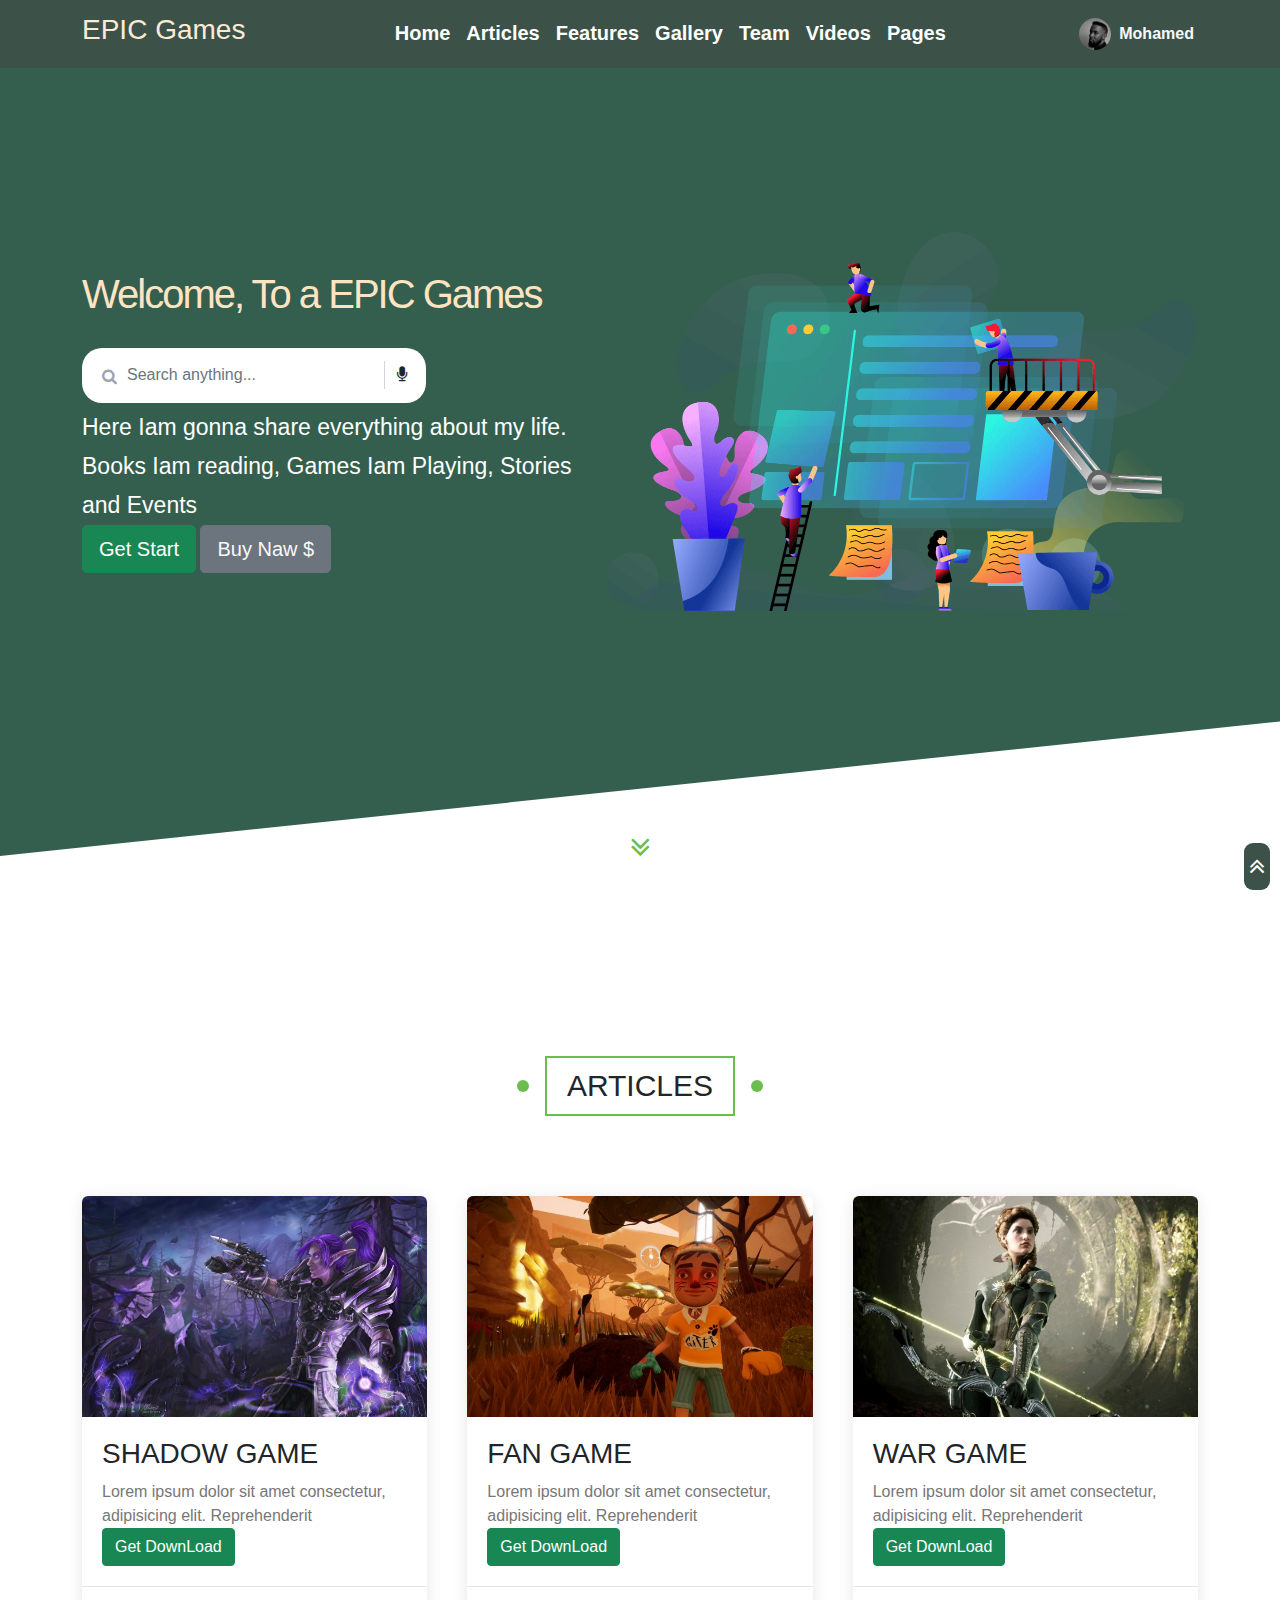
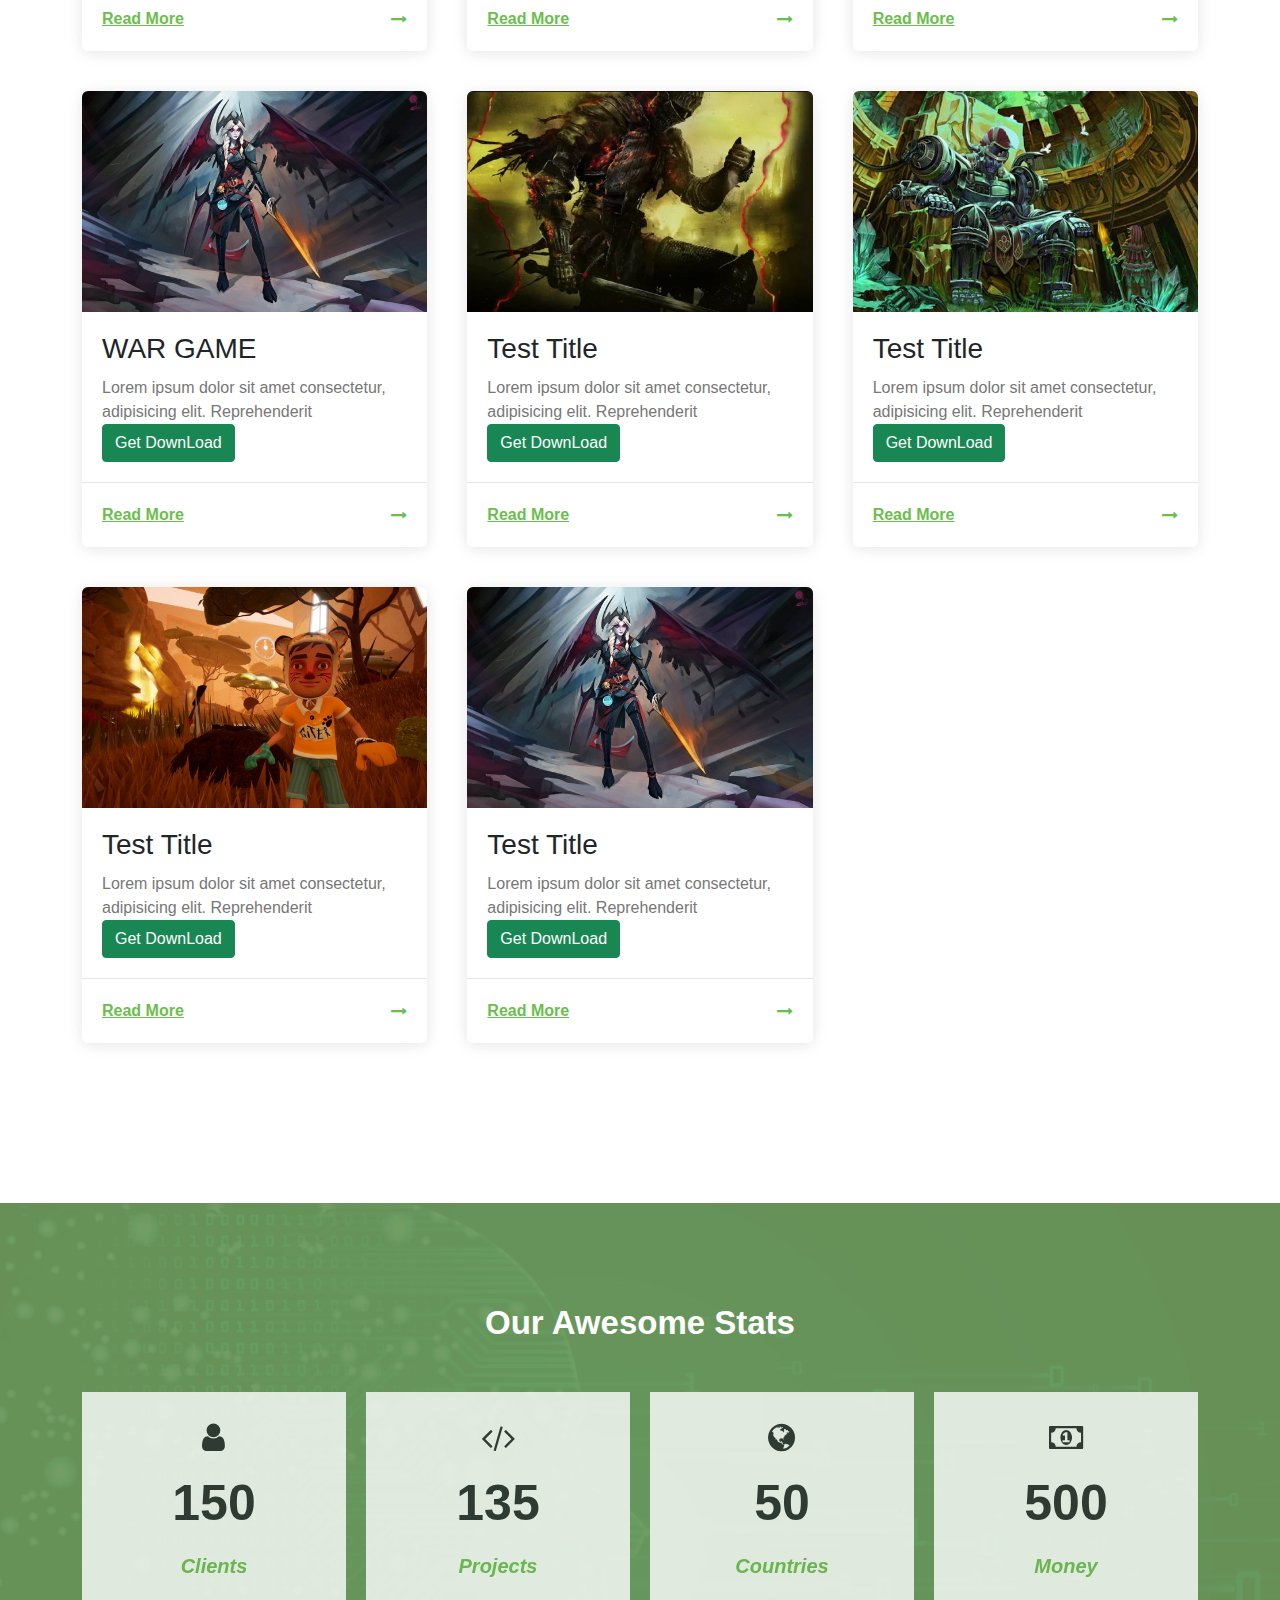
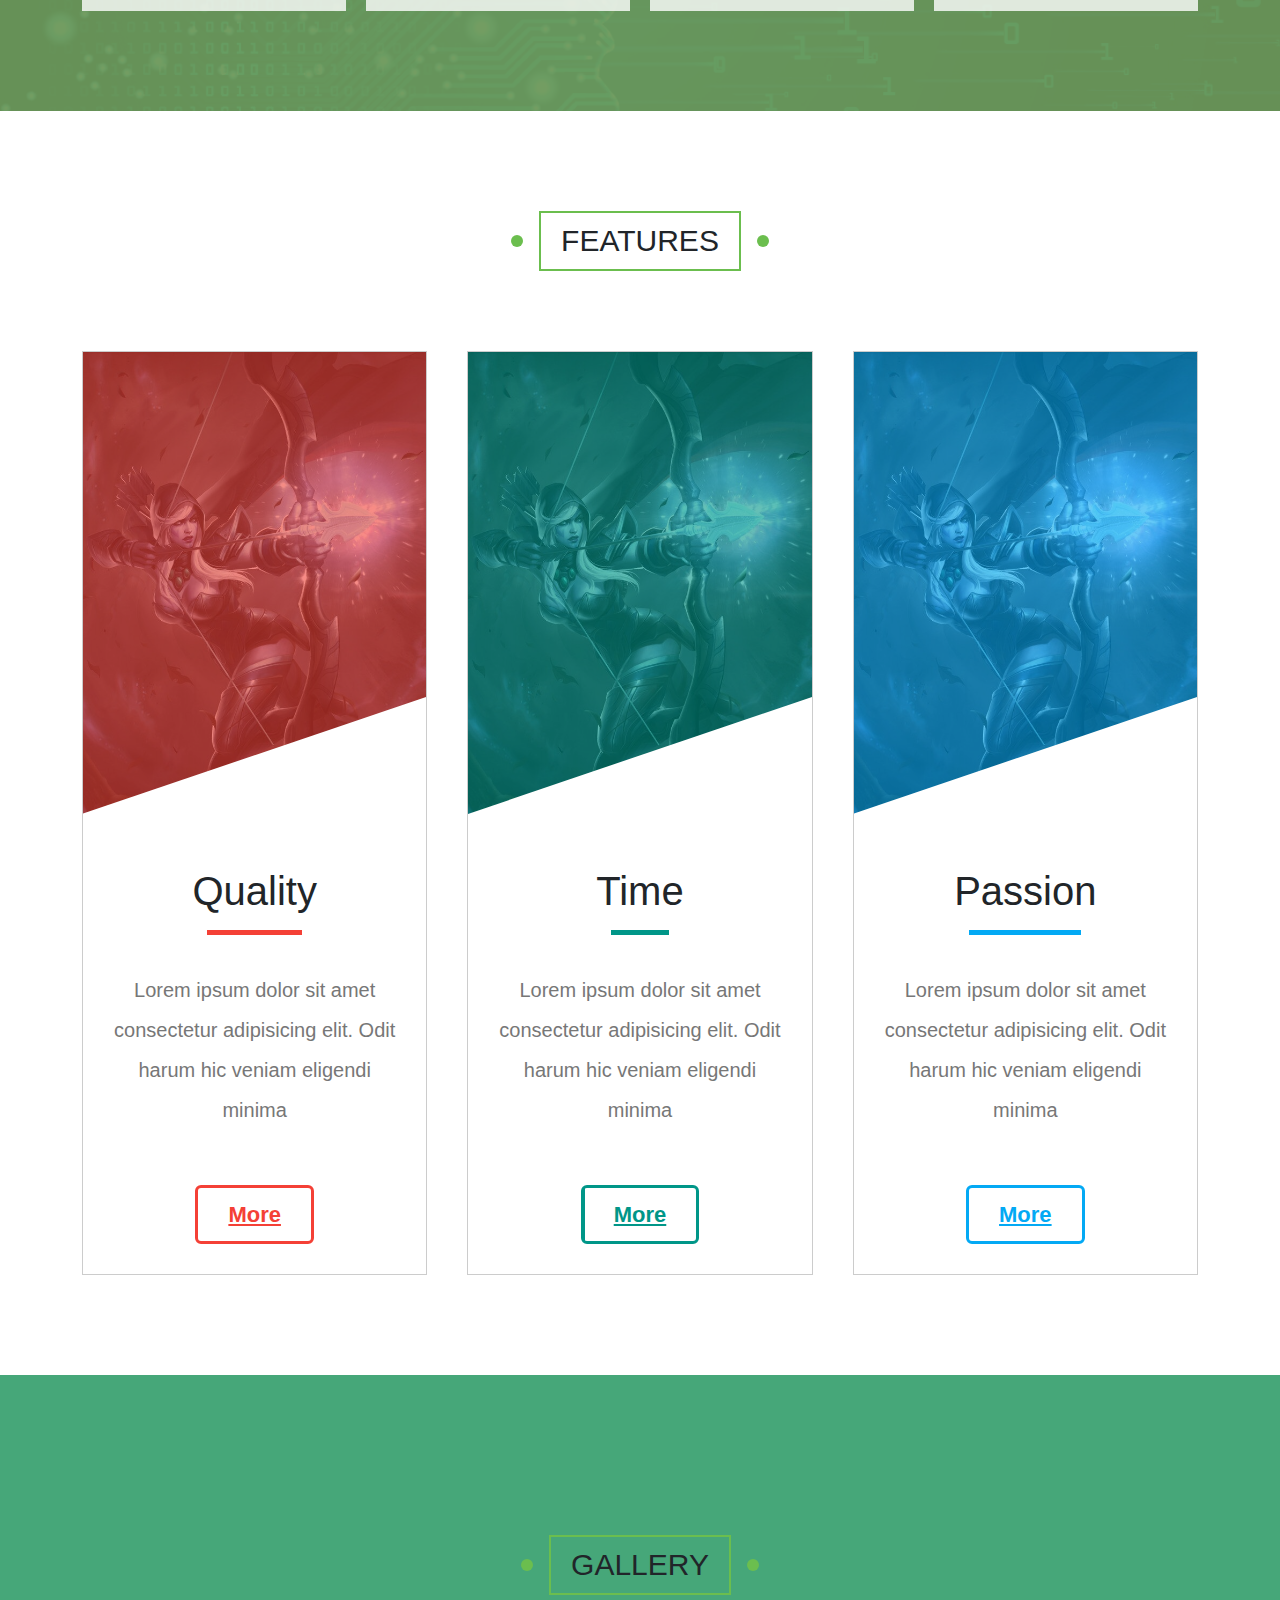
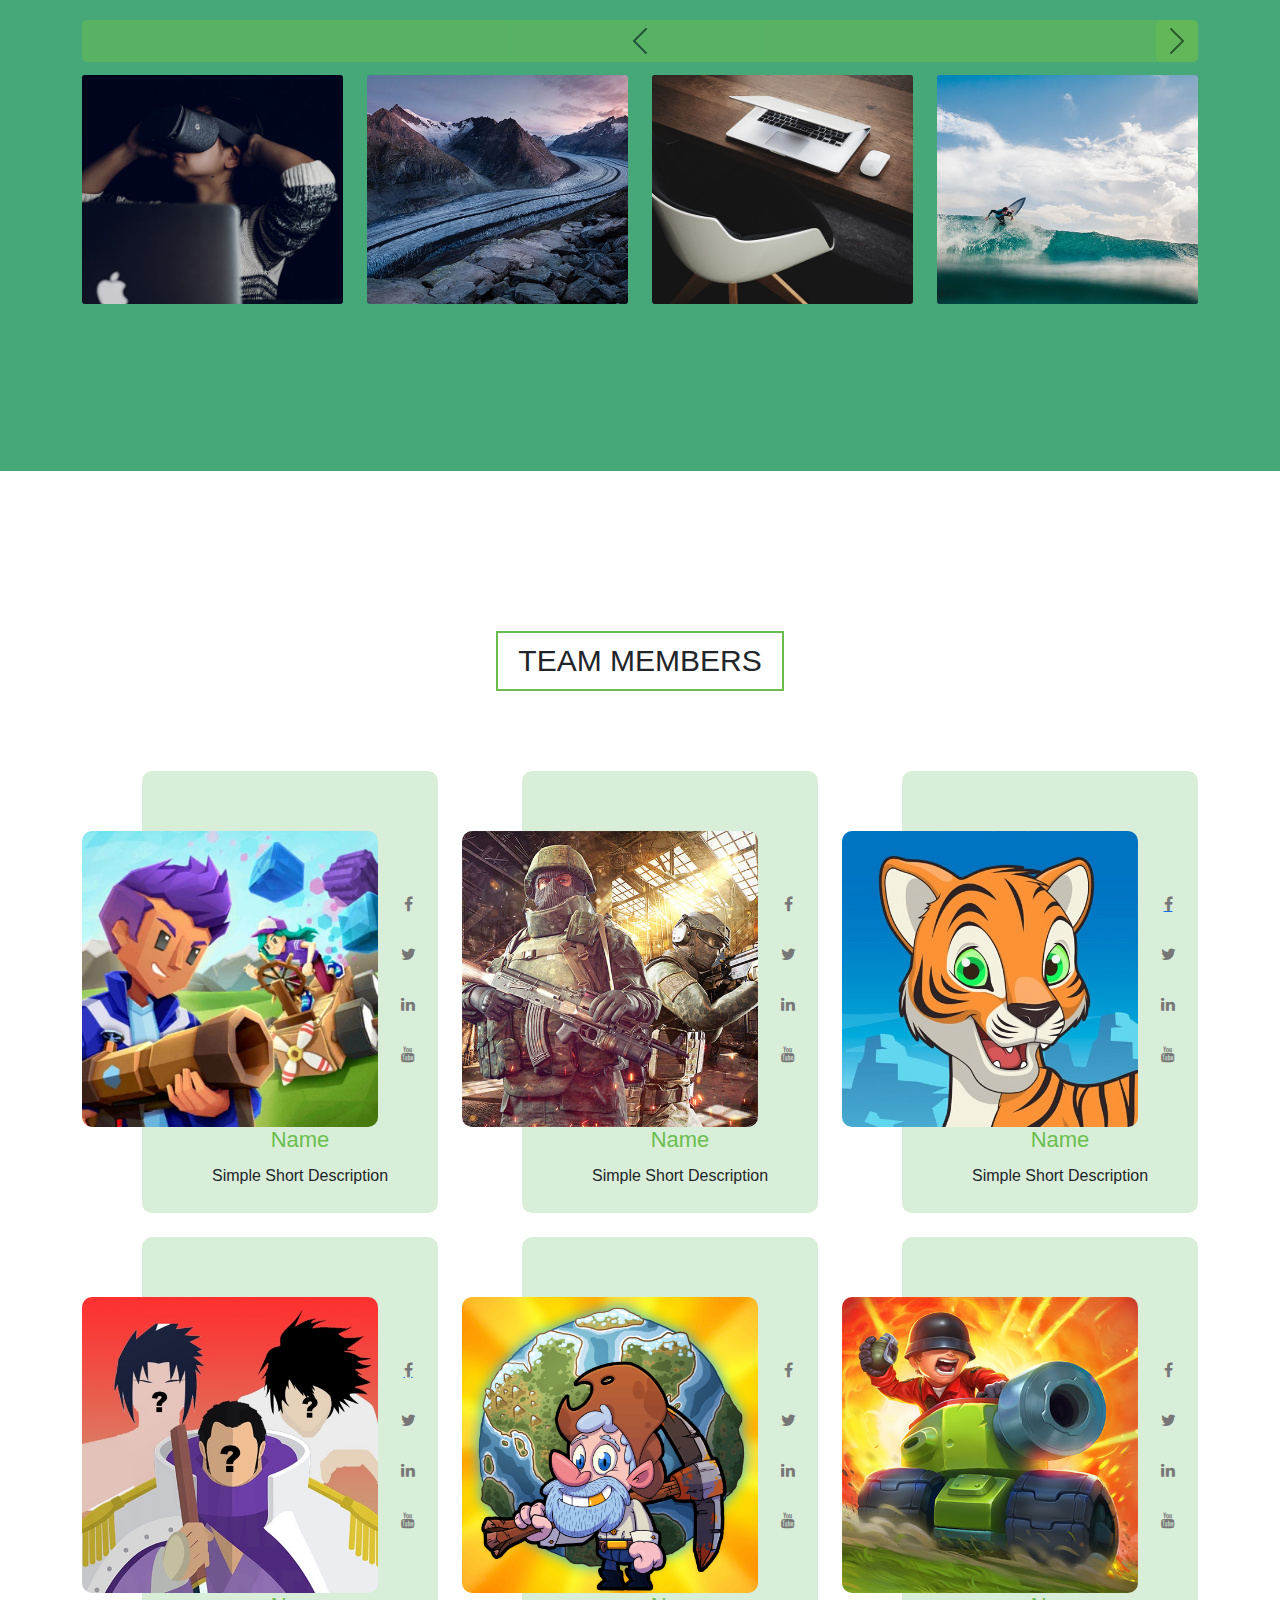
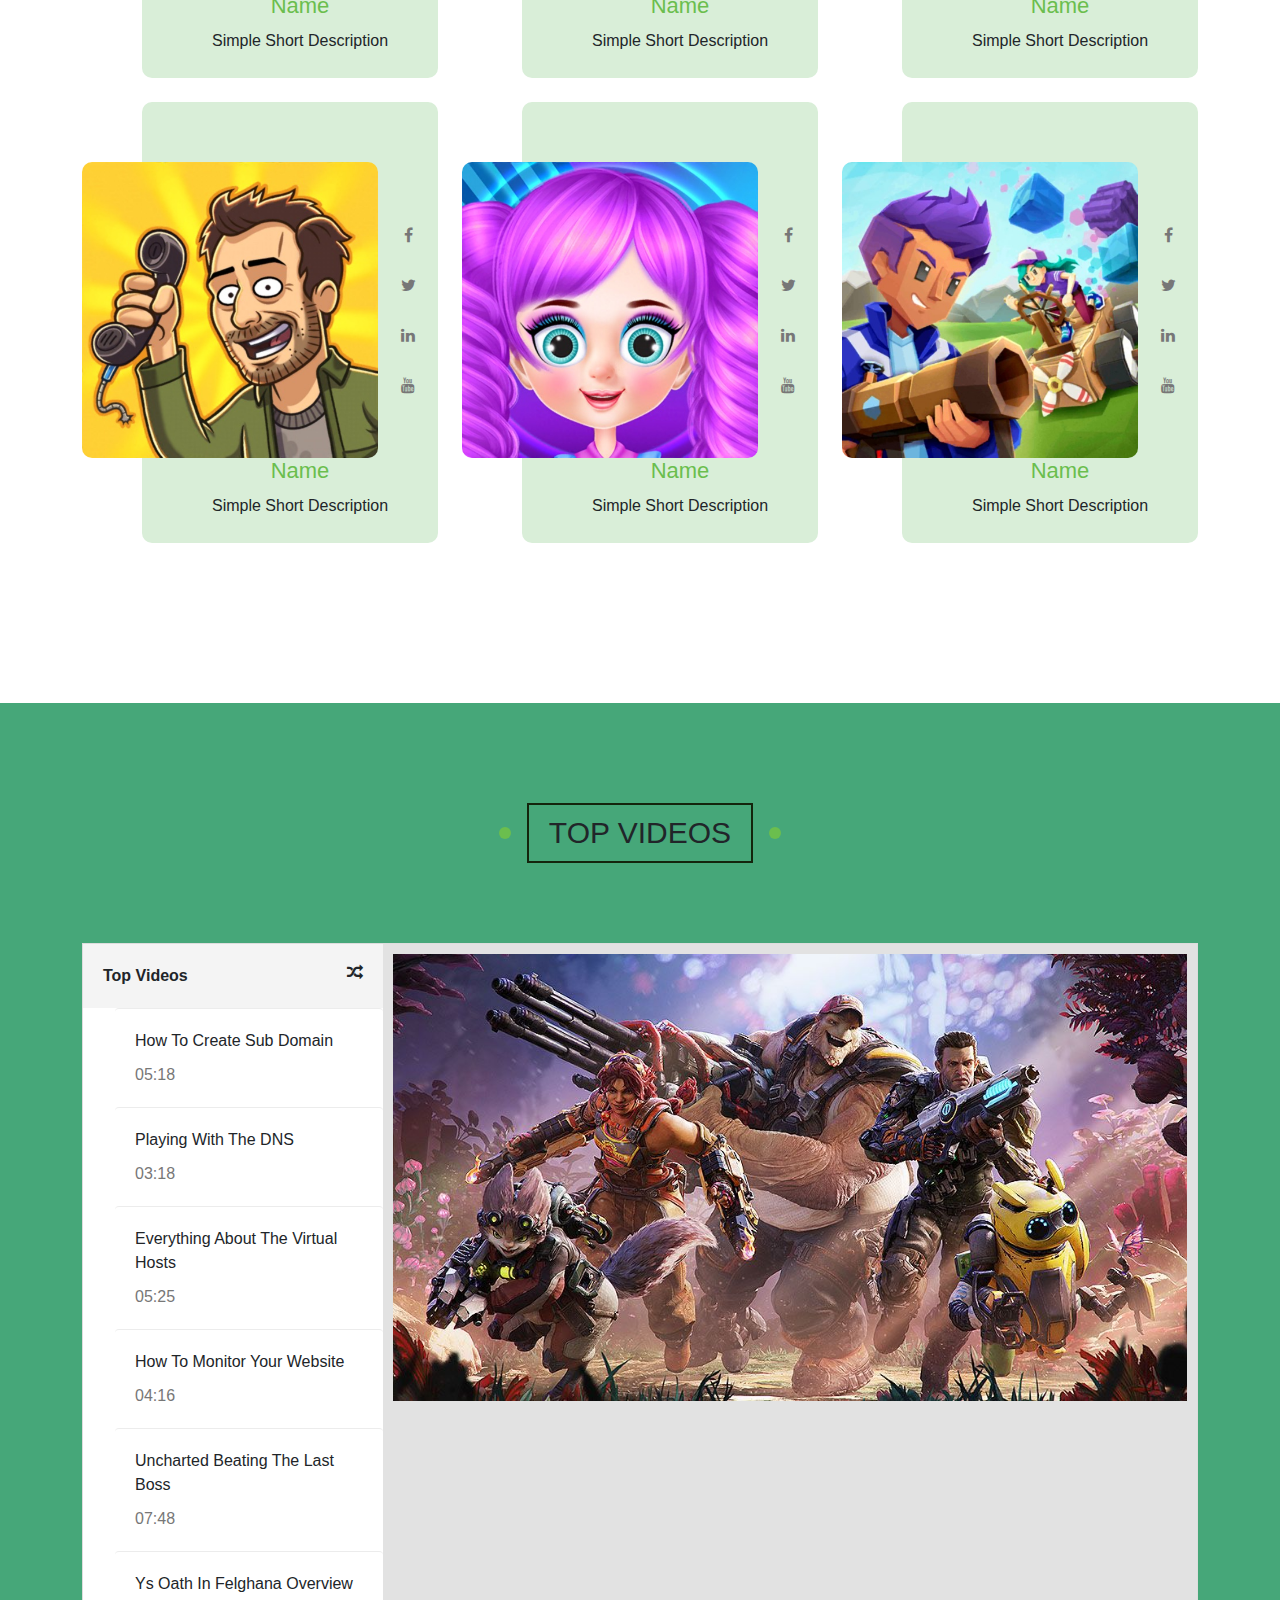
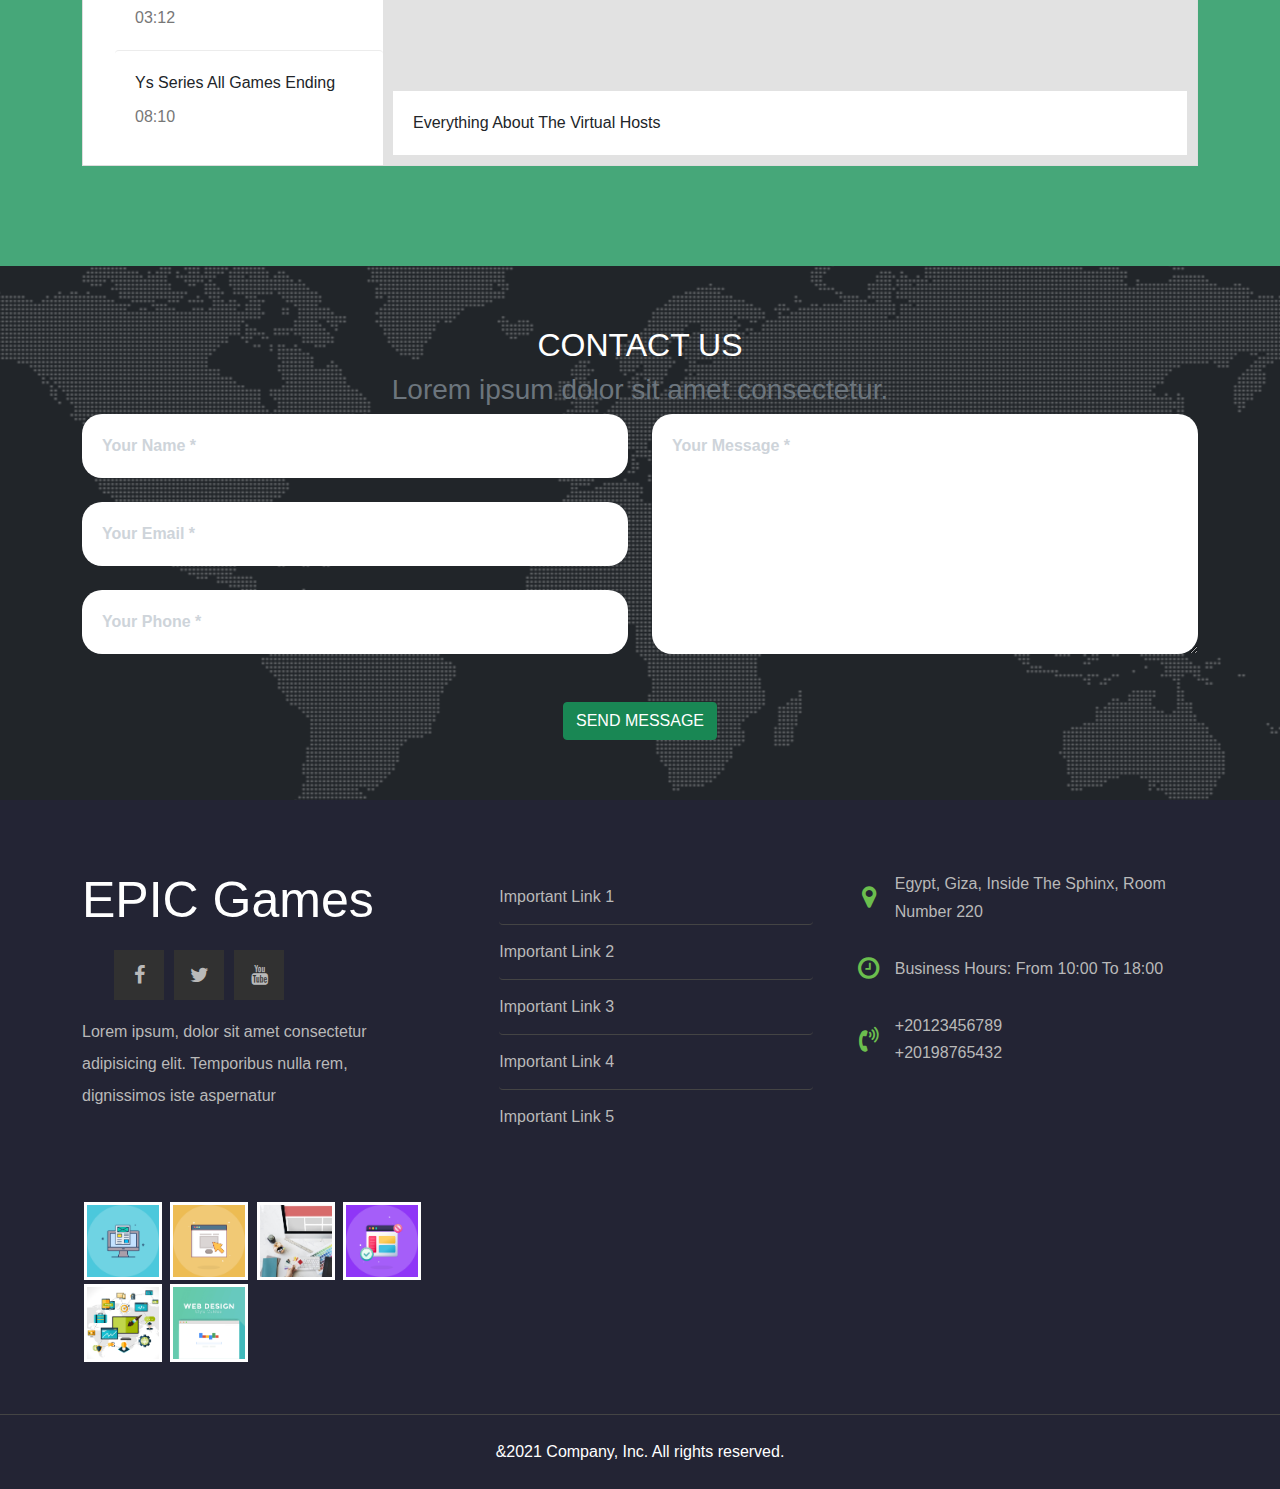
<file: index.html>
<!DOCTYPE html>
<html lang="en">


<head>
    <meta charset="UTF-8">
    <meta http-equiv="X-UA-Compatible" content="IE=edge">
    <meta name="viewport" content="width=device-width, initial-scale=1.0">
    <title>EPIC Games</title>
    <link rel="stylesheet" href="./content/css/vendors/icon-styles.css" />

    <link rel="stylesheet" href="./content/css/vendors/all.min.css">

    <link rel="stylesheet" href="./content/css/vendors/normalize.css">

    <link rel="stylesheet" href="./content/css/vendors/izmir.min.css" />

    <link rel="stylesheet" href="./content/css/vendors/bootstrap.min.css">

    <link rel="stylesheet" href="./content/css/main/styles.css" />
    <link rel="stylesheet" href="./content/css/vendors/animate.min.css">

    <link rel="stylesheet" href="https://cdnjs.cloudflare.com/ajax/libs/font-awesome/4.7.0/css/font-awesome.min.css">
    <link rel="stylesheet" href="https://cdnjs.cloudflare.com/ajax/libs/animate.css/3.7.2/animate.min.css">
    <script src="./content/js/vendors/jquery-3.6.0.min.js"></script>
</head>

<body>

    
    <!--#SECTION: Navbar START  -->
    <nav id="main-navbar" class="sticky-top navbar navbar-expand-lg navbar-light bg-dark">
        <div class="container">
            <a class="navbar-brand" href="./index.html">
                <p class="h3 logo-co">EPIC Games</p>
            </a>

            <button class="navbar-toggler collapsed" type="button" data-bs-toggle="collapse" data-bs-target="#navbarSupportedContent" aria-controls="navbarSupportedContent" aria-expanded="false" aria-label="Toggle navigation">
          <span class="navbar-toggler-icon"></span>
        </button>

            <div class="navbar-collapse collapse" id="navbarSupportedContent" style="">
                <ul class="navbar-nav ms-auto mb-2 mb-lg-0 fs-5 title-font fw-bold">
                    <li class="nav-item">
                        <a class="nav-link" aria-current="page" href="#header">home</a>
                    </li>
                    <li class="nav-item">
                        <a class="nav-link" href="#articles"> Articles </a>
                    </li>

                    <li class="nav-item">
                        <a class="nav-link" href="#features">features</a>

                    </li>

                    <li class="nav-item">
                        <a class="nav-link" href="#Gallery">Gallery</a>
                    </li>

                    <li class="nav-item">
                        <a class="nav-link" href="#team">Team</a>
                    </li>

                    <li class="nav-item">
                        <a class="nav-link" href="#videos">Videos</a>

                    </li>


                    <li class="nav-item dropdown">
                        <a class="nav-link dropdown-toggle" href="#" id="dropdown06" data-bs-toggle="dropdown" aria-expanded="false">Pages</a>
                        <ul class="dropdown-menu mx-0 shadow" aria-labelledby="dropdown06">
                            <li>
                                <a class="dropdown-item d-flex gap-2 align-items-center" href="./Games.html" target="_blank">
                                    Games
                                </a>
                            </li>
                            <li>
                                <a class="dropdown-item d-flex gap-2 align-items-center" href="./gallery.html" target="_blank">
                                     Gallery
                                </a>
                            </li>
                            <li>
                                <a class="dropdown-item d-flex gap-2 align-items-center" href="./PRICING.html" target="_blank">
                                   Pricing
                                </a>
                            </li>


                        </ul>

                    </li>

                    </li>
                </ul>





                <div class="dropdown ms-auto">
                    <a href="#" class="d-flex align-items-center link-light text-decoration-none dropdown-toggle" id="dropdownUser2" data-bs-toggle="dropdown" aria-expanded="false">
                        <img src="./content/assets/images/team/photo-1572561300743-2dd367ed0c9a.jpg" alt="" width="32" height="32" class="rounded-circle me-2">
                        <strong>Mohamed</strong>
                    </a>
                    <ul class="dropdown-menu text-small shadow" aria-labelledby="dropdownUser2">
                        <li><a class="dropdown-item" href="./Profile.html" target="_blank">Profile</a></li>
                        <li><a class="dropdown-item" href="#">New project...</a></li>
                        <li><a class="dropdown-item" href="#">Settings</a></li>
                        <li>
                            <hr class="dropdown-divider">
                        </li>
                        <li><a class="dropdown-item" href="./login.html" target="_blank"> contact</a></li>
                    </ul>
                </div>
            </div>
        </div>



        </div>
        </div>
    </nav>
    <!--#SECTION: Navbar END  -->



    <!-- Start Landing -->

    <div class="landing" id="header">
        <div class="container">
            <div class="text">
                <!-- <form class="d-flex ms-auto btn-sm">
                    <input class="form-control me-2" type="search" placeholder="Search" aria-label="Search">

                </form> -->
                <a class="navbar-brand" href="./index.html">
                    <b><h1 class="animated bounceInRight" style="animation-delay: 2s">Welcome, To a EPIC Games </h1></b>
                </a>
                <div class="col-md-12 col-lg-8">
                    <div class="form">
                        <i class="fa fa-search"></i>
                        <input type="text" class="form-control form-input" placeholder="Search anything...">
                        <span class="left-pan">
                             <i class="fa fa-microphone"></i>
                            </span>
                    </div>

                </div>
                <p class="animated bounceInLeft" style="animation-delay: 2s">Here Iam gonna share everything about my life. Books Iam reading, Games Iam Playing, Stories and Events</p>
                <div class="clearfix">
                    <button type="button" class="btn btn-success btn-lg animated bounceInRight" style="animation-delay: 2s">Get Start</button>

                    <button type="button" class="btn btn-secondary btn-lg animated bounceInLeft" style="animation-delay: 2s"><a href="./PRICING.html" target="_blank" class="link-light text-decoration-none">Buy Naw  $</a></button>
                </div>
            </div>
            <div class="image">
                <img src="./content/assets/images/gallery/landing-image.png" alt="" />
            </div>
            <a href="#articles" class="go-down">
                <i class="fa fa-angle-double-down fa-2x"></i>
            </a>
        </div>
    </div>
    <!-- End Landing -->
    <main>

        <!-- Start articles -->
        <section id="articles">
            <div class="articles">
                <h2 class="main-title">Articles</h2>
                <div class="container">

                    <div class="box h-100  animated bounceInLeft" style="animation-delay: 0.3s">
                        <img src="./content/assets/images/gallery/cat-01.jpg" alt="" />
                        <div class="content">
                            <h3>SHADOW GAME</h3>
                            <p>Lorem ipsum dolor sit amet consectetur, adipisicing elit. Reprehenderit</p>
                            <a href="#" class="btn btn-success">Get DownLoad</a>
                        </div>
                        <div class="info">
                            <a href="">Read More</a>
                            <i class="fa fa-long-arrow-right"></i>
                        </div>
                    </div>

                    <div class="box h-100 animated bounceInRight" style="animation-delay: 0.3s">
                        <img src="./content/assets/images/gallery/cat-02.jpg" alt="" />
                        <div class="content">
                            <h3>FAN GAME</h3>
                            <p>Lorem ipsum dolor sit amet consectetur, adipisicing elit. Reprehenderit</p>
                            <a href="#" class="btn btn-success">Get DownLoad</a>
                        </div>
                        <div class="info">
                            <a href="">Read More</a>
                            <i class="fa fa-long-arrow-right"></i>
                        </div>
                    </div>
                    <div class="box h-100 animated bounceInLeft" style="animation-delay: 0.3s">
                        <img src="./content/assets/images/gallery/cat-03.jpg" alt="" />
                        <div class="content">
                            <h3>WAR GAME</h3>
                            <p>Lorem ipsum dolor sit amet consectetur, adipisicing elit. Reprehenderit</p>
                            <a href="#" class="btn btn-success">Get DownLoad</a>
                        </div>
                        <div class="info">
                            <a href="">Read More</a>
                            <i class="fa fa-long-arrow-right"></i>
                        </div>
                    </div>
                    <div class="box h-100 animated bounceInRight" style="animation-delay: 0.3s">
                        <img src="./content/assets/images/gallery/cat-04.jpg" alt="" />
                        <div class="content">
                            <h3>WAR GAME</h3>
                            <p>Lorem ipsum dolor sit amet consectetur, adipisicing elit. Reprehenderit</p>
                            <a href="#" class="btn btn-success">Get DownLoad</a>
                        </div>
                        <div class="info">
                            <a href="">Read More</a>
                            <i class="fa fa-long-arrow-right"></i>
                        </div>
                    </div>
                    <div class="box h-100 animated bounceInLeft" style="animation-delay: 0.3s">
                        <img src="./content/assets/images/gallery/cat-05.jpg" alt="" />
                        <div class="content">
                            <h3>Test Title</h3>
                            <p>Lorem ipsum dolor sit amet consectetur, adipisicing elit. Reprehenderit</p>
                            <a href="#" class="btn btn-success">Get DownLoad</a>
                        </div>
                        <div class="info">
                            <a href="">Read More</a>
                            <i class="fa fa-long-arrow-right"></i>
                        </div>
                    </div>
                    <div class="box h-100  animated bounceInRight" style="animation-delay: 0.3s">
                        <img src="./content/assets/images/gallery/cat-06.jpg" alt="" />
                        <div class="content">
                            <h3>Test Title</h3>
                            <p>Lorem ipsum dolor sit amet consectetur, adipisicing elit. Reprehenderit</p>
                            <a href="#" class="btn btn-success">Get DownLoad</a>
                        </div>
                        <div class="info">
                            <a href="">Read More</a>
                            <i class="fa fa-long-arrow-right"></i>
                        </div>
                    </div>
                    <div class="box h-100 animated bounceInLeft" style="animation-delay: 0.3s">
                        <img src="./content/assets/images/gallery/cat-02.jpg" alt="" />
                        <div class="content">
                            <h3>Test Title</h3>
                            <p>Lorem ipsum dolor sit amet consectetur, adipisicing elit. Reprehenderit</p>
                            <a href="#" class="btn btn-success">Get DownLoad</a>
                        </div>
                        <div class="info">
                            <a href="">Read More</a>
                            <i class="fa fa-long-arrow-right"></i>
                        </div>
                    </div>
                    <div class="box h-100 animated bounceInRight" style="animation-delay: 0.3s">
                        <img src="./content/assets/images/gallery/cat-04.jpg" alt="" />
                        <div class="content">
                            <h3>Test Title</h3>
                            <p>Lorem ipsum dolor sit amet consectetur, adipisicing elit. Reprehenderit</p>
                            <a href="#" class="btn btn-success">Get DownLoad</a>
                        </div>
                        <div class="info">
                            <a href="">Read More</a>
                            <i class="fa fa-long-arrow-right"></i>
                        </div>
                    </div>
                </div>
            </div>
        </section>
        <!-- End articles -->

        <!-- Strat stats -->
        <div class="stats" id="stats">
            <h2>Our Awesome Stats</h2>
            <div class="container">
              <div class="box">
                <i class="fa fa-user fa-2x fa-fw"></i>
                <span class="number" data-goal="150">150</span>
                <span class="text">Clients</span>
              </div>
              <div class="box">
                <i class="fa fa-code fa-2x fa-fw"></i>
                <span class="number" data-goal="135">135</span>
                <span class="text">Projects</span>
              </div>
              <div class="box">
                <i class="fa fa-globe fa-2x fa-fw"></i>
                <span class="number" data-goal="50">50</span>
                <span class="text">Countries</span>
              </div>
              <div class="box">
                <i class="fa fa-money fa-2x fa-fw"></i>
                <span class="number" data-goal="500">500</span>
                <span class="text">Money</span>
              </div>
            </div>
          </div>
        <!-- End stats -->


        <!-- Start Features -->
        <div class="features" id="features">
            <h2 class="main-title">Features</h2>
            <div class="container">
                <div class="box quality">
                    <div class="img-holder"><img src="./content/assets/images/gallery/1.jpg" alt="" /></div>
                    <h2>Quality</h2>
                    <p>Lorem ipsum dolor sit amet consectetur adipisicing elit. Odit harum hic veniam eligendi minima</p>
                    <a href="#">More</a>
                </div>
                <div class="box time">
                    <div class="img-holder"><img src="./content/assets/images/gallery/1.jpg" alt="" /></div>
                    <h2>Time</h2>
                    <p>Lorem ipsum dolor sit amet consectetur adipisicing elit. Odit harum hic veniam eligendi minima</p>
                    <a href="#">More</a>
                </div>
                <div class="box passion">
                    <div class="img-holder"><img src="./content/assets/images/gallery/1.jpg" alt="" /></div>
                    <h2>Passion</h2>
                    <p>Lorem ipsum dolor sit amet consectetur adipisicing elit. Odit harum hic veniam eligendi minima</p>
                    <a href="#">More</a>
                </div>
            </div>
        </div>
        <!-- End Features -->

        <!-- Strat gallery -->

        <section id="Gallery" class="Gallery">

            <div class="container articles">

                <h2 class="
              main-title
            ">
                    Gallery
                </h2>

                <div id="carouselExampleControls" class="carousel carousel-dark slide" data-bs-ride="carousel">
                    <div class="carousel-inner">
                        <div class="carousel-item" data-bs-interval="20000">
                            <div class="
                    row
                    justify-content-center
                    row-cols-1 row-cols-sm-2 row-cols-md-12 row-cols-xl-4
                    gy-4
                  ">
                                <div class="col">
                                    <figure class="c4-izmir c4-border-cc-3 c4-image-zoom-out c4-gradient-bottom-right" tabindex="0" style="--primary-color: #7303c0; --secondary-color: #ec38bc;">
                                        <img src="./content/assets/images/gallery/image05.jpg" alt="Sample Image">
                                        <figcaption>
                                            <div class="c4-rotate-up-right c4-delay-200">
                                                <h2>
                                                    Endless
                                                </h2>
                                            </div>
                                            <div class="c4-rotate-down-left c4-delay-200">
                                                <h2>
                                                    Possibilities
                                                </h2>
                                            </div>
                                        </figcaption>
                                    </figure>
                                </div>
                                <div class="col">
                                    <figure class="c4-izmir c4-border-corners-1 c4-gradient-bottom-left c4-image-zoom-out" style="--primary-color: #16A085; --secondary-color: #F4D03F;--border-width: 6px;">
                                        <img src="./content/assets/images/gallery/image02.jpg" alt="Sample Image">
                                        <figcaption class="c4-layout-center-center">
                                            <div class="c4-izmir-icon-wrapper c4-fade c4-delay-300">
                                                <i class="fa fa-plus fa-3x"></i>
                                            </div>
                                        </figcaption>
                                    </figure>
                                </div>
                                <div class="col">
                                    <figure class="c4-izmir c4-border-corners-1 c4-gradient-bottom-left c4-image-zoom-out" style="--primary-color: #a09716; --secondary-color: #ca3ff4;--border-width: 6px;">
                                        <img src="./content/assets/images/gallery/image03.jpg" alt="Sample Image">
                                        <figcaption class="c4-layout-center-center">
                                            <div class="c4-izmir-icon-wrapper c4-fade c4-delay-300">
                                                <i class="fa fa-plus fa-3x"></i>
                                            </div>
                                        </figcaption>
                                    </figure>
                                </div>
                                <div class="col">
                                    <figure class="c4-izmir c4-border-vert c4-gradient-top c4-image-zoom-in" style="--primary-color: #4D516C; --secondary-color: #73799F;">
                                        <img src="./content/assets/images/gallery/image09.jpg" alt="Sample Image">
                                        <figcaption class="c4-layout-center-center">
                                            <div class="c4-izmir-title-wrapper c4-fade c4-delay-300">
                                                <h2 class="c4-izmir-title">Donec nec justo</h2>
                                            </div>
                                        </figcaption>
                                    </figure>
                                </div>
                            </div>
                        </div>

                        <div class="carousel-item active" data-bs-interval="20000">
                            <div class="
                    row
                    justify-content-center
                    row-cols-1 row-cols-sm-2 row-cols-md-12 row-cols-xl-4
                    gy-4
                  ">
                                <div class="col">
                                    <figure class="c4-izmir c4-border-vert c4-gradient-top c4-image-zoom-in" style="--primary-color: #4D516C; --secondary-color: #73799F;">
                                        <img src="./content/assets/images/gallery/image04.jpg" alt="Sample Image">
                                        <figcaption class="c4-layout-center-center">
                                            <div class="c4-izmir-title-wrapper c4-fade c4-delay-300">
                                                <h2 class="c4-izmir-title">Donec nec justo</h2>
                                            </div>
                                        </figcaption>
                                    </figure>
                                </div>
                                <div class="col">
                                    <figure class="c4-izmir c4-border-cc-1 c4-image-zoom-out c4-gradient-bottom-right" tabindex="0" style="--primary-color: #02AAB0; --secondary-color: #00CDAC; --border-color: #e1f0e4; --text-color: #e1f0e4;">
                                        <img src="./content/assets/images/gallery/image06.jpg" alt="Sample Image">
                                        <figcaption class="c4-layout-bottom-right">
                                            <div class="c4-reveal-left c4-delay-800">
                                                <h2>
                                                    Build Your Own
                                                </h2>
                                            </div>
                                        </figcaption>
                                    </figure>

                                </div>
                                <div class="col">
                                    <figure class="c4-izmir c4-border-vert c4-gradient-top c4-image-zoom-in" style="--primary-color: #4D516C; --secondary-color: #73799F;">
                                        <img src="./content/assets/images/gallery/image11.jpg" alt="Sample Image">
                                        <figcaption class="c4-layout-center-center">
                                            <div class="c4-izmir-title-wrapper c4-fade c4-delay-300">
                                                <h2 class="c4-izmir-title">Donec nec justo</h2>
                                            </div>
                                        </figcaption>
                                    </figure>
                                </div>
                                <div class="col">
                                    <figure class="c4-izmir c4-border-cc-3 c4-image-zoom-out c4-gradient-bottom-right" tabindex="0" style="--primary-color: #7303c0; --secondary-color: #ec38bc;">
                                        <img src="./content/assets/images/gallery/image08.jpg" alt="Sample Image">
                                        <figcaption>
                                            <div class="c4-rotate-up-right c4-delay-200">
                                                <h2>
                                                    Endless
                                                </h2>
                                            </div>
                                            <div class="c4-rotate-down-left c4-delay-200">
                                                <h2>
                                                    Possibilities
                                                </h2>
                                            </div>
                                        </figcaption>
                                </div>
                            </div>
                        </div>

                        <div class="carousel-item" data-bs-interval="20000">
                            <div class="
                    row
                    justify-content-center
                    row-cols-1 row-cols-sm-2 row-cols-md-12 row-cols-xl-4
                    gy-4
                  ">
                                <div class="col">
                                    <figure class="c4-izmir c4-border-vert c4-gradient-top c4-image-zoom-in" style="--primary-color: #4D516C; --secondary-color: #73799F;">
                                        <img src="./content/assets/images/gallery/image10.jpg" alt="Sample Image">
                                        <figcaption class="c4-layout-center-center">
                                            <div class="c4-izmir-title-wrapper c4-fade c4-delay-300">
                                                <h2 class="c4-izmir-title">Donec nec justo</h2>
                                            </div>
                                        </figcaption>
                                    </figure>
                                </div>
                                <div class="col">
                                    <figure class="c4-izmir c4-border-cc-1 c4-image-zoom-out c4-gradient-bottom-right" tabindex="0" style="--primary-color: #02AAB0; --secondary-color: #00CDAC; --border-color: #e1f0e4; --text-color: #e1f0e4;">
                                        <img src="./content/assets/images/gallery/image07.jpg" alt="Sample Image">
                                        <figcaption class="c4-layout-bottom-right">
                                            <div class="c4-reveal-left c4-delay-800">
                                                <h2>
                                                    Build Your Own
                                                </h2>
                                            </div>
                                        </figcaption>
                                    </figure>

                                </div>
                                <div class="col">
                                    <figure class="c4-izmir c4-border-cc-1 c4-image-zoom-out c4-gradient-bottom-right" tabindex="0" style="--primary-color: #02AAB0; --secondary-color: #00CDAC; --border-color: #e1f0e4; --text-color: #e1f0e4;">
                                        <img src="./content/assets/images/gallery/1.png" alt="Sample Image">
                                        <figcaption class="c4-layout-bottom-right">
                                            <div class="c4-reveal-left c4-delay-800">
                                                <h2>
                                                    Build Your Own
                                                </h2>
                                            </div>
                                        </figcaption>
                                    </figure>

                                </div>
                                <div class="col">
                                    <figure class="c4-izmir c4-border-cc-3 c4-image-zoom-out c4-gradient-bottom-right" tabindex="0" style="--primary-color: #7303c0; --secondary-color: #ec38bc;">
                                        <img src="./content/assets/images/gallery/image12.jpg" alt="Sample Image">
                                        <figcaption>
                                            <div class="c4-rotate-up-right c4-delay-200">
                                                <h2>
                                                    Endless
                                                </h2>
                                            </div>
                                            <div class="c4-rotate-down-left c4-delay-200">
                                                <h2>
                                                    Possibilities
                                                </h2>
                                            </div>
                                        </figcaption>
                                </div>
                            </div>
                        </div>

                        <div class="carousel-item" data-bs-interval="20000">
                            <div class="
                    row
                    justify-content-center
                    row-cols-1 row-cols-sm-2 row-cols-md-12 row-cols-xl-4
                    gy-4
                  ">
                                <div class="col">
                                    <figure class="c4-izmir c4-border-left c4-gradient-top-right c4-image-pan-left" style="--primary-color: #655229;--secondary-color: #c4f111;">
                                        <img src="./content/assets/images/gallery/image13.jpg" alt="Sample Image">
                                        <figcaption class="c4-layout-center-center">
                                            <div class="c4-izmir-title-wrapper c4-reveal-left">
                                                <h2 class="c4-izmir-title">Lorem ipsum</h2>
                                            </div>
                                        </figcaption>
                                    </figure>

                                </div>
                                <div class="col">
                                    <figure class="c4-izmir c4-border-cc-1 c4-image-zoom-out c4-gradient-bottom-right" tabindex="0" style="--primary-color: #02AAB0; --secondary-color: #00CDAC; --border-color: #e1f0e4; --text-color: #e1f0e4;">
                                        <img src="./content/assets/images/gallery/image02.jpg" alt="Sample Image">
                                        <figcaption class="c4-layout-bottom-right">
                                            <div class="c4-reveal-left c4-delay-800">
                                                <h2>
                                                    Build Your Own
                                                </h2>
                                            </div>
                                        </figcaption>
                                    </figure>

                                </div>
                                <div class="col">
                                    <figure class="c4-izmir c4-border-cc-1 c4-image-zoom-out c4-gradient-bottom-right" tabindex="0" style="--primary-color: #02AAB0; --secondary-color: #00CDAC; --border-color: #e1f0e4; --text-color: #e1f0e4;">
                                        <img src="./content/assets/images/gallery/image14.jpg" alt="Sample Image">
                                        <figcaption class="c4-layout-bottom-right">
                                            <div class="c4-reveal-left c4-delay-800">
                                                <h2>
                                                    Build Your Own
                                                </h2>
                                            </div>
                                        </figcaption>
                                    </figure>
                                </div>
                                <div class="col">
                                    <figure class="c4-izmir c4-border-corners-1 c4-gradient-bottom-left c4-image-zoom-out" style="--primary-color: #16A085; --secondary-color: #F4D03F;--border-width: 6px;">
                                        <img src="./content/assets/images/gallery/image15.jpg" alt="Sample Image">
                                        <figcaption class="c4-layout-center-center">
                                            <div class="c4-izmir-icon-wrapper c4-fade c4-delay-300">
                                                <i class="fa fa-plus fa-3x"></i>
                                            </div>
                                        </figcaption>
                                    </figure>
                                </div>
                            </div>
                        </div>
                    </div>
                    <button class="carousel-control-prev" type="button" data-bs-target="#carouselExampleControls" data-bs-slide="prev">
              <span class="carousel-control-prev-icon" aria-hidden="true"></span>
              <span class="visually-hidden">Previous</span>
            </button>
                    <button class="carousel-control-next" type="button" data-bs-target="#carouselExampleControls" data-bs-slide="next">
              <span class="carousel-control-next-icon" aria-hidden="true"></span>
              <span class="visually-hidden">Next</span>
            </button>
                </div>
            </div>
        </section>

        <!-- end gallery -->

        <!-- Start Team -->
        <section id="team">
            <div class="team">
                <h2 class="main-title">Team Members</h2>
                <div class="container">

                    <div class="row row-cols-1 row-cols-sm-1 row-cols-md-12 row-cols-xl-3
                    gy-4">

                        <div class="col" data-aos="flip-left">
                            <div class="box h-100">
                                <div class="data">
                                    <img src="./content/assets/images/gallery/team-01.jpg" alt="" />
                                    <div class="social">
                                        <a href="#" class="link-light text-decoration-none">
                                            <i class="fa fa-facebook-f"></i>
                                        </a>
                                        <a href="#" class="link-light text-decoration-none">
                                            <i class="fa fa-twitter"></i>
                                        </a>
                                        <a href="#" class="link-light text-decoration-none">
                                            <i class="fa fa-linkedin-in"></i>
                                        </a>
                                        <a href="#" class="link-light text-decoration-none">
                                            <i class="fa fa-youtube"></i>
                                        </a>
                                    </div>
                                </div>
                                <div class="info">
                                    <h3>Name</h3>
                                    <p>Simple Short Description</p>
                                </div>
                            </div>
                        </div>

                        <div class="col" data-aos="flip-left">
                            <div class="box h-100">
                                <div class="data">
                                    <img src="./content/assets/images/gallery/team-02.jpg" alt="" />
                                    <div class="social">
                                        <a href="#" class="link-light text-decoration-none">
                                            <i class="fa fa-facebook-f"></i>
                                        </a>
                                        <a href="#" class="link-light text-decoration-none">
                                            <i class="fa fa-twitter"></i>
                                        </a>
                                        <a href="#" class="link-light text-decoration-none">
                                            <i class="fa fa-linkedin-in"></i>
                                        </a>
                                        <a href="#">
                                            <i class="fa fa-youtube"></i>
                                        </a>
                                    </div>
                                </div>
                                <div class="info">
                                    <h3>Name</h3>
                                    <p>Simple Short Description</p>
                                </div>
                            </div>
                        </div>

                        <div class="col" data-aos="flip-left">
                            <div class="box h-100">
                                <div class="data">
                                    <img src="./content/assets/images/gallery/team-03.jpg" alt="" />
                                    <div class="social">
                                        <a href="#">
                                            <i class="fa fa-facebook-f"></i>
                                        </a>
                                        <a href="#" class="link-light text-decoration-none">
                                            <i class="fa fa-twitter"></i>
                                        </a>
                                        <a href="#" class="link-light text-decoration-none">
                                            <i class="fa fa-linkedin-in"></i>
                                        </a>
                                        <a href="#" class="link-light text-decoration-none">
                                            <i class="fa fa-youtube"></i>
                                        </a>
                                    </div>
                                </div>
                                <div class="info">
                                    <h3>Name</h3>
                                    <p>Simple Short Description</p>
                                </div>
                            </div>
                        </div>

                        <div class="col" data-aos="flip-left">
                            <div class="box h-100">
                                <div class="data">
                                    <img src="./content/assets/images/gallery/team-04.jpg" alt="" />
                                    <div class="social">
                                        <a href="#">
                                            <i class="fa fa-facebook-f"></i>
                                        </a>
                                        <a href="#" class="link-light text-decoration-none">
                                            <i class="fa fa-twitter"></i>
                                        </a>
                                        <a href="#" class="link-light text-decoration-none">
                                            <i class="fa fa-linkedin-in"></i>
                                        </a>
                                        <a href="#" class="link-light text-decoration-none">
                                            <i class="fa fa-youtube"></i>
                                        </a>
                                    </div>
                                </div>
                                <div class="info" class="link-light text-decoration-none">
                                    <h3>Name</h3>
                                    <p>Simple Short Description</p>
                                </div>
                            </div>
                        </div>

                        <div class="col" data-aos="flip-left">
                            <div class="box h-100">
                                <div class="data">
                                    <img src="./content/assets/images/gallery/team-05.png" alt="" />
                                    <div class="social">
                                        <a href="#" class="link-light text-decoration-none">
                                            <i class="fa fa-facebook-f"></i>
                                        </a>
                                        <a href="#" class="link-light text-decoration-none">
                                            <i class="fa fa-twitter"></i>
                                        </a>
                                        <a href="#" class="link-light text-decoration-none">
                                            <i class="fa fa-linkedin-in"></i>
                                        </a>
                                        <a href="#" class="link-light text-decoration-none">
                                            <i class="fa fa-youtube"></i>
                                        </a>
                                    </div>
                                </div>
                                <div class="info">
                                    <h3>Name</h3>
                                    <p>Simple Short Description</p>
                                </div>
                            </div>
                        </div>

                        <div class="col" data-aos="flip-left">
                            <div class="box h-100">
                                <div class="data">
                                    <img src="./content/assets/images/gallery/team-06.png" alt="" />
                                    <div class="social">
                                        <a href="#" class="link-light text-decoration-none">
                                            <i class="fa fa-facebook-f"></i>
                                        </a>
                                        <a href="#" class="link-light text-decoration-none">
                                            <i class="fa fa-twitter"></i>
                                        </a>
                                        <a href="#" class="link-light text-decoration-none">
                                            <i class="fa fa-linkedin-in"></i>
                                        </a>
                                        <a href="#" class="link-light text-decoration-none">
                                            <i class="fa fa-youtube"></i>
                                        </a>
                                    </div>
                                </div>
                                <div class="info">
                                    <h3>Name</h3>
                                    <p>Simple Short Description</p>
                                </div>
                            </div>
                        </div>

                        <div class="col" data-aos="flip-left">
                            <div class="box h-100">
                                <div class="data">
                                    <img src="./content/assets/images/gallery/team-07.jpg" alt="" />
                                    <div class="social">
                                        <a href="#" class="link-light text-decoration-none">
                                            <i class="fa fa-facebook-f"></i>
                                        </a>
                                        <a href="#" class="link-light text-decoration-none">
                                            <i class="fa fa-twitter"></i>
                                        </a>
                                        <a href="#" class="link-light text-decoration-none">
                                            <i class="fa fa-linkedin-in"></i>
                                        </a>
                                        <a href="#" class="link-light text-decoration-none">
                                            <i class="fa fa-youtube"></i>
                                        </a>
                                    </div>
                                </div>
                                <div class="info">
                                    <h3>Name</h3>
                                    <p>Simple Short Description</p>
                                </div>
                            </div>
                        </div>

                        <div class="col" data-aos="flip-left">
                            <div class="box h-100">
                                <div class="data">
                                    <img src="./content/assets/images/gallery/team-08.jpg" alt="" />
                                    <div class="social">
                                        <a href="#" class="link-light text-decoration-none">
                                            <i class="fa fa-facebook-f"></i>
                                        </a>
                                        <a href="#" class="link-light text-decoration-none">
                                            <i class="fa fa-twitter"></i>
                                        </a>
                                        <a href="#" class="link-light text-decoration-none">
                                            <i class="fa fa-linkedin-in"></i>
                                        </a>
                                        <a href="#" class="link-light text-decoration-none">
                                            <i class="fa fa-youtube"></i>
                                        </a>
                                    </div>
                                </div>
                                <div class="info">
                                    <h3>Name</h3>
                                    <p>Simple Short Description</p>
                                </div>
                            </div>
                        </div>

                        <div class="col" data-aos="flip-left">
                            <div class="box h-100">
                                <div class="data">
                                    <img src="./content/assets/images/gallery/team-01.jpg" alt="" />
                                    <div class="social">
                                        <a href="#" class="link-light text-decoration-none">
                                            <i class="fa fa-facebook-f"></i>
                                        </a>
                                        <a href="#" class="link-light text-decoration-none">
                                            <i class="fa fa-twitter"></i>
                                        </a>
                                        <a href="#" class="link-light text-decoration-none">
                                            <i class="fa fa-linkedin-in"></i>
                                        </a>
                                        <a href="#" class="link-light text-decoration-none">
                                            <i class="fa fa-youtube"></i>
                                        </a>
                                    </div>
                                </div>
                                <div class="info">
                                    <h3>Name</h3>
                                    <p>Simple Short Description</p>
                                </div>
                            </div>
                        </div>



                    </div>
                    <!-- <div class="box">
                        <div class="data col">
                            <img src="./content/assets/images/gallery/team-01.jpg" alt="" />
                            <div class="social">
                                <a href="#">
                                    <i class="fa fa-facebook-f"></i>
                                </a>
                                <a href="#">
                                    <i class="fa fa-twitter"></i>
                                </a>
                                <a href="#">
                                    <i class="fa fa-linkedin-in"></i>
                                </a>
                                <a href="#">
                                    <i class="fa fa-youtube"></i>
                                </a>
                            </div>
                        </div>
                        <div class="info">
                            <h3>Name</h3>
                            <p>Simple Short Description</p>
                        </div>
                    </div>

                    <div class="box">
                        <div class="data">
                            <img src="./content/assets/images/gallery/team-02.jpg" alt="" />
                            <div class="social">
                                <a href="#">
                                    <i class="fa fa-facebook-f"></i>
                                </a>
                                <a href="#">
                                    <i class="fa fa-twitter"></i>
                                </a>
                                <a href="#">
                                    <i class="fa fa-linkedin-in"></i>
                                </a>
                                <a href="#">
                                    <i class="fa fa-youtube"></i>
                                </a>
                            </div>
                        </div>
                        <div class="info">
                            <h3>Name</h3>
                            <p>Simple Short Description</p>
                        </div>
                    </div>

                    <div class="box">
                        <div class="data">
                            <img src="./content/assets/images/gallery/team-03.jpg" alt="" />
                            <div class="social">
                                <a href="#">
                                    <i class="fa fa-facebook-f"></i>
                                </a>
                                <a href="#">
                                    <i class="fa fa-twitter"></i>
                                </a>
                                <a href="#">
                                    <i class="fa fa-linkedin-in"></i>
                                </a>
                                <a href="#">
                                    <i class="fa fa-youtube"></i>
                                </a>
                            </div>
                        </div>
                        <div class="info">
                            <h3>Name</h3>
                            <p>Simple Short Description</p>
                        </div>
                    </div>



                    <div class="box">
                        <div class="data">
                            <img src="./content/assets/images/gallery/team-04.jpg" alt="" />
                            <div class="social">
                                <a href="#">
                                    <i class="fa fa-facebook-f"></i>
                                </a>
                                <a href="#">
                                    <i class="fa fa-twitter"></i>
                                </a>
                                <a href="#">
                                    <i class="fa fa-linkedin-in"></i>
                                </a>
                                <a href="#">
                                    <i class="fa fa-youtube"></i>
                                </a>
                            </div>
                        </div>
                        <div class="info">
                            <h3>Name</h3>
                            <p>Simple Short Description</p>
                        </div>
                    </div>


                    <div class="box">
                        <div class="data">
                            <img src="./content/assets/images/gallery/team-05.jpg" alt="" />
                            <div class="social">
                                <a href="#">
                                    <i class="fa fa-facebook-f"></i>
                                </a>
                                <a href="#">
                                    <i class="fa fa-twitter"></i>
                                </a>
                                <a href="#">
                                    <i class="fa fa-linkedin-in"></i>
                                </a>
                                <a href="#">
                                    <i class="fa fa-youtube"></i>
                                </a>
                            </div>
                        </div>


                        <div class="info">
                            <h3>Name</h3>
                            <p>Simple Short Description</p>
                        </div>
                    </div>
                    <div class="box">
                        <div class="data">
                            <img src="./content/assets/images/gallery/team-06.jpg" alt="" />
                            <div class="social">
                                <a href="#">
                                    <i class="fa fa-facebook-f"></i>
                                </a>
                                <a href="#">
                                    <i class="fa fa-twitter"></i>
                                </a>
                                <a href="#">
                                    <i class="fa fa-linkedin-in"></i>
                                </a>
                                <a href="#">
                                    <i class="fa fa-youtube"></i>
                                </a>
                            </div>
                        </div>
                        <div class="info">
                            <h3>Name</h3>
                            <p>Simple Short Description</p>
                        </div>
                    </div>
                    <div class="box">
                        <div class="data">
                            <img src="./content/assets/images/gallery/team-07.jpg" alt="" />
                            <div class="social">
                                <a href="#">
                                    <i class="fa fa-facebook-f"></i>
                                </a>
                                <a href="#">
                                    <i class="fa fa-twitter"></i>
                                </a>
                                <a href="#">
                                    <i class="fa fa-linkedin-in"></i>
                                </a>
                                <a href="#">
                                    <i class="fa fa-youtube"></i>
                                </a>
                            </div>
                        </div>
                        <div class="info">
                            <h3>Name</h3>
                            <p>Simple Short Description</p>
                        </div>
                    </div>
                    <div class="box">
                        <div class="data">
                            <img src="./content/assets/images/gallery/team-08.jpg" alt="" />
                            <div class="social">
                                <a href="#">
                                    <i class="fa fa-facebook-f"></i>
                                </a>
                                <a href="#">
                                    <i class="fa fa-twitter"></i>
                                </a>
                                <a href="#">
                                    <i class="fa fa-linkedin-in"></i>
                                </a>
                                <a href="#">
                                    <i class="fa fa-youtube"></i>
                                </a>
                            </div>
                        </div>
                        <div class="info">
                            <h3>Name</h3>
                            <p>Simple Short Description</p>
                        </div>
                    </div>
                    <div class="box">
                        <div class="data">
                            <img src="./content/assets/images/gallery/team-01.jpg" alt="" />
                            <div class="social">
                                <a href="#">
                                    <i class="fa fa-facebook-f"></i>
                                </a>
                                <a href="#">
                                    <i class="fa fa-twitter"></i>
                                </a>
                                <a href="#">
                                    <i class="fa fa-linkedin-in"></i>
                                </a>
                                <a href="#">
                                    <i class="fa fa-youtube"></i>
                                </a>
                            </div>
                        </div>
                        <div class="info">
                            <h3>Name</h3>
                            <p>Simple Short Description</p>
                        </div>
                    </div> -->
                </div>

            </div>
        </section>

        <!-- End Team -->
        <!-- Start Videos -->
        <section class="videos" id="videos">
            <h2 class="main-title">Top Videos</h2>
            <div class="container">
                <div class="holder">
                    <div class="list">
                        <div class="name">
                            Top Videos
                            <i class="fa fa-random"></i>
                        </div>
                        <ul>
                            <li class="list-group">How To Create Sub Domain<span>05:18</span></li>
                            <li class="list-group">Playing With The DNS <span>03:18</span></li>
                            <li class="list-group">Everything About The Virtual Hosts <span>05:25</span></li>
                            <li class="list-group">How To Monitor Your Website <span>04:16</span></li>
                            <li class="list-group">Uncharted Beating The Last Boss <span>07:48</span></li>
                            <li class="list-group">Ys Oath In Felghana Overview <span>03:12</span></li>
                            <li class="list-group">Ys Series All Games Ending <span>08:10</span></li>
                        </ul>
                    </div>
                    <div class="preview">
                        <img src="./content/assets/images/gallery/video-preview.jpg" alt="" />
                        <div class="info">Everything About The Virtual Hosts</div>
                    </div>
                </div>
            </div>
        </section>
        <!-- End Videos -->

        <section class="page-section" id="contact">
            <div class="container">
                <div class="text-center">
                    <h2 class="section-heading text-uppercase">Contact Us</h2>
                    <h3 class="section-subheading text-muted">Lorem ipsum dolor sit amet consectetur.</h3>
                </div>
                <!-- * * * * * * * * * * * * * * *-->
                <!-- * * SB Forms Contact Form * *-->
                <!-- * * * * * * * * * * * * * * *-->
                <!-- This form is pre-integrated with SB Forms.-->
                <!-- To make this form functional, sign up at-->
                <!-- https://startbootstrap.com/solution/contact-forms-->
                <!-- to get an API token!-->
                <form id="contactForm" data-sb-form-api-token="API_TOKEN">
                    <div class="row align-items-stretch mb-5">
                        <div class="col-md-6">
                            <div class="form-group">
                                <!-- Name input-->
                                <input class="form-control" id="name" type="text" placeholder="Your Name *" data-sb-validations="required" data-sb-can-submit="no">
                                <div class="invalid-feedback" data-sb-feedback="name:required">A name is required.</div>
                            </div>
                            <div class="form-group">
                                <!-- Email address input-->
                                <input class="form-control" id="email" type="email" placeholder="Your Email *" data-sb-validations="required,email" data-sb-can-submit="no">
                                <div class="invalid-feedback" data-sb-feedback="email:required">An email is required.</div>
                                <div class="invalid-feedback" data-sb-feedback="email:email">Email is not valid.</div>
                            </div>
                            <div class="form-group mb-md-0">
                                <!-- Phone number input-->
                                <input class="form-control" id="phone" type="tel" placeholder="Your Phone *" data-sb-validations="required" data-sb-can-submit="no">
                                <div class="invalid-feedback" data-sb-feedback="phone:required">A phone number is required.</div>
                            </div>
                        </div>
                        <div class="col-md-6">
                            <div class="form-group form-group-textarea mb-md-0">
                                <!-- Message input-->
                                <textarea class="form-control" id="message" placeholder="Your Message *" data-sb-validations="required" data-sb-can-submit="no"></textarea>
                                <div class="invalid-feedback" data-sb-feedback="message:required">A message is required.</div>
                            </div>
                        </div>
                    </div>
                    <!-- Submit success message-->
                    <!---->
                    <!-- This is what your users will see when the form-->
                    <!-- has successfully submitted-->
                    <div class="d-none" id="submitSuccessMessage">
                        <div class="text-center text-white mb-3">
                            <div class="fw-bolder">Form submission successful!</div>
                            To activate this form, sign up at
                            <br>
                            <a href="#"></a>
                        </div>
                    </div>
                    <!-- Submit error message-->
                    <!---->
                    <!-- This is what your users will see when there is-->
                    <!-- an error submitting the form-->
                    <div class="d-none" id="submitErrorMessage">
                        <div class="text-center text-danger mb-3">Error sending message!</div>
                    </div>
                    <!-- Submit Button-->
                    <div class="text-center"><button class="btn btn-success  text-uppercase " id="submitButton" type="submit">Send Message</button></div>
                </form>
            </div>
        </section>



    </main>


    <!-- Start Footer -->
    <div class="footer">
        <div class="container">
            <div class="box">
                <h3>EPIC Games</h3>
                <ul class="social">
                    <li class="list-group">
                        <a href="#" class="facebook text-decoration-none">
                            <i class="fa fa-facebook-f"></i>
                        </a>
                    </li>
                    <li class="list-group">
                        <a href="#" class="twitter text-decoration-none">
                            <i class="fa fa-twitter"></i>
                        </a>
                    </li>
                    <li class="list-group">
                        <a href="#" class="youtube text-decoration-none">
                            <i class="fa fa-youtube"></i>
                        </a>
                    </li>
                </ul>
                <p class="text">
                    Lorem ipsum, dolor sit amet consectetur adipisicing elit. Temporibus nulla rem, dignissimos iste aspernatur
                </p>
            </div>
            <div class="box">
                <ul class="links">
                    <li class="list-group text-decoration-none"><a href="#" class="list-group text-decoration-none">Important Link 1</a></li>
                    <li class="list-group text-decoration-none"><a href="#" class="list-group text-decoration-none">Important Link 2</a></li>
                    <li class="list-group text-decoration-none"><a href="#" class="list-group text-decoration-none">Important Link 3</a></li>
                    <li class="list-group text-decoration-none"><a href="#" class="list-group text-decoration-none">Important Link 4</a></li>
                    <li class="list-group text-decoration-none"><a href="#" class="list-group text-decoration-none">Important Link 5</a></li>
                </ul>
            </div>
            <div class="box">
                <div class="line">
                    <i class="fa fa-map-marker fa-fw"></i>
                    <div class="info">Egypt, Giza, Inside The Sphinx, Room Number 220</div>
                </div>
                <div class="line">
                    <i class="fa fa-clock fa-fw"></i>
                    <div class="info">Business Hours: From 10:00 To 18:00</div>
                </div>
                <div class="line">
                    <i class="fa fa-phone-volume fa-fw"></i>
                    <div class="info">
                        <span>+20123456789</span>
                        <span>+20198765432</span>
                    </div>
                </div>
            </div>
            <div class="box footer-gallery">
                <img src="./content/assets/images/header/gallery-01.png" alt="" />
                <img src="./content/assets/images/header/gallery-02.png" alt="" />
                <img src="./content/assets/images/header/gallery-03.jpg" alt="" />
                <img src="./content/assets/images/header/gallery-04.png" alt="" />
                <img src="./content/assets/images/header/gallery-05.jpg" alt="" />
                <img src="./content/assets/images/header/gallery-06.png" alt="" />
            </div>
        </div>
        <p class="copyright">&2021 Company, Inc. All rights reserved.</p>
    </div>
    <!-- End Footer -->






    <span class="up"><i class="fa fa-angle-double-up"></i></span>

    <script src="./content/js/main/main.js"></script>
    <script src="./content/js/vendors/bootstrap.bundle.min.js"></script>
  



</body>

</html>
</file>
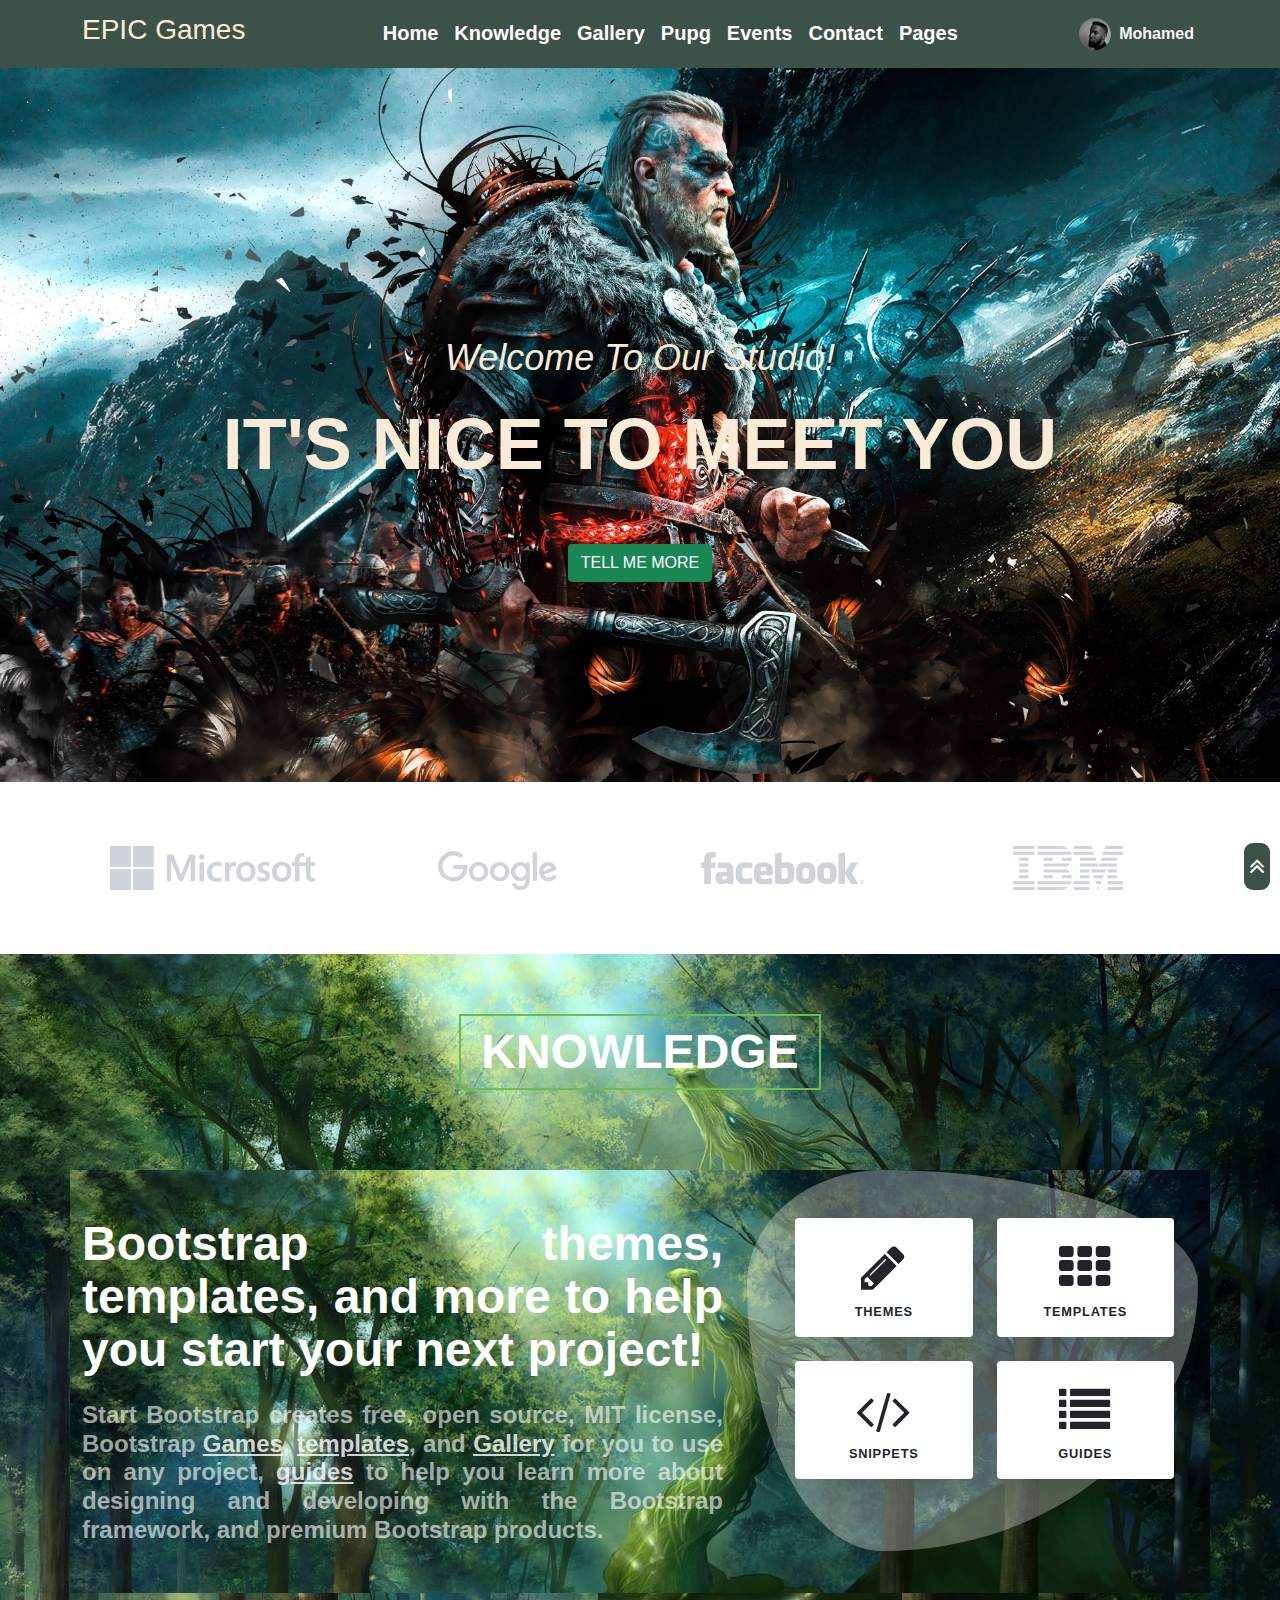
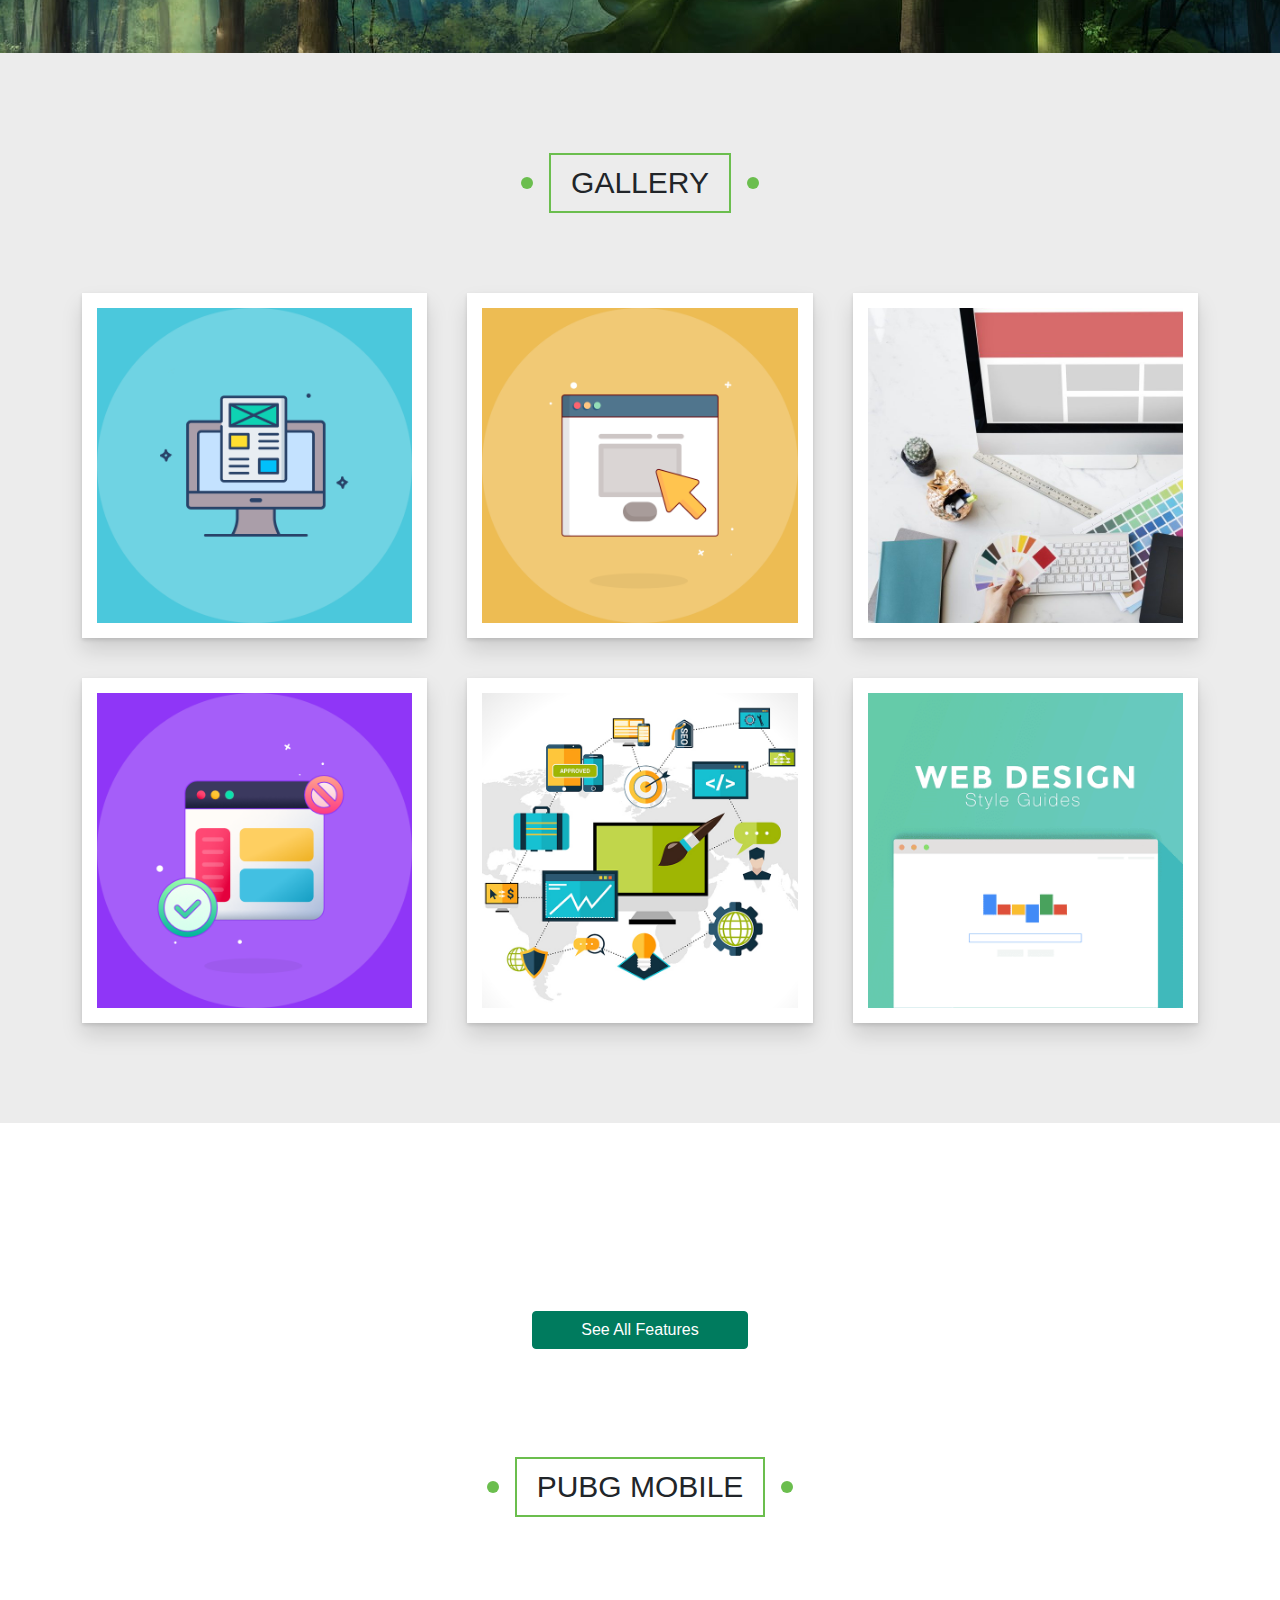
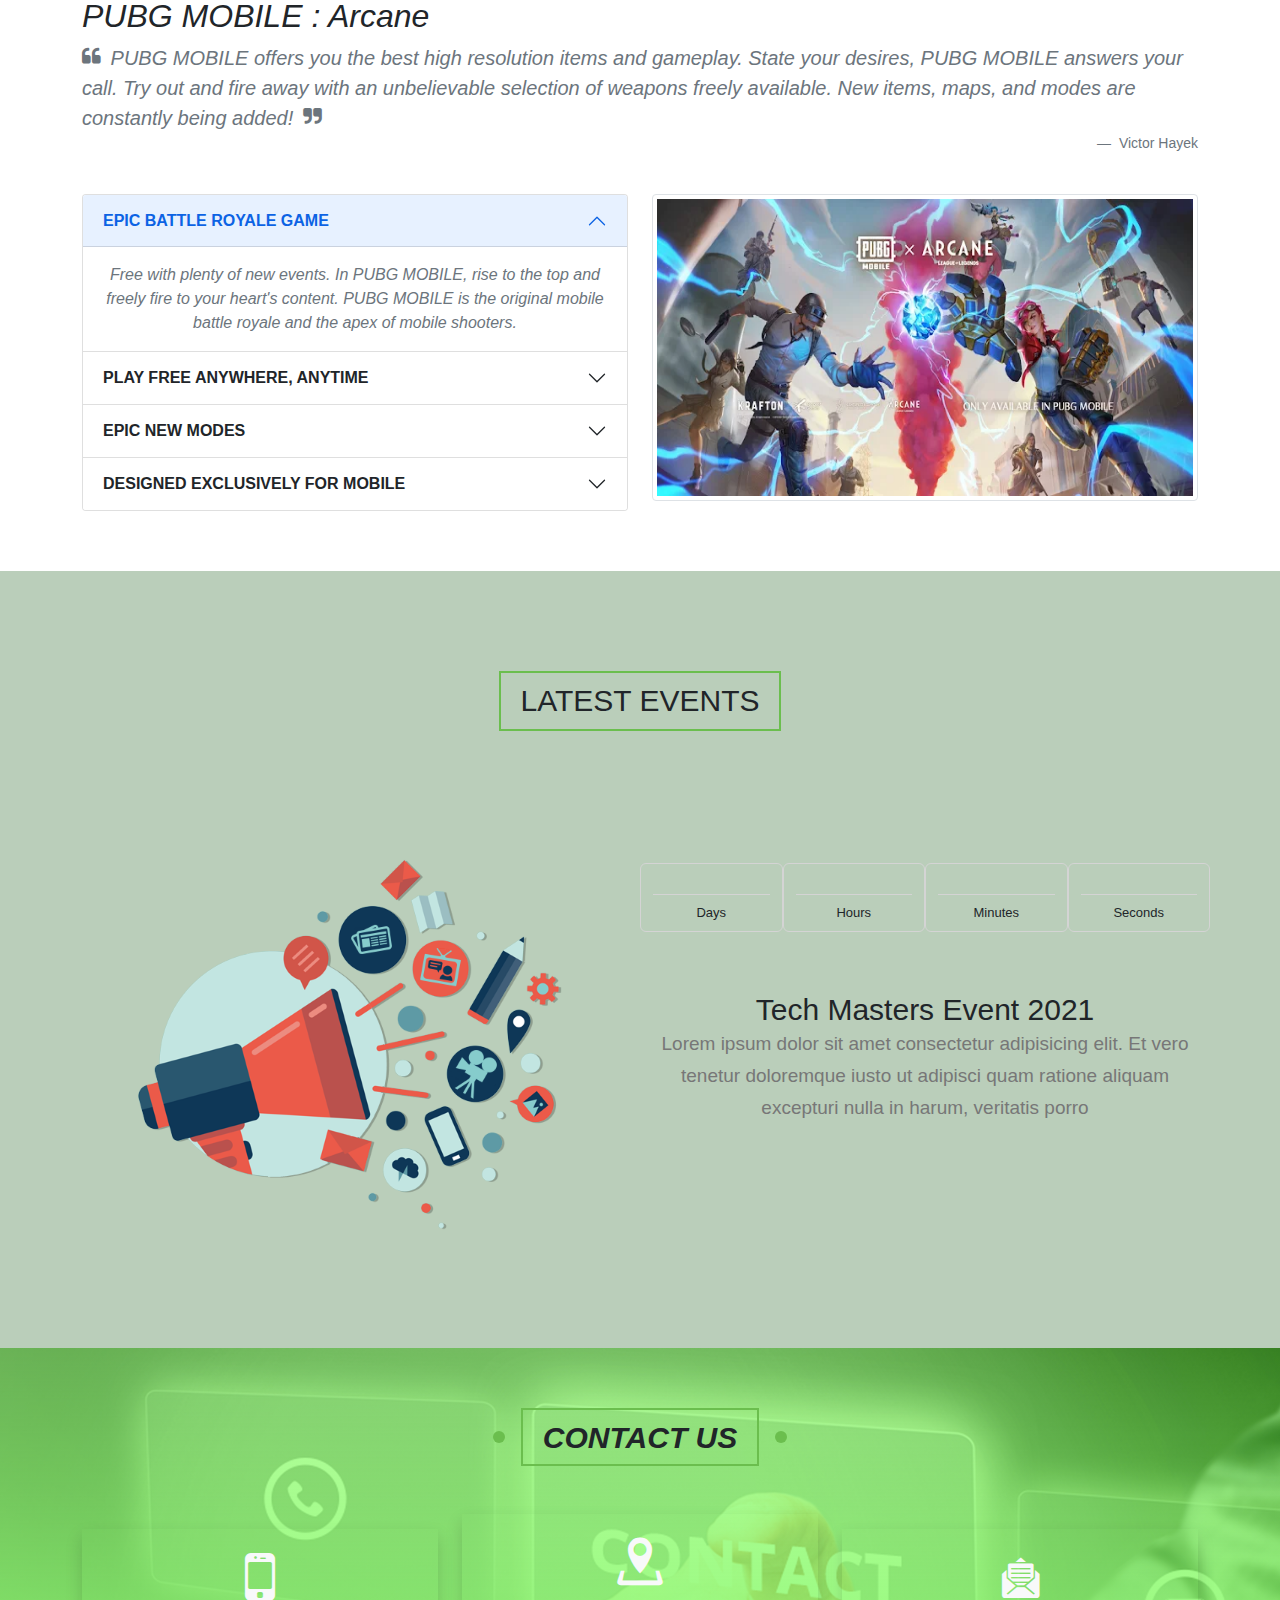
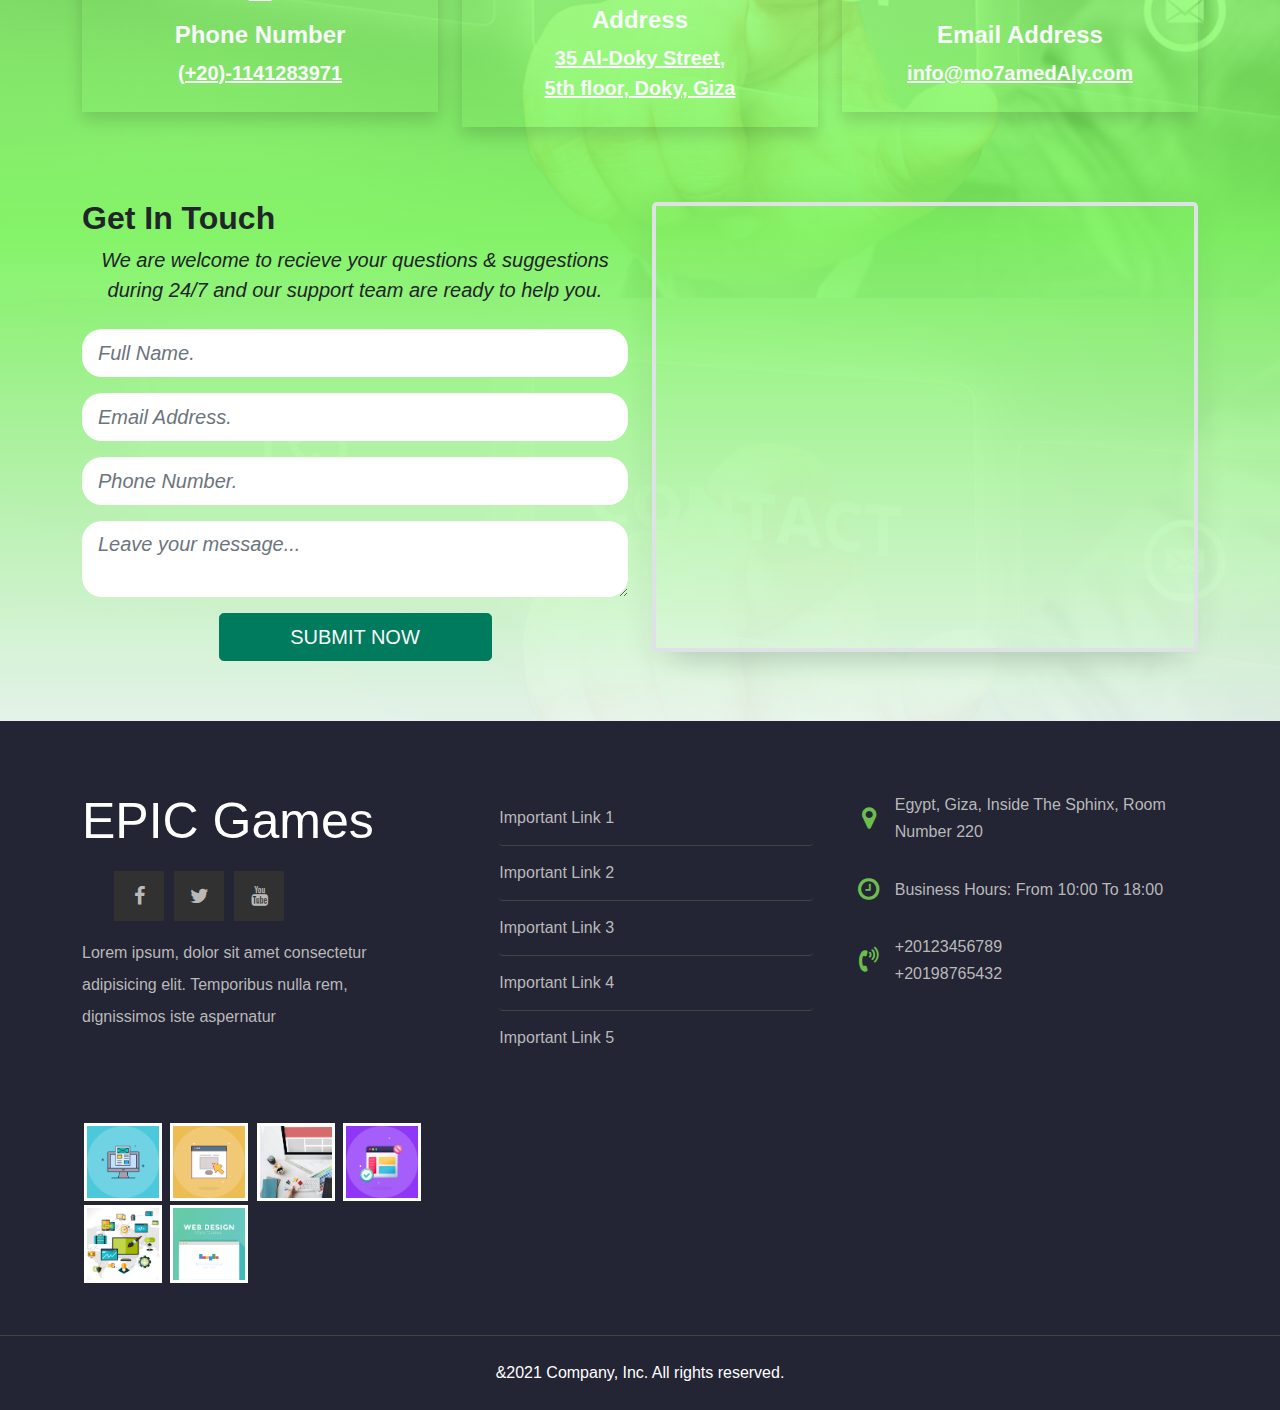
<file: gallery.html>
<!DOCTYPE html>
<html lang="en">

<head>
    <meta charset="UTF-8">
    <meta http-equiv="X-UA-Compatible" content="IE=edge">
    <meta name="viewport" content="width=device-width, initial-scale=1.0">
    <title>Gallery</title>
    <link rel="stylesheet" href="./content/css/vendors/icon-styles.css" />

    <link rel="stylesheet" href="./content/css/vendors/all.min.css">

    <link rel="stylesheet" href="./content/css/vendors/normalize.css">

    <link rel="stylesheet" href="./content/css/vendors/izmir.min.css" />

    <link rel="stylesheet" href="./content/css/vendors/bootstrap.min.css">
    <link rel="stylesheet" href="./content/css/main/style2.css">
    <link rel="stylesheet" href="./content/css/main/styles.css" />
    <link rel="stylesheet" href="./content/css/vendors/animate.min.css">

    <link rel="stylesheet" href="https://cdnjs.cloudflare.com/ajax/libs/font-awesome/4.7.0/css/font-awesome.min.css">
    <link rel="stylesheet" href="https://cdnjs.cloudflare.com/ajax/libs/animate.css/3.7.2/animate.min.css">
</head>

<body>
    <!--#SECTION: Navbar START  -->
    <nav id="main-navbar" class="sticky-top navbar navbar-expand-lg navbar-light bg-dark">
        <div class="container">
            <a class="navbar-brand" href="./index.html">
                <p class="h3 logo-co">EPIC Games</p>
            </a>

            <button class="navbar-toggler collapsed" type="button" data-bs-toggle="collapse" data-bs-target="#navbarSupportedContent" aria-controls="navbarSupportedContent" aria-expanded="false" aria-label="Toggle navigation">
      <span class="navbar-toggler-icon"></span>
    </button>

            <div class="navbar-collapse collapse" id="navbarSupportedContent" style="">
                <ul class="navbar-nav ms-auto mb-2 mb-lg-0 fs-5 title-font fw-bold">
                    <li class="nav-item">
                        <a class="nav-link" aria-current="page" href="#header">home</a>
                    </li>
                    <li class="nav-item">
                        <a class="nav-link" href="#knowledge">knowledge</a>
                    </li>

                    <li class="nav-item">
                        <a class="nav-link" href="#gallery">Gallery</a>
                    </li>

                    <li class="nav-item">
                        <a class="nav-link" href="#PUBG MOBILE">Pupg</a>

                    </li>
                    <li class="nav-item">
                        <a class="nav-link" href="#events">Events</a>

                    </li>
                    <li class="nav-item">
                        <a class="nav-link" href="#sec--contact">Contact</a>

                    </li>

                    <li class="nav-item dropdown">
                        <a class="nav-link dropdown-toggle" href="#" id="dropdown06" data-bs-toggle="dropdown" aria-expanded="false">Pages</a>
                        <ul class="dropdown-menu mx-0 shadow" aria-labelledby="dropdown06">
                            <li>
                                <a class="dropdown-item d-flex gap-2 align-items-center" href="./index.html" target="_blank">
                                    Home
                                </a>
                            </li>
                            <li>
                                <a class="dropdown-item d-flex gap-2 align-items-center" href="./Games.html" target="_blank">
                                Games
                            </a>
                            </li>

                            <li>
                                <a class="dropdown-item d-flex gap-2 align-items-center" href="./PRICING.html" target="_blank">
                               Pricing
                            </a>
                            </li>


                        </ul>

                    </li>

                    </li>
                </ul>





                <div class="dropdown ms-auto">
                    <a href="#" class="d-flex align-items-center link-light text-decoration-none dropdown-toggle" id="dropdownUser2" data-bs-toggle="dropdown" aria-expanded="false">
                        <img src="./content/assets/images/team/photo-1572561300743-2dd367ed0c9a.jpg" alt="" width="32" height="32" class="rounded-circle me-2">
                        <strong>Mohamed</strong>
                    </a>
                    <ul class="dropdown-menu text-small shadow" aria-labelledby="dropdownUser2">
                        <li><a class="dropdown-item" href="./Profile.html" target="_blank">Profile</a></li>
                        <li><a class="dropdown-item" href="#">New project...</a></li>
                        <li><a class="dropdown-item" href="#">Settings</a></li>
                        <li>
                            <hr class="dropdown-divider">
                        </li>
                        <li><a class="dropdown-item" href="./login.html" target="_blank"> contact</a></li>
                    </ul>
                </div>
            </div>
        </div>



        </div>
        </div>
    </nav>
    <!--#SECTION: Navbar END  -->

    <!-- START img_1 -->
    <header class="land" id="header">
        <div class="container">
            <div class="land-subheading">Welcome To Our Studio!</div>
            <div class="land-heading text-uppercase">It's Nice To Meet You</div>
            <a class="btn btn-success btn-xl text-uppercase text-decoration-none" href="#knowledge">Tell Me More</a>
        </div>
    </header>
    <!-- End img 1 -->

    <!-- START logo -->
    <div class="py-5">
        <div class="container">
            <div class="row align-items-center">
                <div class="col-md-3 col-sm-6 my-3">
                    <a href="#!"><img class="img-fluid img-brand d-block mx-auto" src="./content/assets/images/logo/microsoft.svg" alt="..."></a>
                </div>
                <div class="col-md-3 col-sm-6 my-3">
                    <a href="#!"><img class="img-fluid img-brand d-block mx-auto" src="./content/assets/images/logo/google.svg" alt="..."></a>
                </div>
                <div class="col-md-3 col-sm-6 my-3">
                    <a href="#!"><img class="img-fluid img-brand d-block mx-auto" src="./content/assets/images/logo/facebook.svg" alt="..."></a>
                </div>
                <div class="col-md-3 col-sm-6 my-3">
                    <a href="#!"><img class="img-fluid img-brand d-block mx-auto" src="./content/assets/images/logo/ibm.svg" alt="..."></a>
                </div>
            </div>
        </div>
    </div>
    <!-- end logo -->

    <!-- Start sec  masthead-->
    <section class="masthead" id="knowledge">
        <h2 class="main-title">knowledge</h2>
        <div class="masthead container">

            <div class="row">
                <div class="col-lg-7 py-5">
                    <h2 class="mb-4">Bootstrap themes, templates, and more to help you start your next project!</h2>
                    <h3 class="m-0">Start Bootstrap creates free, open source, MIT license, Bootstrap <a href="/Games.html">Games</a>, <a href="/index.html">templates</a>, and <a href="/gallery.html">Gallery</a> for you to use on any project, <a href="#">guides</a>                        to help you learn more about designing and developing with the Bootstrap framework, and premium Bootstrap products.</h3>
                </div>
                <div class="col-lg-5">
                    <div class="py-5 px-4 masthead-cards">
                        <div class="d-flex">
                            <a href="#" class="w-50 pr-3 pb-4">
                                <div class="card border-0 border-bottom-red shadow-lg shadow-hover h-100">
                                    <div class="card-body text-center">
                                        <div class="text-center">
                                            <i class="fa fa-pencil fa-4x my-2"></i>
                                        </div>
                                        Themes
                                    </div>
                                </div>
                            </a>
                            <a href="#" class="w-50 pl-3 pb-4">
                                <div class="card border-0 border-bottom-blue shadow-lg shadow-hover h-100">
                                    <div class="card-body text-center">
                                        <div class="text-center">
                                            <i class="fa fa-th fa-4x my-2"></i>
                                        </div>
                                        Templates
                                    </div>
                                </div>
                            </a>
                        </div>
                        <div class="d-flex">
                            <a href="#" class="w-50 pr-3 pb-4">
                                <div class="card border-0 border-bottom-yellow shadow-lg shadow-hover h-100">
                                    <div class="card-body text-center">
                                        <div class="text-center">
                                            <i class="fa fa-4x fa-code my-2"></i>
                                        </div>
                                        Snippets
                                    </div>
                                </div>
                            </a>
                            <a href="#" class="w-50 pl-3 pb-4">
                                <div class="card border-0 border-bottom-green shadow-lg shadow-hover h-100">
                                    <div class="card-body text-center">
                                        <div class="text-center">
                                            <i class="fa fa-4x fa-list my-2"></i>
                                        </div>
                                        Guides
                                    </div>
                                </div>
                            </a>
                        </div>
                        <div class="shape"></div>
                    </div>
                </div>
            </div>
        </div>

    </section>
    <!-- End sec masthead -->

    <!-- Start Gallery -->
    <div class="gallery" id="gallery">
        <h2 class="main-title">Gallery</h2>
        <div class="container">
            <div class="box">
                <div class="image">
                    <img src="./content/assets/images/courses/gallery-01.png" alt="" />
                </div>
            </div>
            <div class="box">
                <div class="image">
                    <img src="./content/assets/images/courses/gallery-02.png" alt="" />
                </div>
            </div>
            <div class="box">
                <div class="image">
                    <img src="./content/assets/images/courses/gallery-03.jpg" alt="" />
                </div>
            </div>
            <div class="box">
                <div class="image">
                    <img src="./content/assets/images/courses/gallery-04.png" alt="" />
                </div>
            </div>
            <div class="box">
                <div class="image">
                    <img src="./content/assets/images/courses/gallery-05.jpg" alt="" />
                </div>
            </div>
            <div class="box">
                <div class="image">
                    <img src="./content/assets/images/courses/gallery-06.png" alt="" />
                </div>
            </div>
        </div>
    </div>
    <!-- End Gallery -->

    <!-- Start img_2 -->

    <div style="background: url(https://bootstrapious.com/i/snippets/sn-static-header/background.jpg)" class="jumbotron bg-cover text-white">
        <div class="container py-5 text-center">
            <h2 class="display-4 font-weight-bold">Bootstrap static header</h2>
            <p class="font-italic mb-0">Using simple jumbotron-style component, create a nice Bootstrap 4 header with a background image.</p>
            <p class="font-italic">Snippe by
                <a href="https://bootstrapious.com" class="text-white">
                    <u>Bootstrapious</u>
                </a>
            </p>
            <a href="#" role="button" class="btn btn-primary px-5">See All Features</a>
        </div>
    </div>
    <!-- End img_2 -->

    <!--#SECTION: About Section Start-->
    <section id="PUBG MOBILE" class="sec sec--about  bg-gradient">
        <div class="container">
            <h2 class="main-title">PUBG MOBILE</h2>
            <h2 class="title-font fst-italic">
                PUBG MOBILE : Arcane
            </h2>

            <figure class="text-start">
                <blockquote class="blockquote fst-italic text-muted">
                    <p>
                        <!-- <i class="fas fa-1x fa-quote-left me-1"></i>  -->
                        <span class="icon-quote-left fa-1x me-1"></span> PUBG MOBILE offers you the best high resolution items and gameplay. State your desires, PUBG MOBILE answers your call. Try out and fire away with an unbelievable selection of weapons
                        freely available. New items, maps, and modes are constantly being added!
                        <span class="icon-quote-right fa-1x ms-1"></span>
                        <!-- <i class="fas fa-1x fa-quote-right ms-1"></i> -->
                    </p>
                </blockquote>
                <figcaption class="blockquote-footer text-end">
                    Victor Hayek
                </figcaption>
            </figure>

            <div class="row row-cols-1 row-cols-xl-2 gy-4 mt-2">
                <div class="col">
                    <div class="accordion" id="accordionExample">
                        <div class="accordion-item">
                            <h4 class="accordion-header title-font" id="headingOne">
                                <button class="accordion-button fw-bold" type="button" data-bs-toggle="collapse" data-bs-target="#collapseOne" aria-expanded="true" aria-controls="collapseOne">
                                    EPIC BATTLE ROYALE GAME
                </button>
                            </h4>
                            <div id="collapseOne" class="accordion-collapse collapse show" aria-labelledby="headingOne" data-bs-parent="#accordionExample" style="">
                                <div class="accordion-body text-muted fs-6 fst-italic">
                                    Free with plenty of new events. In PUBG MOBILE, rise to the top and freely fire to your heart's content. PUBG MOBILE is the original mobile battle royale and the apex of mobile shooters.
                                </div>
                            </div>
                        </div>
                        <div class="accordion-item">
                            <h4 class="accordion-header title-font" id="headingTwo">
                                <button class="accordion-button fw-bold collapsed" type="button" data-bs-toggle="collapse" data-bs-target="#collapseTwo" aria-expanded="false" aria-controls="collapseTwo">
                                    PLAY FREE ANYWHERE, ANYTIME
                </button>
                            </h4>
                            <div id="collapseTwo" class="accordion-collapse collapse" aria-labelledby="headingTwo" data-bs-parent="#accordionExample">
                                <div class="accordion-body text-muted fs-6 fst-italic">
                                    Play PUBG MOBILE with a new state of mind! Shootouts and firefights with the smoothest experience imaginable. All for free!

                                </div>
                            </div>
                        </div>
                        <div class="accordion-item">
                            <h4 class="accordion-header title-font" id="headingThree">
                                <button class="accordion-button fw-bold collapsed" type="button" data-bs-toggle="collapse" data-bs-target="#collapseThree" aria-expanded="false" aria-controls="collapseThree">
                                    EPIC NEW MODES
                </button>
                            </h4>
                            <div id="collapseThree" class="accordion-collapse collapse" aria-labelledby="headingThree" data-bs-parent="#accordionExample">
                                <div class="accordion-body text-muted fs-6 fst-italic">
                                    PUBG MOBILE: Flora Menace brings a new state of epic free fire against unknown invaders. Free the PUBG planet from the Yarilo invasion and fire away! Answer the call of the battlegrounds and fulfill your duty to protect your home! The Cell Matrix is descending.
                                    Prepare to experience the apex of battle royales!
                                </div>
                            </div>
                        </div>

                        <div class="accordion-item">
                            <h4 class="accordion-header title-font" id="headingFour">
                                <button class="accordion-button fw-bold collapsed" type="button" data-bs-toggle="collapse" data-bs-target="#collapseFour" aria-expanded="false" aria-controls="collapseFour">
                                    DESIGNED EXCLUSIVELY FOR MOBILE
                </button>
                            </h4>
                            <div id="collapseFour" class="accordion-collapse collapse" aria-labelledby="headingFour" data-bs-parent="#accordionExample">
                                <div class="accordion-body text-muted fs-6 fst-italic">
                                    Featuring customizable controls, training modes, and voice chat with friends. Experience the smoothest controls and most realistic weapons on mobile.
                                </div>
                            </div>
                        </div>
                    </div>
                </div>
                <div class="col">
                    <div class="ratio ratio-16x9">
                        <img src="./content/assets/images/gallery/unnamed (1).jpg" class="img-thumbnail" alt="...">
                    </div>
                </div>
            </div>
        </div>
    </section>
    <!--#SECTION: About Section END-->


    <!-- Start Events -->
    <div class="events" id="events">

        <h2 class="main-title">Latest Events</h2>
        <div class="container">
            <div class="row row-cols-1 row-cols-xl-2 gy-4 mt-2">
                <div class="col">
                    <img src="./content/assets/images/header/events.png" alt="" />
                </div>
                <div class="col">
                    <div class="row info">
                        <div class="time container">
                            <div class="row col">
                                <div class="col unit">
                                    <span class="days"></span>
                                    <span>Days</span>
                                </div>
                                <div class="col unit">
                                    <span class="hours"></span>
                                    <span>Hours</span>
                                </div>
                                <div class="col unit">
                                    <span class="minutes"></span>
                                    <span>Minutes</span>
                                </div>
                                <div class="col unit">
                                    <span class="seconds"></span>
                                    <span>Seconds</span>
                                </div>
                            </div>
                        </div>
                        <div>
                            <h2 class="title">Tech Masters Event 2021</h2>
                            <p class="description">
                                Lorem ipsum dolor sit amet consectetur adipisicing elit. Et vero tenetur doloremque iusto ut adipisci quam ratione aliquam excepturi nulla in harum, veritatis porro
                            </p>
                        </div>
                    </div>
                </div>



            </div>

        </div>
    </div>
    <!-- End Events -->

    <section id="sec--contact" class="sec sec--contact bg-img">
        <div class="container">
            <h2 class="
              main-title
              fit-content
              mx-auto
              fw-bolder
              fst-italic
              pb-2
              mb-5
            ">
                Contact US
            </h2>

            <div class="
              row
              justify-content-center
              align-items-center
              row-cols-1 row-cols-sm-2 row-cols-md-3
              gy-4
            ">
                <div class="col">
                    <div class="text-center py-4 shadow border-3 text-light">
                        <!-- <i class="fas fa-3x fa-mobile-alt"></i> -->
                        <span class="icon-mobile fa-3x"></span>

                        <h4 class="card-title mt-3 mb-2 fw-bolder">Phone Number</h4>
                        <a class="fs-5 fw-bold link-light" href="#">
                  (+20)-1141283971
                </a>
                    </div>
                </div>
                <div class="col">
                    <div class="text-center py-4 shadow border-3 text-light">
                        <!-- <i class="fas fa-3x fa-map-marked-alt"></i> -->
                        <span class="icon-location fa-3x"></span>
                        <h4 class="card-title mt-3 mb-2 fw-bolder title-font">
                            Address
                        </h4>
                        <a class="fs-5 fw-bold link-light" href="#" target="_blank">
                  35 Al-Doky Street,<br>
                  5th floor, Doky, Giza</a>
                    </div>
                </div>
                <div class="col">
                    <div class="text-center py-4 shadow border-3 text-light">
                        <!-- <i class="fas fa-3x fa-envelope-open-text"></i> -->
                        <span class="icon-mail-envelope-open fa-3x"></span>
                        <h4 class="card-title mt-3 mb-2 fw-bolder">Email Address</h4>
                        <a class="fs-5 fw-bold link-light" href="#" target="_blank">
                  info@mo7amedAly.com
                </a>
                    </div>
                </div>
            </div>

            <div class="row row-cols-1 row-cols-lg-2 mt-5 align-items-center gy-4">
                <div class="col">
                    <h2 class="text-center text-md-start title-font fw-bolder">
                        Get In Touch
                    </h2>
                    <p class="mb-4 fs-5 fst-italic">
                        We are welcome to recieve your questions &amp; suggestions during 24/7 and our support team are ready to help you.
                    </p>
                    <form>
                        <div class="mb-3">
                            <label for="name" class="form-label visually-hidden">Name :</label>
                            <input type="text" class="form-control form-control-lg fst-italic" id="name" placeholder="Full Name.">
                        </div>

                        <div class="mb-3">
                            <label for="email" class="form-label visually-hidden">User Email:</label>
                            <input type="email" class="form-control form-control-lg fst-italic" id="email" placeholder="Email Address.">
                        </div>
                        <div class="mb-3">
                            <label for="phone" class="form-label visually-hidden">Phone Number:</label>

                            <input type="tel" class="form-control form-control-lg fst-italic" id="phone" placeholder="Phone Number.">
                        </div>

                        <div class="mb-3">
                            <label for="message" class="form-label visually-hidden">Message:</label>

                            <textarea type="tel" class="form-control form-control-lg fst-italic" id="message" placeholder="Leave your message..."></textarea>
                        </div>

                        <button class="
                    title-font
                    d-block
                    w-50
                    mx-auto
                    btn btn-lg btn-primary
                    text-uppercase text-light
                  " type="submit">
                  submit now
                </button>
                    </form>
                </div>
                <div class="col">
                    <iframe class="
                  contact__map
                  shadow-lg
                  border border-4
                  rounded rounded-3
                  w-100
                " src="https://www.google.com/maps/embed?pb=!1m14!1m8!1m3!1d27631.671466621843!2d31.207080000000005!3d30.038036!3m2!1i1024!2i768!4f13.1!3m3!1m2!1s0x1458412d31ad39e5%3A0xb61b994ac0db3de1!2sAl%20Doqi%2C%20Dokki%2C%20Giza%20Governorate!5e0!3m2!1sen!2seg!4v1633533651759!5m2!1sen!2seg"
                        style="border: 0" allowfullscreen="" loading="lazy"></iframe>
                </div>
            </div>
        </div>
    </section>

    <!-- Start Footer -->
    <div class="footer">
        <div class="container">
            <div class="box">
                <h3>EPIC Games</h3>
                <ul class="social">
                    <li class="list-group">
                        <a href="#" class="facebook text-decoration-none">
                            <i class="fa fa-facebook-f"></i>
                        </a>
                    </li>
                    <li class="list-group">
                        <a href="#" class="twitter text-decoration-none">
                            <i class="fa fa-twitter"></i>
                        </a>
                    </li>
                    <li class="list-group">
                        <a href="#" class="youtube text-decoration-none">
                            <i class="fa fa-youtube"></i>
                        </a>
                    </li>
                </ul>
                <p class="text">
                    Lorem ipsum, dolor sit amet consectetur adipisicing elit. Temporibus nulla rem, dignissimos iste aspernatur
                </p>
            </div>
            <div class="box">
                <ul class="links">
                    <li class="list-group text-decoration-none"><a href="#" class="list-group text-decoration-none">Important Link 1</a></li>
                    <li class="list-group text-decoration-none"><a href="#" class="list-group text-decoration-none">Important Link 2</a></li>
                    <li class="list-group text-decoration-none"><a href="#" class="list-group text-decoration-none">Important Link 3</a></li>
                    <li class="list-group text-decoration-none"><a href="#" class="list-group text-decoration-none">Important Link 4</a></li>
                    <li class="list-group text-decoration-none"><a href="#" class="list-group text-decoration-none">Important Link 5</a></li>
                </ul>
            </div>
            <div class="box">
                <div class="line">
                    <i class="fa fa-map-marker fa-fw"></i>
                    <div class="info">Egypt, Giza, Inside The Sphinx, Room Number 220</div>
                </div>
                <div class="line">
                    <i class="fa fa-clock fa-fw"></i>
                    <div class="info">Business Hours: From 10:00 To 18:00</div>
                </div>
                <div class="line">
                    <i class="fa fa-phone-volume fa-fw"></i>
                    <div class="info">
                        <span>+20123456789</span>
                        <span>+20198765432</span>
                    </div>
                </div>
            </div>
            <div class="box footer-gallery">
                <img src="./content/assets/images/header/gallery-01.png" alt="" />
                <img src="./content/assets/images/header/gallery-02.png" alt="" />
                <img src="./content/assets/images/header/gallery-03.jpg" alt="" />
                <img src="./content/assets/images/header/gallery-04.png" alt="" />
                <img src="./content/assets/images/header/gallery-05.jpg" alt="" />
                <img src="./content/assets/images/header/gallery-06.png" alt="" />
            </div>
        </div>
        <p class="copyright">&2021 Company, Inc. All rights reserved.</p>
    </div>
    <!-- End Footer -->






    <span class="up"><i class="fa fa-angle-double-up"></i></span>







    <script src="./content/js/main/Login.js"></script>
    <script src="./content/js/vendors/bootstrap.bundle.min.js"></script>
    <script src="./content/js/vendors/jquery-3.6.0.min.js"></script>

</body>

</html>
</file>
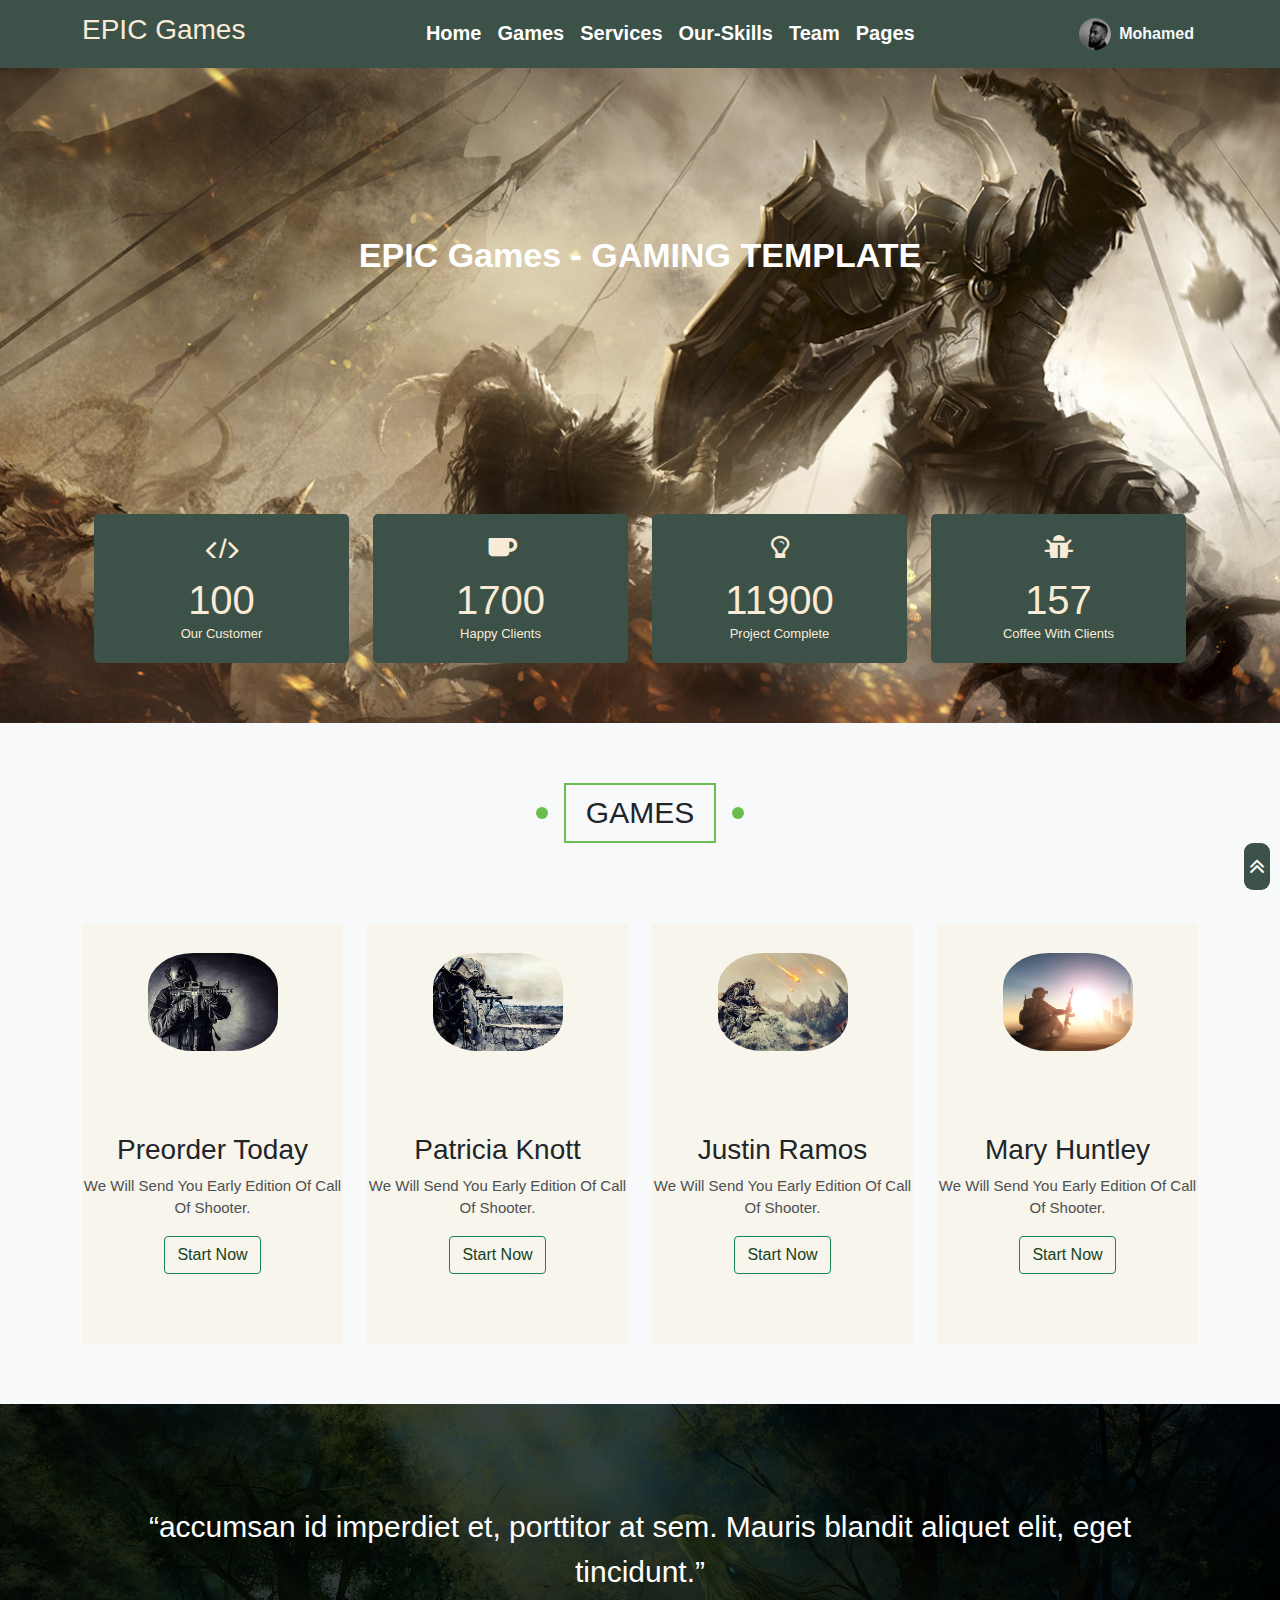
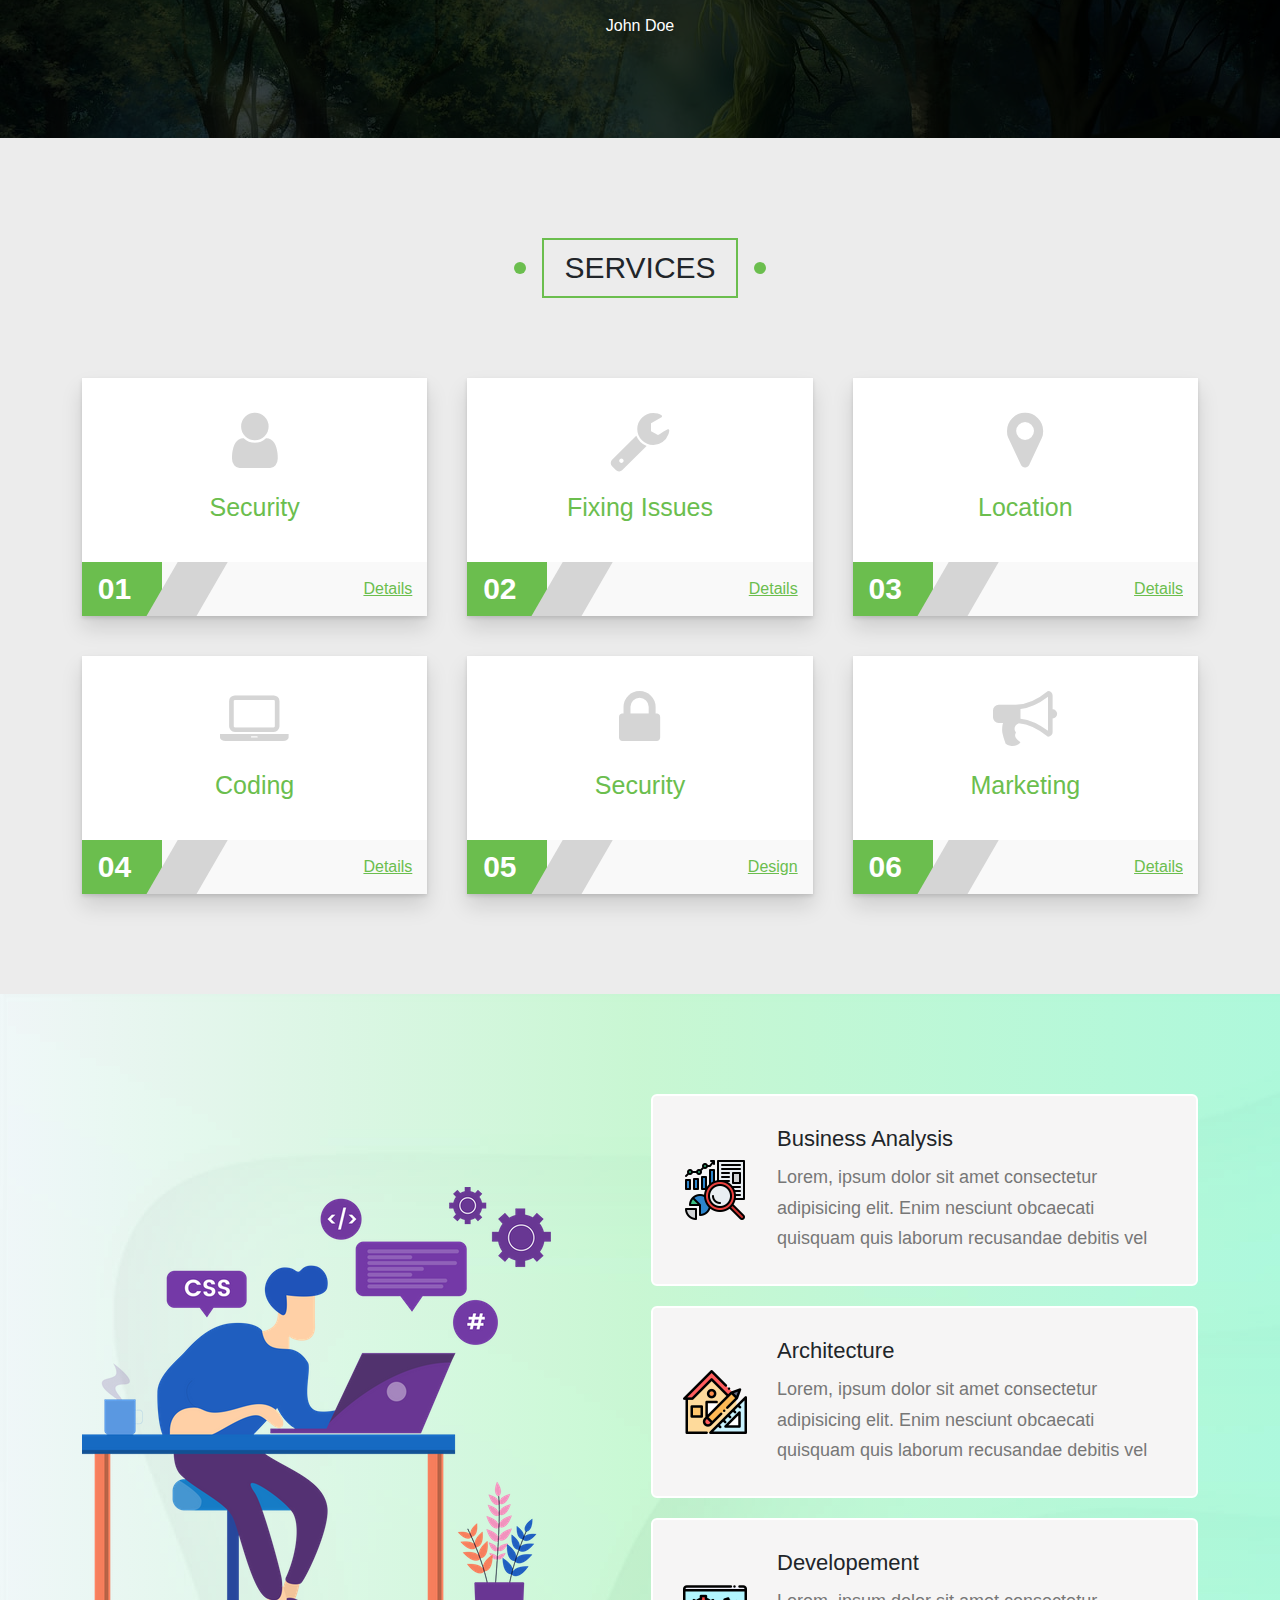
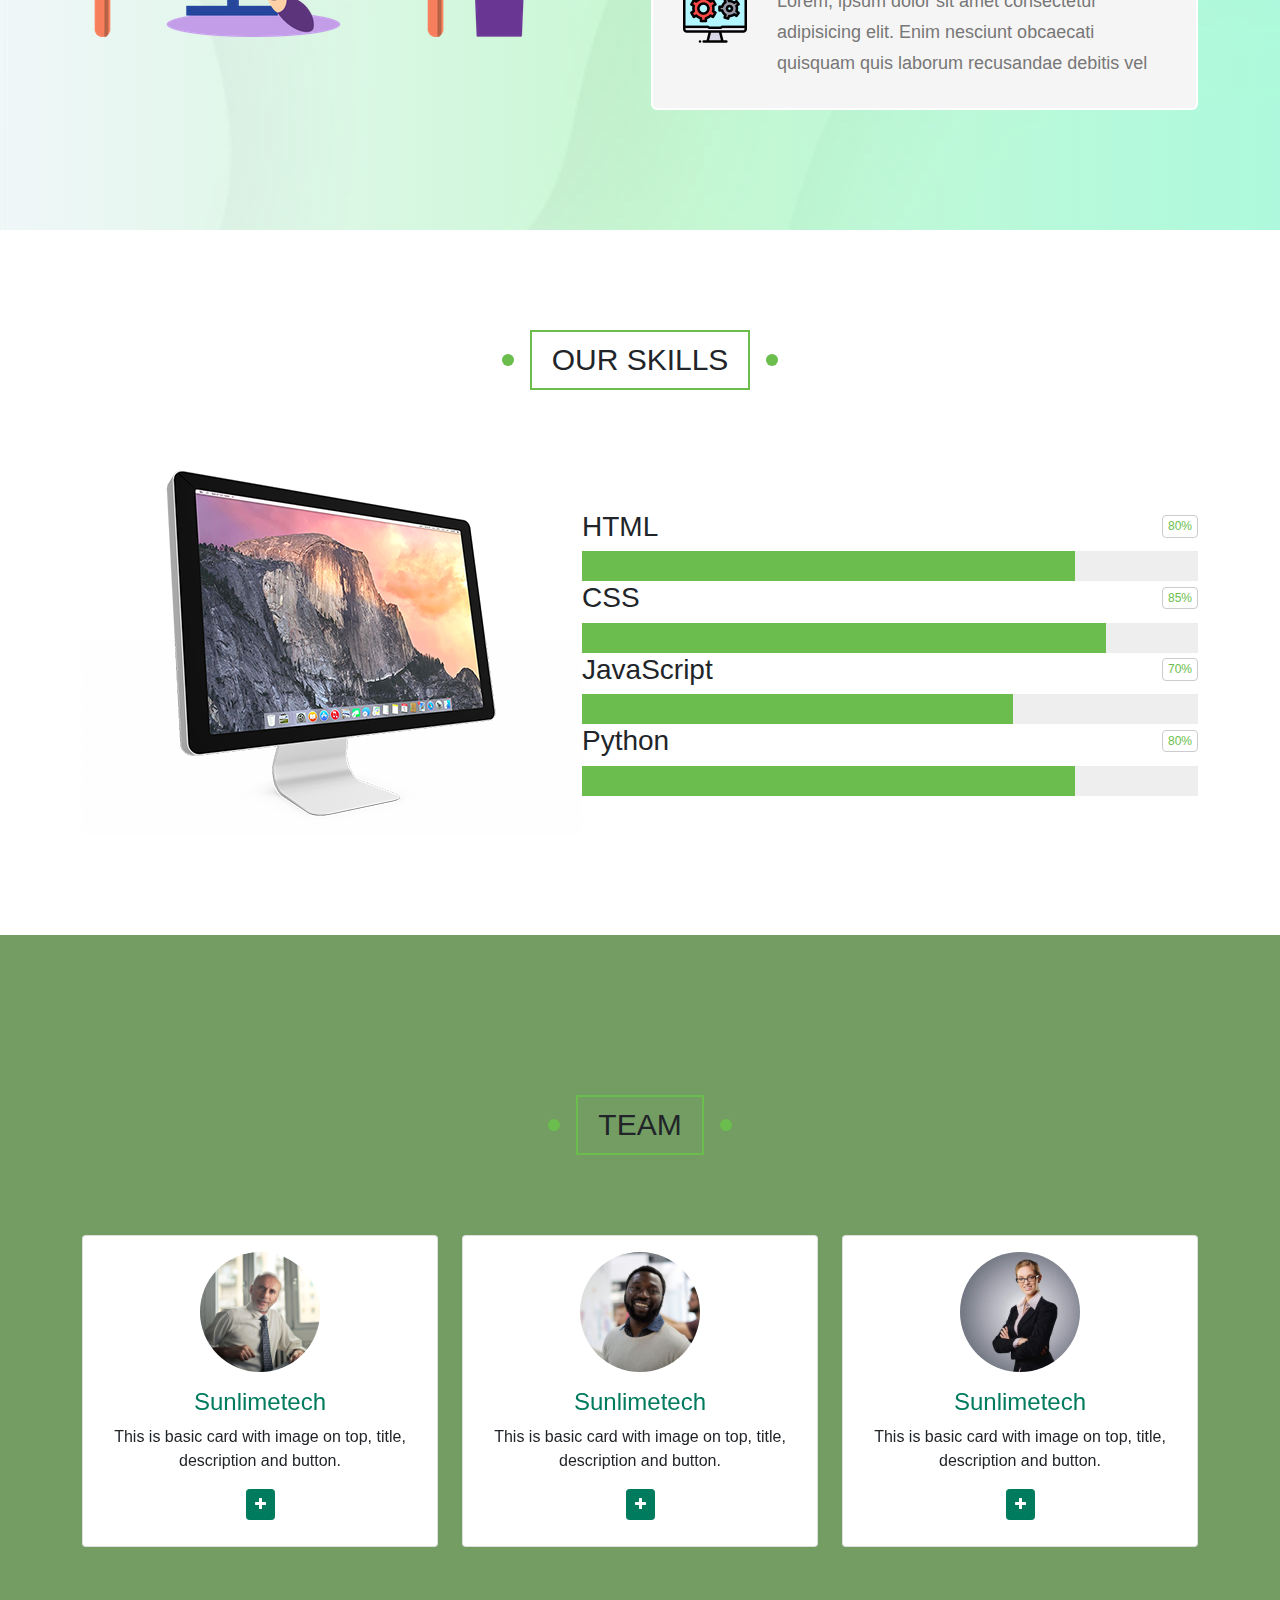
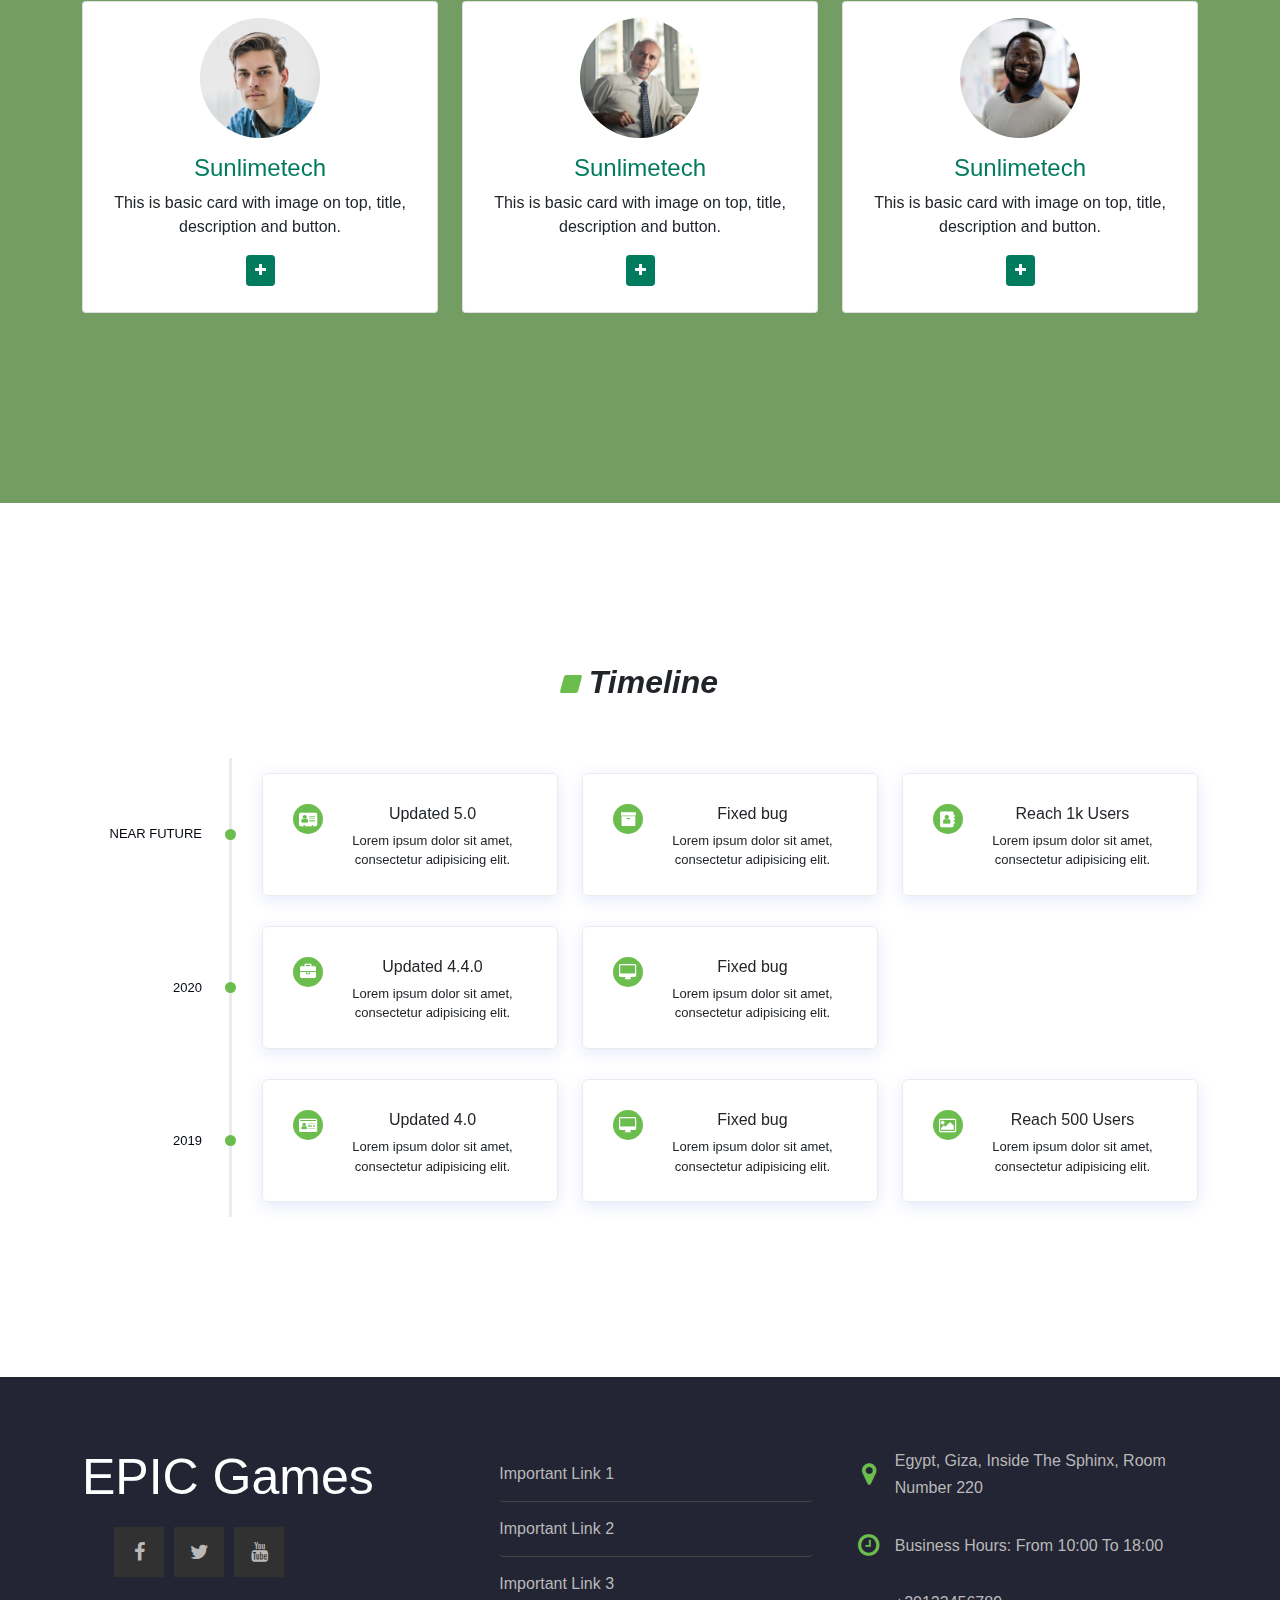
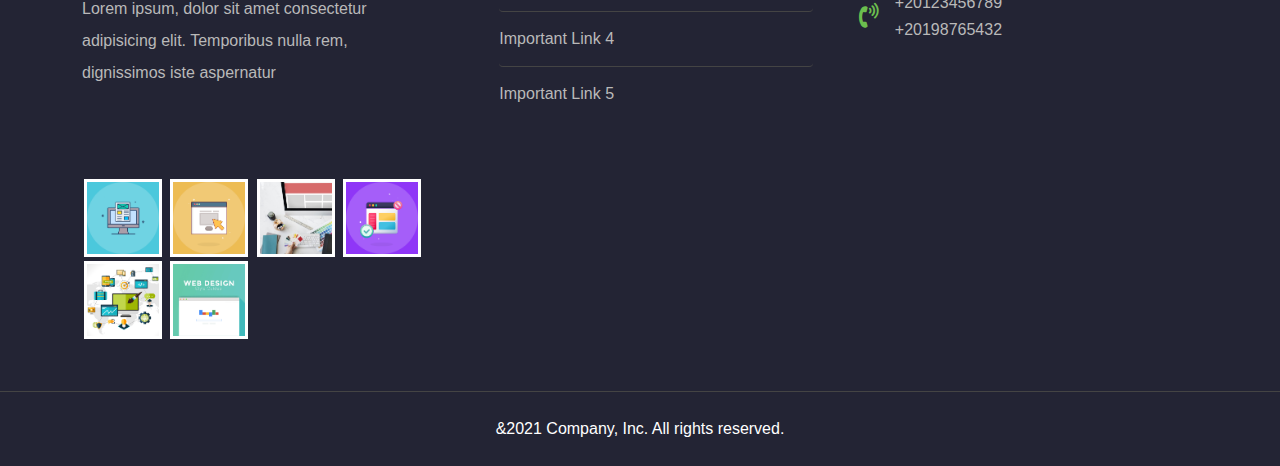
<file: Games.html>
<!DOCTYPE html>
<html lang="en">

<head>
    <meta charset="UTF-8">
    <meta http-equiv="X-UA-Compatible" content="IE=edge">
    <meta name="viewport" content="width=device-width, initial-scale=1.0">
    <title>GAMING TEMPLATE</title>
    <link rel="stylesheet" href="./content/css/vendors/icon-styles.css" />

    <link rel="stylesheet" href="./content/css/vendors/all.min.css">

    <link rel="stylesheet" href="./content/css/vendors/normalize.css">

    <link rel="stylesheet" href="./content/css/vendors/izmir.min.css" />

    <link rel="stylesheet" href="./content/css/vendors/bootstrap.min.css">

    <link rel="stylesheet" href="./content/css/main/styles.css" />
    <link rel="stylesheet" href="./content/css/vendors/animate.min.css">

    <link rel="stylesheet" href="https://cdnjs.cloudflare.com/ajax/libs/font-awesome/4.7.0/css/font-awesome.min.css">
    <link rel="stylesheet" href="https://cdnjs.cloudflare.com/ajax/libs/animate.css/3.7.2/animate.min.css">

</head>

<body>
    <!--#SECTION: Navbar START  -->
    <nav id="main-navbar" class="sticky-top navbar navbar-expand-lg navbar-light bg-dark">
        <div class="container">
            <a class="navbar-brand" href="./index.html">
                <p class="h3 logo-co">EPIC Games</p>
            </a>

            <button class="navbar-toggler collapsed" type="button" data-bs-toggle="collapse" data-bs-target="#navbarSupportedContent" aria-controls="navbarSupportedContent" aria-expanded="false" aria-label="Toggle navigation">
          <span class="navbar-toggler-icon"></span>
        </button>

            <div class="navbar-collapse collapse" id="navbarSupportedContent" style="">
                <ul class="navbar-nav ms-auto mb-2 mb-lg-0 fs-5 title-font fw-bold">
                    <li class="nav-item">
                        <a class="nav-link" aria-current="page" href="#header">home</a>
                    </li>
                    <li class="nav-item">
                        <a class="nav-link" href="#game">Games</a>
                    </li>

                    <li class="nav-item">
                        <a class="nav-link" href="#services">Services</a>
                    </li>

                    <li class="nav-item">
                        <a class="nav-link" href="#our-skills">Our-Skills</a>

                    </li>
                    <li class="nav-item">
                        <a class="nav-link" href="#Team">Team</a>

                    </li>


                    <li class="nav-item dropdown">
                        <a class="nav-link dropdown-toggle" href="#" id="dropdown06" data-bs-toggle="dropdown" aria-expanded="false">Pages</a>
                        <ul class="dropdown-menu mx-0 shadow" aria-labelledby="dropdown06">
                            <li>
                                <a class="dropdown-item d-flex gap-2 align-items-center" href="./index.html" target="_blank">
                                    Home
                                </a>
                            </li>
                            <li>
                                <a class="dropdown-item d-flex gap-2 align-items-center" href="./gallery.html" target="_blank">
                                     Gallery
                                </a>
                            </li>
                            <li>
                                <a class="dropdown-item d-flex gap-2 align-items-center" href="./PRICING.html" target="_blank">
                                   Pricing
                                </a>
                            </li>


                        </ul>

                    </li>

                    </li>
                </ul>





                <div class="dropdown ms-auto">
                    <a href="#" class="d-flex align-items-center link-light text-decoration-none dropdown-toggle" id="dropdownUser2" data-bs-toggle="dropdown" aria-expanded="false">
                        <img src="./content/assets/images/team/photo-1572561300743-2dd367ed0c9a.jpg" alt="" width="32" height="32" class="rounded-circle me-2">
                        <strong>Mohamed</strong>
                    </a>
                    <ul class="dropdown-menu text-small shadow" aria-labelledby="dropdownUser2">
                        <li><a class="dropdown-item" href="./Profile.html" target="_blank">Profile</a></li>
                        <li><a class="dropdown-item" href="#">New project...</a></li>
                        <li><a class="dropdown-item" href="#">Settings</a></li>

                        <li>
                            <hr class="dropdown-divider">
                        </li>
                        <li><a class="dropdown-item" href="./login.html" target="_blank"> contact</a></li>
                    </ul>
                </div>
            </div>
        </div>



        </div>
        </div>
    </nav>
    <!--#SECTION: Navbar END  -->
    <main>
        <!-- page-header -->

        <div class="page-header" id="header">
            <div class="container">
                <div class="row">
                    <div class="col-xl-12 col-lg-12 col-md-12 col-sm-12 col-12">
                        <div class="page-caption">
                            <h1 class="page-title" class="animated bounceInLeft" style="animation-delay: 2s">EPIC Games - GAMING TEMPLATE</h1>

                        </div>
                    </div>
                </div>
                <section>
                    <div class="container">

                        <div class="
                        row
                        justify-content-center
                        row-cols-1 row-cols-sm-2 row-cols-md-12 row-cols-xl-4
                        gy-4
                       text-center">
                            <div class="col box">
                                <div class="counter">
                                    <i class="fa fa-code fa-2x"></i>
                                    <h2 class="timer count-title count-number" data-to="100" data-speed="1500"><span class="counter">100</span></h2>
                                    <p class="count-text ">Our Customer</p>
                                </div>
                            </div>
                            <div class="col">
                                <div class="counter">
                                    <i class="fa fa-coffee fa-2x"></i>
                                    <h2 class="timer count-title count-number" data-to="1700" data-speed="1500"><span class="counter">1700</span></h2>
                                    <p class="count-text ">Happy Clients</p>
                                </div>
                            </div>
                            <div class="col">
                                <div class="counter">
                                    <i class="fa fa-lightbulb-o fa-2x"></i>
                                    <h2 class="timer count-title count-number" data-to="11900" data-speed="1500"><span class="counter">11900</span></h2>
                                    <p class="count-text ">Project Complete</p>
                                </div>
                            </div>
                            <div class="col">
                                <div class="counter">
                                    <i class="fa fa-bug fa-2x"></i>
                                    <h2 class="timer count-title count-number" data-to="157" data-speed="1500"><span class="counter">157</span></h2>
                                    <p class="count-text ">Coffee With Clients</p>
                                </div>
                            </div>
                        </div>
                    </div>
                </section>
            </div>
        </div>
        <!-- /.page-header-->
        <!-- news -->

        <!-- end header -->

        <!-- Start card -->
        <section class=" bg-light" id="game">
            <div class="container ">
                <h2 class="
            main-title
          ">
                    GAMES
                </h2>
                <div class="          row
                        justify-content-center
                        row-cols-1 row-cols-sm-2 row-cols-md-12 row-cols-xl-4
                        gy-4">
                    <div class="col-12 col-sm-6 col-md-6 col-lg-3">
                        <div class="our-team h-100">
                            <div class="picture">
                                <img class="img-fluid" src="./content/assets/images/courses/game-cos-1-500x375.jpg">
                            </div>
                            <div class="team-content">
                                <h3 class="name">Preorder Today</h3>
                                <p class="title">We will send you Early Edition of Call of Shooter.</p>
                                <button type="button" class="btn btn-outline-success">Start Now</button>
                            </div>
                            <ul class="social">
                                <li>
                                    <a href="#" class="fa fa-facebook" aria-hidden="true"></a>
                                </li>
                                <li>
                                    <a href="#" class="fa fa-twitter" aria-hidden="true"></a>
                                </li>
                                <li>
                                    <a href="#" class="fa fa-google-plus" aria-hidden="true"></a>
                                </li>
                                <li>
                                    <a href="#" class="fa fa-linkedin" aria-hidden="true"></a>
                                </li>
                            </ul>
                        </div>
                    </div>
                    <div class="col-12 col-sm-6 col-md-6 col-lg-3">
                        <div class="our-team h-100">
                            <div class="picture">
                                <img class="img-fluid" src="./content/assets/images/courses/game-cos-3-500x375.jpg">
                            </div>
                            <div class="team-content">
                                <h3 class="name">Patricia Knott</h3>
                                <p class="title">We will send you Early Edition of Call of Shooter.</p>
                                <button type="button" class="btn btn-outline-success">Start Now</button>
                            </div>
                            <ul class="social">
                                <li>
                                    <a href="https://codepen.io/collection/XdWJOQ/" class="fa fa-facebook" aria-hidden="true"></a>
                                </li>
                                <li>
                                    <a href="https://codepen.io/collection/XdWJOQ/" class="fa fa-twitter" aria-hidden="true"></a>
                                </li>
                                <li>
                                    <a href="https://codepen.io/collection/XdWJOQ/" class="fa fa-google-plus" aria-hidden="true"></a>
                                </li>
                                <li>
                                    <a href="https://codepen.io/collection/XdWJOQ/" class="fa fa-linkedin" aria-hidden="true"></a>
                                </li>
                            </ul>
                        </div>
                    </div>
                    <div class="col-12 col-sm-6 col-md-6 col-lg-3">
                        <div class="our-team h-100">
                            <div class="picture">
                                <img class="img-fluid" src="./content/assets/images/courses/game-cos-4-500x375.jpg">
                            </div>
                            <div class="team-content">
                                <h3 class="name">Justin Ramos</h3>
                                <p class="title">We will send you Early Edition of Call of Shooter.</p>
                                <button type="button" class="btn btn-outline-success">Start Now</button>
                            </div>
                            <ul class="social">
                                <li>
                                    <a href="https://codepen.io/collection/XdWJOQ/" class="fa fa-facebook" aria-hidden="true"></a>
                                </li>
                                <li>
                                    <a href="https://codepen.io/collection/XdWJOQ/" class="fa fa-twitter" aria-hidden="true"></a>
                                </li>
                                <li>
                                    <a href="https://codepen.io/collection/XdWJOQ/" class="fa fa-google-plus" aria-hidden="true"></a>
                                </li>
                                <li>
                                    <a href="https://codepen.io/collection/XdWJOQ/" class="fa fa-linkedin" aria-hidden="true"></a>
                                </li>
                            </ul>
                        </div>
                    </div>
                    <div class="col-12 col-sm-6 col-md-6 col-lg-3">
                        <div class="our-team h-100">
                            <div class="picture">
                                <img class="img-fluid" src="./content/assets/images/courses/game-cos-6-500x375.jpg">
                            </div>
                            <div class="team-content">
                                <h3 class="name">Mary Huntley</h3>
                                <p class="title">We will send you Early Edition of Call of Shooter.</p>
                                <button type="button" class="btn btn-outline-success">Start Now</button>
                            </div>
                            <ul class="social">
                                <li>
                                    <a href="https://codepen.io/collection/XdWJOQ/" class="fa fa-facebook" aria-hidden="true"></a>
                                </li>
                                <li>
                                    <a href="https://codepen.io/collection/XdWJOQ/" class="fa fa-twitter" aria-hidden="true"></a>
                                </li>
                                <li>
                                    <a href="https://codepen.io/collection/XdWJOQ/" class="fa fa-google-plus" aria-hidden="true"></a>
                                </li>
                                <li>
                                    <a href="https://codepen.io/collection/XdWJOQ/" class="fa fa-linkedin" aria-hidden="true"></a>
                                </li>
                            </ul>
                        </div>
                    </div>
                </div>
            </div>
        </section>
        <!-- end card -->
        <!-- Start Quote -->
        <div class="quote">
            <div class="container">
                <q>accumsan id imperdiet et, porttitor at sem. Mauris blandit aliquet elit, eget tincidunt.</q>
                <span>John Doe</span>
            </div>
        </div>
        <!-- End Quote -->

        <!-- Start Services -->
        <div class="services" id="services">
            <h2 class="main-title">Services</h2>
            <div class="container">
                <div class="box">
                    <i class="fa fa-user fa-4x"></i>
                    <h3>Security</h3>
                    <div class="info">
                        <a href="#">Details</a>
                    </div>
                </div>
                <div class="box h-100">
                    <i class="fa fa-wrench fa-4x"></i>
                    <h3>Fixing Issues</h3>
                    <div class="info">
                        <a href="#">Details</a>
                    </div>
                </div>
                <div class="box h-100">
                    <i class="fa fa-map-marker fa-4x"></i>
                    <h3>Location</h3>
                    <div class="info">
                        <a href="#">Details</a>
                    </div>
                </div>
                <div class="box h-100">
                    <i class="fa fa-laptop fa-4x"></i>
                    <h3>Coding</h3>
                    <div class="info">
                        <a href="#">Details</a>
                    </div>
                </div>
                <div class="box h-100">
                    <i class="fa fa-lock fa-4x"></i>
                    <h3>Security</h3>
                    <div class="info">
                        <a href="#">Design</a>
                    </div>
                </div>
                <div class="box h-100">
                    <i class="fa fa-bullhorn fa-4x"></i>
                    <h3>Marketing</h3>
                    <div class="info">
                        <a href="#">Details</a>
                    </div>
                </div>
            </div>
        </div>
        <!-- End Services -->

        <!-- Start Work Steps -->
        <div class="work-steps">
            <div class="container">
                <img src="./content/assets/images/header/work-steps.png" alt="" class="image" />
                <div class="info">
                    <div class="box">
                        <img src="./content/assets/images/header/work-steps-1.png" alt="" />
                        <div class="text">
                            <h3>Business Analysis</h3>
                            <p>
                                Lorem, ipsum dolor sit amet consectetur adipisicing elit. Enim nesciunt obcaecati quisquam quis laborum recusandae debitis vel
                            </p>
                        </div>
                    </div>
                    <div class="box">
                        <img src="./content/assets/images/header/work-steps-2.png" alt="" />
                        <div class="text">
                            <h3>Architecture</h3>
                            <p>
                                Lorem, ipsum dolor sit amet consectetur adipisicing elit. Enim nesciunt obcaecati quisquam quis laborum recusandae debitis vel
                            </p>
                        </div>
                    </div>
                    <div class="box">
                        <img src="./content/assets/images/header/work-steps-3.png" alt="" />
                        <div class="text">
                            <h3>Developement</h3>
                            <p>
                                Lorem, ipsum dolor sit amet consectetur adipisicing elit. Enim nesciunt obcaecati quisquam quis laborum recusandae debitis vel
                            </p>
                        </div>
                    </div>
                </div>
            </div>
        </div>
        <!-- End Work Steps -->

        <!-- Start Skills -->
        <div class="our-skills" id="our-skills">
            <h2 class="main-title">Our Skills</h2>
            <div class="container">
                <img src="./content/assets/images/header/skills.png" alt="" />
                <div class="skills">
                    <div class="skill">
                        <h3>HTML <span>80%</span></h3>
                        <div class="the-progress">
                            <span style="width: 80%"></span>
                        </div>
                    </div>
                    <div class="skill">
                        <h3>CSS <span>85%</span></h3>
                        <div class="the-progress">
                            <span style="width: 85%"></span>
                        </div>
                    </div>
                    <div class="skill">
                        <h3>JavaScript <span>70%</span></h3>
                        <div class="the-progress">
                            <span style="width: 70%"></span>
                        </div>
                    </div>
                    <div class="skill">
                        <h3>Python <span>80%</span></h3>
                        <div class="the-progress">
                            <span style="width: 80%"></span>
                        </div>
                    </div>
                </div>
            </div>
        </div>
        <!-- End Skills -->

        <!-- Start Team -->
        <section id="Team" class=" bgc-team">
            <div class="container articles">
                <h2 class="
    main-title
  ">
                    Team
                </h2>
                <div class="          row
                justify-content-center
                row-cols-1 row-cols-sm-2 row-cols-md-12 row-cols-xl-3
                gy-4">
                    <!-- Team member -->
                    <div class="col-xs-12 col-sm-6 col-md-4">
                        <div class="image-flip">
                            <div class="mainflip flip-0">
                                <div class="frontside">
                                    <div class="card">
                                        <div class="card-body text-center">
                                            <p><img class=" img-fluid" src="./content/assets/images/team/teacher-1.jpg" alt="card image"></p>
                                            <h4 class="card-title">Sunlimetech</h4>
                                            <p class="card-text">This is basic card with image on top, title, description and button.</p>
                                            <a href="#" class="btn btn-primary btn-sm"><i class="fa fa-plus"></i></a>
                                        </div>
                                    </div>
                                </div>
                                <div class="backside">
                                    <div class="card">
                                        <div class="card-body text-center mt-4">
                                            <h4 class="card-title">Sunlimetech</h4>
                                            <p class="card-text">This is basic card with image on top, title, description and button.This is basic card with image on top, title, description and button.This is basic card with image on top, title, description and button.</p>
                                            <ul class="list-inline">
                                                <li class="list-inline-item">
                                                    <a class="social-icon text-xs-center" target="_blank" href="#">
                                                        <i class="fa fa-facebook"></i>
                                                    </a>
                                                </li>
                                                <li class="list-inline-item">
                                                    <a class="social-icon text-xs-center" target="_blank" href="#">
                                                        <i class="fa fa-twitter"></i>
                                                    </a>
                                                </li>
                                                <li class="list-inline-item">
                                                    <a class="social-icon text-xs-center" target="_blank" href="#">
                                                        <i class="fa fa-skype"></i>
                                                    </a>
                                                </li>
                                                <li class="list-inline-item">
                                                    <a class="social-icon text-xs-center" target="_blank" href="#">
                                                        <i class="fa fa-google"></i>
                                                    </a>
                                                </li>
                                            </ul>
                                        </div>
                                    </div>
                                </div>
                            </div>
                        </div>
                    </div>
                    <!-- ./Team member -->
                    <!-- Team member -->
                    <div class="col-xs-12 col-sm-6 col-md-4">
                        <div class="image-flip" ontouchstart="this.classList.toggle('hover');">
                            <div class="mainflip">
                                <div class="frontside">
                                    <div class="card">
                                        <div class="card-body text-center">
                                            <p><img class=" img-fluid" src="./content/assets/images/team/teacher-2.jpg" alt="card image"></p>
                                            <h4 class="card-title">Sunlimetech</h4>
                                            <p class="card-text">This is basic card with image on top, title, description and button.</p>
                                            <a href="#" class="btn btn-primary btn-sm"><i class="fa fa-plus"></i></a>
                                        </div>
                                    </div>
                                </div>
                                <div class="backside">
                                    <div class="card">
                                        <div class="card-body text-center mt-4">
                                            <h4 class="card-title">Sunlimetech</h4>
                                            <p class="card-text">This is basic card with image on top, title, description and button.This is basic card with image on top, title, description and button.This is basic card with image on top, title, description and button.</p>
                                            <ul class="list-inline">
                                                <li class="list-inline-item">
                                                    <a class="social-icon text-xs-center" target="_blank" href="#">
                                                        <i class="fa fa-facebook"></i>
                                                    </a>
                                                </li>
                                                <li class="list-inline-item">
                                                    <a class="social-icon text-xs-center" target="_blank" href="#">
                                                        <i class="fa fa-twitter"></i>
                                                    </a>
                                                </li>
                                                <li class="list-inline-item">
                                                    <a class="social-icon text-xs-center" target="_blank" href="#">
                                                        <i class="fa fa-skype"></i>
                                                    </a>
                                                </li>
                                                <li class="list-inline-item">
                                                    <a class="social-icon text-xs-center" target="_blank" href="#">
                                                        <i class="fa fa-google"></i>
                                                    </a>
                                                </li>
                                            </ul>
                                        </div>
                                    </div>
                                </div>
                            </div>
                        </div>
                    </div>
                    <!-- ./Team member -->
                    <!-- Team member -->
                    <div class="col-xs-12 col-sm-6 col-md-4">
                        <div class="image-flip" ontouchstart="this.classList.toggle('hover');">
                            <div class="mainflip">
                                <div class="frontside">
                                    <div class="card">
                                        <div class="card-body text-center">
                                            <p><img class=" img-fluid" src="./content/assets/images/team/teacher-4.jpg" alt="card image"></p>
                                            <h4 class="card-title">Sunlimetech</h4>
                                            <p class="card-text">This is basic card with image on top, title, description and button.</p>
                                            <a href="#" class="btn btn-primary btn-sm"><i class="fa fa-plus"></i></a>
                                        </div>
                                    </div>
                                </div>
                                <div class="backside">
                                    <div class="card">
                                        <div class="card-body text-center mt-4">
                                            <h4 class="card-title">Sunlimetech</h4>
                                            <p class="card-text">This is basic card with image on top, title, description and button.This is basic card with image on top, title, description and button.This is basic card with image on top, title, description and button.</p>
                                            <ul class="list-inline">
                                                <li class="list-inline-item">
                                                    <a class="social-icon text-xs-center" target="_blank" href="#">
                                                        <i class="fa fa-facebook"></i>
                                                    </a>
                                                </li>
                                                <li class="list-inline-item">
                                                    <a class="social-icon text-xs-center" target="_blank" href="#">
                                                        <i class="fa fa-twitter"></i>
                                                    </a>
                                                </li>
                                                <li class="list-inline-item">
                                                    <a class="social-icon text-xs-center" target="_blank" href="#">
                                                        <i class="fa fa-skype"></i>
                                                    </a>
                                                </li>
                                                <li class="list-inline-item">
                                                    <a class="social-icon text-xs-center" target="_blank" href="#">
                                                        <i class="fa fa-google"></i>
                                                    </a>
                                                </li>
                                            </ul>
                                        </div>
                                    </div>
                                </div>
                            </div>
                        </div>
                    </div>
                    <!-- ./Team member -->
                    <!-- Team member -->
                    <div class="col-xs-12 col-sm-6 col-md-4">
                        <div class="image-flip" ontouchstart="this.classList.toggle('hover');">
                            <div class="mainflip">
                                <div class="frontside">
                                    <div class="card">
                                        <div class="card-body text-center">
                                            <p><img class=" img-fluid" src="./content/assets/images/team/teacher-7.jpg" alt="card image"></p>
                                            <h4 class="card-title">Sunlimetech</h4>
                                            <p class="card-text">This is basic card with image on top, title, description and button.</p>
                                            <a href="#" class="btn btn-primary btn-sm"><i class="fa fa-plus"></i></a>
                                        </div>
                                    </div>
                                </div>
                                <div class="backside">
                                    <div class="card">
                                        <div class="card-body text-center mt-4">
                                            <h4 class="card-title">Sunlimetech</h4>
                                            <p class="card-text">This is basic card with image on top, title, description and button.This is basic card with image on top, title, description and button.This is basic card with image on top, title, description and button.</p>
                                            <ul class="list-inline">
                                                <li class="list-inline-item">
                                                    <a class="social-icon text-xs-center" target="_blank" href="#">
                                                        <i class="fa fa-facebook"></i>
                                                    </a>
                                                </li>
                                                <li class="list-inline-item">
                                                    <a class="social-icon text-xs-center" target="_blank" href="#">
                                                        <i class="fa fa-twitter"></i>
                                                    </a>
                                                </li>
                                                <li class="list-inline-item">
                                                    <a class="social-icon text-xs-center" target="_blank" href="#">
                                                        <i class="fa fa-skype"></i>
                                                    </a>
                                                </li>
                                                <li class="list-inline-item">
                                                    <a class="social-icon text-xs-center" target="_blank" href="#">
                                                        <i class="fa fa-google"></i>
                                                    </a>
                                                </li>
                                            </ul>
                                        </div>
                                    </div>
                                </div>
                            </div>
                        </div>
                    </div>
                    <!-- ./Team member -->
                    <!-- Team member -->
                    <div class="col-xs-12 col-sm-6 col-md-4">
                        <div class="image-flip" ontouchstart="this.classList.toggle('hover');">
                            <div class="mainflip">
                                <div class="frontside">
                                    <div class="card">
                                        <div class="card-body text-center">
                                            <p><img class=" img-fluid" src="./content/assets/images/team/teacher-1.jpg" alt="card image"></p>
                                            <h4 class="card-title">Sunlimetech</h4>
                                            <p class="card-text">This is basic card with image on top, title, description and button.</p>
                                            <a href="#" class="btn btn-primary btn-sm"><i class="fa fa-plus"></i></a>
                                        </div>
                                    </div>
                                </div>
                                <div class="backside">
                                    <div class="card">
                                        <div class="card-body text-center mt-4">
                                            <h4 class="card-title">Sunlimetech</h4>
                                            <p class="card-text">This is basic card with image on top, title, description and button.This is basic card with image on top, title, description and button.This is basic card with image on top, title, description and button.</p>
                                            <ul class="list-inline">
                                                <li class="list-inline-item">
                                                    <a class="social-icon text-xs-center" target="_blank" href="#">
                                                        <i class="fa fa-facebook"></i>
                                                    </a>
                                                </li>
                                                <li class="list-inline-item">
                                                    <a class="social-icon text-xs-center" target="_blank" href="#">
                                                        <i class="fa fa-twitter"></i>
                                                    </a>
                                                </li>
                                                <li class="list-inline-item">
                                                    <a class="social-icon text-xs-center" target="_blank" href="#">
                                                        <i class="fa fa-skype"></i>
                                                    </a>
                                                </li>
                                                <li class="list-inline-item">
                                                    <a class="social-icon text-xs-center" target="_blank" href="#">
                                                        <i class="fa fa-google"></i>
                                                    </a>
                                                </li>
                                            </ul>
                                        </div>
                                    </div>
                                </div>
                            </div>
                        </div>
                    </div>
                    <!-- ./Team member -->
                    <!-- Team member -->
                    <div class="col-xs-12 col-sm-6 col-md-4">
                        <div class="image-flip" ontouchstart="this.classList.toggle('hover');">
                            <div class="mainflip">
                                <div class="frontside">
                                    <div class="card">
                                        <div class="card-body text-center">
                                            <p><img class=" img-fluid" src="./content/assets/images/team/teacher-2.jpg" alt="card image"></p>
                                            <h4 class="card-title">Sunlimetech</h4>
                                            <p class="card-text">This is basic card with image on top, title, description and button.</p>
                                            <a href="#" class="btn btn-primary btn-sm"><i class="fa fa-plus"></i></a>
                                        </div>
                                    </div>
                                </div>
                                <div class="backside">
                                    <div class="card">
                                        <div class="card-body text-center mt-4">
                                            <h4 class="card-title">Sunlimetech</h4>
                                            <p class="card-text">This is basic card with image on top, title, description and button.This is basic card with image on top, title, description and button.This is basic card with image on top, title, description and button.</p>
                                            <ul class="list-inline">
                                                <li class="list-inline-item">
                                                    <a class="social-icon text-xs-center" target="_blank" href="#">
                                                        <i class="fa fa-facebook"></i>
                                                    </a>
                                                </li>
                                                <li class="list-inline-item">
                                                    <a class="social-icon text-xs-center" target="_blank" href="#">
                                                        <i class="fa fa-twitter"></i>
                                                    </a>
                                                </li>
                                                <li class="list-inline-item">
                                                    <a class="social-icon text-xs-center" target="_blank" href="#">
                                                        <i class="fa fa-skype"></i>
                                                    </a>
                                                </li>
                                                <li class="list-inline-item">
                                                    <a class="social-icon text-xs-center" target="_blank" href="#">
                                                        <i class="fa fa-google"></i>
                                                    </a>
                                                </li>
                                            </ul>
                                        </div>
                                    </div>
                                </div>
                            </div>
                        </div>
                    </div>
                    <!-- ./Team member -->

                </div>
            </div>
        </section>
        <!-- End Team -->

        <!-- start Timeline -->
        <section class="timeline_area section_padding_130">
            <div class="container articles">
                <div class="row justify-content-center">
                    <div class="col-12 col-sm-8 col-lg-6">
                        <!-- Section Heading-->
                        <div class="section_heading text-center">
                            <h2 class="
                            main-titles
                            fit-content
                            mx-auto
                            fw-bolder
                            fst-italic
                            pb-2
                            mb-5
                          ">
                                Timeline
                            </h2>
                        </div>
                    </div>
                </div>
                <div class="row">
                    <div class="col-12">
                        <!-- Timeline Area-->
                        <div class="apland-timeline-area">
                            <!-- Single Timeline Content-->
                            <div class="single-timeline-area">
                                <div class="timeline-date d-flex">
                                    <p>Near Future</p>
                                </div>
                                <div class="row">
                                    <div class="col-12 col-md-6 col-lg-4">
                                        <div class="single-timeline-content d-flex">
                                            <div class="timeline-icon"><i class="fa fa-address-card" aria-hidden="true"></i></div>
                                            <div class="timeline-text">
                                                <h6>Updated 5.0</h6>
                                                <p>Lorem ipsum dolor sit amet, consectetur adipisicing elit.</p>
                                            </div>
                                        </div>
                                    </div>
                                    <div class="col-12 col-md-6 col-lg-4">
                                        <div class="single-timeline-content d-flex">
                                            <div class="timeline-icon"><i class="fa fa-archive" aria-hidden="true"></i></div>
                                            <div class="timeline-text">
                                                <h6>Fixed bug</h6>
                                                <p>Lorem ipsum dolor sit amet, consectetur adipisicing elit.</p>
                                            </div>
                                        </div>
                                    </div>
                                    <div class="col-12 col-md-6 col-lg-4">
                                        <div class="single-timeline-content d-flex">
                                            <div class="timeline-icon"><i class="fa fa-address-book" aria-hidden="true"></i></div>
                                            <div class="timeline-text">
                                                <h6>Reach 1k Users</h6>
                                                <p>Lorem ipsum dolor sit amet, consectetur adipisicing elit.</p>
                                            </div>
                                        </div>
                                    </div>
                                </div>
                            </div>
                            <!-- Single Timeline Content-->
                            <div class="single-timeline-area">
                                <div class="timeline-date wow fadeInLeft" data-wow-delay="0.1s" style="visibility: visible; animation-delay: 0.1s; animation-name: fadeInLeft;">
                                    <p>2020</p>
                                </div>
                                <div class="row">
                                    <div class="col-12 col-md-6 col-lg-4">
                                        <div class="single-timeline-content d-flex">
                                            <div class="timeline-icon"><i class="fa fa-briefcase" aria-hidden="true"></i></div>
                                            <div class="timeline-text">
                                                <h6>Updated 4.4.0</h6>
                                                <p>Lorem ipsum dolor sit amet, consectetur adipisicing elit.</p>
                                            </div>
                                        </div>
                                    </div>
                                    <div class="col-12 col-md-6 col-lg-4">
                                        <div class="single-timeline-content d-flex">
                                            <div class="timeline-icon"><i class="fa fa-desktop" aria-hidden="true"></i></div>
                                            <div class="timeline-text">
                                                <h6>Fixed bug</h6>
                                                <p>Lorem ipsum dolor sit amet, consectetur adipisicing elit.</p>
                                            </div>
                                        </div>
                                    </div>
                                </div>
                            </div>
                            <!-- Single Timeline Content-->
                            <div class="single-timeline-area">
                                <div class="timeline-date">
                                    <p>2019</p>
                                </div>
                                <div class="row">
                                    <div class="col-12 col-md-6 col-lg-4">
                                        <div class="single-timeline-content d-flex">
                                            <div class="timeline-icon"><i class="fa fa-id-card" aria-hidden="true"></i></div>
                                            <div class="timeline-text">
                                                <h6>Updated 4.0</h6>
                                                <p>Lorem ipsum dolor sit amet, consectetur adipisicing elit.</p>
                                            </div>
                                        </div>
                                    </div>
                                    <div class="col-12 col-md-6 col-lg-4">
                                        <div class="single-timeline-content d-flex">
                                            <div class="timeline-icon"><i class="fa fa-desktop" aria-hidden="true"></i></div>
                                            <div class="timeline-text">
                                                <h6>Fixed bug</h6>
                                                <p>Lorem ipsum dolor sit amet, consectetur adipisicing elit.</p>
                                            </div>
                                        </div>
                                    </div>
                                    <div class="col-12 col-md-6 col-lg-4">
                                        <div class="single-timeline-content d-flex">
                                            <div class="timeline-icon"><i class="fa fa-picture-o" aria-hidden="true"></i></div>
                                            <div class="timeline-text">
                                                <h6>Reach 500 Users</h6>
                                                <p>Lorem ipsum dolor sit amet, consectetur adipisicing elit.</p>
                                            </div>
                                        </div>
                                    </div>
                                </div>
                            </div>
                        </div>
                    </div>
                </div>
            </div>
        </section>
        <!-- END Timeline -->






    </main>
    <!-- Start Footer -->
    <footer class="footer">
        <div class="container">
            <div class="box">
                <h3>EPIC Games</h3>
                <ul class="social">
                    <li class="list-group">
                        <a href="#" class="facebook text-decoration-none">
                            <i class="fa fa-facebook-f"></i>
                        </a>
                    </li>
                    <li class="list-group">
                        <a href="#" class="twitter text-decoration-none">
                            <i class="fa fa-twitter"></i>
                        </a>
                    </li>
                    <li class="list-group">
                        <a href="#" class="youtube text-decoration-none">
                            <i class="fa fa-youtube"></i>
                        </a>
                    </li>
                </ul>
                <p class="text">
                    Lorem ipsum, dolor sit amet consectetur adipisicing elit. Temporibus nulla rem, dignissimos iste aspernatur
                </p>
            </div>
            <div class="box">
                <ul class="links">
                    <li class="list-group text-decoration-none"><a href="#" class="list-group text-decoration-none">Important Link 1</a></li>
                    <li class="list-group text-decoration-none"><a href="#" class="list-group text-decoration-none">Important Link 2</a></li>
                    <li class="list-group text-decoration-none"><a href="#" class="list-group text-decoration-none">Important Link 3</a></li>
                    <li class="list-group text-decoration-none"><a href="#" class="list-group text-decoration-none">Important Link 4</a></li>
                    <li class="list-group text-decoration-none"><a href="#" class="list-group text-decoration-none">Important Link 5</a></li>
                </ul>
            </div>
            <div class="box">
                <div class="line">
                    <i class="fa fa-map-marker fa-fw"></i>
                    <div class="info">Egypt, Giza, Inside The Sphinx, Room Number 220</div>
                </div>
                <div class="line">
                    <i class="fa fa-clock fa-fw"></i>
                    <div class="info">Business Hours: From 10:00 To 18:00</div>
                </div>
                <div class="line">
                    <i class="fa fa-phone-volume fa-fw"></i>
                    <div class="info">
                        <span>+20123456789</span>
                        <span>+20198765432</span>
                    </div>
                </div>
            </div>
            <div class="box footer-gallery">
                <img src="./content/assets/images/header/gallery-01.png" alt="" />
                <img src="./content/assets/images/header/gallery-02.png" alt="" />
                <img src="./content/assets/images/header/gallery-03.jpg" alt="" />
                <img src="./content/assets/images/header/gallery-04.png" alt="" />
                <img src="./content/assets/images/header/gallery-05.jpg" alt="" />
                <img src="./content/assets/images/header/gallery-06.png" alt="" />
            </div>
        </div>
        <p class="copyright">&2021 Company, Inc. All rights reserved.</p>
    </footer>
    <!-- End Footer -->

    <span class="up"><i class="fa fa-angle-double-up"></i></span>



    <script src="./content/js/main/main.js"></script>
    <script src="./content/js/vendors/jquery-3.6.0.min.js"></script>
    <script src="./content/js/vendors/bootstrap.bundle.min.js"></script>

</body>

</html>
</file>
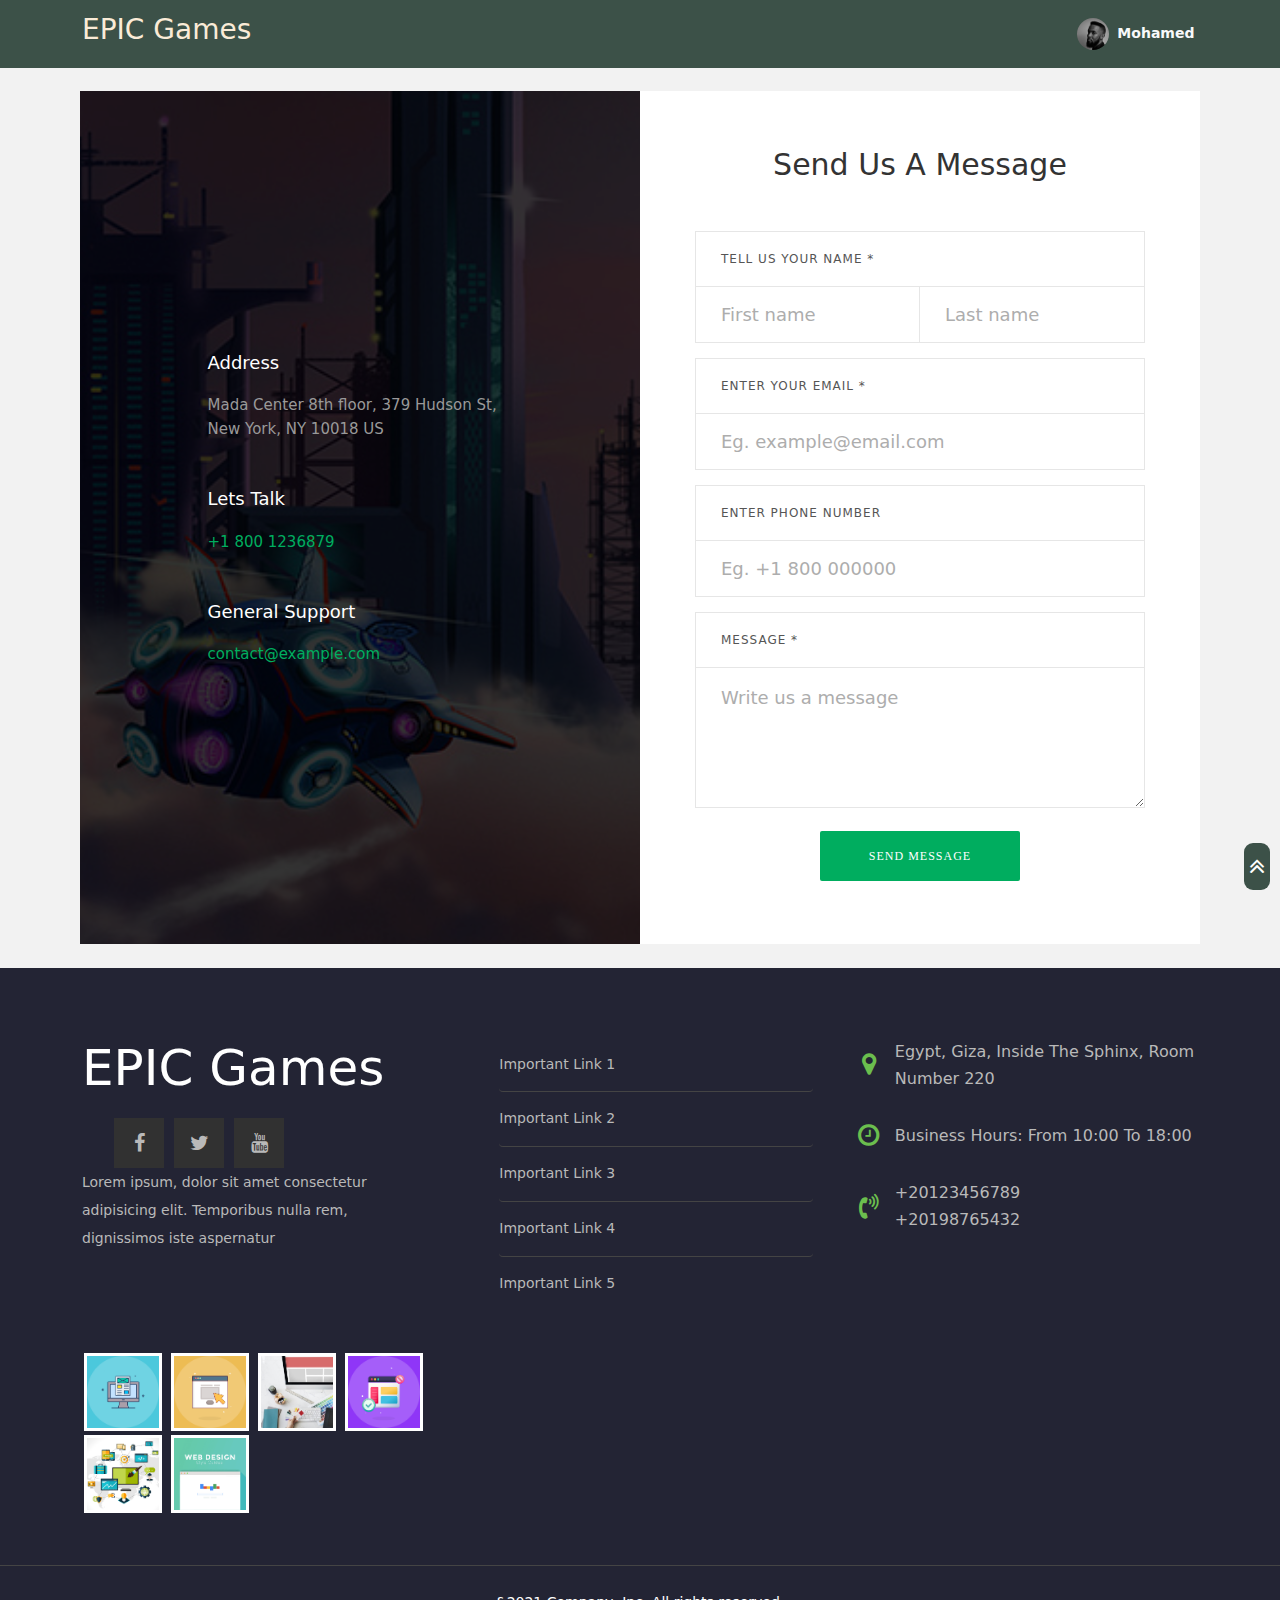
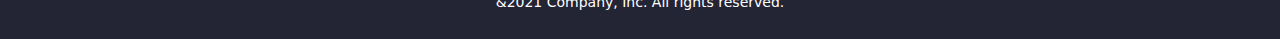
<file: login.html>
<!DOCTYPE html>
<html lang="en">

<head>
    <meta charset="UTF-8">
    <meta http-equiv="X-UA-Compatible" content="IE=edge">
    <meta name="viewport" content="width=device-width, initial-scale=1.0">
    <title>contact</title>
    <link rel="stylesheet" href="./content/css/vendors/all.min.css">
    <link rel="stylesheet" href="./content/css/vendors/izmir.min.css" />
    <link rel="stylesheet" href="./content/css/main/styles.css" />
    <link rel="stylesheet" href="./content/css/vendors/bootstrap.min.css">
    <link rel="stylesheet" href="./content/css/main/util.css">
    <link rel="stylesheet" href="./content/css/main/contact.css" />
    <link rel="stylesheet" href="https://cdnjs.cloudflare.com/ajax/libs/font-awesome/4.7.0/css/font-awesome.min.css">
    <link rel="stylesheet" href="https://cdnjs.cloudflare.com/ajax/libs/animate.css/3.7.2/animate.min.css">
</head>

<body>
    <!-- Start nav -->
    <nav id="main-navbar" class="sticky-top navbar navbar-expand-lg navbar-light bg-dark">
        <div class="container">
            <a class="navbar-brand" href="./index.html">
                <p class="h3 logo-co">EPIC Games</p>
            </a>





            <div class="dropdown ms-auto">
                <a href="#" class="d-flex align-items-center link-light text-decoration-none dropdown-toggle" id="dropdownUser2" data-bs-toggle="dropdown" aria-expanded="false">
                    <img src="./content/assets/images/team/photo-1572561300743-2dd367ed0c9a.jpg" alt="" width="32" height="32" class="rounded-circle me-2">
                    <strong>Mohamed</strong>
                </a>
                <ul class="dropdown-menu text-small shadow" aria-labelledby="dropdownUser2">
                    <li><a class="dropdown-item" href="./Profile.html" target="_blank">Profile</a></li>
                    <li><a class="dropdown-item" href="#">New project...</a></li>
                    <li><a class="dropdown-item" href="#">Settings</a></li>
                    <li>
                        <hr class="dropdown-divider">
                    </li>
                    <li><a class="dropdown-item" href="#">contact</a></li>
                </ul>
            </div>
        </div>
        </div>



        </div>
        </div>
    </nav>
    <!-- End nav -->
    <div class="container-contact100">
        <div class="wrap-contact100">
            <form class="contact100-form validate-form">
                <span class="contact100-form-title">
        Send Us A Message
        </span>
                <label class="label-input100" for="first-name">Tell us your name *</label>
                <div class="wrap-input100 rs1-wrap-input100 validate-input" data-validate="Type first name">
                    <input id="first-name" class="input100" type="text" name="first-name" placeholder="First name">
                    <span class="focus-input100"></span>
                </div>
                <div class="wrap-input100 rs2-wrap-input100 validate-input" data-validate="Type last name">
                    <input class="input100" type="text" name="last-name" placeholder="Last name">
                    <span class="focus-input100"></span>
                </div>
                <label class="label-input100" for="email">Enter your email *</label>
                <div class="wrap-input100 validate-input" data-validate="Valid email is required: ex@abc.xyz">
                    <input id="email" class="input100" type="text" name="email" placeholder="Eg. example@email.com">
                    <span class="focus-input100"></span>
                </div>
                <label class="label-input100" for="phone">Enter phone number</label>
                <div class="wrap-input100">
                    <input id="phone" class="input100" type="text" name="phone" placeholder="Eg. +1 800 000000">
                    <span class="focus-input100"></span>
                </div>
                <label class="label-input100" for="message">Message *</label>
                <div class="wrap-input100 validate-input" data-validate="Message is required">
                    <textarea id="message" class="input100" name="message" placeholder="Write us a message"></textarea>
                    <span class="focus-input100"></span>
                </div>
                <div class="container-contact100-form-btn">
                    <button class="contact100-form-btn">
        Send Message
        </button>
                </div>
            </form>
            <div class="contact100-more flex-col-c-m" style="background-image: url('./content/assets/images/header/game-slide-img-1.jpg');">
                <div class="flex-w size1 p-b-47">
                    <div class="txt1 p-r-25">
                        <span class="lnr lnr-map-marker"></span>
                    </div>
                    <div class="flex-col size2">
                        <span class="txt1 p-b-20">
        Address
        </span>
                        <span class="txt2">
        Mada Center 8th floor, 379 Hudson St, New York, NY 10018 US
        </span>
                    </div>
                </div>
                <div class="dis-flex size1 p-b-47">
                    <div class="txt1 p-r-25">
                        <span class="lnr lnr-phone-handset"></span>
                    </div>
                    <div class="flex-col size2">
                        <span class="txt1 p-b-20">
        Lets Talk
        </span>
                        <span class="txt3">
        +1 800 1236879
        </span>
                    </div>
                </div>
                <div class="dis-flex size1 p-b-47">
                    <div class="txt1 p-r-25">
                        <span class="lnr lnr-envelope"></span>
                    </div>
                    <div class="flex-col size2">
                        <span class="txt1 p-b-20">
        General Support
        </span>
                        <span class="txt3">
        contact@example.com
        </span>
                    </div>
                </div>
            </div>
        </div>
    </div>



    <!-- Start Footer -->
    <div class="footer">
        <div class="container">
            <div class="box">
                <h3>EPIC Games</h3>
                <ul class="social">
                    <li class="list-group">
                        <a href="#" class="facebook text-decoration-none">
                            <i class="fa fa-facebook-f"></i>
                        </a>
                    </li>
                    <li class="list-group">
                        <a href="#" class="twitter text-decoration-none">
                            <i class="fa fa-twitter"></i>
                        </a>
                    </li>
                    <li class="list-group">
                        <a href="#" class="youtube text-decoration-none">
                            <i class="fa fa-youtube"></i>
                        </a>
                    </li>
                </ul>
                <p class="text">
                    Lorem ipsum, dolor sit amet consectetur adipisicing elit. Temporibus nulla rem, dignissimos iste aspernatur
                </p>
            </div>
            <div class="box">
                <ul class="links">
                    <li class="list-group text-decoration-none"><a href="#" class="list-group text-decoration-none">Important Link 1</a></li>
                    <li class="list-group text-decoration-none"><a href="#" class="list-group text-decoration-none">Important Link 2</a></li>
                    <li class="list-group text-decoration-none"><a href="#" class="list-group text-decoration-none">Important Link 3</a></li>
                    <li class="list-group text-decoration-none"><a href="#" class="list-group text-decoration-none">Important Link 4</a></li>
                    <li class="list-group text-decoration-none"><a href="#" class="list-group text-decoration-none">Important Link 5</a></li>
                </ul>
            </div>
            <div class="box">
                <div class="line">
                    <i class="fa fa-map-marker fa-fw"></i>
                    <div class="info">Egypt, Giza, Inside The Sphinx, Room Number 220</div>
                </div>
                <div class="line">
                    <i class="fa fa-clock fa-fw"></i>
                    <div class="info">Business Hours: From 10:00 To 18:00</div>
                </div>
                <div class="line">
                    <i class="fa fa-phone-volume fa-fw"></i>
                    <div class="info">
                        <span>+20123456789</span>
                        <span>+20198765432</span>
                    </div>
                </div>
            </div>
            <div class="box footer-gallery">
                <img src="./content/assets/images/header/gallery-01.png" alt="" />
                <img src="./content/assets/images/header/gallery-02.png" alt="" />
                <img src="./content/assets/images/header/gallery-03.jpg" alt="" />
                <img src="./content/assets/images/header/gallery-04.png" alt="" />
                <img src="./content/assets/images/header/gallery-05.jpg" alt="" />
                <img src="./content/assets/images/header/gallery-06.png" alt="" />
            </div>
        </div>
        <p class="copyright">&2021 Company, Inc. All rights reserved.</p>
    </div>
    <!-- End Footer -->


    <span class="up"><i class="fa fa-angle-double-up"></i></span>
    <script src="./content/js/main/main.js"></script>
    <script src="./content/js/vendors/bootstrap.bundle.min.js"></script>
    <script src="./content/js/vendors/jquery-3.6.0.min.js"></script>

</body>

</html>
</file>
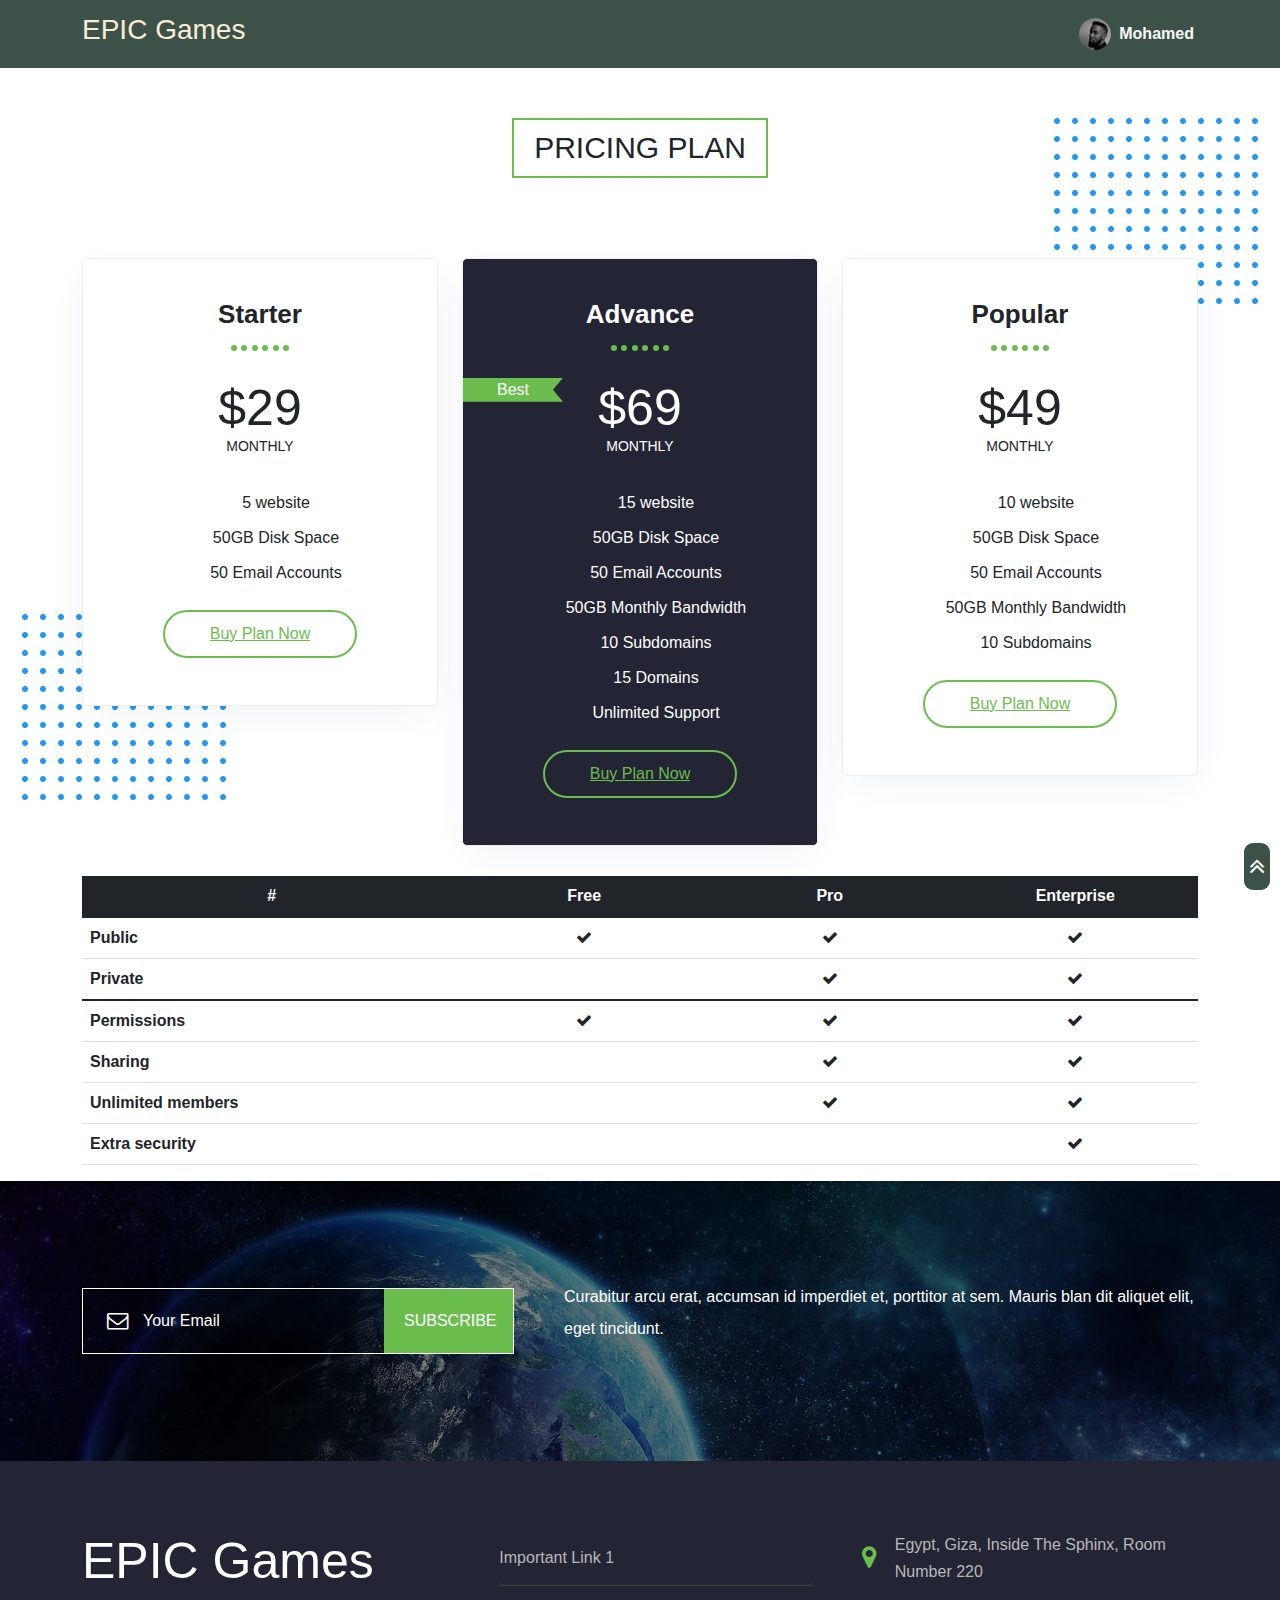
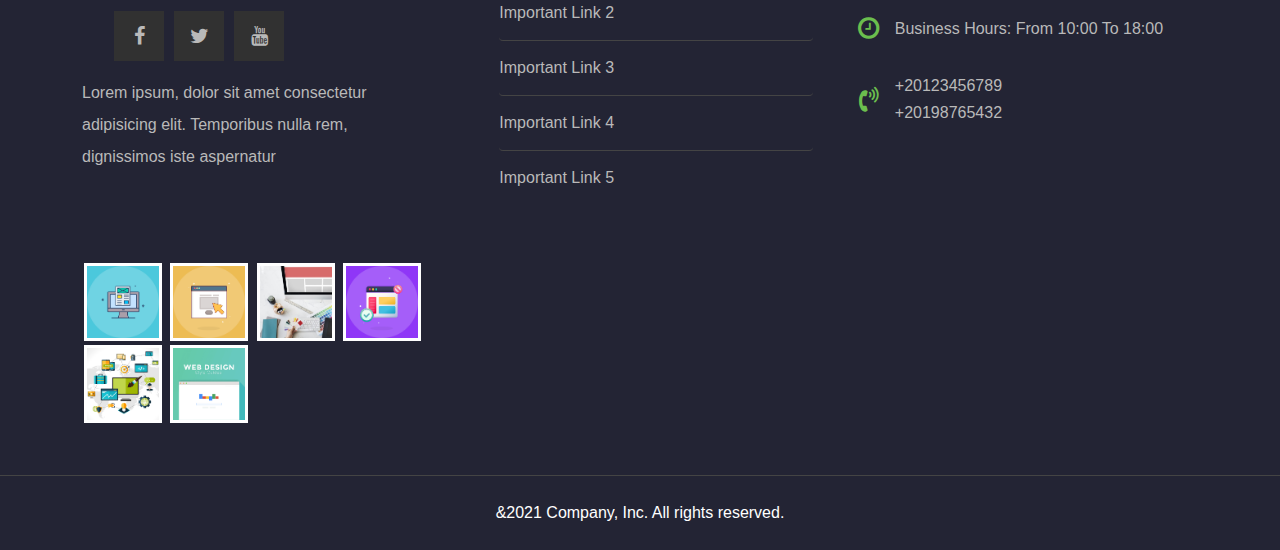
<file: PRICING.html>
<!DOCTYPE html>
<html lang="en">

<head>
    <meta charset="UTF-8">
    <meta http-equiv="X-UA-Compatible" content="IE=edge">
    <meta name="viewport" content="width=device-width, initial-scale=1.0">
    <title>pricing</title>
    <link rel="stylesheet" href="./content/css/vendors/all.min.css">

    <link rel="stylesheet" href="./content/css/main/Profile.css" />

    <link rel="stylesheet" href="./content/css/vendors/icon-styles.css" />



    <link rel="stylesheet" href="./content/css/vendors/normalize.css">

    <link rel="stylesheet" href="./content/css/vendors/izmir.min.css" />

    <link rel="stylesheet" href="./content/css/vendors/bootstrap.min.css">

    <link rel="stylesheet" href="./content/css/main/styles.css" />
    <link rel="stylesheet" href="./content/css/vendors/animate.min.css">

    <link rel="stylesheet" href="https://cdnjs.cloudflare.com/ajax/libs/font-awesome/4.7.0/css/font-awesome.min.css">
    <link rel="stylesheet" href="https://cdnjs.cloudflare.com/ajax/libs/animate.css/3.7.2/animate.min.css">
</head>

<body>

    <nav id="main-navbar" class="sticky-top navbar navbar-expand-lg navbar-light bg-dark">
        <div class="container">
            <a class="navbar-brand" href="./index.html">
                <p class="h3 logo-co">EPIC Games</p>
            </a>





            <div class="dropdown ms-auto">
                <a href="#" class="d-flex align-items-center link-light text-decoration-none dropdown-toggle" id="dropdownUser2" data-bs-toggle="dropdown" aria-expanded="false">
                    <img src="./content/assets/images/team/photo-1572561300743-2dd367ed0c9a.jpg" alt="" width="32" height="32" class="rounded-circle me-2">
                    <strong>Mohamed</strong>
                </a>
                <ul class="dropdown-menu text-small shadow" aria-labelledby="dropdownUser2">
                    <li><a class="dropdown-item" href="./Profile.html" target="_blank">Profile</a></li>
                    <li><a class="dropdown-item" href="#">New project...</a></li>
                    <li><a class="dropdown-item" href="#">Settings</a></li>
                    <li>
                        <hr class="dropdown-divider">
                    </li>
                    <li><a class="dropdown-item" href="./login.html" target="_blank"> contact</a></li>
                </ul>
            </div>
        </div>
        </div>



        </div>
        </div>
    </nav>
    <main>
        <!-- Start Pricing -->
        <div class="pricing" id="pricing">
            <div class="dots dots-up"></div>
            <div class="dots dots-down"></div>

            <div class="container">
                <h2 class="main-title">Pricing Plan</h2>
                <div class="row text-center">
                    <div class="col-lg-4 col-sm-12 col-xs-12 wow fadeInUp" data-wow-duration="1s" data-wow-delay="0.1s" data-wow-offset="0">
                        <div class="single-pricing">
                            <div class="price-head">
                                <h2>Starter</h2>
                                <span></span>
                                <span></span>
                                <span></span>
                                <span></span>
                                <span></span>
                                <span></span>
                            </div>
                            <h1 class="price">$29</h1>
                            <h5>Monthly</h5>
                            <ul>
                                <li>5 website</li>
                                <li>50GB Disk Space</li>
                                <li>50 Email Accounts</li>
                            </ul>
                            <a href="#">Buy Plan Now</a>
                        </div>
                    </div>

                    <div class="col-lg-4 col-sm-12 col-xs-12 wow fadeInUp" data-wow-duration="1s" data-wow-delay="0.3s" data-wow-offset="0">
                        <div class="single-pricing single-pricing-white">
                            <div class="price-head">
                                <h2>Advance</h2>
                                <span></span>
                                <span></span>
                                <span></span>
                                <span></span>
                                <span></span>
                                <span></span>
                            </div>
                            <span class="price-label">Best</span>
                            <h1 class="price">$69</h1>
                            <h5>Monthly</h5>
                            <ul>
                                <li>15 website</li>
                                <li>50GB Disk Space</li>
                                <li>50 Email Accounts</li>
                                <li>50GB Monthly Bandwidth</li>
                                <li>10 Subdomains</li>
                                <li>15 Domains</li>
                                <li>Unlimited Support</li>
                            </ul>
                            <a href="#">Buy Plan Now</a>
                        </div>
                    </div>
                    <!--- END COL -->
                    <!--- END COL -->
                    <div class="col-lg-4 col-sm-12 col-xs-12 wow fadeInUp" data-wow-duration="1s" data-wow-delay="0.2s" data-wow-offset="0">
                        <div class="single-pricing">
                            <div class="price-head">
                                <h2>popular</h2>
                                <span></span>
                                <span></span>
                                <span></span>
                                <span></span>
                                <span></span>
                                <span></span>
                            </div>
                            <h1 class="price">$49</h1>
                            <h5>Monthly</h5>
                            <ul>
                                <li>10 website</li>
                                <li>50GB Disk Space</li>
                                <li>50 Email Accounts</li>
                                <li>50GB Monthly Bandwidth</li>
                                <li>10 Subdomains</li>
                            </ul>
                            <a href="#">Buy Plan Now</a>
                        </div>
                    </div>
                    <!--- END COL -->

                </div>
                <!--- END ROW -->
            </div>
            <!-- END CONTAINER  -->
        </div>

        <!-- End Pricing -->
        <!-- start table -->
        <div class="container table-responsive">
            <table class="table text-center">
                <thead class="table-dark">
                    <tr>
                        <th style="width:0;">#</th>
                        <th style="width: 22%;">Free</th>
                        <th style="width: 22%;">Pro</th>
                        <th style="width: 22%;">Enterprise</th>
                    </tr>
                </thead>
                <tbody>
                    <tr>
                        <th scope="row" class="text-start">Public</th>
                        <td><i class="fa fa-check"></i></td>
                        <td><i class="fa fa-check"></i></td>
                        <td><i class="fa fa-check"></i></td>
                    </tr>
                    <tr>
                        <th scope="row" class="text-start">Private</th>
                        <td></td>
                        <td><i class="fa fa-check"></i></td>
                        <td><i class="fa fa-check"></i></td>
                    </tr>
                </tbody>

                <tbody>
                    <tr>
                        <th scope="row" class="text-start">Permissions</th>
                        <td><i class="fa fa-check"></i></td>
                        <td><i class="fa fa-check"></i></td>
                        <td><i class="fa fa-check"></i></td>
                    </tr>
                    <tr>
                        <th scope="row" class="text-start">Sharing</th>
                        <td></td>
                        <td><i class="fa fa-check"></i></td>
                        <td><i class="fa fa-check"></i></td>
                    </tr>
                    <tr>
                        <th scope="row" class="text-start">Unlimited members</th>
                        <td></td>
                        <td><i class="fa fa-check"></i></td>
                        <td><i class="fa fa-check"></i></td>
                    </tr>
                    <tr>
                        <th scope="row" class="text-start">Extra security</th>
                        <td></td>
                        <td></td>
                        <td><i class="fa fa-check"></i></td>
                    </tr>
                </tbody>
            </table>
        </div>
        <!-- End Table -->
        <!-- Start Subscribe -->
        <div class="subscribe">
            <div class="container">
                <form action="">
                    <i class="fa fa-envelope-o fa-lg"></i>
                    <input type="email" name="mail" placeholder="Your Email" />
                    <input type="submit" value="Subscribe" />
                </form>
                <p>
                    Curabitur arcu erat, accumsan id imperdiet et, porttitor at sem. Mauris blan dit aliquet elit, eget tincidunt.
                </p>
            </div>
        </div>
        <!-- End Subscribe -->

    </main>



    <!-- Start Footer -->
    <div class="footer">
        <div class="container">
            <div class="box">
                <h3>EPIC Games</h3>
                <ul class="social">
                    <li class="list-group">
                        <a href="#" class="facebook text-decoration-none">
                            <i class="fa fa-facebook-f"></i>
                        </a>
                    </li>
                    <li class="list-group">
                        <a href="#" class="twitter text-decoration-none">
                            <i class="fa fa-twitter"></i>
                        </a>
                    </li>
                    <li class="list-group">
                        <a href="#" class="youtube text-decoration-none">
                            <i class="fa fa-youtube"></i>
                        </a>
                    </li>
                </ul>
                <p class="text">
                    Lorem ipsum, dolor sit amet consectetur adipisicing elit. Temporibus nulla rem, dignissimos iste aspernatur
                </p>
            </div>
            <div class="box">
                <ul class="links">
                    <li class="list-group text-decoration-none"><a href="#" class="list-group text-decoration-none">Important Link 1</a></li>
                    <li class="list-group text-decoration-none"><a href="#" class="list-group text-decoration-none">Important Link 2</a></li>
                    <li class="list-group text-decoration-none"><a href="#" class="list-group text-decoration-none">Important Link 3</a></li>
                    <li class="list-group text-decoration-none"><a href="#" class="list-group text-decoration-none">Important Link 4</a></li>
                    <li class="list-group text-decoration-none"><a href="#" class="list-group text-decoration-none">Important Link 5</a></li>
                </ul>
            </div>
            <div class="box">
                <div class="line">
                    <i class="fa fa-map-marker fa-fw"></i>
                    <div class="info">Egypt, Giza, Inside The Sphinx, Room Number 220</div>
                </div>
                <div class="line">
                    <i class="fa fa-clock fa-fw"></i>
                    <div class="info">Business Hours: From 10:00 To 18:00</div>
                </div>
                <div class="line">
                    <i class="fa fa-phone-volume fa-fw"></i>
                    <div class="info">
                        <span>+20123456789</span>
                        <span>+20198765432</span>
                    </div>
                </div>
            </div>
            <div class="box footer-gallery">
                <img src="./content/assets/images/header/gallery-01.png" alt="" />
                <img src="./content/assets/images/header/gallery-02.png" alt="" />
                <img src="./content/assets/images/header/gallery-03.jpg" alt="" />
                <img src="./content/assets/images/header/gallery-04.png" alt="" />
                <img src="./content/assets/images/header/gallery-05.jpg" alt="" />
                <img src="./content/assets/images/header/gallery-06.png" alt="" />
            </div>
        </div>
        <p class="copyright">&2021 Company, Inc. All rights reserved.</p>
    </div>
    <!-- End Footer -->
    <span class="up"><i class="fa fa-angle-double-up"></i></span>
    <script src="./content/js/vendors/jquery-3.6.0.min.js"></script>
    <script src="./content/js/main/main.js"></script>
    <script src="./content/js/vendors/bootstrap.bundle.min.js"></script>

</body>

</html>
</file>
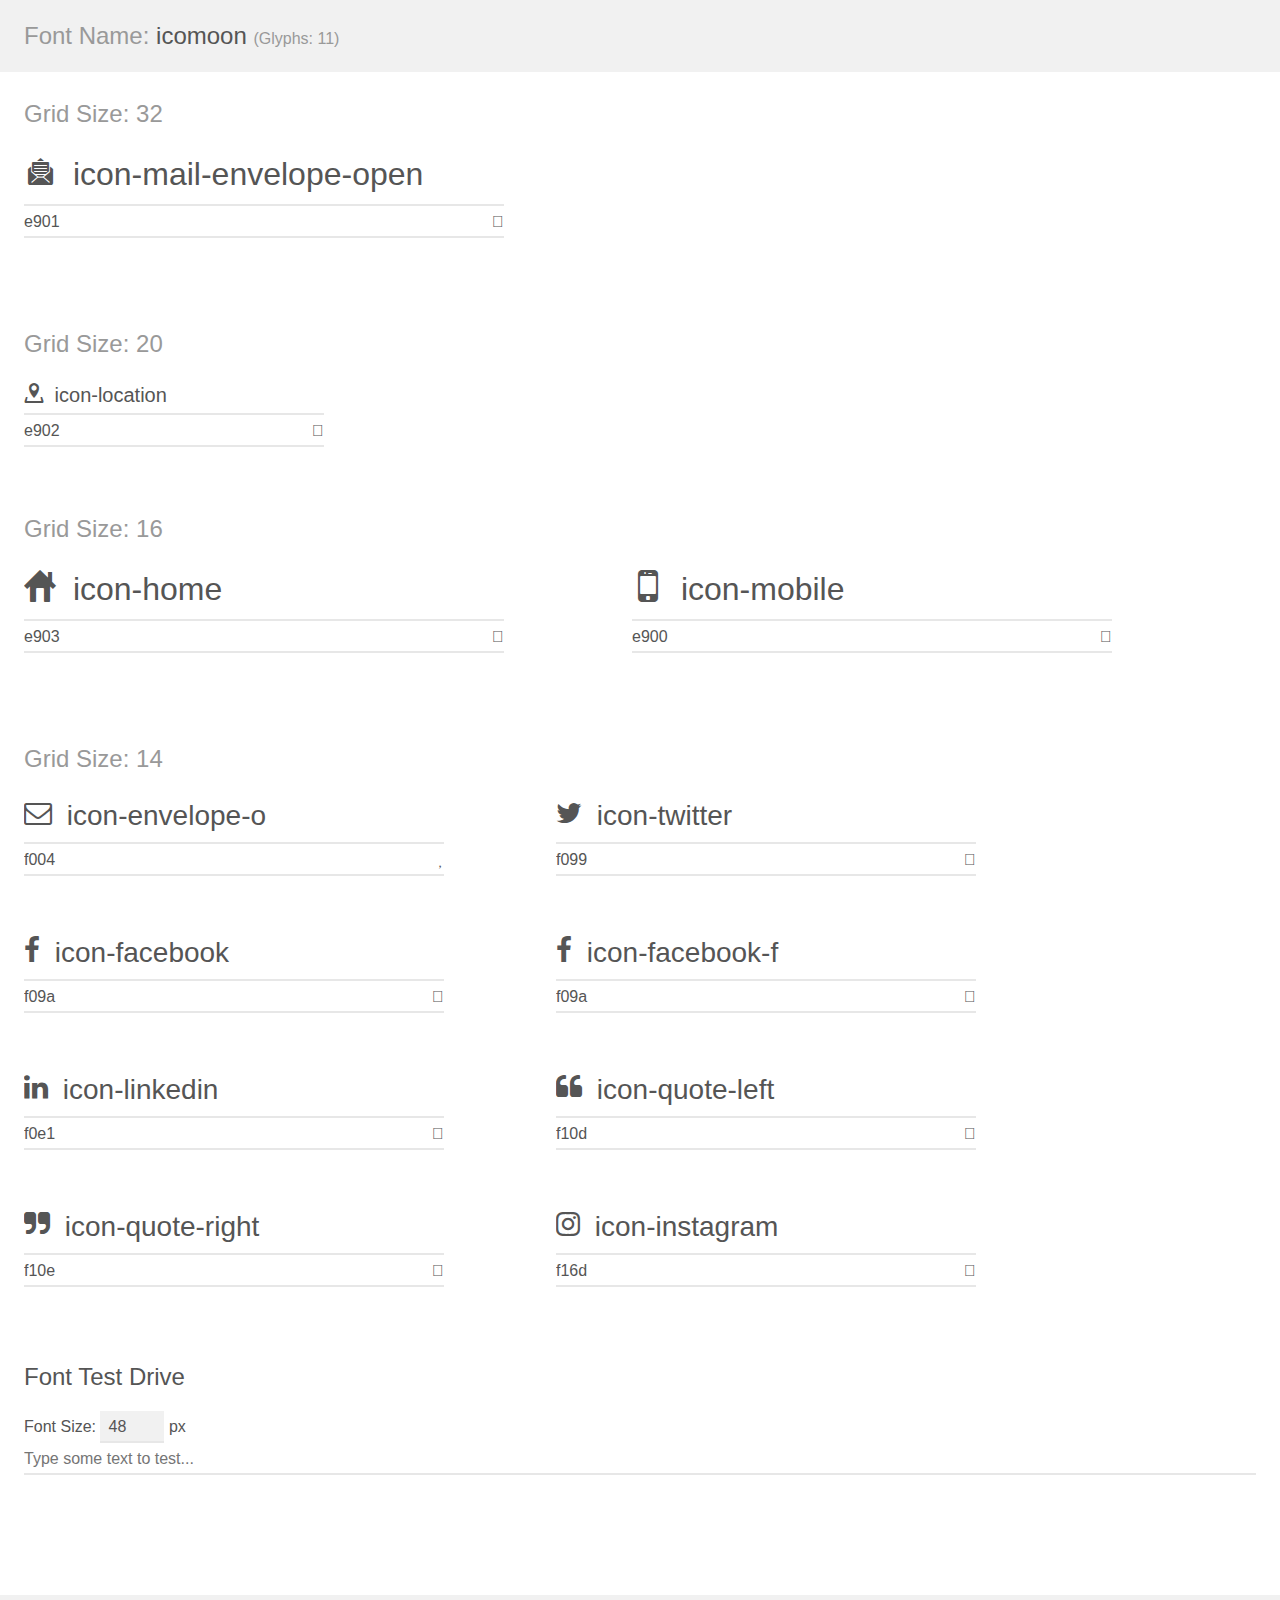
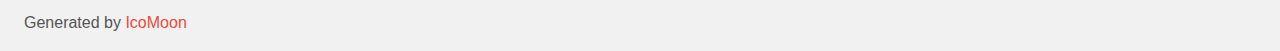
<file: content/assets/fonts/icons/New folder/demo.html>
<!doctype html>
<html>
<head>
    <meta charset="utf-8">
    <title>IcoMoon Demo</title>
    <meta name="description" content="An Icon Font Generated By IcoMoon.io">
    <meta name="viewport" content="width=device-width, initial-scale=1">
    <link rel="stylesheet" href="demo-files/demo.css">
    <link rel="stylesheet" href="style.css"></head>
<body>
    <div class="bgc1 clearfix">
        <h1 class="mhmm mvm"><span class="fgc1">Font Name:</span> icomoon <small class="fgc1">(Glyphs:&nbsp;11)</small></h1>
    </div>
    <div class="clearfix mhl ptl">
        <h1 class="mvm mtn fgc1">Grid Size: 32</h1>
        <div class="glyph fs1">
            <div class="clearfix bshadow0 pbs">
                <span class="icon-mail-envelope-open"></span>
                <span class="mls"> icon-mail-envelope-open</span>
            </div>
            <fieldset class="fs0 size1of1 clearfix hidden-false">
                <input type="text" readonly value="e901" class="unit size1of2" />
                <input type="text" maxlength="1" readonly value="&#xe901;" class="unitRight size1of2 talign-right" />
            </fieldset>
            <div class="fs0 bshadow0 clearfix hidden-true">
                <span class="unit pvs fgc1">liga: </span>
                <input type="text" readonly value="" class="liga unitRight" />
            </div>
        </div>
    </div>
    <div class="clearfix mhl ptl">
        <h1 class="mvm mtn fgc1">Grid Size: 20</h1>
        <div class="glyph fs2">
            <div class="clearfix bshadow0 pbs">
                <span class="icon-location"></span>
                <span class="mls"> icon-location</span>
            </div>
            <fieldset class="fs0 size1of1 clearfix hidden-false">
                <input type="text" readonly value="e902" class="unit size1of2" />
                <input type="text" maxlength="1" readonly value="&#xe902;" class="unitRight size1of2 talign-right" />
            </fieldset>
            <div class="fs0 bshadow0 clearfix hidden-true">
                <span class="unit pvs fgc1">liga: </span>
                <input type="text" readonly value="" class="liga unitRight" />
            </div>
        </div>
    </div>
    <div class="clearfix mhl ptl">
        <h1 class="mvm mtn fgc1">Grid Size: 16</h1>
        <div class="glyph fs3">
            <div class="clearfix bshadow0 pbs">
                <span class="icon-home"></span>
                <span class="mls"> icon-home</span>
            </div>
            <fieldset class="fs0 size1of1 clearfix hidden-false">
                <input type="text" readonly value="e903" class="unit size1of2" />
                <input type="text" maxlength="1" readonly value="&#xe903;" class="unitRight size1of2 talign-right" />
            </fieldset>
            <div class="fs0 bshadow0 clearfix hidden-true">
                <span class="unit pvs fgc1">liga: </span>
                <input type="text" readonly value="" class="liga unitRight" />
            </div>
        </div>
        <div class="glyph fs3">
            <div class="clearfix bshadow0 pbs">
                <span class="icon-mobile"></span>
                <span class="mls"> icon-mobile</span>
            </div>
            <fieldset class="fs0 size1of1 clearfix hidden-false">
                <input type="text" readonly value="e900" class="unit size1of2" />
                <input type="text" maxlength="1" readonly value="&#xe900;" class="unitRight size1of2 talign-right" />
            </fieldset>
            <div class="fs0 bshadow0 clearfix hidden-true">
                <span class="unit pvs fgc1">liga: </span>
                <input type="text" readonly value="" class="liga unitRight" />
            </div>
        </div>
    </div>
    <div class="clearfix mhl ptl">
        <h1 class="mvm mtn fgc1">Grid Size: 14</h1>
        <div class="glyph fs4">
            <div class="clearfix bshadow0 pbs">
                <span class="icon-envelope-o"></span>
                <span class="mls"> icon-envelope-o</span>
            </div>
            <fieldset class="fs0 size1of1 clearfix hidden-false">
                <input type="text" readonly value="f004" class="unit size1of2" />
                <input type="text" maxlength="1" readonly value="&#xf004;" class="unitRight size1of2 talign-right" />
            </fieldset>
            <div class="fs0 bshadow0 clearfix hidden-true">
                <span class="unit pvs fgc1">liga: </span>
                <input type="text" readonly value="" class="liga unitRight" />
            </div>
        </div>
        <div class="glyph fs4">
            <div class="clearfix bshadow0 pbs">
                <span class="icon-twitter"></span>
                <span class="mls"> icon-twitter</span>
            </div>
            <fieldset class="fs0 size1of1 clearfix hidden-false">
                <input type="text" readonly value="f099" class="unit size1of2" />
                <input type="text" maxlength="1" readonly value="&#xf099;" class="unitRight size1of2 talign-right" />
            </fieldset>
            <div class="fs0 bshadow0 clearfix hidden-true">
                <span class="unit pvs fgc1">liga: </span>
                <input type="text" readonly value="" class="liga unitRight" />
            </div>
        </div>
        <div class="glyph fs4">
            <div class="clearfix bshadow0 pbs">
                <span class="icon-facebook"></span>
                <span class="mls"> icon-facebook</span>
            </div>
            <fieldset class="fs0 size1of1 clearfix hidden-false">
                <input type="text" readonly value="f09a" class="unit size1of2" />
                <input type="text" maxlength="1" readonly value="&#xf09a;" class="unitRight size1of2 talign-right" />
            </fieldset>
            <div class="fs0 bshadow0 clearfix hidden-true">
                <span class="unit pvs fgc1">liga: </span>
                <input type="text" readonly value="" class="liga unitRight" />
            </div>
        </div>
        <div class="glyph fs4">
            <div class="clearfix bshadow0 pbs">
                <span class="icon-facebook-f"></span>
                <span class="mls"> icon-facebook-f</span>
            </div>
            <fieldset class="fs0 size1of1 clearfix hidden-false">
                <input type="text" readonly value="f09a" class="unit size1of2" />
                <input type="text" maxlength="1" readonly value="&#xf09a;" class="unitRight size1of2 talign-right" />
            </fieldset>
            <div class="fs0 bshadow0 clearfix hidden-true">
                <span class="unit pvs fgc1">liga: </span>
                <input type="text" readonly value="" class="liga unitRight" />
            </div>
        </div>
        <div class="glyph fs4">
            <div class="clearfix bshadow0 pbs">
                <span class="icon-linkedin"></span>
                <span class="mls"> icon-linkedin</span>
            </div>
            <fieldset class="fs0 size1of1 clearfix hidden-false">
                <input type="text" readonly value="f0e1" class="unit size1of2" />
                <input type="text" maxlength="1" readonly value="&#xf0e1;" class="unitRight size1of2 talign-right" />
            </fieldset>
            <div class="fs0 bshadow0 clearfix hidden-true">
                <span class="unit pvs fgc1">liga: </span>
                <input type="text" readonly value="" class="liga unitRight" />
            </div>
        </div>
        <div class="glyph fs4">
            <div class="clearfix bshadow0 pbs">
                <span class="icon-quote-left"></span>
                <span class="mls"> icon-quote-left</span>
            </div>
            <fieldset class="fs0 size1of1 clearfix hidden-false">
                <input type="text" readonly value="f10d" class="unit size1of2" />
                <input type="text" maxlength="1" readonly value="&#xf10d;" class="unitRight size1of2 talign-right" />
            </fieldset>
            <div class="fs0 bshadow0 clearfix hidden-true">
                <span class="unit pvs fgc1">liga: </span>
                <input type="text" readonly value="" class="liga unitRight" />
            </div>
        </div>
        <div class="glyph fs4">
            <div class="clearfix bshadow0 pbs">
                <span class="icon-quote-right"></span>
                <span class="mls"> icon-quote-right</span>
            </div>
            <fieldset class="fs0 size1of1 clearfix hidden-false">
                <input type="text" readonly value="f10e" class="unit size1of2" />
                <input type="text" maxlength="1" readonly value="&#xf10e;" class="unitRight size1of2 talign-right" />
            </fieldset>
            <div class="fs0 bshadow0 clearfix hidden-true">
                <span class="unit pvs fgc1">liga: </span>
                <input type="text" readonly value="" class="liga unitRight" />
            </div>
        </div>
        <div class="glyph fs4">
            <div class="clearfix bshadow0 pbs">
                <span class="icon-instagram"></span>
                <span class="mls"> icon-instagram</span>
            </div>
            <fieldset class="fs0 size1of1 clearfix hidden-false">
                <input type="text" readonly value="f16d" class="unit size1of2" />
                <input type="text" maxlength="1" readonly value="&#xf16d;" class="unitRight size1of2 talign-right" />
            </fieldset>
            <div class="fs0 bshadow0 clearfix hidden-true">
                <span class="unit pvs fgc1">liga: </span>
                <input type="text" readonly value="" class="liga unitRight" />
            </div>
        </div>
    </div>

    <!--[if gt IE 8]><!-->
    <div class="mhl clearfix mbl">
        <h1>Font Test Drive</h1>
        <label>
            Font Size: <input id="fontSize" type="number" class="textbox0 mbm"
            min="8" value="48" />
            px
        </label>
        <input id="testText" type="text" class="phl size1of1 mvl"
        placeholder="Type some text to test..." value=""/>
        <div id="testDrive" class="icon-" style="font-family: icomoon">&nbsp;
        </div>
    </div>
    <!--<![endif]-->
    <div class="bgc1 clearfix">
        <p class="mhl">Generated by <a href="https://icomoon.io/app">IcoMoon</a></p>
    </div>

    <script src="demo-files/demo.js"></script>
</body>
</html>
</file>
<file: content/css/vendors/icon-styles.css>
@font-face {
  font-family: 'icomoon';
  src: url('../../assets/fonts/icons/fonts/icomoon.eot?81wixp');
  src: url('../../assets/fonts/icons/fonts/icomoon.eot?81wixp#iefix')
      format('embedded-opentype'),
    url('../../assets/fonts/icons/fonts/icomoon.ttf?81wixp') format('truetype'),
    url('../../assets/fonts/icons/fonts/icomoon.woff?81wixp') format('woff'),
    url('../../assets/fonts/icons/fonts/icomoon.svg?81wixp#icomoon')
      format('svg');
  font-weight: normal;
  font-style: normal;
  font-display: block;
}

[class^='icon-'],
[class*=' icon-'] {
  /* use !important to prevent issues with browser extensions that change fonts */
  font-family: 'icomoon' !important;
  speak: never;
  font-style: normal;
  font-weight: normal;
  font-variant: normal;
  text-transform: none;
  line-height: 1;

  /* Better Font Rendering =========== */
  -webkit-font-smoothing: antialiased;
  -moz-osx-font-smoothing: grayscale;
}

.icon-mail-envelope-open:before {
  content: '\e901';
}
.icon-location:before {
  content: '\e902';
}
.icon-home:before {
  content: '\e903';
}
.icon-mobile:before {
  content: '\e900';
}
.icon-envelope-o:before {
  content: '\f004';
}
.icon-twitter:before {
  content: '\f099';
}
.icon-facebook:before {
  content: '\f09a';
}
.icon-facebook-f:before {
  content: '\f09a';
}
.icon-linkedin:before {
  content: '\f0e1';
}
.icon-quote-left:before {
  content: '\f10d';
}
.icon-quote-right:before {
  content: '\f10e';
}
.icon-instagram:before {
  content: '\f16d';
}
</file>
<file: content/css/main/styles.css>
* {
    -webkit-box-sizing: border-box;
    -moz-box-sizing: border-box;
    box-sizing: border-box;
}

 :root {
    --main-color: #6bbe4e;
    --main-color-alt: #6bbe4e;
    --main-transition: 0.3s;
    --main-padding-top: 100px;
    --main-padding-bottom: 100px;
    --section-background: #ececec;
    --section-padding: 100px;
}

html {
    scroll-behavior: smooth;
}

body {
    font-family: "Cairo", sans-serif;
}

.height {
    height: 100vh
}

.form {
    position: relative
}

.form .fa-search {
    position: absolute;
    top: 20px;
    left: 20px;
    color: #9ca3af
}

.form span {
    position: absolute;
    right: 17px;
    top: 13px;
    padding: 2px;
    border-left: 1px solid #d1d5db
}

.left-pan {
    padding-left: 7px
}

.left-pan i {
    padding-left: 10px
}

.form-input {
    height: 55px;
    text-indent: 33px;
    border-radius: 10px
}

.form-input:focus {
    box-shadow: none;
    border: none
}

.main-titles::before {
    content: "";
    top: 26%;
    left: -30px;
    transform: skewX(-15deg);
    width: 18px;
    height: 18px;
    display: inline-block;
    border-radius: 2px;
    background: #6bbe4e;
}

.pricing .main-title {
    margin-top: 50px;
}

.team .main-title {
    overflow: hidden;
}

.pricing .main-title {
    overflow: hidden;
}

.masthead .main-title {
    overflow: hidden;
}

.main-title {
    text-transform: uppercase;
    margin: 0 auto 80px;
    border: 2px solid #6bbe4e;
    padding: 10px 20px;
    font-size: 30px;
    width: fit-content;
    position: relative;
    z-index: 1;
    transition: var(--main-transition);
}

.main-title::before,
.main-title::after {
    content: "";
    width: 12px;
    height: 12px;
    background-color: var(--main-color);
    position: absolute;
    border-radius: 50%;
    top: 50%;
    transform: translateY(-50%);
}

.main-title::before {
    left: -30px;
}

.main-title::after {
    right: -30px;
}

.main-title:hover::before {
    z-index: -1;
    animation: left-move 0.5s linear forwards;
}

.main-title:hover::after {
    z-index: -1;
    animation: right-move 0.5s linear forwards;
}

.main-title:hover {
    color: white;
    border: 2px solid white;
    transition-delay: 0.5s;
}

.dots {
    background-image: url("../../assets/images/bg/dots.png");
    height: 186px;
    width: 204px;
    background-repeat: no-repeat;
    position: absolute;
}

.dots-up {
    right: 22px;
}

.dots-down {
    bottom: 100px;
    left: 22px;
}


/*  */


/* PRELOADER CSS */

.page-loader {
    width: 100%;
    height: 100vh;
    position: absolute;
    background: #272727;
    z-index: 1000;
}

.txt {
    color: #666;
    text-align: center;
    top: 40%;
    position: relative;
    text-transform: uppercase;
    letter-spacing: 0.3rem;
    font-weight: bold;
    line-height: 1.5;
}


/* SPINNER ANIMATION */

.spinner {
    position: relative;
    top: 35%;
    width: 80px;
    height: 80px;
    margin: 0 auto;
    background-color: #fff;
    border-radius: 100%;
    -webkit-animation: sk-scaleout 1.0s infinite ease-in-out;
    animation: sk-scaleout 1.0s infinite ease-in-out;
}

@-webkit-keyframes sk-scaleout {
    0% {
        -webkit-transform: scale(0)
    }
    100% {
        -webkit-transform: scale(1.0);
        opacity: 0;
    }
}

@keyframes sk-scaleout {
    0% {
        -webkit-transform: scale(0);
        transform: scale(0);
    }
    100% {
        -webkit-transform: scale(1.0);
        transform: scale(1.0);
        opacity: 0;
    }
}


/*  */


/*start navbar*/


/* .d-flex {
    justify-content: center;
} */

@media (max-width: 991.9px) {
    .dropdown-menu[data-bs-popper] {
        left: -30px;
    }
    .dropdown-menu :hover {
        background-color: #14250d;
        color: #fff;
    }
}

@media (max-width: 767.9px) {
    .dropdown-menu :hover {
        background-color: #14250d;
        color: #fff;
    }
}

.dropdown-menu :hover {
    background-color: #14250d;
    color: #fff;
}

.navbar {
    z-index: 10000;
}

.navbar-light .navbar-nav .nav-link {
    text-transform: capitalize;
    position: relative;
    color: #ffffff !important;
    transition: all 0.3s ease;
    text-align: center;
}

.bg-dark {
    --bs-bg-opacity: 1;
    background-color: #3c5148!important
}

.navbar-light .navbar-nav .nav-link:hover,
.navbar-light .navbar-nav .nav-link.active {
    background-color: #b2c5b2;
    color: #6A6B65;
}

.form-control {
    border-radius: 1.25rem;
    border: 0px solid #ced4da;
}

.logo-co {
    color: antiquewhite;
}


/* Large devices (desktops, 992px and up)*/

@media (min-width: 992px) {
    .navbar-light .navbar-nav .nav-link:hover,
    .navbar-light .navbar-nav .nav-link.active {
        background-color: #3c5148!important;
        color: #c0d5b2;
        position: relative;
        border-radius: 1rem;
    }
    .navbar-light .navbar-nav .nav-link::after {
        content: '';
        display: block;
        position: inherit;
        background: transparent;
        top: 90%;
        left: 0;
        width: 100%;
        height: 2px;
        transition: background-color 0.3s ease;
    }
    .navbar-light .navbar-nav .nav-link:hover::after,
    .navbar-light .navbar-nav .nav-link.active::after {
        background-color: #d5dddf;
    }
}

.navbar-light .navbar-toggler {
    color: #688e4e;
    border-color: #d5dddf;
}

.dropdown-toggle::after {
    display: inline-block;
    margin-left: 0.255em;
    vertical-align: 0.255em;
    content: "";
    border-top: 0;
    border-right: 0;
    border-bottom: 0;
    border-left: 0;
}

.btn-outline-success {
    color: #fbfbfb;
    border-color: #198754;
}


/* Large devices (desktops, 992px and up)*/

@media (max-width: 991.9px) {
    .dropdown-menu-end[data-bs-popper] {
        right: auto;
        left: 0;
    }
}


/*end*/


/* Start Landing */

.landing {
    position: relative;
}

.landing::before {
    content: "";
    position: absolute;
    left: 0;
    top: -40px;
    width: 100%;
    height: 100%;
    background-color: rgb(41 85 67 / 95%);
    ;
    z-index: -1;
    transform: skewY(-6deg);
    transform-origin: top left;
}

.landing .container {
    min-height: calc(100vh - 72px);
    display: flex;
    align-items: center;
    padding-bottom: 120px;
}

.landing .text {
    flex: 1;
}

@media (max-width: 991px) {
    .landing .text {
        text-align: center;
    }
}

.landing .text h1 {
    font-size: 40px;
    margin: 0;
    letter-spacing: -2px;
    color: bisque;
}

@media (max-width: 767px) {
    .landing .text h1 {
        font-size: 24px;
    }
}

.landing .text p {
    font-size: 23px;
    line-height: 1.7;
    margin: 5px 0 0;
    color: #ffffff;
    max-width: 500px;
}

@media (max-width: 991px) {
    .landing .text p {
        margin: 10px auto;
    }
}

@media (max-width: 767px) {
    .landing .text p {
        font-size: 18px;
    }
}

.landing .image {
    overflow: hidden;
}

.landing .image img {
    position: relative;
    width: 600px;
    animation: up-and-down 5s linear infinite;
}

@media (max-width: 991px) {
    .landing .image {
        display: none;
    }
}

.landing .go-down {
    color: var(--main-color);
    position: absolute;
    bottom: 30px;
    left: 50%;
    transform: translateX(-50%);
    transition: var(--main-transition);
}

.landing .go-down:hover {
    color: var(--main-color-alt);
}

.landing .go-down i {
    animation: bouncing 1.5s infinite;
}

.login-container {
    position: relative;
    margin: 10% auto;
    max-width: 340px;
}

.login-container .loginbox {
    position: relative;
    width: 340px !important;
    height: auto !important;
    padding: 0 0 20px 0;
    -webkit-box-shadow: 0 0 14px rgba(0, 0, 0, .1);
    -moz-box-shadow: 0 0 14px rgba(0, 0, 0, .1);
    box-shadow: 0 0 14px rgba(0, 0, 0, .1);
}

.bg-white {
    background-color: #fff !important;
}

.login-container .loginbox .loginbox-title {
    position: relative;
    text-align: center;
    width: 100%;
    height: 35px;
    padding-top: 10px;
    font-family: 'Lucida Sans', 'trebuchet MS', Arial, Helvetica;
    font-size: 20px;
    font-weight: normal;
    color: #444;
}

.login-container .loginbox .loginbox-social {
    padding: 0 10px 10px;
    text-align: center;
}

.login-container .loginbox .loginbox-social .social-title {
    font-size: 14px;
    font-weight: 500;
    color: #a9a9a9;
    margin-top: 10px;
}

.login-container .loginbox .loginbox-social .social-buttons {
    height: 80px;
    padding: 15px 35px;
    text-align: center;
}

.login-container .loginbox .loginbox-social .social-buttons .button-facebook {
    float: left;
    border: 2px solid #3b5998;
    color: #3b5998;
    border-radius: 50%;
    width: 50px;
    height: 50px;
    margin-right: 30px;
    background-color: #fff;
}

.login-container .loginbox .loginbox-social .social-buttons .button-twitter {
    float: left;
    border: 2px solid #29c1f6;
    color: #29c1f6;
    border-radius: 50%;
    width: 50px;
    height: 50px;
    margin-right: 30px;
    background-color: #fff;
}

.login-container .loginbox .loginbox-social .social-buttons .button-google {
    float: left;
    border: 2px solid #ef4f1d;
    color: #ef4f1d;
    border-radius: 50%;
    width: 50px;
    height: 50px;
    margin-right: 30px;
    background-color: #fff;
}

.login-container .loginbox .loginbox-social .social-buttons .button-facebook i {
    font-size: 26px;
    line-height: 50px;
}

.login-container .loginbox .loginbox-social .social-buttons .button-twitter i {
    font-size: 26px;
    line-height: 50px;
}

.login-container .loginbox .loginbox-social .social-buttons .button-google i {
    font-size: 26px;
    line-height: 50px;
}

.login-container .loginbox .loginbox-or {
    position: relative;
    text-align: center;
    height: 20px;
}

.login-container .loginbox .loginbox-or .or-line {
    position: absolute;
    height: 1px;
    top: 10px;
    left: 40px;
    right: 40px;
    background-color: #ccc;
}

.login-container .loginbox .loginbox-or .or {
    position: absolute;
    top: 0;
    -lh-property: 0;
    left: -webkit-calc(50% - 25px);
    left: -moz-calc(50% - 25px);
    left: calc(50% - 25px);
    width: 50px;
    height: 20px;
    background-color: #fff;
    color: #999;
    margin: 0 auto;
}

.login-container .loginbox .loginbox-textbox {
    padding: 10px 40px;
}

.login-container .loginbox .loginbox-textbox .form-control {
    -webkit-border-radius: 3px !important;
    -webkit-background-clip: padding-box !important;
    -moz-border-radius: 3px !important;
    -moz-background-clip: padding !important;
    border-radius: 3px !important;
    background-clip: padding-box !important;
}

.login-container .loginbox .loginbox-forgot {
    padding-left: 40px;
}

.login-container .loginbox .loginbox-forgot a {
    font-size: 11px;
    color: #666;
}

.login-container .loginbox .loginbox-submit {
    padding: 10px 40px;
}

.login-container .loginbox .loginbox-signup {
    text-align: center;
    padding-top: 10px;
}

.login-container .loginbox .loginbox-signup a {
    font-size: 13px;
    color: #666;
}

.login-container .logobox {
    width: 340px !important;
    height: 50px !important;
    padding: 5px;
    margin-top: 15px;
    -webkit-box-shadow: 0 0 14px rgba(0, 0, 0, .1);
    -moz-box-shadow: 0 0 14px rgba(0, 0, 0, .1);
    box-shadow: 0 0 14px rgba(0, 0, 0, .1);
    background-color: #fff;
    text-align: left;
}


/* End Landing */


/* Start Articles */

.articles {
    padding-top: var(--main-padding-top);
    padding-bottom: var(--main-padding-bottom);
    position: relative;
}

.articles .container {
    display: grid;
    grid-template-columns: repeat(auto-fill, minmax(250px, 1fr));
    gap: 40px;
}

.articles .box {
    box-shadow: 0 2px 15px rgb(0 0 0 / 10%);
    background-color: white;
    border-radius: 6px;
    overflow: hidden;
    transition: transform var(--main-transition), box-shadow var(--main-transition);
}

.articles .box:hover {
    transform: translateY(-10px);
    box-shadow: 0 2px 15px rgb(0 0 0 / 20%);
}

.articles .box img {
    width: 100%;
    max-width: 100%;
}

.articles .box .content {
    padding: 20px;
}

.articles .box .content h3 {
    margin: 0;
}

.articles .box .content p {
    margin: 10px 0 0;
    line-height: 1.5;
    color: #777;
}

.articles .box .info {
    padding: 20px;
    border-top: 1px solid #e6e6e7;
    display: flex;
    justify-content: space-between;
    align-items: center;
}

.articles .box .info a {
    color: var(--main-color);
    font-weight: bold;
}

.articles .box .info i {
    color: var(--main-color);
}

.articles .box:hover .info i {
    animation: moving-arrow 0.6s linear infinite;
}


/* End Articles */


/* Start Stats */

.stats {
    padding-top: var(--main-padding-top);
    padding-bottom: var(--main-padding-bottom);
    position: relative;
    background-image: url("../../assets/images/header/stats.jpg");
    background-size: cover;
    min-height: 300px;
}

.stats::before {
    content: "";
    position: absolute;
    left: 0;
    top: 0;
    width: 100%;
    height: 100%;
    background-color: rgb(108 152 90 / 95%);
}

.stats h2 {
    font-weight: bold;
    font-size: 33px;
    width: fit-content;
    margin: 0 auto 50px;
    position: relative;
    color: #ffffff;
}

.stats .container {
    display: grid;
    grid-template-columns: repeat(auto-fill, minmax(250px, 1fr));
    gap: 20px;
}

.stats .box {
    background-color: white;
    padding: 30px 15px;
    text-align: center;
    position: relative;
    opacity: 0.8;
    transition: var(--main-transition);
}

.stats .box::before,
.stats .box::after {
    content: "";
    position: absolute;
    width: 2px;
    background-color: var(--main-color);
    transition: 1s;
    height: 0;
}

.stats .box::before {
    top: 0;
    right: 0;
}

.stats .box::after {
    left: 0;
    bottom: 0;
}

.stats .box:hover {
    opacity: 1;
}

.stats .box:hover::before,
.stats .box:hover::after {
    height: 100%;
}

.stats .box .number {
    display: block;
    font-size: 50px;
    font-weight: bold;
    margin-top: 10px;
    margin-bottom: 10px;
}

.stats .box .text {
    color: var(--main-color);
    font-style: italic;
    font-size: 20px;
    font-weight: bold;
}


/* End Stats */


/* START TIMETABLE */

.timeline_area {
    position: relative;
    z-index: 1;
}

.single-timeline-area {
    position: relative;
    z-index: 1;
    padding-left: 180px;
}

@media only screen and (max-width: 575px) {
    .single-timeline-area {
        padding-left: 100px;
    }
}

.single-timeline-area .timeline-date {
    position: absolute;
    width: 180px;
    height: 100%;
    top: 0;
    left: 0;
    z-index: 1;
    display: -webkit-box;
    display: -ms-flexbox;
    display: flex;
    -webkit-box-align: center;
    -ms-flex-align: center;
    -ms-grid-row-align: center;
    align-items: center;
    -webkit-box-pack: end;
    -ms-flex-pack: end;
    justify-content: flex-end;
    padding-right: 60px;
}

@media only screen and (max-width: 575px) {
    .single-timeline-area .timeline-date {
        width: 100px;
    }
}

.single-timeline-area .timeline-date::after {
    position: absolute;
    width: 3px;
    height: 100%;
    content: "";
    background-color: #ebebeb;
    top: 0;
    right: 30px;
    z-index: 1;
}

.single-timeline-area .timeline-date::before {
    position: absolute;
    width: 11px;
    height: 11px;
    border-radius: 50%;
    background-color: #6bbe4e;
    content: "";
    top: 50%;
    right: 26px;
    z-index: 5;
    margin-top: -5.5px;
}

.single-timeline-area .timeline-date p {
    margin-bottom: 0;
    color: #020710;
    font-size: 13px;
    text-transform: uppercase;
    font-weight: 500;
}

.single-timeline-area .single-timeline-content {
    position: relative;
    z-index: 1;
    padding: 30px 30px 25px;
    border-radius: 6px;
    margin-bottom: 15px;
    margin-top: 15px;
    -webkit-box-shadow: 0 0.25rem 1rem 0 rgba(47, 91, 234, 0.125);
    box-shadow: 0 0.25rem 1rem 0 rgba(47, 91, 234, 0.125);
    border: 1px solid #ebebeb;
}

@media only screen and (max-width: 575px) {
    .single-timeline-area .single-timeline-content {
        padding: 20px;
    }
}

.single-timeline-area .single-timeline-content .timeline-icon {
    -webkit-transition-duration: 500ms;
    transition-duration: 500ms;
    width: 30px;
    height: 30px;
    background-color: #6bbe4e;
    -webkit-box-flex: 0;
    -ms-flex: 0 0 30px;
    flex: 0 0 30px;
    text-align: center;
    max-width: 30px;
    border-radius: 50%;
    margin-right: 15px;
}

.single-timeline-area .single-timeline-content .timeline-icon i {
    color: #ffffff;
    line-height: 30px;
}

.single-timeline-area .single-timeline-content .timeline-text h6 {
    -webkit-transition-duration: 500ms;
    transition-duration: 500ms;
}

.single-timeline-area .single-timeline-content .timeline-text p {
    font-size: 13px;
    margin-bottom: 0;
}

.single-timeline-area .single-timeline-content:hover .timeline-icon,
.single-timeline-area .single-timeline-content:focus .timeline-icon {
    background-color: #007b5e;
}

.single-timeline-area .single-timeline-content:hover .timeline-text h6,
.single-timeline-area .single-timeline-content:focus .timeline-text h6 {
    color: #007b5e;
}


/* END TIMETABLE */


/* Start Team */

.bgc-team {
    background-color: rgb(108 152 90 / 95%);
}

.container .row {
    text-align: center;
}

.shadow-sm {
    box-shadow: 0px 0rem 4rem 1px rgb(0 0 0 / 15%) !important;
}

.btn-primary:hover,
.btn-primary:focus {
    background-color: #108d6f;
    border-color: #108d6f;
    box-shadow: none;
    outline: none;
}

.btn-primary {
    color: #fff;
    background-color: #007b5e;
    border-color: #007b5e;
}

section {
    padding: 60px 0;
}

section .section-title {
    text-align: center;
    color: #007b5e;
    margin-bottom: 50px;
    text-transform: uppercase;
}

#team .card {
    border: none;
    background: #ffffff;
}

.image-flip:hover .backside,
.image-flip.hover .backside {
    -webkit-transform: rotateY(0deg);
    -moz-transform: rotateY(0deg);
    -o-transform: rotateY(0deg);
    -ms-transform: rotateY(0deg);
    transform: rotateY(0deg);
    border-radius: .25rem;
}

.image-flip:hover .frontside,
.image-flip.hover .frontside {
    -webkit-transform: rotateY(180deg);
    -moz-transform: rotateY(180deg);
    -o-transform: rotateY(180deg);
    transform: rotateY(180deg);
}

.mainflip {
    -webkit-transition: 1s;
    -webkit-transform-style: preserve-3d;
    -ms-transition: 1s;
    -moz-transition: 1s;
    transform: perspective(1000px);
    -moz-transform-style: preserve-3d;
    -ms-transform-style: preserve-3d;
    transition: 1s;
    transform-style: preserve-3d;
    position: relative;
}

.frontside {
    position: relative;
    transform: rotateY(0deg);
    transform: rotateY(0deg);
    z-index: 2;
    margin-bottom: 30px;
}

.backside {
    position: absolute;
    top: 0;
    left: 0;
    background: white;
    -webkit-transform: rotateY(-180deg);
    -moz-transform: rotateY(-180deg);
    -o-transform: rotateY(-180deg);
    -ms-transform: rotateY(-180deg);
    transform: rotateY(-180deg);
    -webkit-box-shadow: 5px 7px 9px -4px rgb(158, 158, 158);
    -moz-box-shadow: 5px 7px 9px -4px rgb(158, 158, 158);
    box-shadow: 5px 7px 9px -4px rgb(158, 158, 158);
}

.frontside,
.backside {
    -webkit-backface-visibility: hidden;
    -moz-backface-visibility: hidden;
    -ms-backface-visibility: hidden;
    backface-visibility: hidden;
    -webkit-transition: 1s;
    -webkit-transform-style: preserve-3d;
    -moz-transition: 1s;
    -moz-transform-style: preserve-3d;
    -o-transition: 1s;
    -o-transform-style: preserve-3d;
    -ms-transition: 1s;
    -ms-transform-style: preserve-3d;
    transition: 1s;
    transform-style: preserve-3d;
}

.frontside .card,
.backside .card {
    min-height: 312px;
}

.backside .card a {
    font-size: 18px;
    color: #007b5e !important;
}

.frontside .card .card-title,
.backside .card .card-title {
    color: #007b5e !important;
}

.frontside .card .card-body img {
    width: 120px;
    height: 120px;
    border-radius: 50%;
}


/* END Team */


/* Start Features */

.features {
    padding-top: var(--main-padding-top);
    padding-bottom: var(--main-padding-bottom);
    position: relative;
    background-color: white;
}

.features .container {
    display: grid;
    grid-template-columns: repeat(auto-fill, minmax(300px, 1fr));
    gap: 40px;
}

.features .box {
    text-align: center;
    border: 1px solid #ccc;
}

.features .box .img-holder {
    position: relative;
    overflow: hidden;
}

.features .box .img-holder::before {
    content: "";
    position: absolute;
    left: 0;
    top: -1px;
    width: 100%;
    height: 100%;
}

.features .box .img-holder::after {
    content: "";
    position: absolute;
    bottom: 0;
    right: 0;
    border-style: solid;
    border-width: 0px 0px 170px 500px;
    border-color: transparent transparent white transparent;
    transition: var(--main-transition);
}

.features .box .img-holder img {
    max-width: 100%;
}

.features .box:hover .img-holder::after {
    border-width: 170px 500px 170px 0;
}

.features .box h2 {
    position: relative;
    font-size: 40px;
    margin: auto;
    width: fit-content;
}

.features .box h2::after {
    content: "";
    position: absolute;
    bottom: -20px;
    left: 15px;
    height: 5px;
    width: calc(100% - 30px);
}

.features .box p {
    line-height: 2;
    font-size: 20px;
    margin: 30px 0;
    padding: 25px;
    color: #777;
}

.features .box a {
    display: block;
    border: 3px solid transparent;
    width: fit-content;
    margin: 0 auto 30px;
    font-weight: bold;
    font-size: 22px;
    padding: 10px 30px;
    border-radius: 6px;
    transition: var(--main-transition);
}

.features .quality .img-holder::before {
    background-color: rgb(244 64 54 / 60%);
}

.features .quality h2::after {
    background-color: #f44036;
}

.features .quality a {
    color: #f44036;
    border-color: #f44036;
    background: linear-gradient(to right, #f44036 50%, white 50%);
    background-size: 200% 100%;
    background-position: right bottom;
}

.features .time .img-holder::before {
    background-color: rgb(0 150 136 / 60%);
}

.features .time h2::after {
    background-color: #009688;
}

.features .time a {
    color: #009688;
    border-color: #009688;
    background: linear-gradient(to right, #009688 50%, white 50%);
    background-size: 200% 100%;
    background-position: right bottom;
}

.features .passion .img-holder::before {
    background-color: rgb(3 169 244 / 60%);
}

.features .passion h2::after {
    background-color: #03a9f4;
}

.features .passion a {
    color: #03a9f4;
    border-color: #03a9f4;
    background: linear-gradient(to right, #03a9f4 50%, white 50%);
    background-size: 200% 100%;
    background-position: right bottom;
}

.features .box:hover a {
    background-position: left bottom;
    color: white;
}


/* End Features */


/*start Slider Styles in gallery section*/

.carousel-control-prev,
.carousel-control-next {
    width: auto;
    background: #6bbe4e;
    fill: white;
    right: 0;
    padding: 5px;
    border-radius: 5px;
    top: -55px;
    bottom: auto;
}

.carousel-control-prev {
    left: 0;
}

.carousel-control-next {
    right: 0;
}

@media (max-width: 991px) {
    .Gallery .dots-up {
        display: none;
    }
}

.Gallery {
    background-color: #46a779;
}


/*end gallery section*/


/* Start Team */

.team {
    padding-top: var(--main-padding-top);
    padding-bottom: var(--main-padding-bottom);
    position: relative;
}


/* .team .container {
    display: grid;
    grid-template-columns: repeat(auto-fill, minmax(300px, 1fr));
    gap: 30px;
} */

.team .box {
    position: relative;
}

.team .box::before,
.team .box::after {
    content: "";
    background-color: #d9eed8;
    position: absolute;
    right: 0;
    top: 0;
    height: 100%;
    border-radius: 10px;
    transition: var(--main-transition);
}

.team .box::before {
    width: calc(100% - 60px);
    z-index: -2;
}

.team .box::after {
    z-index: -1;
    background-color: #8cd58f;
    width: 0;
}

.team .box:hover::after {
    width: calc(100% - 60px);
}

.team .box .data {
    display: flex;
    align-items: center;
    padding-top: 60px;
}

.team .box .data img {
    width: calc(100% - 60px);
    transition: var(--main-transition);
    border-radius: 10px;
}

.team .box:hover img {
    filter: grayscale(100%);
}

.team .box .data .social {
    width: 60px;
    display: flex;
    flex-direction: column;
    align-items: center;
    gap: 20px;
}

.team .box .data .social a {
    width: 60px;
    height: 30px;
    display: flex;
    justify-content: center;
    align-items: center;
}

.team .box .data .social a:hover i {
    color: var(--main-color);
}

.team .box .data .social i {
    color: #777;
    transition: var(--main-transition);
}

.team .box .info {
    padding-left: 80px;
}

.team .box .info h3 {
    margin-bottom: 0;
    color: var(--main-color);
    font-size: 22px;
    transition: var(--main-transition);
}

.team .box .info p {
    margin-top: 10px;
    margin-bottom: 25px;
}

.team .box:hover .info h3 {
    color: #777;
}


/* End Team */


/* Start Services */

.services {
    padding-top: var(--main-padding-top);
    padding-bottom: var(--main-padding-bottom);
    position: relative;
    background-color: var(--section-background);
}

.services .container {
    display: grid;
    grid-template-columns: repeat(auto-fill, minmax(300px, 1fr));
    gap: 40px;
}

.services .box {
    background-color: white;
    box-shadow: 0 12px 20px 0 rgb(0 0 0 / 13%), 0 2px 4px 0 rgb(0 0 0 / 12%);
    counter-increment: services;
    transition: var(--main-transition);
    position: relative;
}

.services .box::before {
    content: "";
    left: 50%;
    transform: translateX(-50%);
    height: 3px;
    top: -3px;
    background-color: var(--main-color);
    position: absolute;
    width: 0;
    transition: var(--main-transition);
}

.services .box:hover {
    transform: translateY(-10px);
}

.services .box:hover::before {
    width: 100%;
}

.services .box>i {
    margin: 30px auto 20px;
    display: block;
    text-align: center;
    color: #d5d5d5;
}

.services .box>h3 {
    text-align: center;
    margin: 20px 0 40px;
    font-size: 25px;
    color: var(--main-color);
}

.services .box .info {
    padding: 15px;
    position: relative;
    background-color: #f9f9f9;
    text-align: right;
}

.services .box .info::before {
    content: "0" counter(services);
    position: absolute;
    background-color: var(--main-color);
    color: white;
    left: 0;
    top: 0;
    height: 100%;
    width: 80px;
    font-size: 30px;
    font-weight: bold;
    display: flex;
    justify-content: center;
    align-items: center;
    padding-right: 15px;
}

.services .box .info::after {
    content: "";
    position: absolute;
    background-color: #d5d5d5;
    top: 0;
    left: 80px;
    width: 50px;
    height: calc(100% + 0.4px);
    transform: skewX(-30deg);
}

.services .box .info a {
    color: var(--main-color);
}


/* End Services */


/* Start Videos */

.videos .main-title {
    border: 2px solid #14250d;
}

.videos .main-titles::before {
    background: #192f11;
}

.videos .main-titles::after {
    background: #192f11;
}

.videos {
    padding-top: var(--main-padding-top);
    padding-bottom: var(--main-padding-bottom);
    background-color: #46a779;
}

.videos .holder {
    display: flex;
    justify-content: center;
    background-color: var(--section-background);
    border: 1px solid #ddd;
}

@media (max-width: 991px) {
    .videos .holder {
        flex-direction: column;
    }
}

.videos .holder .list {
    min-width: 300px;
    background-color: white;
}

.videos .holder .list .name {
    display: flex;
    justify-content: space-between;
    padding: 20px;
    background-color: #f4f4f4;
    font-weight: bold;
    /* color: var(--main-color);*/
}

.videos .holder .list ul li {
    padding: 20px;
    border-top: 1px solid var(--section-background);
    cursor: pointer;
    transition: var(--main-transition);
}

.videos .holder .list ul li:hover {
    background-color: #fafafa;
    color: var(--main-color);
}

.videos .holder .list ul li span {
    display: block;
    margin-top: 10px;
    color: #777;
}

.videos .holder .preview {
    background-color: #e2e2e2;
    padding: 10px;
    display: flex;
    flex-direction: column;
    justify-content: space-between;
}

.videos .holder .preview img {
    max-width: 100%;
}

.videos .holder .preview .info {
    padding: 20px;
    background-color: white;
    margin-top: 10px;
}


/* End Videos */


/* Start Events */

.events .main-title {
    overflow: hidden;
}

.events {
    padding-top: var(--main-padding-top);
    padding-bottom: var(--main-padding-bottom);
    position: relative;
    background-color: #baceba;
}

.events .container {
    display: flex;
    align-items: center;
    flex-wrap: wrap;
}

.events img {
    max-width: 450px;
}

@media (max-width: 991px) {
    .events img {
        display: none;
    }
}

@media (max-width: 991px) {
    .events .seconds {
        display: none;
    }
}

.events .info {
    flex: 1;
}

.events .info .time {
    display: flex;
    align-items: center;
    margin: 20px auto;
    gap: 10px;
    justify-content: center;
}

.events .info .time .unit {
    border: 1px solid #d4d4d4;
    border-radius: 6px;
    text-align: center;
    width: 75px;
    transition: var(--main-transition);
}

.events .info .time .unit span {
    display: block;
    transition: var(--main-transition);
}

.events .info .time .unit span:first-child {
    font-size: 35px;
    padding: 15px;
    color: var(--main-color);
    font-weight: bold;
}

.events .info .time .unit span:last-child {
    padding: 8px 10px;
    font-size: 13px;
    border-top: 1px solid #d4d4d4;
}

.events .info .time .unit:hover,
.events .info .time .unit:hover span:last-child {
    border-color: var(--main-color);
}

.events .title {
    text-align: center;
    margin: 40px 0 0;
    font-size: 30px;
}

.events .description {
    text-align: center;
    line-height: 1.7;
    font-size: 19px;
    color: #777;
}

.events .subscribe {
    width: 100%;
    margin-top: 50px;
}

.events .subscribe form {
    width: 600px;
    margin: 20px auto;
    padding: 30px 40px;
    background-color: #768074;
    border-radius: 50px;
    display: flex;
    gap: 20px;
}

@media (max-width: 767px) {
    .events .subscribe form {
        max-width: 100%;
        padding: 20px;
        flex-direction: column;
        border-radius: 0;
    }
}

.events .subscribe form input[type="email"] {
    padding: 20px;
    border-radius: 50px;
    border: none;
    flex: 1;
    caret-color: var(--main-color);
}

@media (max-width: 767px) {
    .events .subscribe form input[type="email"] {
        border-radius: 0;
    }
}

.events .subscribe form input[type="email"]:focus {
    outline: none;
}

.events .subscribe form input[type="email"]::placeholder {
    transition: opacity var(--main-transition);
}

.events .subscribe form input[type="email"]:focus::placeholder {
    opacity: 0;
}

.events .subscribe form input[type="submit"] {
    border-radius: 50px;
    border: none;
    background-color: var(--main-color);
    color: white;
    font-weight: bold;
    padding: 20px;
    cursor: pointer;
    transition: var(--main-transition);
}

@media (max-width: 767px) {
    .events .subscribe form input[type="submit"] {
        border-radius: 0;
    }
}

.events .subscribe form input[type="submit"]:hover {
    background-color: var(--main-color-alt);
}


/* End Events */


/* Start Skills */

.our-skills {
    padding-top: var(--main-padding-top);
    padding-bottom: var(--main-padding-bottom);
    position: relative;
}

.our-skills .container {
    display: flex;
    align-items: center;
}

@media (max-width: 991px) {
    .our-skills img {
        display: none;
    }
}

.our-skills .skills {
    flex: 1;
}

.our-skills .skill h3 {
    display: flex;
    justify-content: space-between;
    align-items: center;
}

.our-skills .skill h3 span {
    font-size: 12px;
    border: 1px solid #ccc;
    padding: 3px 5px;
    border-radius: 4px;
    color: var(--main-color);
}

.our-skills .skill .the-progress {
    height: 30px;
    background-color: #eee;
    position: relative;
}

.our-skills .skill .the-progress span {
    position: absolute;
    left: 0;
    top: 0;
    height: 100%;
    background-color: var(--main-color);
}


/* End Skills */


/* Start Work Steps */

.work-steps {
    padding-top: var(--main-padding-top);
    padding-bottom: var(--main-padding-bottom);
    position: relative;
    background-image: linear-gradient( to right, rgba(231, 244, 246, 0.3), rgba(101, 247, 125, 0.3), rgba(13, 253, 153, 0.3)), url("../../assets/images/bg/team-bg.jpg");
}

.work-steps .container {
    display: flex;
    align-items: center;
    justify-content: space-between;
}

@media (max-width: 991px) {
    .work-steps .container {
        flex-direction: column;
    }
}

.work-steps .image {
    max-width: 100%;
    margin-right: 100px;
}

@media (max-width: 991px) {
    .work-steps .image {
        margin: 0 0 50px;
    }
}

.work-steps .info .box {
    background-color: #f6f5f5;
    padding: 30px;
    margin-bottom: 20px;
    border-radius: 6px;
    display: flex;
    align-items: center;
    border: 2px solid white;
    position: relative;
    z-index: 1;
}

@media (max-width: 767px) {
    .work-steps .info .box {
        flex-direction: column;
        text-align: center;
    }
}

.work-steps .info .box::before {
    content: "";
    left: 50%;
    top: 50%;
    position: absolute;
    width: 0;
    height: 0;
    transform: translate(-50%, -50%);
    background-color: #ededed;
    z-index: -1;
    transition: var(--main-transition);
}

.work-steps .info .box:hover::before {
    width: 100%;
    height: 100%;
}

.work-steps .info .box img {
    width: 64px;
    margin-right: 30px;
}

@media (max-width: 767px) {
    .work-steps .info .box img {
        margin: 0 0 30px;
    }
}

.work-steps .info .box h3 {
    margin: 0;
    font-size: 22px;
}

.work-steps .info .box p {
    color: #777;
    line-height: 1.7;
    margin: 10px 0 0;
    font-size: 18px;
}


/* End Work Steps */


/* Start Animation */

@keyframes up-and-down {
    0%,
    100% {
        top: 0;
    }
    50% {
        top: -50px;
    }
}

@keyframes bouncing {
    0%,
    10%,
    20%,
    50%,
    80%,
    100% {
        transform: translateY(0);
    }
    40%,
    60% {
        transform: translateY(-15px);
    }
}

@keyframes left-move {
    50% {
        left: 0;
        width: 12px;
        height: 12px;
    }
    100% {
        left: 0;
        border-radius: 0;
        width: 100%;
        height: 100%;
    }
}

@keyframes right-move {
    50% {
        right: 0;
        width: 12px;
        height: 12px;
    }
    100% {
        right: 0;
        border-radius: 0;
        width: 100%;
        height: 100%;
    }
}

@keyframes moving-arrow {
    100% {
        transform: translateX(10px);
    }
}

@keyframes flashing {
    0%,
    40% {
        opacity: 1;
    }
    100% {
        opacity: 0;
        width: 200%;
        height: 200%;
    }
}

@keyframes change-background {
    0%,
    100% {
        background-image: url("../imgs/discount-background1.jpg");
    }
    50% {
        background-image: url("../imgs/discount-background2.jpg");
    }
}


/* End Animation */


/*start style page scroll */


/* https://css-tricks.com/the-current-state-of-styling-scrollbars/ */

html {
    --scrollbarBG: linear-gradient(90deg, #6bbe4e, #3c5148 1px, #3c5148, #3c5148);
    --thumbBG: #434343;
}

body::-webkit-scrollbar {
    width: 13px;
    height: 16px;
}

body {
    scrollbar-width: thin;
    scrollbar-color: var(--thumbBG) var(--scrollbarBG);
}

body::-webkit-scrollbar-track {
    background: var(--scrollbarBG);
}

body::-webkit-scrollbar-thumb {
    background-color: var(--thumbBG);
    border-radius: 16px;
    border: 3px solid var(--scrollbarBG);
    box-shadow: inset 2px 2px 2px #6bbe4e, inset -2px -2px 2px #6bbe4e40;
}


/*end*/


/* Start Pricing */

.pricing {
    margin-bottom: 30px;
}

.single-pricing {
    background: #fff;
    padding: 40px 20px;
    border-radius: 5px;
    position: relative;
    z-index: 2;
    border: 1px solid #eee;
    box-shadow: 0 10px 40px -10px rgba(0, 64, 128, .09);
    transition: 0.3s;
}

@media only screen and (max-width:480px) {
    .single-pricing {
        margin-bottom: 30px;
    }
}

.single-pricing:hover {
    box-shadow: 0px 60px 60px rgba(0, 0, 0, 0.1);
    z-index: 100;
    transform: translate(0, -10px);
}

.price-label {
    color: #fff;
    background: #6bbe4e;
    font-size: 16px;
    width: 100px;
    margin-bottom: 15px;
    display: block;
    -webkit-clip-path: polygon(100% 0%, 90% 50%, 100% 100%, 0% 100%, 0 50%, 0% 0%);
    clip-path: polygon(100% 0%, 90% 50%, 100% 100%, 0% 100%, 0 50%, 0% 0%);
    margin-left: -20px;
    position: absolute;
}

.price-head h2 {
    font-weight: 600;
    margin-bottom: 0px;
    text-transform: capitalize;
    font-size: 26px;
}

.price-head span {
    display: inline-block;
    background: #6bbe4e;
    width: 6px;
    height: 6px;
    border-radius: 30px;
    margin-bottom: 20px;
    margin-top: 15px;
}

.price {
    font-weight: 500;
    font-size: 50px;
    margin-bottom: 0px;
}

.single-pricing h5 {
    font-size: 14px;
    margin-bottom: 0px;
    text-transform: uppercase;
}

.single-pricing ul {
    list-style: none;
    margin-bottom: 20px;
    margin-top: 30px;
}

.single-pricing ul li {
    line-height: 35px;
}

.single-pricing a {
    background: none;
    border: 2px solid #6bbe4e;
    border-radius: 5000px;
    color: #6bbe4e;
    display: inline-block;
    font-size: 16px;
    overflow: hidden;
    padding: 10px 45px;
    text-transform: capitalize;
    transition: all 0.3s ease 0s;
}

.single-pricing a:hover,
.single-pricing a:focus {
    background: #6bbe4e;
    color: #fff;
    border: 2px solid #6bbe4e;
}

.single-pricing-white {
    background: #232434
}

.single-pricing-white ul li {
    color: #fff;
}

.single-pricing-white h2 {
    color: #fff;
}

.single-pricing-white h1 {
    color: #fff;
}

.single-pricing-white h5 {
    color: #fff;
}


/* End Pricing */

.up {
    position: fixed;
    bottom: 10px;
    right: 10px;
    background-color: #3c5148!important;
    color: white;
    font-weight: bold;
    font-size: 25px;
    padding: 5px;
    border-radius: 9px;
    font-family: Arial, Tahoma;
    cursor: pointer;
    transition: 0.4s;
}

.up:hover {
    background-color: #b8dbab;
    color: rgb(33, 36, 33);
}

.up.show {
    right: 10px;
}


/* Start Footer */

.footer {
    background-color: #232434;
    padding: 70px 0 0;
}

@media (max-width: 767px) {
    .footer {
        text-align: center;
    }
}

.footer .container {
    display: grid;
    grid-template-columns: repeat(auto-fill, minmax(250px, 1fr));
    gap: 40px;
}

.footer .box h3 {
    color: white;
    font-size: 50px;
    margin: 0 0 20px;
}

.footer .box .social {
    display: flex;
}

@media (max-width: 767px) {
    .footer .box .social {
        justify-content: center;
    }
}

.footer .box .social li {
    margin-right: 10px;
}

.footer .box .social li a {
    background-color: #313131;
    color: #b9b9b9;
    display: inline-flex;
    justify-content: center;
    align-items: center;
    width: 50px;
    height: 50px;
    font-size: 20px;
    transition: var(--main-transition);
}

.footer .box .social .facebook:hover {
    background-color: #1877f2;
}

.footer .box .social .twitter:hover {
    background-color: #1da1f2;
}

.footer .box .social .youtube:hover {
    background-color: #ff0000;
}

.footer .box .text {
    line-height: 2;
    color: #b9b9b9;
}

.footer .box .links li {
    padding: 15px 0;
    transition: var(--main-transition);
}

.footer .box .links li:not(:last-child) {
    border-bottom: 1px solid #444;
}

.footer .box .links li:hover {
    padding-left: 10px;
}

.footer .box .links li:hover a {
    color: white;
}

.footer .box .links li a {
    color: #b9b9b9;
    transition: var(--main-transition);
}


/* .footer .box .links li a::before {
    font-family: "Font Awesome 5 Free";
    content: "\F101";
    font-weight: 900;
    margin-right: 10px;
    color: var(--main-color);
} */

.footer .box .line {
    display: flex;
    align-items: center;
    color: #b9b9b9;
    margin-bottom: 30px;
}

@media (max-width: 767px) {
    .footer .box .line {
        flex-direction: column;
    }
}

.footer .box .line i {
    font-size: 25px;
    color: var(--main-color);
    margin-right: 10px;
}

@media (max-width: 767px) {
    .footer .box .line i {
        margin-right: 0;
        margin-bottom: 15px;
    }
}

.footer .box .line .info {
    line-height: 1.7;
    flex: 1;
}

.footer .box .line .info span {
    display: block;
}

.footer .footer-gallery img {
    width: 78px;
    border: 3px solid white;
    margin: 2px;
}

.footer .copyright {
    padding: 25px 0;
    text-align: center;
    color: white;
    margin: 50px 0 0;
    border-top: 1px solid #444;
}


/* End Footer */


/* Start page */

.page-header h1 {
    font-size: 34px;
    color: white;
}

.section-title h2 {
    font-size: 28px;
    line-height: 38px;
    color: antiquewhite;
}

.page-header h3 {
    font-size: 22px;
    line-height: 32px;
}

.section-title p {
    margin: 0 0 20px;
    line-height: 1.7;
    color: #9ca3af;
}

.page-header p:last-child {
    margin: 0px;
}


/* ul,
ol {}

a {
    text-decoration: none;
    color: #8d8f90;
    -webkit-transition: all 0.3s;
    -moz-transition: all 0.3s;
    transition: all 0.3s;
}

.page-header a:focus,
a:hover {
    text-decoration: none;
    color: #f85759;
} */

.page-header {
    background: url("../../assets/images/header/banner-bg.jpg");
    position: relative;
    background-size: cover;
}

.page-caption {
    padding-top: 170px;
    padding-bottom: 174px;
}

.page-title {
    font-size: 46px;
    line-height: 1;
    color: #fff;
    font-weight: 600;
    text-align: center;
}

.card-section {
    position: relative;
    bottom: 60px;
    background-color: #759975;
}

.card-block {
    padding: 80px;
    background-color: #35624d;
}

.section-title {
    margin-bottom: 60px;
}


/* End page */

.counter {
    background-color: #3c5148!important;
    ;
    padding: 20px 0;
    border-radius: 5px;
}

.count-title {
    font-size: 40px;
    font-weight: normal;
    margin-top: 10px;
    margin-bottom: 0;
    text-align: center;
    color: antiquewhite;
}

.count-text {
    font-size: 13px;
    font-weight: normal;
    margin-top: 10px;
    margin-bottom: 0;
    text-align: center;
    color: antiquewhite;
}

.counter .fa-2x {
    margin: 0 auto;
    float: none;
    display: table;
    color: antiquewhite;
}


/* END */


/* START our-team */

.our-team {
    padding: 30px 0 40px;
    margin-bottom: 30px;
    background-color: #f7f5ec;
    text-align: center;
    overflow: hidden;
    position: relative;
}

.our-team .picture {
    display: inline-block;
    height: 130px;
    width: 130px;
    margin-bottom: 50px;
    z-index: 1;
    position: relative;
}

.our-team .picture::before {
    content: "";
    width: 100%;
    height: 0;
    border-radius: 50%;
    background-color: #3c5148!important;
    position: absolute;
    bottom: 135%;
    right: 0;
    left: 0;
    opacity: 0.9;
    transform: scale(3);
    transition: all 0.3s linear 0s;
}

.our-team:hover .picture::before {
    height: 100%;
}

.our-team .picture::after {
    content: "";
    width: 100%;
    border-radius: 35%;
    background-color: #3c5148!important;
    position: absolute;
    top: 0;
    left: 0;
    z-index: -1;
}

.our-team .picture img {
    width: 100%;
    height: auto;
    border-radius: 35%;
    transform: scale(1);
    transition: all 0.9s ease 0s;
}

.our-team:hover .picture img {
    box-shadow: 0 0 0 14px #f7f5ec;
    transform: scale(0.7);
}

.our-team .title {
    display: block;
    font-size: 15px;
    color: #4e5052;
    text-transform: capitalize;
}

.our-team .social {
    width: 100%;
    padding: 0;
    margin: 0;
    background-color: #3c5148!important;
    position: absolute;
    bottom: -100px;
    left: 0;
    transition: all 0.5s ease 0s;
}

.our-team:hover .social {
    bottom: 0;
}

.our-team .social li {
    display: inline-block;
}

.our-team .social li a {
    display: block;
    padding: 10px;
    font-size: 17px;
    color: white;
    transition: all 0.3s ease 0s;
    text-decoration: none;
}

.our-team .social li a:hover {
    color: #3c5148!important;
    background-color: #f7f5ec;
}

.our-team .btn-outline-success {
    color: #17421c;
    border-color: #198754;
}

.our-team .btn-outline-success:hover {
    color: #f0f0f0;
}


/* START our-team */


/* Start Quote */

.quote {
    padding-top: var(--section-padding);
    padding-bottom: var(--section-padding);
    background-image: url("../../assets/images/header/b3.jpg");
    background-size: cover;
    position: relative;
    text-align: center;
    color: white;
}

.quote::before {
    content: "";
    position: absolute;
    left: 0;
    top: 0;
    width: 100%;
    height: 100%;
    background-color: rgb(0 0 0 / 75%);
}

.quote .container {
    position: relative;
}

.quote q {
    font-size: 30px;
    margin-bottom: 20px;
    display: block;
}


/* End Quote */


/* Start Subscribe */

.subscribe {
    padding-top: var(--section-padding);
    padding-bottom: var(--section-padding);
    background-image: url("../../assets/images/header/subscribe.jpg");
    background-size: cover;
    position: relative;
    color: white;
}

.subscribe::before {
    content: "";
    position: absolute;
    left: 0;
    top: 0;
    width: 100%;
    height: 100%;
    background-color: rgb(0 0 0 / 50%);
}

.subscribe .container {
    position: relative;
    display: flex;
    align-items: center;
}

@media (max-width: 991px) {
    .subscribe .container {
        flex-direction: column;
    }
}

.subscribe form {
    display: flex;
    position: relative;
    width: 500px;
    max-width: 100%;
}

.subscribe form i {
    position: absolute;
    top: 50%;
    transform: translateY(-50%);
    left: 25px;
}

.subscribe form input[type="email"] {
    border: 1px solid white;
    border-right: none;
    background: none;
    padding: 20px 20px 20px 60px;
    caret-color: var(--main-color);
    width: calc(100% - 130px);
}

.subscribe form input[type="submit"] {
    width: 130px;
    background-color: var(--main-color);
    color: white;
    padding: 10px 20px;
    border: 1px solid white;
    border-left: none;
    text-transform: uppercase;
}

.subscribe form input[type="email"]:focus,
.subscribe form input[type="submit"]:focus {
    outline: none;
}

.subscribe form ::placeholder {
    color: white;
}

.subscribe p {
    line-height: 2;
    margin-left: 50px;
}

@media (max-width: 991px) {
    .subscribe p {
        margin: 30px 0 0;
    }
}


/* End Subscribe */

section#contact {
    background-color: #212529;
    background-image: url("../../assets/images/bg/map-image.png");
    background-repeat: no-repeat;
    background-position: center;
}

section#contact .section-heading {
    color: #fff;
}

section#contact form#contactForm .form-group {
    margin-bottom: 1.5rem;
}

section#contact form#contactForm .form-group input,
section#contact form#contactForm .form-group textarea {
    padding: 1.25rem;
}

section#contact form#contactForm .form-group input.form-control {
    height: auto;
}

section#contact form#contactForm .form-group-textarea {
    height: 100%;
}

section#contact form#contactForm .form-group-textarea textarea {
    height: 100%;
    min-height: 10rem;
}

section#contact form#contactForm p.help-block {
    margin: 0;
}

section#contact form#contactForm .form-control:focus {
    border-color: #ffc800;
    box-shadow: none;
}

section#contact form#contactForm ::-webkit-input-placeholder {
    font-family: "Montserrat", -apple-system, BlinkMacSystemFont, "Segoe UI", Roboto, "Helvetica Neue", Arial, sans-serif, "Apple Color Emoji", "Segoe UI Emoji", "Segoe UI Symbol", "Noto Color Emoji";
    font-weight: 700;
    color: #ced4da;
}

section#contact form#contactForm :-moz-placeholder {
    font-family: "Montserrat", -apple-system, BlinkMacSystemFont, "Segoe UI", Roboto, "Helvetica Neue", Arial, sans-serif, "Apple Color Emoji", "Segoe UI Emoji", "Segoe UI Symbol", "Noto Color Emoji";
    font-weight: 700;
    color: #ced4da;
}

section#contact form#contactForm ::-moz-placeholder {
    font-family: "Montserrat", -apple-system, BlinkMacSystemFont, "Segoe UI", Roboto, "Helvetica Neue", Arial, sans-serif, "Apple Color Emoji", "Segoe UI Emoji", "Segoe UI Symbol", "Noto Color Emoji";
    font-weight: 700;
    color: #ced4da;
}

section#contact form#contactForm :-ms-input-placeholder {
    font-family: "Montserrat", -apple-system, BlinkMacSystemFont, "Segoe UI", Roboto, "Helvetica Neue", Arial, sans-serif, "Apple Color Emoji", "Segoe UI Emoji", "Segoe UI Symbol", "Noto Color Emoji";
    font-weight: 700;
    color: #ced4da;
}
</file>
<file: content/css/main/style2.css>
.bg-cover {
    background-size: cover !important;
}


/* Start sec  masthead */

.masthead {
    position: relative;
    background-color: #3c5148!important;
    background-image: url("../../assets/images/header/b3.jpg"), linear-gradient(45deg, #3c5148 0%, #6d9e6f 100%);
    background-size: cover;
    z-index: 0
}

.masthead svg.wave {
    position: absolute;
    bottom: -1px;
    left: 0
}

.masthead h2 {
    color: #fff;
    font-weight: 700;
    font-size: 2rem;
    line-height: 1.1;
    z-index: 1
}

.masthead .container .row {
    text-align: justify;
}

.masthead .pb-4 {
    padding-bottom: 1.5rem !important;
    padding-left: 1.5rem;
}

.masthead h3 {
    color: rgba(255, 255, 255, .6);
    font-weight: 600;
    z-index: 1;
    font-size: 1.2rem
}

.masthead a {
    color: rgba(255, 255, 255, .8);
    text-decoration: underline;
    z-index: 1
}

.masthead a:hover {
    color: #fff
}

.masthead a:active {
    text-decoration: none
}

@media(min-width:992px) {
    .masthead h2 {
        font-size: 3rem
    }
    .masthead h3 {
        font-size: 1.5rem
    }
}

.masthead .masthead-cards {
    position: relative;
    z-index: 1
}

.masthead .masthead-cards .shape {
    position: absolute;
    height: 100%;
    width: 100%;
    background-color: rgba(255, 255, 255, .3);
    top: 0;
    left: 0;
    z-index: -1;
    border-radius: 30% 70% 70% 30%/30% 30% 70% 70%
}

.masthead .masthead-cards .card {
    opacity: 1;
    font-size: .8rem;
    text-transform: uppercase;
    font-weight: 800;
    letter-spacing: .05rem;
    color: #212529;
    transition: .15s all
}

.masthead .masthead-cards .card:hover {
    margin-top: -.25rem;
    margin-bottom: .25rem
}

.masthead .masthead-cards .card:active {
    margin-top: inherit;
    margin-bottom: inherit
}

.masthead .masthead-cards .card.border-bottom-blue:hover {
    color: #2092ed
}

.masthead .masthead-cards .card.border-bottom-green:hover {
    color: #28a745
}

.masthead .masthead-cards .card.border-bottom-red:hover {
    color: #dd3d31
}

.masthead .masthead-cards .card.border-bottom-yellow:hover {
    color: #ffc107
}

.masthead-page {
    padding: 1rem 0 4rem
}

@media(min-width:992px) {
    .masthead-page h2 {
        font-size: 2.5rem
    }
}

.border-bottom-yellow {
    border-color: #ffc107!important;
}

.border-bottom-red {
    border-color: #dd3d31!important;
}

.border-bottom-blue {
    border-color: #2092ed!important;
}

.border-bottom-green {
    border-color: #28a745!important;
}

.border-bottom-blue,
.border-bottom-green,
.border-bottom-red,
.border-bottom-yellow {
    border-bottom: .4rem solid!important;
}

.shadow-lg {
    box-shadow: 0 2rem 1.5rem -1.5rem rgba(33, 37, 41, .15), 0 0 1.5rem .5rem rgba(33, 37, 41, .05)!important;
}

.border-0 {
    border: 0!important;
}

.nav-pills-custom .nav-link {
    color: #aaa;
    background: #fff;
    position: relative;
}

.nav-pills-custom .nav-link.active {
    color: #45b649;
    background: #fff;
}


/* Add indicator arrow for the active tab */

@media (min-width: 992px) {
    .nav-pills-custom .nav-link::before {
        content: '';
        display: block;
        border-top: 8px solid transparent;
        border-left: 10px solid #fff;
        border-bottom: 8px solid transparent;
        position: absolute;
        top: 50%;
        right: -10px;
        transform: translateY(-50%);
        opacity: 0;
    }
}

.nav-pills-custom .nav-link.active::before {
    opacity: 1;
}


/* END  sec  masthead */


/* Start header */

header.land {
    padding-top: 10.5rem;
    padding-bottom: 6rem;
    text-align: center;
    color: antiquewhite;
    background-image: url("../../assets/images/header/wp6486113.jpg");
    background-repeat: no-repeat;
    background-attachment: scroll;
    background-size: cover;
}

header.land .land-subheading {
    font-size: 1.5rem;
    font-style: italic;
    line-height: 1.5rem;
    margin-bottom: 25px;
    font-family: "Roboto Slab", -apple-system, BlinkMacSystemFont, "Segoe UI", Roboto, "Helvetica Neue", Arial, sans-serif, "Apple Color Emoji", "Segoe UI Emoji", "Segoe UI Symbol", "Noto Color Emoji";
}

header.land .land-heading {
    font-size: 3.25rem;
    font-weight: 700;
    line-height: 3.25rem;
    margin-bottom: 2rem;
    font-family: "Montserrat", -apple-system, BlinkMacSystemFont, "Segoe UI", Roboto, "Helvetica Neue", Arial, sans-serif, "Apple Color Emoji", "Segoe UI Emoji", "Segoe UI Symbol", "Noto Color Emoji";
}

@media (min-width: 768px) {
    header.land {
        padding-top: 17rem;
        padding-bottom: 12.5rem;
    }
    header.land .land-subheading {
        font-size: 2.25rem;
        font-style: italic;
        line-height: 2.25rem;
        margin-bottom: 2rem;
    }
    header.land .land-heading {
        font-size: 4.5rem;
        font-weight: 700;
        line-height: 4.5rem;
        margin-bottom: 4rem;
    }
}


/* END header */

.img-brand {
    height: 2.75rem;
}


/* Start Gallery */

.gallery {
    padding-top: var(--main-padding-top);
    padding-bottom: var(--main-padding-bottom);
    position: relative;
    background-color: var(--section-background);
}

.gallery .container {
    display: grid;
    grid-template-columns: repeat(auto-fill, minmax(300px, 1fr));
    gap: 40px;
}

.gallery .box {
    padding: 15px;
    background-color: white;
    box-shadow: 0px 12px 20px 0px rgb(0 0 0 / 13%), 0px 2px 4px 0px rgb(0 0 0 / 12%);
}

.gallery .box .image {
    position: relative;
    overflow: hidden;
}

.gallery .box .image::before {
    content: "";
    position: absolute;
    top: 50%;
    left: 50%;
    transform: translate(-50%, -50%);
    background-color: rgb(255 255 255 / 20%);
    width: 0;
    height: 0;
    opacity: 0;
    z-index: 2;
}

.gallery .box .image:hover::before {
    animation: flashing 0.7s;
}

.gallery .box img {
    max-width: 100%;
    transition: var(--main-transition);
}

.gallery .box .image:hover img {
    transform: rotate(5deg) scale(1.1);
}


/* End Gallery */


/*start style sections*/

.sec {
    padding: 35px 0;
}

.sec--contact {
    background-image: linear-gradient( to top, rgba(231, 246, 237, 0.95), rgba(130, 247, 101, 0.95), rgba(69, 253, 13, 0.4)), url('../../assets/images/bg/contact-bg.png');
}

.contact__map {
    min-height: 450px;
}


/*Large devices (desktops, 992px and up)*/

@media (min-width: 992px) {
    .sec {
        padding: 60px 0;
    }
}
</file>
<file: content/css/main/util.css>
/*[ FONT SIZE ]
///////////////////////////////////////////////////////////
*/
.fs-1 {font-size: 1px;}
.fs-2 {font-size: 2px;}
.fs-3 {font-size: 3px;}
.fs-4 {font-size: 4px;}
.fs-5 {font-size: 5px;}
.fs-6 {font-size: 6px;}
.fs-7 {font-size: 7px;}
.fs-8 {font-size: 8px;}
.fs-9 {font-size: 9px;}
.fs-10 {font-size: 10px;}
.fs-11 {font-size: 11px;}
.fs-12 {font-size: 12px;}
.fs-13 {font-size: 13px;}
.fs-14 {font-size: 14px;}
.fs-15 {font-size: 15px;}
.fs-16 {font-size: 16px;}
.fs-17 {font-size: 17px;}
.fs-18 {font-size: 18px;}
.fs-19 {font-size: 19px;}
.fs-20 {font-size: 20px;}
.fs-21 {font-size: 21px;}
.fs-22 {font-size: 22px;}
.fs-23 {font-size: 23px;}
.fs-24 {font-size: 24px;}
.fs-25 {font-size: 25px;}
.fs-26 {font-size: 26px;}
.fs-27 {font-size: 27px;}
.fs-28 {font-size: 28px;}
.fs-29 {font-size: 29px;}
.fs-30 {font-size: 30px;}
.fs-31 {font-size: 31px;}
.fs-32 {font-size: 32px;}
.fs-33 {font-size: 33px;}
.fs-34 {font-size: 34px;}
.fs-35 {font-size: 35px;}
.fs-36 {font-size: 36px;}
.fs-37 {font-size: 37px;}
.fs-38 {font-size: 38px;}
.fs-39 {font-size: 39px;}
.fs-40 {font-size: 40px;}
.fs-41 {font-size: 41px;}
.fs-42 {font-size: 42px;}
.fs-43 {font-size: 43px;}
.fs-44 {font-size: 44px;}
.fs-45 {font-size: 45px;}
.fs-46 {font-size: 46px;}
.fs-47 {font-size: 47px;}
.fs-48 {font-size: 48px;}
.fs-49 {font-size: 49px;}
.fs-50 {font-size: 50px;}
.fs-51 {font-size: 51px;}
.fs-52 {font-size: 52px;}
.fs-53 {font-size: 53px;}
.fs-54 {font-size: 54px;}
.fs-55 {font-size: 55px;}
.fs-56 {font-size: 56px;}
.fs-57 {font-size: 57px;}
.fs-58 {font-size: 58px;}
.fs-59 {font-size: 59px;}
.fs-60 {font-size: 60px;}
.fs-61 {font-size: 61px;}
.fs-62 {font-size: 62px;}
.fs-63 {font-size: 63px;}
.fs-64 {font-size: 64px;}
.fs-65 {font-size: 65px;}
.fs-66 {font-size: 66px;}
.fs-67 {font-size: 67px;}
.fs-68 {font-size: 68px;}
.fs-69 {font-size: 69px;}
.fs-70 {font-size: 70px;}
.fs-71 {font-size: 71px;}
.fs-72 {font-size: 72px;}
.fs-73 {font-size: 73px;}
.fs-74 {font-size: 74px;}
.fs-75 {font-size: 75px;}
.fs-76 {font-size: 76px;}
.fs-77 {font-size: 77px;}
.fs-78 {font-size: 78px;}
.fs-79 {font-size: 79px;}
.fs-80 {font-size: 80px;}
.fs-81 {font-size: 81px;}
.fs-82 {font-size: 82px;}
.fs-83 {font-size: 83px;}
.fs-84 {font-size: 84px;}
.fs-85 {font-size: 85px;}
.fs-86 {font-size: 86px;}
.fs-87 {font-size: 87px;}
.fs-88 {font-size: 88px;}
.fs-89 {font-size: 89px;}
.fs-90 {font-size: 90px;}
.fs-91 {font-size: 91px;}
.fs-92 {font-size: 92px;}
.fs-93 {font-size: 93px;}
.fs-94 {font-size: 94px;}
.fs-95 {font-size: 95px;}
.fs-96 {font-size: 96px;}
.fs-97 {font-size: 97px;}
.fs-98 {font-size: 98px;}
.fs-99 {font-size: 99px;}
.fs-100 {font-size: 100px;}
.fs-101 {font-size: 101px;}
.fs-102 {font-size: 102px;}
.fs-103 {font-size: 103px;}
.fs-104 {font-size: 104px;}
.fs-105 {font-size: 105px;}
.fs-106 {font-size: 106px;}
.fs-107 {font-size: 107px;}
.fs-108 {font-size: 108px;}
.fs-109 {font-size: 109px;}
.fs-110 {font-size: 110px;}
.fs-111 {font-size: 111px;}
.fs-112 {font-size: 112px;}
.fs-113 {font-size: 113px;}
.fs-114 {font-size: 114px;}
.fs-115 {font-size: 115px;}
.fs-116 {font-size: 116px;}
.fs-117 {font-size: 117px;}
.fs-118 {font-size: 118px;}
.fs-119 {font-size: 119px;}
.fs-120 {font-size: 120px;}
.fs-121 {font-size: 121px;}
.fs-122 {font-size: 122px;}
.fs-123 {font-size: 123px;}
.fs-124 {font-size: 124px;}
.fs-125 {font-size: 125px;}
.fs-126 {font-size: 126px;}
.fs-127 {font-size: 127px;}
.fs-128 {font-size: 128px;}
.fs-129 {font-size: 129px;}
.fs-130 {font-size: 130px;}
.fs-131 {font-size: 131px;}
.fs-132 {font-size: 132px;}
.fs-133 {font-size: 133px;}
.fs-134 {font-size: 134px;}
.fs-135 {font-size: 135px;}
.fs-136 {font-size: 136px;}
.fs-137 {font-size: 137px;}
.fs-138 {font-size: 138px;}
.fs-139 {font-size: 139px;}
.fs-140 {font-size: 140px;}
.fs-141 {font-size: 141px;}
.fs-142 {font-size: 142px;}
.fs-143 {font-size: 143px;}
.fs-144 {font-size: 144px;}
.fs-145 {font-size: 145px;}
.fs-146 {font-size: 146px;}
.fs-147 {font-size: 147px;}
.fs-148 {font-size: 148px;}
.fs-149 {font-size: 149px;}
.fs-150 {font-size: 150px;}
.fs-151 {font-size: 151px;}
.fs-152 {font-size: 152px;}
.fs-153 {font-size: 153px;}
.fs-154 {font-size: 154px;}
.fs-155 {font-size: 155px;}
.fs-156 {font-size: 156px;}
.fs-157 {font-size: 157px;}
.fs-158 {font-size: 158px;}
.fs-159 {font-size: 159px;}
.fs-160 {font-size: 160px;}
.fs-161 {font-size: 161px;}
.fs-162 {font-size: 162px;}
.fs-163 {font-size: 163px;}
.fs-164 {font-size: 164px;}
.fs-165 {font-size: 165px;}
.fs-166 {font-size: 166px;}
.fs-167 {font-size: 167px;}
.fs-168 {font-size: 168px;}
.fs-169 {font-size: 169px;}
.fs-170 {font-size: 170px;}
.fs-171 {font-size: 171px;}
.fs-172 {font-size: 172px;}
.fs-173 {font-size: 173px;}
.fs-174 {font-size: 174px;}
.fs-175 {font-size: 175px;}
.fs-176 {font-size: 176px;}
.fs-177 {font-size: 177px;}
.fs-178 {font-size: 178px;}
.fs-179 {font-size: 179px;}
.fs-180 {font-size: 180px;}
.fs-181 {font-size: 181px;}
.fs-182 {font-size: 182px;}
.fs-183 {font-size: 183px;}
.fs-184 {font-size: 184px;}
.fs-185 {font-size: 185px;}
.fs-186 {font-size: 186px;}
.fs-187 {font-size: 187px;}
.fs-188 {font-size: 188px;}
.fs-189 {font-size: 189px;}
.fs-190 {font-size: 190px;}
.fs-191 {font-size: 191px;}
.fs-192 {font-size: 192px;}
.fs-193 {font-size: 193px;}
.fs-194 {font-size: 194px;}
.fs-195 {font-size: 195px;}
.fs-196 {font-size: 196px;}
.fs-197 {font-size: 197px;}
.fs-198 {font-size: 198px;}
.fs-199 {font-size: 199px;}
.fs-200 {font-size: 200px;}

/*[ PADDING ]
///////////////////////////////////////////////////////////
*/
.p-t-0 {padding-top: 0px;}
.p-t-1 {padding-top: 1px;}
.p-t-2 {padding-top: 2px;}
.p-t-3 {padding-top: 3px;}
.p-t-4 {padding-top: 4px;}
.p-t-5 {padding-top: 5px;}
.p-t-6 {padding-top: 6px;}
.p-t-7 {padding-top: 7px;}
.p-t-8 {padding-top: 8px;}
.p-t-9 {padding-top: 9px;}
.p-t-10 {padding-top: 10px;}
.p-t-11 {padding-top: 11px;}
.p-t-12 {padding-top: 12px;}
.p-t-13 {padding-top: 13px;}
.p-t-14 {padding-top: 14px;}
.p-t-15 {padding-top: 15px;}
.p-t-16 {padding-top: 16px;}
.p-t-17 {padding-top: 17px;}
.p-t-18 {padding-top: 18px;}
.p-t-19 {padding-top: 19px;}
.p-t-20 {padding-top: 20px;}
.p-t-21 {padding-top: 21px;}
.p-t-22 {padding-top: 22px;}
.p-t-23 {padding-top: 23px;}
.p-t-24 {padding-top: 24px;}
.p-t-25 {padding-top: 25px;}
.p-t-26 {padding-top: 26px;}
.p-t-27 {padding-top: 27px;}
.p-t-28 {padding-top: 28px;}
.p-t-29 {padding-top: 29px;}
.p-t-30 {padding-top: 30px;}
.p-t-31 {padding-top: 31px;}
.p-t-32 {padding-top: 32px;}
.p-t-33 {padding-top: 33px;}
.p-t-34 {padding-top: 34px;}
.p-t-35 {padding-top: 35px;}
.p-t-36 {padding-top: 36px;}
.p-t-37 {padding-top: 37px;}
.p-t-38 {padding-top: 38px;}
.p-t-39 {padding-top: 39px;}
.p-t-40 {padding-top: 40px;}
.p-t-41 {padding-top: 41px;}
.p-t-42 {padding-top: 42px;}
.p-t-43 {padding-top: 43px;}
.p-t-44 {padding-top: 44px;}
.p-t-45 {padding-top: 45px;}
.p-t-46 {padding-top: 46px;}
.p-t-47 {padding-top: 47px;}
.p-t-48 {padding-top: 48px;}
.p-t-49 {padding-top: 49px;}
.p-t-50 {padding-top: 50px;}
.p-t-51 {padding-top: 51px;}
.p-t-52 {padding-top: 52px;}
.p-t-53 {padding-top: 53px;}
.p-t-54 {padding-top: 54px;}
.p-t-55 {padding-top: 55px;}
.p-t-56 {padding-top: 56px;}
.p-t-57 {padding-top: 57px;}
.p-t-58 {padding-top: 58px;}
.p-t-59 {padding-top: 59px;}
.p-t-60 {padding-top: 60px;}
.p-t-61 {padding-top: 61px;}
.p-t-62 {padding-top: 62px;}
.p-t-63 {padding-top: 63px;}
.p-t-64 {padding-top: 64px;}
.p-t-65 {padding-top: 65px;}
.p-t-66 {padding-top: 66px;}
.p-t-67 {padding-top: 67px;}
.p-t-68 {padding-top: 68px;}
.p-t-69 {padding-top: 69px;}
.p-t-70 {padding-top: 70px;}
.p-t-71 {padding-top: 71px;}
.p-t-72 {padding-top: 72px;}
.p-t-73 {padding-top: 73px;}
.p-t-74 {padding-top: 74px;}
.p-t-75 {padding-top: 75px;}
.p-t-76 {padding-top: 76px;}
.p-t-77 {padding-top: 77px;}
.p-t-78 {padding-top: 78px;}
.p-t-79 {padding-top: 79px;}
.p-t-80 {padding-top: 80px;}
.p-t-81 {padding-top: 81px;}
.p-t-82 {padding-top: 82px;}
.p-t-83 {padding-top: 83px;}
.p-t-84 {padding-top: 84px;}
.p-t-85 {padding-top: 85px;}
.p-t-86 {padding-top: 86px;}
.p-t-87 {padding-top: 87px;}
.p-t-88 {padding-top: 88px;}
.p-t-89 {padding-top: 89px;}
.p-t-90 {padding-top: 90px;}
.p-t-91 {padding-top: 91px;}
.p-t-92 {padding-top: 92px;}
.p-t-93 {padding-top: 93px;}
.p-t-94 {padding-top: 94px;}
.p-t-95 {padding-top: 95px;}
.p-t-96 {padding-top: 96px;}
.p-t-97 {padding-top: 97px;}
.p-t-98 {padding-top: 98px;}
.p-t-99 {padding-top: 99px;}
.p-t-100 {padding-top: 100px;}
.p-t-101 {padding-top: 101px;}
.p-t-102 {padding-top: 102px;}
.p-t-103 {padding-top: 103px;}
.p-t-104 {padding-top: 104px;}
.p-t-105 {padding-top: 105px;}
.p-t-106 {padding-top: 106px;}
.p-t-107 {padding-top: 107px;}
.p-t-108 {padding-top: 108px;}
.p-t-109 {padding-top: 109px;}
.p-t-110 {padding-top: 110px;}
.p-t-111 {padding-top: 111px;}
.p-t-112 {padding-top: 112px;}
.p-t-113 {padding-top: 113px;}
.p-t-114 {padding-top: 114px;}
.p-t-115 {padding-top: 115px;}
.p-t-116 {padding-top: 116px;}
.p-t-117 {padding-top: 117px;}
.p-t-118 {padding-top: 118px;}
.p-t-119 {padding-top: 119px;}
.p-t-120 {padding-top: 120px;}
.p-t-121 {padding-top: 121px;}
.p-t-122 {padding-top: 122px;}
.p-t-123 {padding-top: 123px;}
.p-t-124 {padding-top: 124px;}
.p-t-125 {padding-top: 125px;}
.p-t-126 {padding-top: 126px;}
.p-t-127 {padding-top: 127px;}
.p-t-128 {padding-top: 128px;}
.p-t-129 {padding-top: 129px;}
.p-t-130 {padding-top: 130px;}
.p-t-131 {padding-top: 131px;}
.p-t-132 {padding-top: 132px;}
.p-t-133 {padding-top: 133px;}
.p-t-134 {padding-top: 134px;}
.p-t-135 {padding-top: 135px;}
.p-t-136 {padding-top: 136px;}
.p-t-137 {padding-top: 137px;}
.p-t-138 {padding-top: 138px;}
.p-t-139 {padding-top: 139px;}
.p-t-140 {padding-top: 140px;}
.p-t-141 {padding-top: 141px;}
.p-t-142 {padding-top: 142px;}
.p-t-143 {padding-top: 143px;}
.p-t-144 {padding-top: 144px;}
.p-t-145 {padding-top: 145px;}
.p-t-146 {padding-top: 146px;}
.p-t-147 {padding-top: 147px;}
.p-t-148 {padding-top: 148px;}
.p-t-149 {padding-top: 149px;}
.p-t-150 {padding-top: 150px;}
.p-t-151 {padding-top: 151px;}
.p-t-152 {padding-top: 152px;}
.p-t-153 {padding-top: 153px;}
.p-t-154 {padding-top: 154px;}
.p-t-155 {padding-top: 155px;}
.p-t-156 {padding-top: 156px;}
.p-t-157 {padding-top: 157px;}
.p-t-158 {padding-top: 158px;}
.p-t-159 {padding-top: 159px;}
.p-t-160 {padding-top: 160px;}
.p-t-161 {padding-top: 161px;}
.p-t-162 {padding-top: 162px;}
.p-t-163 {padding-top: 163px;}
.p-t-164 {padding-top: 164px;}
.p-t-165 {padding-top: 165px;}
.p-t-166 {padding-top: 166px;}
.p-t-167 {padding-top: 167px;}
.p-t-168 {padding-top: 168px;}
.p-t-169 {padding-top: 169px;}
.p-t-170 {padding-top: 170px;}
.p-t-171 {padding-top: 171px;}
.p-t-172 {padding-top: 172px;}
.p-t-173 {padding-top: 173px;}
.p-t-174 {padding-top: 174px;}
.p-t-175 {padding-top: 175px;}
.p-t-176 {padding-top: 176px;}
.p-t-177 {padding-top: 177px;}
.p-t-178 {padding-top: 178px;}
.p-t-179 {padding-top: 179px;}
.p-t-180 {padding-top: 180px;}
.p-t-181 {padding-top: 181px;}
.p-t-182 {padding-top: 182px;}
.p-t-183 {padding-top: 183px;}
.p-t-184 {padding-top: 184px;}
.p-t-185 {padding-top: 185px;}
.p-t-186 {padding-top: 186px;}
.p-t-187 {padding-top: 187px;}
.p-t-188 {padding-top: 188px;}
.p-t-189 {padding-top: 189px;}
.p-t-190 {padding-top: 190px;}
.p-t-191 {padding-top: 191px;}
.p-t-192 {padding-top: 192px;}
.p-t-193 {padding-top: 193px;}
.p-t-194 {padding-top: 194px;}
.p-t-195 {padding-top: 195px;}
.p-t-196 {padding-top: 196px;}
.p-t-197 {padding-top: 197px;}
.p-t-198 {padding-top: 198px;}
.p-t-199 {padding-top: 199px;}
.p-t-200 {padding-top: 200px;}
.p-t-201 {padding-top: 201px;}
.p-t-202 {padding-top: 202px;}
.p-t-203 {padding-top: 203px;}
.p-t-204 {padding-top: 204px;}
.p-t-205 {padding-top: 205px;}
.p-t-206 {padding-top: 206px;}
.p-t-207 {padding-top: 207px;}
.p-t-208 {padding-top: 208px;}
.p-t-209 {padding-top: 209px;}
.p-t-210 {padding-top: 210px;}
.p-t-211 {padding-top: 211px;}
.p-t-212 {padding-top: 212px;}
.p-t-213 {padding-top: 213px;}
.p-t-214 {padding-top: 214px;}
.p-t-215 {padding-top: 215px;}
.p-t-216 {padding-top: 216px;}
.p-t-217 {padding-top: 217px;}
.p-t-218 {padding-top: 218px;}
.p-t-219 {padding-top: 219px;}
.p-t-220 {padding-top: 220px;}
.p-t-221 {padding-top: 221px;}
.p-t-222 {padding-top: 222px;}
.p-t-223 {padding-top: 223px;}
.p-t-224 {padding-top: 224px;}
.p-t-225 {padding-top: 225px;}
.p-t-226 {padding-top: 226px;}
.p-t-227 {padding-top: 227px;}
.p-t-228 {padding-top: 228px;}
.p-t-229 {padding-top: 229px;}
.p-t-230 {padding-top: 230px;}
.p-t-231 {padding-top: 231px;}
.p-t-232 {padding-top: 232px;}
.p-t-233 {padding-top: 233px;}
.p-t-234 {padding-top: 234px;}
.p-t-235 {padding-top: 235px;}
.p-t-236 {padding-top: 236px;}
.p-t-237 {padding-top: 237px;}
.p-t-238 {padding-top: 238px;}
.p-t-239 {padding-top: 239px;}
.p-t-240 {padding-top: 240px;}
.p-t-241 {padding-top: 241px;}
.p-t-242 {padding-top: 242px;}
.p-t-243 {padding-top: 243px;}
.p-t-244 {padding-top: 244px;}
.p-t-245 {padding-top: 245px;}
.p-t-246 {padding-top: 246px;}
.p-t-247 {padding-top: 247px;}
.p-t-248 {padding-top: 248px;}
.p-t-249 {padding-top: 249px;}
.p-t-250 {padding-top: 250px;}
.p-b-0 {padding-bottom: 0px;}
.p-b-1 {padding-bottom: 1px;}
.p-b-2 {padding-bottom: 2px;}
.p-b-3 {padding-bottom: 3px;}
.p-b-4 {padding-bottom: 4px;}
.p-b-5 {padding-bottom: 5px;}
.p-b-6 {padding-bottom: 6px;}
.p-b-7 {padding-bottom: 7px;}
.p-b-8 {padding-bottom: 8px;}
.p-b-9 {padding-bottom: 9px;}
.p-b-10 {padding-bottom: 10px;}
.p-b-11 {padding-bottom: 11px;}
.p-b-12 {padding-bottom: 12px;}
.p-b-13 {padding-bottom: 13px;}
.p-b-14 {padding-bottom: 14px;}
.p-b-15 {padding-bottom: 15px;}
.p-b-16 {padding-bottom: 16px;}
.p-b-17 {padding-bottom: 17px;}
.p-b-18 {padding-bottom: 18px;}
.p-b-19 {padding-bottom: 19px;}
.p-b-20 {padding-bottom: 20px;}
.p-b-21 {padding-bottom: 21px;}
.p-b-22 {padding-bottom: 22px;}
.p-b-23 {padding-bottom: 23px;}
.p-b-24 {padding-bottom: 24px;}
.p-b-25 {padding-bottom: 25px;}
.p-b-26 {padding-bottom: 26px;}
.p-b-27 {padding-bottom: 27px;}
.p-b-28 {padding-bottom: 28px;}
.p-b-29 {padding-bottom: 29px;}
.p-b-30 {padding-bottom: 30px;}
.p-b-31 {padding-bottom: 31px;}
.p-b-32 {padding-bottom: 32px;}
.p-b-33 {padding-bottom: 33px;}
.p-b-34 {padding-bottom: 34px;}
.p-b-35 {padding-bottom: 35px;}
.p-b-36 {padding-bottom: 36px;}
.p-b-37 {padding-bottom: 37px;}
.p-b-38 {padding-bottom: 38px;}
.p-b-39 {padding-bottom: 39px;}
.p-b-40 {padding-bottom: 40px;}
.p-b-41 {padding-bottom: 41px;}
.p-b-42 {padding-bottom: 42px;}
.p-b-43 {padding-bottom: 43px;}
.p-b-44 {padding-bottom: 44px;}
.p-b-45 {padding-bottom: 45px;}
.p-b-46 {padding-bottom: 46px;}
.p-b-47 {padding-bottom: 47px;}
.p-b-48 {padding-bottom: 48px;}
.p-b-49 {padding-bottom: 49px;}
.p-b-50 {padding-bottom: 50px;}
.p-b-51 {padding-bottom: 51px;}
.p-b-52 {padding-bottom: 52px;}
.p-b-53 {padding-bottom: 53px;}
.p-b-54 {padding-bottom: 54px;}
.p-b-55 {padding-bottom: 55px;}
.p-b-56 {padding-bottom: 56px;}
.p-b-57 {padding-bottom: 57px;}
.p-b-58 {padding-bottom: 58px;}
.p-b-59 {padding-bottom: 59px;}
.p-b-60 {padding-bottom: 60px;}
.p-b-61 {padding-bottom: 61px;}
.p-b-62 {padding-bottom: 62px;}
.p-b-63 {padding-bottom: 63px;}
.p-b-64 {padding-bottom: 64px;}
.p-b-65 {padding-bottom: 65px;}
.p-b-66 {padding-bottom: 66px;}
.p-b-67 {padding-bottom: 67px;}
.p-b-68 {padding-bottom: 68px;}
.p-b-69 {padding-bottom: 69px;}
.p-b-70 {padding-bottom: 70px;}
.p-b-71 {padding-bottom: 71px;}
.p-b-72 {padding-bottom: 72px;}
.p-b-73 {padding-bottom: 73px;}
.p-b-74 {padding-bottom: 74px;}
.p-b-75 {padding-bottom: 75px;}
.p-b-76 {padding-bottom: 76px;}
.p-b-77 {padding-bottom: 77px;}
.p-b-78 {padding-bottom: 78px;}
.p-b-79 {padding-bottom: 79px;}
.p-b-80 {padding-bottom: 80px;}
.p-b-81 {padding-bottom: 81px;}
.p-b-82 {padding-bottom: 82px;}
.p-b-83 {padding-bottom: 83px;}
.p-b-84 {padding-bottom: 84px;}
.p-b-85 {padding-bottom: 85px;}
.p-b-86 {padding-bottom: 86px;}
.p-b-87 {padding-bottom: 87px;}
.p-b-88 {padding-bottom: 88px;}
.p-b-89 {padding-bottom: 89px;}
.p-b-90 {padding-bottom: 90px;}
.p-b-91 {padding-bottom: 91px;}
.p-b-92 {padding-bottom: 92px;}
.p-b-93 {padding-bottom: 93px;}
.p-b-94 {padding-bottom: 94px;}
.p-b-95 {padding-bottom: 95px;}
.p-b-96 {padding-bottom: 96px;}
.p-b-97 {padding-bottom: 97px;}
.p-b-98 {padding-bottom: 98px;}
.p-b-99 {padding-bottom: 99px;}
.p-b-100 {padding-bottom: 100px;}
.p-b-101 {padding-bottom: 101px;}
.p-b-102 {padding-bottom: 102px;}
.p-b-103 {padding-bottom: 103px;}
.p-b-104 {padding-bottom: 104px;}
.p-b-105 {padding-bottom: 105px;}
.p-b-106 {padding-bottom: 106px;}
.p-b-107 {padding-bottom: 107px;}
.p-b-108 {padding-bottom: 108px;}
.p-b-109 {padding-bottom: 109px;}
.p-b-110 {padding-bottom: 110px;}
.p-b-111 {padding-bottom: 111px;}
.p-b-112 {padding-bottom: 112px;}
.p-b-113 {padding-bottom: 113px;}
.p-b-114 {padding-bottom: 114px;}
.p-b-115 {padding-bottom: 115px;}
.p-b-116 {padding-bottom: 116px;}
.p-b-117 {padding-bottom: 117px;}
.p-b-118 {padding-bottom: 118px;}
.p-b-119 {padding-bottom: 119px;}
.p-b-120 {padding-bottom: 120px;}
.p-b-121 {padding-bottom: 121px;}
.p-b-122 {padding-bottom: 122px;}
.p-b-123 {padding-bottom: 123px;}
.p-b-124 {padding-bottom: 124px;}
.p-b-125 {padding-bottom: 125px;}
.p-b-126 {padding-bottom: 126px;}
.p-b-127 {padding-bottom: 127px;}
.p-b-128 {padding-bottom: 128px;}
.p-b-129 {padding-bottom: 129px;}
.p-b-130 {padding-bottom: 130px;}
.p-b-131 {padding-bottom: 131px;}
.p-b-132 {padding-bottom: 132px;}
.p-b-133 {padding-bottom: 133px;}
.p-b-134 {padding-bottom: 134px;}
.p-b-135 {padding-bottom: 135px;}
.p-b-136 {padding-bottom: 136px;}
.p-b-137 {padding-bottom: 137px;}
.p-b-138 {padding-bottom: 138px;}
.p-b-139 {padding-bottom: 139px;}
.p-b-140 {padding-bottom: 140px;}
.p-b-141 {padding-bottom: 141px;}
.p-b-142 {padding-bottom: 142px;}
.p-b-143 {padding-bottom: 143px;}
.p-b-144 {padding-bottom: 144px;}
.p-b-145 {padding-bottom: 145px;}
.p-b-146 {padding-bottom: 146px;}
.p-b-147 {padding-bottom: 147px;}
.p-b-148 {padding-bottom: 148px;}
.p-b-149 {padding-bottom: 149px;}
.p-b-150 {padding-bottom: 150px;}
.p-b-151 {padding-bottom: 151px;}
.p-b-152 {padding-bottom: 152px;}
.p-b-153 {padding-bottom: 153px;}
.p-b-154 {padding-bottom: 154px;}
.p-b-155 {padding-bottom: 155px;}
.p-b-156 {padding-bottom: 156px;}
.p-b-157 {padding-bottom: 157px;}
.p-b-158 {padding-bottom: 158px;}
.p-b-159 {padding-bottom: 159px;}
.p-b-160 {padding-bottom: 160px;}
.p-b-161 {padding-bottom: 161px;}
.p-b-162 {padding-bottom: 162px;}
.p-b-163 {padding-bottom: 163px;}
.p-b-164 {padding-bottom: 164px;}
.p-b-165 {padding-bottom: 165px;}
.p-b-166 {padding-bottom: 166px;}
.p-b-167 {padding-bottom: 167px;}
.p-b-168 {padding-bottom: 168px;}
.p-b-169 {padding-bottom: 169px;}
.p-b-170 {padding-bottom: 170px;}
.p-b-171 {padding-bottom: 171px;}
.p-b-172 {padding-bottom: 172px;}
.p-b-173 {padding-bottom: 173px;}
.p-b-174 {padding-bottom: 174px;}
.p-b-175 {padding-bottom: 175px;}
.p-b-176 {padding-bottom: 176px;}
.p-b-177 {padding-bottom: 177px;}
.p-b-178 {padding-bottom: 178px;}
.p-b-179 {padding-bottom: 179px;}
.p-b-180 {padding-bottom: 180px;}
.p-b-181 {padding-bottom: 181px;}
.p-b-182 {padding-bottom: 182px;}
.p-b-183 {padding-bottom: 183px;}
.p-b-184 {padding-bottom: 184px;}
.p-b-185 {padding-bottom: 185px;}
.p-b-186 {padding-bottom: 186px;}
.p-b-187 {padding-bottom: 187px;}
.p-b-188 {padding-bottom: 188px;}
.p-b-189 {padding-bottom: 189px;}
.p-b-190 {padding-bottom: 190px;}
.p-b-191 {padding-bottom: 191px;}
.p-b-192 {padding-bottom: 192px;}
.p-b-193 {padding-bottom: 193px;}
.p-b-194 {padding-bottom: 194px;}
.p-b-195 {padding-bottom: 195px;}
.p-b-196 {padding-bottom: 196px;}
.p-b-197 {padding-bottom: 197px;}
.p-b-198 {padding-bottom: 198px;}
.p-b-199 {padding-bottom: 199px;}
.p-b-200 {padding-bottom: 200px;}
.p-b-201 {padding-bottom: 201px;}
.p-b-202 {padding-bottom: 202px;}
.p-b-203 {padding-bottom: 203px;}
.p-b-204 {padding-bottom: 204px;}
.p-b-205 {padding-bottom: 205px;}
.p-b-206 {padding-bottom: 206px;}
.p-b-207 {padding-bottom: 207px;}
.p-b-208 {padding-bottom: 208px;}
.p-b-209 {padding-bottom: 209px;}
.p-b-210 {padding-bottom: 210px;}
.p-b-211 {padding-bottom: 211px;}
.p-b-212 {padding-bottom: 212px;}
.p-b-213 {padding-bottom: 213px;}
.p-b-214 {padding-bottom: 214px;}
.p-b-215 {padding-bottom: 215px;}
.p-b-216 {padding-bottom: 216px;}
.p-b-217 {padding-bottom: 217px;}
.p-b-218 {padding-bottom: 218px;}
.p-b-219 {padding-bottom: 219px;}
.p-b-220 {padding-bottom: 220px;}
.p-b-221 {padding-bottom: 221px;}
.p-b-222 {padding-bottom: 222px;}
.p-b-223 {padding-bottom: 223px;}
.p-b-224 {padding-bottom: 224px;}
.p-b-225 {padding-bottom: 225px;}
.p-b-226 {padding-bottom: 226px;}
.p-b-227 {padding-bottom: 227px;}
.p-b-228 {padding-bottom: 228px;}
.p-b-229 {padding-bottom: 229px;}
.p-b-230 {padding-bottom: 230px;}
.p-b-231 {padding-bottom: 231px;}
.p-b-232 {padding-bottom: 232px;}
.p-b-233 {padding-bottom: 233px;}
.p-b-234 {padding-bottom: 234px;}
.p-b-235 {padding-bottom: 235px;}
.p-b-236 {padding-bottom: 236px;}
.p-b-237 {padding-bottom: 237px;}
.p-b-238 {padding-bottom: 238px;}
.p-b-239 {padding-bottom: 239px;}
.p-b-240 {padding-bottom: 240px;}
.p-b-241 {padding-bottom: 241px;}
.p-b-242 {padding-bottom: 242px;}
.p-b-243 {padding-bottom: 243px;}
.p-b-244 {padding-bottom: 244px;}
.p-b-245 {padding-bottom: 245px;}
.p-b-246 {padding-bottom: 246px;}
.p-b-247 {padding-bottom: 247px;}
.p-b-248 {padding-bottom: 248px;}
.p-b-249 {padding-bottom: 249px;}
.p-b-250 {padding-bottom: 250px;}
.p-l-0 {padding-left: 0px;}
.p-l-1 {padding-left: 1px;}
.p-l-2 {padding-left: 2px;}
.p-l-3 {padding-left: 3px;}
.p-l-4 {padding-left: 4px;}
.p-l-5 {padding-left: 5px;}
.p-l-6 {padding-left: 6px;}
.p-l-7 {padding-left: 7px;}
.p-l-8 {padding-left: 8px;}
.p-l-9 {padding-left: 9px;}
.p-l-10 {padding-left: 10px;}
.p-l-11 {padding-left: 11px;}
.p-l-12 {padding-left: 12px;}
.p-l-13 {padding-left: 13px;}
.p-l-14 {padding-left: 14px;}
.p-l-15 {padding-left: 15px;}
.p-l-16 {padding-left: 16px;}
.p-l-17 {padding-left: 17px;}
.p-l-18 {padding-left: 18px;}
.p-l-19 {padding-left: 19px;}
.p-l-20 {padding-left: 20px;}
.p-l-21 {padding-left: 21px;}
.p-l-22 {padding-left: 22px;}
.p-l-23 {padding-left: 23px;}
.p-l-24 {padding-left: 24px;}
.p-l-25 {padding-left: 25px;}
.p-l-26 {padding-left: 26px;}
.p-l-27 {padding-left: 27px;}
.p-l-28 {padding-left: 28px;}
.p-l-29 {padding-left: 29px;}
.p-l-30 {padding-left: 30px;}
.p-l-31 {padding-left: 31px;}
.p-l-32 {padding-left: 32px;}
.p-l-33 {padding-left: 33px;}
.p-l-34 {padding-left: 34px;}
.p-l-35 {padding-left: 35px;}
.p-l-36 {padding-left: 36px;}
.p-l-37 {padding-left: 37px;}
.p-l-38 {padding-left: 38px;}
.p-l-39 {padding-left: 39px;}
.p-l-40 {padding-left: 40px;}
.p-l-41 {padding-left: 41px;}
.p-l-42 {padding-left: 42px;}
.p-l-43 {padding-left: 43px;}
.p-l-44 {padding-left: 44px;}
.p-l-45 {padding-left: 45px;}
.p-l-46 {padding-left: 46px;}
.p-l-47 {padding-left: 47px;}
.p-l-48 {padding-left: 48px;}
.p-l-49 {padding-left: 49px;}
.p-l-50 {padding-left: 50px;}
.p-l-51 {padding-left: 51px;}
.p-l-52 {padding-left: 52px;}
.p-l-53 {padding-left: 53px;}
.p-l-54 {padding-left: 54px;}
.p-l-55 {padding-left: 55px;}
.p-l-56 {padding-left: 56px;}
.p-l-57 {padding-left: 57px;}
.p-l-58 {padding-left: 58px;}
.p-l-59 {padding-left: 59px;}
.p-l-60 {padding-left: 60px;}
.p-l-61 {padding-left: 61px;}
.p-l-62 {padding-left: 62px;}
.p-l-63 {padding-left: 63px;}
.p-l-64 {padding-left: 64px;}
.p-l-65 {padding-left: 65px;}
.p-l-66 {padding-left: 66px;}
.p-l-67 {padding-left: 67px;}
.p-l-68 {padding-left: 68px;}
.p-l-69 {padding-left: 69px;}
.p-l-70 {padding-left: 70px;}
.p-l-71 {padding-left: 71px;}
.p-l-72 {padding-left: 72px;}
.p-l-73 {padding-left: 73px;}
.p-l-74 {padding-left: 74px;}
.p-l-75 {padding-left: 75px;}
.p-l-76 {padding-left: 76px;}
.p-l-77 {padding-left: 77px;}
.p-l-78 {padding-left: 78px;}
.p-l-79 {padding-left: 79px;}
.p-l-80 {padding-left: 80px;}
.p-l-81 {padding-left: 81px;}
.p-l-82 {padding-left: 82px;}
.p-l-83 {padding-left: 83px;}
.p-l-84 {padding-left: 84px;}
.p-l-85 {padding-left: 85px;}
.p-l-86 {padding-left: 86px;}
.p-l-87 {padding-left: 87px;}
.p-l-88 {padding-left: 88px;}
.p-l-89 {padding-left: 89px;}
.p-l-90 {padding-left: 90px;}
.p-l-91 {padding-left: 91px;}
.p-l-92 {padding-left: 92px;}
.p-l-93 {padding-left: 93px;}
.p-l-94 {padding-left: 94px;}
.p-l-95 {padding-left: 95px;}
.p-l-96 {padding-left: 96px;}
.p-l-97 {padding-left: 97px;}
.p-l-98 {padding-left: 98px;}
.p-l-99 {padding-left: 99px;}
.p-l-100 {padding-left: 100px;}
.p-l-101 {padding-left: 101px;}
.p-l-102 {padding-left: 102px;}
.p-l-103 {padding-left: 103px;}
.p-l-104 {padding-left: 104px;}
.p-l-105 {padding-left: 105px;}
.p-l-106 {padding-left: 106px;}
.p-l-107 {padding-left: 107px;}
.p-l-108 {padding-left: 108px;}
.p-l-109 {padding-left: 109px;}
.p-l-110 {padding-left: 110px;}
.p-l-111 {padding-left: 111px;}
.p-l-112 {padding-left: 112px;}
.p-l-113 {padding-left: 113px;}
.p-l-114 {padding-left: 114px;}
.p-l-115 {padding-left: 115px;}
.p-l-116 {padding-left: 116px;}
.p-l-117 {padding-left: 117px;}
.p-l-118 {padding-left: 118px;}
.p-l-119 {padding-left: 119px;}
.p-l-120 {padding-left: 120px;}
.p-l-121 {padding-left: 121px;}
.p-l-122 {padding-left: 122px;}
.p-l-123 {padding-left: 123px;}
.p-l-124 {padding-left: 124px;}
.p-l-125 {padding-left: 125px;}
.p-l-126 {padding-left: 126px;}
.p-l-127 {padding-left: 127px;}
.p-l-128 {padding-left: 128px;}
.p-l-129 {padding-left: 129px;}
.p-l-130 {padding-left: 130px;}
.p-l-131 {padding-left: 131px;}
.p-l-132 {padding-left: 132px;}
.p-l-133 {padding-left: 133px;}
.p-l-134 {padding-left: 134px;}
.p-l-135 {padding-left: 135px;}
.p-l-136 {padding-left: 136px;}
.p-l-137 {padding-left: 137px;}
.p-l-138 {padding-left: 138px;}
.p-l-139 {padding-left: 139px;}
.p-l-140 {padding-left: 140px;}
.p-l-141 {padding-left: 141px;}
.p-l-142 {padding-left: 142px;}
.p-l-143 {padding-left: 143px;}
.p-l-144 {padding-left: 144px;}
.p-l-145 {padding-left: 145px;}
.p-l-146 {padding-left: 146px;}
.p-l-147 {padding-left: 147px;}
.p-l-148 {padding-left: 148px;}
.p-l-149 {padding-left: 149px;}
.p-l-150 {padding-left: 150px;}
.p-l-151 {padding-left: 151px;}
.p-l-152 {padding-left: 152px;}
.p-l-153 {padding-left: 153px;}
.p-l-154 {padding-left: 154px;}
.p-l-155 {padding-left: 155px;}
.p-l-156 {padding-left: 156px;}
.p-l-157 {padding-left: 157px;}
.p-l-158 {padding-left: 158px;}
.p-l-159 {padding-left: 159px;}
.p-l-160 {padding-left: 160px;}
.p-l-161 {padding-left: 161px;}
.p-l-162 {padding-left: 162px;}
.p-l-163 {padding-left: 163px;}
.p-l-164 {padding-left: 164px;}
.p-l-165 {padding-left: 165px;}
.p-l-166 {padding-left: 166px;}
.p-l-167 {padding-left: 167px;}
.p-l-168 {padding-left: 168px;}
.p-l-169 {padding-left: 169px;}
.p-l-170 {padding-left: 170px;}
.p-l-171 {padding-left: 171px;}
.p-l-172 {padding-left: 172px;}
.p-l-173 {padding-left: 173px;}
.p-l-174 {padding-left: 174px;}
.p-l-175 {padding-left: 175px;}
.p-l-176 {padding-left: 176px;}
.p-l-177 {padding-left: 177px;}
.p-l-178 {padding-left: 178px;}
.p-l-179 {padding-left: 179px;}
.p-l-180 {padding-left: 180px;}
.p-l-181 {padding-left: 181px;}
.p-l-182 {padding-left: 182px;}
.p-l-183 {padding-left: 183px;}
.p-l-184 {padding-left: 184px;}
.p-l-185 {padding-left: 185px;}
.p-l-186 {padding-left: 186px;}
.p-l-187 {padding-left: 187px;}
.p-l-188 {padding-left: 188px;}
.p-l-189 {padding-left: 189px;}
.p-l-190 {padding-left: 190px;}
.p-l-191 {padding-left: 191px;}
.p-l-192 {padding-left: 192px;}
.p-l-193 {padding-left: 193px;}
.p-l-194 {padding-left: 194px;}
.p-l-195 {padding-left: 195px;}
.p-l-196 {padding-left: 196px;}
.p-l-197 {padding-left: 197px;}
.p-l-198 {padding-left: 198px;}
.p-l-199 {padding-left: 199px;}
.p-l-200 {padding-left: 200px;}
.p-l-201 {padding-left: 201px;}
.p-l-202 {padding-left: 202px;}
.p-l-203 {padding-left: 203px;}
.p-l-204 {padding-left: 204px;}
.p-l-205 {padding-left: 205px;}
.p-l-206 {padding-left: 206px;}
.p-l-207 {padding-left: 207px;}
.p-l-208 {padding-left: 208px;}
.p-l-209 {padding-left: 209px;}
.p-l-210 {padding-left: 210px;}
.p-l-211 {padding-left: 211px;}
.p-l-212 {padding-left: 212px;}
.p-l-213 {padding-left: 213px;}
.p-l-214 {padding-left: 214px;}
.p-l-215 {padding-left: 215px;}
.p-l-216 {padding-left: 216px;}
.p-l-217 {padding-left: 217px;}
.p-l-218 {padding-left: 218px;}
.p-l-219 {padding-left: 219px;}
.p-l-220 {padding-left: 220px;}
.p-l-221 {padding-left: 221px;}
.p-l-222 {padding-left: 222px;}
.p-l-223 {padding-left: 223px;}
.p-l-224 {padding-left: 224px;}
.p-l-225 {padding-left: 225px;}
.p-l-226 {padding-left: 226px;}
.p-l-227 {padding-left: 227px;}
.p-l-228 {padding-left: 228px;}
.p-l-229 {padding-left: 229px;}
.p-l-230 {padding-left: 230px;}
.p-l-231 {padding-left: 231px;}
.p-l-232 {padding-left: 232px;}
.p-l-233 {padding-left: 233px;}
.p-l-234 {padding-left: 234px;}
.p-l-235 {padding-left: 235px;}
.p-l-236 {padding-left: 236px;}
.p-l-237 {padding-left: 237px;}
.p-l-238 {padding-left: 238px;}
.p-l-239 {padding-left: 239px;}
.p-l-240 {padding-left: 240px;}
.p-l-241 {padding-left: 241px;}
.p-l-242 {padding-left: 242px;}
.p-l-243 {padding-left: 243px;}
.p-l-244 {padding-left: 244px;}
.p-l-245 {padding-left: 245px;}
.p-l-246 {padding-left: 246px;}
.p-l-247 {padding-left: 247px;}
.p-l-248 {padding-left: 248px;}
.p-l-249 {padding-left: 249px;}
.p-l-250 {padding-left: 250px;}
.p-r-0 {padding-right: 0px;}
.p-r-1 {padding-right: 1px;}
.p-r-2 {padding-right: 2px;}
.p-r-3 {padding-right: 3px;}
.p-r-4 {padding-right: 4px;}
.p-r-5 {padding-right: 5px;}
.p-r-6 {padding-right: 6px;}
.p-r-7 {padding-right: 7px;}
.p-r-8 {padding-right: 8px;}
.p-r-9 {padding-right: 9px;}
.p-r-10 {padding-right: 10px;}
.p-r-11 {padding-right: 11px;}
.p-r-12 {padding-right: 12px;}
.p-r-13 {padding-right: 13px;}
.p-r-14 {padding-right: 14px;}
.p-r-15 {padding-right: 15px;}
.p-r-16 {padding-right: 16px;}
.p-r-17 {padding-right: 17px;}
.p-r-18 {padding-right: 18px;}
.p-r-19 {padding-right: 19px;}
.p-r-20 {padding-right: 20px;}
.p-r-21 {padding-right: 21px;}
.p-r-22 {padding-right: 22px;}
.p-r-23 {padding-right: 23px;}
.p-r-24 {padding-right: 24px;}
.p-r-25 {padding-right: 25px;}
.p-r-26 {padding-right: 26px;}
.p-r-27 {padding-right: 27px;}
.p-r-28 {padding-right: 28px;}
.p-r-29 {padding-right: 29px;}
.p-r-30 {padding-right: 30px;}
.p-r-31 {padding-right: 31px;}
.p-r-32 {padding-right: 32px;}
.p-r-33 {padding-right: 33px;}
.p-r-34 {padding-right: 34px;}
.p-r-35 {padding-right: 35px;}
.p-r-36 {padding-right: 36px;}
.p-r-37 {padding-right: 37px;}
.p-r-38 {padding-right: 38px;}
.p-r-39 {padding-right: 39px;}
.p-r-40 {padding-right: 40px;}
.p-r-41 {padding-right: 41px;}
.p-r-42 {padding-right: 42px;}
.p-r-43 {padding-right: 43px;}
.p-r-44 {padding-right: 44px;}
.p-r-45 {padding-right: 45px;}
.p-r-46 {padding-right: 46px;}
.p-r-47 {padding-right: 47px;}
.p-r-48 {padding-right: 48px;}
.p-r-49 {padding-right: 49px;}
.p-r-50 {padding-right: 50px;}
.p-r-51 {padding-right: 51px;}
.p-r-52 {padding-right: 52px;}
.p-r-53 {padding-right: 53px;}
.p-r-54 {padding-right: 54px;}
.p-r-55 {padding-right: 55px;}
.p-r-56 {padding-right: 56px;}
.p-r-57 {padding-right: 57px;}
.p-r-58 {padding-right: 58px;}
.p-r-59 {padding-right: 59px;}
.p-r-60 {padding-right: 60px;}
.p-r-61 {padding-right: 61px;}
.p-r-62 {padding-right: 62px;}
.p-r-63 {padding-right: 63px;}
.p-r-64 {padding-right: 64px;}
.p-r-65 {padding-right: 65px;}
.p-r-66 {padding-right: 66px;}
.p-r-67 {padding-right: 67px;}
.p-r-68 {padding-right: 68px;}
.p-r-69 {padding-right: 69px;}
.p-r-70 {padding-right: 70px;}
.p-r-71 {padding-right: 71px;}
.p-r-72 {padding-right: 72px;}
.p-r-73 {padding-right: 73px;}
.p-r-74 {padding-right: 74px;}
.p-r-75 {padding-right: 75px;}
.p-r-76 {padding-right: 76px;}
.p-r-77 {padding-right: 77px;}
.p-r-78 {padding-right: 78px;}
.p-r-79 {padding-right: 79px;}
.p-r-80 {padding-right: 80px;}
.p-r-81 {padding-right: 81px;}
.p-r-82 {padding-right: 82px;}
.p-r-83 {padding-right: 83px;}
.p-r-84 {padding-right: 84px;}
.p-r-85 {padding-right: 85px;}
.p-r-86 {padding-right: 86px;}
.p-r-87 {padding-right: 87px;}
.p-r-88 {padding-right: 88px;}
.p-r-89 {padding-right: 89px;}
.p-r-90 {padding-right: 90px;}
.p-r-91 {padding-right: 91px;}
.p-r-92 {padding-right: 92px;}
.p-r-93 {padding-right: 93px;}
.p-r-94 {padding-right: 94px;}
.p-r-95 {padding-right: 95px;}
.p-r-96 {padding-right: 96px;}
.p-r-97 {padding-right: 97px;}
.p-r-98 {padding-right: 98px;}
.p-r-99 {padding-right: 99px;}
.p-r-100 {padding-right: 100px;}
.p-r-101 {padding-right: 101px;}
.p-r-102 {padding-right: 102px;}
.p-r-103 {padding-right: 103px;}
.p-r-104 {padding-right: 104px;}
.p-r-105 {padding-right: 105px;}
.p-r-106 {padding-right: 106px;}
.p-r-107 {padding-right: 107px;}
.p-r-108 {padding-right: 108px;}
.p-r-109 {padding-right: 109px;}
.p-r-110 {padding-right: 110px;}
.p-r-111 {padding-right: 111px;}
.p-r-112 {padding-right: 112px;}
.p-r-113 {padding-right: 113px;}
.p-r-114 {padding-right: 114px;}
.p-r-115 {padding-right: 115px;}
.p-r-116 {padding-right: 116px;}
.p-r-117 {padding-right: 117px;}
.p-r-118 {padding-right: 118px;}
.p-r-119 {padding-right: 119px;}
.p-r-120 {padding-right: 120px;}
.p-r-121 {padding-right: 121px;}
.p-r-122 {padding-right: 122px;}
.p-r-123 {padding-right: 123px;}
.p-r-124 {padding-right: 124px;}
.p-r-125 {padding-right: 125px;}
.p-r-126 {padding-right: 126px;}
.p-r-127 {padding-right: 127px;}
.p-r-128 {padding-right: 128px;}
.p-r-129 {padding-right: 129px;}
.p-r-130 {padding-right: 130px;}
.p-r-131 {padding-right: 131px;}
.p-r-132 {padding-right: 132px;}
.p-r-133 {padding-right: 133px;}
.p-r-134 {padding-right: 134px;}
.p-r-135 {padding-right: 135px;}
.p-r-136 {padding-right: 136px;}
.p-r-137 {padding-right: 137px;}
.p-r-138 {padding-right: 138px;}
.p-r-139 {padding-right: 139px;}
.p-r-140 {padding-right: 140px;}
.p-r-141 {padding-right: 141px;}
.p-r-142 {padding-right: 142px;}
.p-r-143 {padding-right: 143px;}
.p-r-144 {padding-right: 144px;}
.p-r-145 {padding-right: 145px;}
.p-r-146 {padding-right: 146px;}
.p-r-147 {padding-right: 147px;}
.p-r-148 {padding-right: 148px;}
.p-r-149 {padding-right: 149px;}
.p-r-150 {padding-right: 150px;}
.p-r-151 {padding-right: 151px;}
.p-r-152 {padding-right: 152px;}
.p-r-153 {padding-right: 153px;}
.p-r-154 {padding-right: 154px;}
.p-r-155 {padding-right: 155px;}
.p-r-156 {padding-right: 156px;}
.p-r-157 {padding-right: 157px;}
.p-r-158 {padding-right: 158px;}
.p-r-159 {padding-right: 159px;}
.p-r-160 {padding-right: 160px;}
.p-r-161 {padding-right: 161px;}
.p-r-162 {padding-right: 162px;}
.p-r-163 {padding-right: 163px;}
.p-r-164 {padding-right: 164px;}
.p-r-165 {padding-right: 165px;}
.p-r-166 {padding-right: 166px;}
.p-r-167 {padding-right: 167px;}
.p-r-168 {padding-right: 168px;}
.p-r-169 {padding-right: 169px;}
.p-r-170 {padding-right: 170px;}
.p-r-171 {padding-right: 171px;}
.p-r-172 {padding-right: 172px;}
.p-r-173 {padding-right: 173px;}
.p-r-174 {padding-right: 174px;}
.p-r-175 {padding-right: 175px;}
.p-r-176 {padding-right: 176px;}
.p-r-177 {padding-right: 177px;}
.p-r-178 {padding-right: 178px;}
.p-r-179 {padding-right: 179px;}
.p-r-180 {padding-right: 180px;}
.p-r-181 {padding-right: 181px;}
.p-r-182 {padding-right: 182px;}
.p-r-183 {padding-right: 183px;}
.p-r-184 {padding-right: 184px;}
.p-r-185 {padding-right: 185px;}
.p-r-186 {padding-right: 186px;}
.p-r-187 {padding-right: 187px;}
.p-r-188 {padding-right: 188px;}
.p-r-189 {padding-right: 189px;}
.p-r-190 {padding-right: 190px;}
.p-r-191 {padding-right: 191px;}
.p-r-192 {padding-right: 192px;}
.p-r-193 {padding-right: 193px;}
.p-r-194 {padding-right: 194px;}
.p-r-195 {padding-right: 195px;}
.p-r-196 {padding-right: 196px;}
.p-r-197 {padding-right: 197px;}
.p-r-198 {padding-right: 198px;}
.p-r-199 {padding-right: 199px;}
.p-r-200 {padding-right: 200px;}
.p-r-201 {padding-right: 201px;}
.p-r-202 {padding-right: 202px;}
.p-r-203 {padding-right: 203px;}
.p-r-204 {padding-right: 204px;}
.p-r-205 {padding-right: 205px;}
.p-r-206 {padding-right: 206px;}
.p-r-207 {padding-right: 207px;}
.p-r-208 {padding-right: 208px;}
.p-r-209 {padding-right: 209px;}
.p-r-210 {padding-right: 210px;}
.p-r-211 {padding-right: 211px;}
.p-r-212 {padding-right: 212px;}
.p-r-213 {padding-right: 213px;}
.p-r-214 {padding-right: 214px;}
.p-r-215 {padding-right: 215px;}
.p-r-216 {padding-right: 216px;}
.p-r-217 {padding-right: 217px;}
.p-r-218 {padding-right: 218px;}
.p-r-219 {padding-right: 219px;}
.p-r-220 {padding-right: 220px;}
.p-r-221 {padding-right: 221px;}
.p-r-222 {padding-right: 222px;}
.p-r-223 {padding-right: 223px;}
.p-r-224 {padding-right: 224px;}
.p-r-225 {padding-right: 225px;}
.p-r-226 {padding-right: 226px;}
.p-r-227 {padding-right: 227px;}
.p-r-228 {padding-right: 228px;}
.p-r-229 {padding-right: 229px;}
.p-r-230 {padding-right: 230px;}
.p-r-231 {padding-right: 231px;}
.p-r-232 {padding-right: 232px;}
.p-r-233 {padding-right: 233px;}
.p-r-234 {padding-right: 234px;}
.p-r-235 {padding-right: 235px;}
.p-r-236 {padding-right: 236px;}
.p-r-237 {padding-right: 237px;}
.p-r-238 {padding-right: 238px;}
.p-r-239 {padding-right: 239px;}
.p-r-240 {padding-right: 240px;}
.p-r-241 {padding-right: 241px;}
.p-r-242 {padding-right: 242px;}
.p-r-243 {padding-right: 243px;}
.p-r-244 {padding-right: 244px;}
.p-r-245 {padding-right: 245px;}
.p-r-246 {padding-right: 246px;}
.p-r-247 {padding-right: 247px;}
.p-r-248 {padding-right: 248px;}
.p-r-249 {padding-right: 249px;}
.p-r-250 {padding-right: 250px;}

/*[ MARGIN ]
///////////////////////////////////////////////////////////
*/
.m-t-0 {margin-top: 0px;}
.m-t-1 {margin-top: 1px;}
.m-t-2 {margin-top: 2px;}
.m-t-3 {margin-top: 3px;}
.m-t-4 {margin-top: 4px;}
.m-t-5 {margin-top: 5px;}
.m-t-6 {margin-top: 6px;}
.m-t-7 {margin-top: 7px;}
.m-t-8 {margin-top: 8px;}
.m-t-9 {margin-top: 9px;}
.m-t-10 {margin-top: 10px;}
.m-t-11 {margin-top: 11px;}
.m-t-12 {margin-top: 12px;}
.m-t-13 {margin-top: 13px;}
.m-t-14 {margin-top: 14px;}
.m-t-15 {margin-top: 15px;}
.m-t-16 {margin-top: 16px;}
.m-t-17 {margin-top: 17px;}
.m-t-18 {margin-top: 18px;}
.m-t-19 {margin-top: 19px;}
.m-t-20 {margin-top: 20px;}
.m-t-21 {margin-top: 21px;}
.m-t-22 {margin-top: 22px;}
.m-t-23 {margin-top: 23px;}
.m-t-24 {margin-top: 24px;}
.m-t-25 {margin-top: 25px;}
.m-t-26 {margin-top: 26px;}
.m-t-27 {margin-top: 27px;}
.m-t-28 {margin-top: 28px;}
.m-t-29 {margin-top: 29px;}
.m-t-30 {margin-top: 30px;}
.m-t-31 {margin-top: 31px;}
.m-t-32 {margin-top: 32px;}
.m-t-33 {margin-top: 33px;}
.m-t-34 {margin-top: 34px;}
.m-t-35 {margin-top: 35px;}
.m-t-36 {margin-top: 36px;}
.m-t-37 {margin-top: 37px;}
.m-t-38 {margin-top: 38px;}
.m-t-39 {margin-top: 39px;}
.m-t-40 {margin-top: 40px;}
.m-t-41 {margin-top: 41px;}
.m-t-42 {margin-top: 42px;}
.m-t-43 {margin-top: 43px;}
.m-t-44 {margin-top: 44px;}
.m-t-45 {margin-top: 45px;}
.m-t-46 {margin-top: 46px;}
.m-t-47 {margin-top: 47px;}
.m-t-48 {margin-top: 48px;}
.m-t-49 {margin-top: 49px;}
.m-t-50 {margin-top: 50px;}
.m-t-51 {margin-top: 51px;}
.m-t-52 {margin-top: 52px;}
.m-t-53 {margin-top: 53px;}
.m-t-54 {margin-top: 54px;}
.m-t-55 {margin-top: 55px;}
.m-t-56 {margin-top: 56px;}
.m-t-57 {margin-top: 57px;}
.m-t-58 {margin-top: 58px;}
.m-t-59 {margin-top: 59px;}
.m-t-60 {margin-top: 60px;}
.m-t-61 {margin-top: 61px;}
.m-t-62 {margin-top: 62px;}
.m-t-63 {margin-top: 63px;}
.m-t-64 {margin-top: 64px;}
.m-t-65 {margin-top: 65px;}
.m-t-66 {margin-top: 66px;}
.m-t-67 {margin-top: 67px;}
.m-t-68 {margin-top: 68px;}
.m-t-69 {margin-top: 69px;}
.m-t-70 {margin-top: 70px;}
.m-t-71 {margin-top: 71px;}
.m-t-72 {margin-top: 72px;}
.m-t-73 {margin-top: 73px;}
.m-t-74 {margin-top: 74px;}
.m-t-75 {margin-top: 75px;}
.m-t-76 {margin-top: 76px;}
.m-t-77 {margin-top: 77px;}
.m-t-78 {margin-top: 78px;}
.m-t-79 {margin-top: 79px;}
.m-t-80 {margin-top: 80px;}
.m-t-81 {margin-top: 81px;}
.m-t-82 {margin-top: 82px;}
.m-t-83 {margin-top: 83px;}
.m-t-84 {margin-top: 84px;}
.m-t-85 {margin-top: 85px;}
.m-t-86 {margin-top: 86px;}
.m-t-87 {margin-top: 87px;}
.m-t-88 {margin-top: 88px;}
.m-t-89 {margin-top: 89px;}
.m-t-90 {margin-top: 90px;}
.m-t-91 {margin-top: 91px;}
.m-t-92 {margin-top: 92px;}
.m-t-93 {margin-top: 93px;}
.m-t-94 {margin-top: 94px;}
.m-t-95 {margin-top: 95px;}
.m-t-96 {margin-top: 96px;}
.m-t-97 {margin-top: 97px;}
.m-t-98 {margin-top: 98px;}
.m-t-99 {margin-top: 99px;}
.m-t-100 {margin-top: 100px;}
.m-t-101 {margin-top: 101px;}
.m-t-102 {margin-top: 102px;}
.m-t-103 {margin-top: 103px;}
.m-t-104 {margin-top: 104px;}
.m-t-105 {margin-top: 105px;}
.m-t-106 {margin-top: 106px;}
.m-t-107 {margin-top: 107px;}
.m-t-108 {margin-top: 108px;}
.m-t-109 {margin-top: 109px;}
.m-t-110 {margin-top: 110px;}
.m-t-111 {margin-top: 111px;}
.m-t-112 {margin-top: 112px;}
.m-t-113 {margin-top: 113px;}
.m-t-114 {margin-top: 114px;}
.m-t-115 {margin-top: 115px;}
.m-t-116 {margin-top: 116px;}
.m-t-117 {margin-top: 117px;}
.m-t-118 {margin-top: 118px;}
.m-t-119 {margin-top: 119px;}
.m-t-120 {margin-top: 120px;}
.m-t-121 {margin-top: 121px;}
.m-t-122 {margin-top: 122px;}
.m-t-123 {margin-top: 123px;}
.m-t-124 {margin-top: 124px;}
.m-t-125 {margin-top: 125px;}
.m-t-126 {margin-top: 126px;}
.m-t-127 {margin-top: 127px;}
.m-t-128 {margin-top: 128px;}
.m-t-129 {margin-top: 129px;}
.m-t-130 {margin-top: 130px;}
.m-t-131 {margin-top: 131px;}
.m-t-132 {margin-top: 132px;}
.m-t-133 {margin-top: 133px;}
.m-t-134 {margin-top: 134px;}
.m-t-135 {margin-top: 135px;}
.m-t-136 {margin-top: 136px;}
.m-t-137 {margin-top: 137px;}
.m-t-138 {margin-top: 138px;}
.m-t-139 {margin-top: 139px;}
.m-t-140 {margin-top: 140px;}
.m-t-141 {margin-top: 141px;}
.m-t-142 {margin-top: 142px;}
.m-t-143 {margin-top: 143px;}
.m-t-144 {margin-top: 144px;}
.m-t-145 {margin-top: 145px;}
.m-t-146 {margin-top: 146px;}
.m-t-147 {margin-top: 147px;}
.m-t-148 {margin-top: 148px;}
.m-t-149 {margin-top: 149px;}
.m-t-150 {margin-top: 150px;}
.m-t-151 {margin-top: 151px;}
.m-t-152 {margin-top: 152px;}
.m-t-153 {margin-top: 153px;}
.m-t-154 {margin-top: 154px;}
.m-t-155 {margin-top: 155px;}
.m-t-156 {margin-top: 156px;}
.m-t-157 {margin-top: 157px;}
.m-t-158 {margin-top: 158px;}
.m-t-159 {margin-top: 159px;}
.m-t-160 {margin-top: 160px;}
.m-t-161 {margin-top: 161px;}
.m-t-162 {margin-top: 162px;}
.m-t-163 {margin-top: 163px;}
.m-t-164 {margin-top: 164px;}
.m-t-165 {margin-top: 165px;}
.m-t-166 {margin-top: 166px;}
.m-t-167 {margin-top: 167px;}
.m-t-168 {margin-top: 168px;}
.m-t-169 {margin-top: 169px;}
.m-t-170 {margin-top: 170px;}
.m-t-171 {margin-top: 171px;}
.m-t-172 {margin-top: 172px;}
.m-t-173 {margin-top: 173px;}
.m-t-174 {margin-top: 174px;}
.m-t-175 {margin-top: 175px;}
.m-t-176 {margin-top: 176px;}
.m-t-177 {margin-top: 177px;}
.m-t-178 {margin-top: 178px;}
.m-t-179 {margin-top: 179px;}
.m-t-180 {margin-top: 180px;}
.m-t-181 {margin-top: 181px;}
.m-t-182 {margin-top: 182px;}
.m-t-183 {margin-top: 183px;}
.m-t-184 {margin-top: 184px;}
.m-t-185 {margin-top: 185px;}
.m-t-186 {margin-top: 186px;}
.m-t-187 {margin-top: 187px;}
.m-t-188 {margin-top: 188px;}
.m-t-189 {margin-top: 189px;}
.m-t-190 {margin-top: 190px;}
.m-t-191 {margin-top: 191px;}
.m-t-192 {margin-top: 192px;}
.m-t-193 {margin-top: 193px;}
.m-t-194 {margin-top: 194px;}
.m-t-195 {margin-top: 195px;}
.m-t-196 {margin-top: 196px;}
.m-t-197 {margin-top: 197px;}
.m-t-198 {margin-top: 198px;}
.m-t-199 {margin-top: 199px;}
.m-t-200 {margin-top: 200px;}
.m-t-201 {margin-top: 201px;}
.m-t-202 {margin-top: 202px;}
.m-t-203 {margin-top: 203px;}
.m-t-204 {margin-top: 204px;}
.m-t-205 {margin-top: 205px;}
.m-t-206 {margin-top: 206px;}
.m-t-207 {margin-top: 207px;}
.m-t-208 {margin-top: 208px;}
.m-t-209 {margin-top: 209px;}
.m-t-210 {margin-top: 210px;}
.m-t-211 {margin-top: 211px;}
.m-t-212 {margin-top: 212px;}
.m-t-213 {margin-top: 213px;}
.m-t-214 {margin-top: 214px;}
.m-t-215 {margin-top: 215px;}
.m-t-216 {margin-top: 216px;}
.m-t-217 {margin-top: 217px;}
.m-t-218 {margin-top: 218px;}
.m-t-219 {margin-top: 219px;}
.m-t-220 {margin-top: 220px;}
.m-t-221 {margin-top: 221px;}
.m-t-222 {margin-top: 222px;}
.m-t-223 {margin-top: 223px;}
.m-t-224 {margin-top: 224px;}
.m-t-225 {margin-top: 225px;}
.m-t-226 {margin-top: 226px;}
.m-t-227 {margin-top: 227px;}
.m-t-228 {margin-top: 228px;}
.m-t-229 {margin-top: 229px;}
.m-t-230 {margin-top: 230px;}
.m-t-231 {margin-top: 231px;}
.m-t-232 {margin-top: 232px;}
.m-t-233 {margin-top: 233px;}
.m-t-234 {margin-top: 234px;}
.m-t-235 {margin-top: 235px;}
.m-t-236 {margin-top: 236px;}
.m-t-237 {margin-top: 237px;}
.m-t-238 {margin-top: 238px;}
.m-t-239 {margin-top: 239px;}
.m-t-240 {margin-top: 240px;}
.m-t-241 {margin-top: 241px;}
.m-t-242 {margin-top: 242px;}
.m-t-243 {margin-top: 243px;}
.m-t-244 {margin-top: 244px;}
.m-t-245 {margin-top: 245px;}
.m-t-246 {margin-top: 246px;}
.m-t-247 {margin-top: 247px;}
.m-t-248 {margin-top: 248px;}
.m-t-249 {margin-top: 249px;}
.m-t-250 {margin-top: 250px;}
.m-b-0 {margin-bottom: 0px;}
.m-b-1 {margin-bottom: 1px;}
.m-b-2 {margin-bottom: 2px;}
.m-b-3 {margin-bottom: 3px;}
.m-b-4 {margin-bottom: 4px;}
.m-b-5 {margin-bottom: 5px;}
.m-b-6 {margin-bottom: 6px;}
.m-b-7 {margin-bottom: 7px;}
.m-b-8 {margin-bottom: 8px;}
.m-b-9 {margin-bottom: 9px;}
.m-b-10 {margin-bottom: 10px;}
.m-b-11 {margin-bottom: 11px;}
.m-b-12 {margin-bottom: 12px;}
.m-b-13 {margin-bottom: 13px;}
.m-b-14 {margin-bottom: 14px;}
.m-b-15 {margin-bottom: 15px;}
.m-b-16 {margin-bottom: 16px;}
.m-b-17 {margin-bottom: 17px;}
.m-b-18 {margin-bottom: 18px;}
.m-b-19 {margin-bottom: 19px;}
.m-b-20 {margin-bottom: 20px;}
.m-b-21 {margin-bottom: 21px;}
.m-b-22 {margin-bottom: 22px;}
.m-b-23 {margin-bottom: 23px;}
.m-b-24 {margin-bottom: 24px;}
.m-b-25 {margin-bottom: 25px;}
.m-b-26 {margin-bottom: 26px;}
.m-b-27 {margin-bottom: 27px;}
.m-b-28 {margin-bottom: 28px;}
.m-b-29 {margin-bottom: 29px;}
.m-b-30 {margin-bottom: 30px;}
.m-b-31 {margin-bottom: 31px;}
.m-b-32 {margin-bottom: 32px;}
.m-b-33 {margin-bottom: 33px;}
.m-b-34 {margin-bottom: 34px;}
.m-b-35 {margin-bottom: 35px;}
.m-b-36 {margin-bottom: 36px;}
.m-b-37 {margin-bottom: 37px;}
.m-b-38 {margin-bottom: 38px;}
.m-b-39 {margin-bottom: 39px;}
.m-b-40 {margin-bottom: 40px;}
.m-b-41 {margin-bottom: 41px;}
.m-b-42 {margin-bottom: 42px;}
.m-b-43 {margin-bottom: 43px;}
.m-b-44 {margin-bottom: 44px;}
.m-b-45 {margin-bottom: 45px;}
.m-b-46 {margin-bottom: 46px;}
.m-b-47 {margin-bottom: 47px;}
.m-b-48 {margin-bottom: 48px;}
.m-b-49 {margin-bottom: 49px;}
.m-b-50 {margin-bottom: 50px;}
.m-b-51 {margin-bottom: 51px;}
.m-b-52 {margin-bottom: 52px;}
.m-b-53 {margin-bottom: 53px;}
.m-b-54 {margin-bottom: 54px;}
.m-b-55 {margin-bottom: 55px;}
.m-b-56 {margin-bottom: 56px;}
.m-b-57 {margin-bottom: 57px;}
.m-b-58 {margin-bottom: 58px;}
.m-b-59 {margin-bottom: 59px;}
.m-b-60 {margin-bottom: 60px;}
.m-b-61 {margin-bottom: 61px;}
.m-b-62 {margin-bottom: 62px;}
.m-b-63 {margin-bottom: 63px;}
.m-b-64 {margin-bottom: 64px;}
.m-b-65 {margin-bottom: 65px;}
.m-b-66 {margin-bottom: 66px;}
.m-b-67 {margin-bottom: 67px;}
.m-b-68 {margin-bottom: 68px;}
.m-b-69 {margin-bottom: 69px;}
.m-b-70 {margin-bottom: 70px;}
.m-b-71 {margin-bottom: 71px;}
.m-b-72 {margin-bottom: 72px;}
.m-b-73 {margin-bottom: 73px;}
.m-b-74 {margin-bottom: 74px;}
.m-b-75 {margin-bottom: 75px;}
.m-b-76 {margin-bottom: 76px;}
.m-b-77 {margin-bottom: 77px;}
.m-b-78 {margin-bottom: 78px;}
.m-b-79 {margin-bottom: 79px;}
.m-b-80 {margin-bottom: 80px;}
.m-b-81 {margin-bottom: 81px;}
.m-b-82 {margin-bottom: 82px;}
.m-b-83 {margin-bottom: 83px;}
.m-b-84 {margin-bottom: 84px;}
.m-b-85 {margin-bottom: 85px;}
.m-b-86 {margin-bottom: 86px;}
.m-b-87 {margin-bottom: 87px;}
.m-b-88 {margin-bottom: 88px;}
.m-b-89 {margin-bottom: 89px;}
.m-b-90 {margin-bottom: 90px;}
.m-b-91 {margin-bottom: 91px;}
.m-b-92 {margin-bottom: 92px;}
.m-b-93 {margin-bottom: 93px;}
.m-b-94 {margin-bottom: 94px;}
.m-b-95 {margin-bottom: 95px;}
.m-b-96 {margin-bottom: 96px;}
.m-b-97 {margin-bottom: 97px;}
.m-b-98 {margin-bottom: 98px;}
.m-b-99 {margin-bottom: 99px;}
.m-b-100 {margin-bottom: 100px;}
.m-b-101 {margin-bottom: 101px;}
.m-b-102 {margin-bottom: 102px;}
.m-b-103 {margin-bottom: 103px;}
.m-b-104 {margin-bottom: 104px;}
.m-b-105 {margin-bottom: 105px;}
.m-b-106 {margin-bottom: 106px;}
.m-b-107 {margin-bottom: 107px;}
.m-b-108 {margin-bottom: 108px;}
.m-b-109 {margin-bottom: 109px;}
.m-b-110 {margin-bottom: 110px;}
.m-b-111 {margin-bottom: 111px;}
.m-b-112 {margin-bottom: 112px;}
.m-b-113 {margin-bottom: 113px;}
.m-b-114 {margin-bottom: 114px;}
.m-b-115 {margin-bottom: 115px;}
.m-b-116 {margin-bottom: 116px;}
.m-b-117 {margin-bottom: 117px;}
.m-b-118 {margin-bottom: 118px;}
.m-b-119 {margin-bottom: 119px;}
.m-b-120 {margin-bottom: 120px;}
.m-b-121 {margin-bottom: 121px;}
.m-b-122 {margin-bottom: 122px;}
.m-b-123 {margin-bottom: 123px;}
.m-b-124 {margin-bottom: 124px;}
.m-b-125 {margin-bottom: 125px;}
.m-b-126 {margin-bottom: 126px;}
.m-b-127 {margin-bottom: 127px;}
.m-b-128 {margin-bottom: 128px;}
.m-b-129 {margin-bottom: 129px;}
.m-b-130 {margin-bottom: 130px;}
.m-b-131 {margin-bottom: 131px;}
.m-b-132 {margin-bottom: 132px;}
.m-b-133 {margin-bottom: 133px;}
.m-b-134 {margin-bottom: 134px;}
.m-b-135 {margin-bottom: 135px;}
.m-b-136 {margin-bottom: 136px;}
.m-b-137 {margin-bottom: 137px;}
.m-b-138 {margin-bottom: 138px;}
.m-b-139 {margin-bottom: 139px;}
.m-b-140 {margin-bottom: 140px;}
.m-b-141 {margin-bottom: 141px;}
.m-b-142 {margin-bottom: 142px;}
.m-b-143 {margin-bottom: 143px;}
.m-b-144 {margin-bottom: 144px;}
.m-b-145 {margin-bottom: 145px;}
.m-b-146 {margin-bottom: 146px;}
.m-b-147 {margin-bottom: 147px;}
.m-b-148 {margin-bottom: 148px;}
.m-b-149 {margin-bottom: 149px;}
.m-b-150 {margin-bottom: 150px;}
.m-b-151 {margin-bottom: 151px;}
.m-b-152 {margin-bottom: 152px;}
.m-b-153 {margin-bottom: 153px;}
.m-b-154 {margin-bottom: 154px;}
.m-b-155 {margin-bottom: 155px;}
.m-b-156 {margin-bottom: 156px;}
.m-b-157 {margin-bottom: 157px;}
.m-b-158 {margin-bottom: 158px;}
.m-b-159 {margin-bottom: 159px;}
.m-b-160 {margin-bottom: 160px;}
.m-b-161 {margin-bottom: 161px;}
.m-b-162 {margin-bottom: 162px;}
.m-b-163 {margin-bottom: 163px;}
.m-b-164 {margin-bottom: 164px;}
.m-b-165 {margin-bottom: 165px;}
.m-b-166 {margin-bottom: 166px;}
.m-b-167 {margin-bottom: 167px;}
.m-b-168 {margin-bottom: 168px;}
.m-b-169 {margin-bottom: 169px;}
.m-b-170 {margin-bottom: 170px;}
.m-b-171 {margin-bottom: 171px;}
.m-b-172 {margin-bottom: 172px;}
.m-b-173 {margin-bottom: 173px;}
.m-b-174 {margin-bottom: 174px;}
.m-b-175 {margin-bottom: 175px;}
.m-b-176 {margin-bottom: 176px;}
.m-b-177 {margin-bottom: 177px;}
.m-b-178 {margin-bottom: 178px;}
.m-b-179 {margin-bottom: 179px;}
.m-b-180 {margin-bottom: 180px;}
.m-b-181 {margin-bottom: 181px;}
.m-b-182 {margin-bottom: 182px;}
.m-b-183 {margin-bottom: 183px;}
.m-b-184 {margin-bottom: 184px;}
.m-b-185 {margin-bottom: 185px;}
.m-b-186 {margin-bottom: 186px;}
.m-b-187 {margin-bottom: 187px;}
.m-b-188 {margin-bottom: 188px;}
.m-b-189 {margin-bottom: 189px;}
.m-b-190 {margin-bottom: 190px;}
.m-b-191 {margin-bottom: 191px;}
.m-b-192 {margin-bottom: 192px;}
.m-b-193 {margin-bottom: 193px;}
.m-b-194 {margin-bottom: 194px;}
.m-b-195 {margin-bottom: 195px;}
.m-b-196 {margin-bottom: 196px;}
.m-b-197 {margin-bottom: 197px;}
.m-b-198 {margin-bottom: 198px;}
.m-b-199 {margin-bottom: 199px;}
.m-b-200 {margin-bottom: 200px;}
.m-b-201 {margin-bottom: 201px;}
.m-b-202 {margin-bottom: 202px;}
.m-b-203 {margin-bottom: 203px;}
.m-b-204 {margin-bottom: 204px;}
.m-b-205 {margin-bottom: 205px;}
.m-b-206 {margin-bottom: 206px;}
.m-b-207 {margin-bottom: 207px;}
.m-b-208 {margin-bottom: 208px;}
.m-b-209 {margin-bottom: 209px;}
.m-b-210 {margin-bottom: 210px;}
.m-b-211 {margin-bottom: 211px;}
.m-b-212 {margin-bottom: 212px;}
.m-b-213 {margin-bottom: 213px;}
.m-b-214 {margin-bottom: 214px;}
.m-b-215 {margin-bottom: 215px;}
.m-b-216 {margin-bottom: 216px;}
.m-b-217 {margin-bottom: 217px;}
.m-b-218 {margin-bottom: 218px;}
.m-b-219 {margin-bottom: 219px;}
.m-b-220 {margin-bottom: 220px;}
.m-b-221 {margin-bottom: 221px;}
.m-b-222 {margin-bottom: 222px;}
.m-b-223 {margin-bottom: 223px;}
.m-b-224 {margin-bottom: 224px;}
.m-b-225 {margin-bottom: 225px;}
.m-b-226 {margin-bottom: 226px;}
.m-b-227 {margin-bottom: 227px;}
.m-b-228 {margin-bottom: 228px;}
.m-b-229 {margin-bottom: 229px;}
.m-b-230 {margin-bottom: 230px;}
.m-b-231 {margin-bottom: 231px;}
.m-b-232 {margin-bottom: 232px;}
.m-b-233 {margin-bottom: 233px;}
.m-b-234 {margin-bottom: 234px;}
.m-b-235 {margin-bottom: 235px;}
.m-b-236 {margin-bottom: 236px;}
.m-b-237 {margin-bottom: 237px;}
.m-b-238 {margin-bottom: 238px;}
.m-b-239 {margin-bottom: 239px;}
.m-b-240 {margin-bottom: 240px;}
.m-b-241 {margin-bottom: 241px;}
.m-b-242 {margin-bottom: 242px;}
.m-b-243 {margin-bottom: 243px;}
.m-b-244 {margin-bottom: 244px;}
.m-b-245 {margin-bottom: 245px;}
.m-b-246 {margin-bottom: 246px;}
.m-b-247 {margin-bottom: 247px;}
.m-b-248 {margin-bottom: 248px;}
.m-b-249 {margin-bottom: 249px;}
.m-b-250 {margin-bottom: 250px;}
.m-l-0 {margin-left: 0px;}
.m-l-1 {margin-left: 1px;}
.m-l-2 {margin-left: 2px;}
.m-l-3 {margin-left: 3px;}
.m-l-4 {margin-left: 4px;}
.m-l-5 {margin-left: 5px;}
.m-l-6 {margin-left: 6px;}
.m-l-7 {margin-left: 7px;}
.m-l-8 {margin-left: 8px;}
.m-l-9 {margin-left: 9px;}
.m-l-10 {margin-left: 10px;}
.m-l-11 {margin-left: 11px;}
.m-l-12 {margin-left: 12px;}
.m-l-13 {margin-left: 13px;}
.m-l-14 {margin-left: 14px;}
.m-l-15 {margin-left: 15px;}
.m-l-16 {margin-left: 16px;}
.m-l-17 {margin-left: 17px;}
.m-l-18 {margin-left: 18px;}
.m-l-19 {margin-left: 19px;}
.m-l-20 {margin-left: 20px;}
.m-l-21 {margin-left: 21px;}
.m-l-22 {margin-left: 22px;}
.m-l-23 {margin-left: 23px;}
.m-l-24 {margin-left: 24px;}
.m-l-25 {margin-left: 25px;}
.m-l-26 {margin-left: 26px;}
.m-l-27 {margin-left: 27px;}
.m-l-28 {margin-left: 28px;}
.m-l-29 {margin-left: 29px;}
.m-l-30 {margin-left: 30px;}
.m-l-31 {margin-left: 31px;}
.m-l-32 {margin-left: 32px;}
.m-l-33 {margin-left: 33px;}
.m-l-34 {margin-left: 34px;}
.m-l-35 {margin-left: 35px;}
.m-l-36 {margin-left: 36px;}
.m-l-37 {margin-left: 37px;}
.m-l-38 {margin-left: 38px;}
.m-l-39 {margin-left: 39px;}
.m-l-40 {margin-left: 40px;}
.m-l-41 {margin-left: 41px;}
.m-l-42 {margin-left: 42px;}
.m-l-43 {margin-left: 43px;}
.m-l-44 {margin-left: 44px;}
.m-l-45 {margin-left: 45px;}
.m-l-46 {margin-left: 46px;}
.m-l-47 {margin-left: 47px;}
.m-l-48 {margin-left: 48px;}
.m-l-49 {margin-left: 49px;}
.m-l-50 {margin-left: 50px;}
.m-l-51 {margin-left: 51px;}
.m-l-52 {margin-left: 52px;}
.m-l-53 {margin-left: 53px;}
.m-l-54 {margin-left: 54px;}
.m-l-55 {margin-left: 55px;}
.m-l-56 {margin-left: 56px;}
.m-l-57 {margin-left: 57px;}
.m-l-58 {margin-left: 58px;}
.m-l-59 {margin-left: 59px;}
.m-l-60 {margin-left: 60px;}
.m-l-61 {margin-left: 61px;}
.m-l-62 {margin-left: 62px;}
.m-l-63 {margin-left: 63px;}
.m-l-64 {margin-left: 64px;}
.m-l-65 {margin-left: 65px;}
.m-l-66 {margin-left: 66px;}
.m-l-67 {margin-left: 67px;}
.m-l-68 {margin-left: 68px;}
.m-l-69 {margin-left: 69px;}
.m-l-70 {margin-left: 70px;}
.m-l-71 {margin-left: 71px;}
.m-l-72 {margin-left: 72px;}
.m-l-73 {margin-left: 73px;}
.m-l-74 {margin-left: 74px;}
.m-l-75 {margin-left: 75px;}
.m-l-76 {margin-left: 76px;}
.m-l-77 {margin-left: 77px;}
.m-l-78 {margin-left: 78px;}
.m-l-79 {margin-left: 79px;}
.m-l-80 {margin-left: 80px;}
.m-l-81 {margin-left: 81px;}
.m-l-82 {margin-left: 82px;}
.m-l-83 {margin-left: 83px;}
.m-l-84 {margin-left: 84px;}
.m-l-85 {margin-left: 85px;}
.m-l-86 {margin-left: 86px;}
.m-l-87 {margin-left: 87px;}
.m-l-88 {margin-left: 88px;}
.m-l-89 {margin-left: 89px;}
.m-l-90 {margin-left: 90px;}
.m-l-91 {margin-left: 91px;}
.m-l-92 {margin-left: 92px;}
.m-l-93 {margin-left: 93px;}
.m-l-94 {margin-left: 94px;}
.m-l-95 {margin-left: 95px;}
.m-l-96 {margin-left: 96px;}
.m-l-97 {margin-left: 97px;}
.m-l-98 {margin-left: 98px;}
.m-l-99 {margin-left: 99px;}
.m-l-100 {margin-left: 100px;}
.m-l-101 {margin-left: 101px;}
.m-l-102 {margin-left: 102px;}
.m-l-103 {margin-left: 103px;}
.m-l-104 {margin-left: 104px;}
.m-l-105 {margin-left: 105px;}
.m-l-106 {margin-left: 106px;}
.m-l-107 {margin-left: 107px;}
.m-l-108 {margin-left: 108px;}
.m-l-109 {margin-left: 109px;}
.m-l-110 {margin-left: 110px;}
.m-l-111 {margin-left: 111px;}
.m-l-112 {margin-left: 112px;}
.m-l-113 {margin-left: 113px;}
.m-l-114 {margin-left: 114px;}
.m-l-115 {margin-left: 115px;}
.m-l-116 {margin-left: 116px;}
.m-l-117 {margin-left: 117px;}
.m-l-118 {margin-left: 118px;}
.m-l-119 {margin-left: 119px;}
.m-l-120 {margin-left: 120px;}
.m-l-121 {margin-left: 121px;}
.m-l-122 {margin-left: 122px;}
.m-l-123 {margin-left: 123px;}
.m-l-124 {margin-left: 124px;}
.m-l-125 {margin-left: 125px;}
.m-l-126 {margin-left: 126px;}
.m-l-127 {margin-left: 127px;}
.m-l-128 {margin-left: 128px;}
.m-l-129 {margin-left: 129px;}
.m-l-130 {margin-left: 130px;}
.m-l-131 {margin-left: 131px;}
.m-l-132 {margin-left: 132px;}
.m-l-133 {margin-left: 133px;}
.m-l-134 {margin-left: 134px;}
.m-l-135 {margin-left: 135px;}
.m-l-136 {margin-left: 136px;}
.m-l-137 {margin-left: 137px;}
.m-l-138 {margin-left: 138px;}
.m-l-139 {margin-left: 139px;}
.m-l-140 {margin-left: 140px;}
.m-l-141 {margin-left: 141px;}
.m-l-142 {margin-left: 142px;}
.m-l-143 {margin-left: 143px;}
.m-l-144 {margin-left: 144px;}
.m-l-145 {margin-left: 145px;}
.m-l-146 {margin-left: 146px;}
.m-l-147 {margin-left: 147px;}
.m-l-148 {margin-left: 148px;}
.m-l-149 {margin-left: 149px;}
.m-l-150 {margin-left: 150px;}
.m-l-151 {margin-left: 151px;}
.m-l-152 {margin-left: 152px;}
.m-l-153 {margin-left: 153px;}
.m-l-154 {margin-left: 154px;}
.m-l-155 {margin-left: 155px;}
.m-l-156 {margin-left: 156px;}
.m-l-157 {margin-left: 157px;}
.m-l-158 {margin-left: 158px;}
.m-l-159 {margin-left: 159px;}
.m-l-160 {margin-left: 160px;}
.m-l-161 {margin-left: 161px;}
.m-l-162 {margin-left: 162px;}
.m-l-163 {margin-left: 163px;}
.m-l-164 {margin-left: 164px;}
.m-l-165 {margin-left: 165px;}
.m-l-166 {margin-left: 166px;}
.m-l-167 {margin-left: 167px;}
.m-l-168 {margin-left: 168px;}
.m-l-169 {margin-left: 169px;}
.m-l-170 {margin-left: 170px;}
.m-l-171 {margin-left: 171px;}
.m-l-172 {margin-left: 172px;}
.m-l-173 {margin-left: 173px;}
.m-l-174 {margin-left: 174px;}
.m-l-175 {margin-left: 175px;}
.m-l-176 {margin-left: 176px;}
.m-l-177 {margin-left: 177px;}
.m-l-178 {margin-left: 178px;}
.m-l-179 {margin-left: 179px;}
.m-l-180 {margin-left: 180px;}
.m-l-181 {margin-left: 181px;}
.m-l-182 {margin-left: 182px;}
.m-l-183 {margin-left: 183px;}
.m-l-184 {margin-left: 184px;}
.m-l-185 {margin-left: 185px;}
.m-l-186 {margin-left: 186px;}
.m-l-187 {margin-left: 187px;}
.m-l-188 {margin-left: 188px;}
.m-l-189 {margin-left: 189px;}
.m-l-190 {margin-left: 190px;}
.m-l-191 {margin-left: 191px;}
.m-l-192 {margin-left: 192px;}
.m-l-193 {margin-left: 193px;}
.m-l-194 {margin-left: 194px;}
.m-l-195 {margin-left: 195px;}
.m-l-196 {margin-left: 196px;}
.m-l-197 {margin-left: 197px;}
.m-l-198 {margin-left: 198px;}
.m-l-199 {margin-left: 199px;}
.m-l-200 {margin-left: 200px;}
.m-l-201 {margin-left: 201px;}
.m-l-202 {margin-left: 202px;}
.m-l-203 {margin-left: 203px;}
.m-l-204 {margin-left: 204px;}
.m-l-205 {margin-left: 205px;}
.m-l-206 {margin-left: 206px;}
.m-l-207 {margin-left: 207px;}
.m-l-208 {margin-left: 208px;}
.m-l-209 {margin-left: 209px;}
.m-l-210 {margin-left: 210px;}
.m-l-211 {margin-left: 211px;}
.m-l-212 {margin-left: 212px;}
.m-l-213 {margin-left: 213px;}
.m-l-214 {margin-left: 214px;}
.m-l-215 {margin-left: 215px;}
.m-l-216 {margin-left: 216px;}
.m-l-217 {margin-left: 217px;}
.m-l-218 {margin-left: 218px;}
.m-l-219 {margin-left: 219px;}
.m-l-220 {margin-left: 220px;}
.m-l-221 {margin-left: 221px;}
.m-l-222 {margin-left: 222px;}
.m-l-223 {margin-left: 223px;}
.m-l-224 {margin-left: 224px;}
.m-l-225 {margin-left: 225px;}
.m-l-226 {margin-left: 226px;}
.m-l-227 {margin-left: 227px;}
.m-l-228 {margin-left: 228px;}
.m-l-229 {margin-left: 229px;}
.m-l-230 {margin-left: 230px;}
.m-l-231 {margin-left: 231px;}
.m-l-232 {margin-left: 232px;}
.m-l-233 {margin-left: 233px;}
.m-l-234 {margin-left: 234px;}
.m-l-235 {margin-left: 235px;}
.m-l-236 {margin-left: 236px;}
.m-l-237 {margin-left: 237px;}
.m-l-238 {margin-left: 238px;}
.m-l-239 {margin-left: 239px;}
.m-l-240 {margin-left: 240px;}
.m-l-241 {margin-left: 241px;}
.m-l-242 {margin-left: 242px;}
.m-l-243 {margin-left: 243px;}
.m-l-244 {margin-left: 244px;}
.m-l-245 {margin-left: 245px;}
.m-l-246 {margin-left: 246px;}
.m-l-247 {margin-left: 247px;}
.m-l-248 {margin-left: 248px;}
.m-l-249 {margin-left: 249px;}
.m-l-250 {margin-left: 250px;}
.m-r-0 {margin-right: 0px;}
.m-r-1 {margin-right: 1px;}
.m-r-2 {margin-right: 2px;}
.m-r-3 {margin-right: 3px;}
.m-r-4 {margin-right: 4px;}
.m-r-5 {margin-right: 5px;}
.m-r-6 {margin-right: 6px;}
.m-r-7 {margin-right: 7px;}
.m-r-8 {margin-right: 8px;}
.m-r-9 {margin-right: 9px;}
.m-r-10 {margin-right: 10px;}
.m-r-11 {margin-right: 11px;}
.m-r-12 {margin-right: 12px;}
.m-r-13 {margin-right: 13px;}
.m-r-14 {margin-right: 14px;}
.m-r-15 {margin-right: 15px;}
.m-r-16 {margin-right: 16px;}
.m-r-17 {margin-right: 17px;}
.m-r-18 {margin-right: 18px;}
.m-r-19 {margin-right: 19px;}
.m-r-20 {margin-right: 20px;}
.m-r-21 {margin-right: 21px;}
.m-r-22 {margin-right: 22px;}
.m-r-23 {margin-right: 23px;}
.m-r-24 {margin-right: 24px;}
.m-r-25 {margin-right: 25px;}
.m-r-26 {margin-right: 26px;}
.m-r-27 {margin-right: 27px;}
.m-r-28 {margin-right: 28px;}
.m-r-29 {margin-right: 29px;}
.m-r-30 {margin-right: 30px;}
.m-r-31 {margin-right: 31px;}
.m-r-32 {margin-right: 32px;}
.m-r-33 {margin-right: 33px;}
.m-r-34 {margin-right: 34px;}
.m-r-35 {margin-right: 35px;}
.m-r-36 {margin-right: 36px;}
.m-r-37 {margin-right: 37px;}
.m-r-38 {margin-right: 38px;}
.m-r-39 {margin-right: 39px;}
.m-r-40 {margin-right: 40px;}
.m-r-41 {margin-right: 41px;}
.m-r-42 {margin-right: 42px;}
.m-r-43 {margin-right: 43px;}
.m-r-44 {margin-right: 44px;}
.m-r-45 {margin-right: 45px;}
.m-r-46 {margin-right: 46px;}
.m-r-47 {margin-right: 47px;}
.m-r-48 {margin-right: 48px;}
.m-r-49 {margin-right: 49px;}
.m-r-50 {margin-right: 50px;}
.m-r-51 {margin-right: 51px;}
.m-r-52 {margin-right: 52px;}
.m-r-53 {margin-right: 53px;}
.m-r-54 {margin-right: 54px;}
.m-r-55 {margin-right: 55px;}
.m-r-56 {margin-right: 56px;}
.m-r-57 {margin-right: 57px;}
.m-r-58 {margin-right: 58px;}
.m-r-59 {margin-right: 59px;}
.m-r-60 {margin-right: 60px;}
.m-r-61 {margin-right: 61px;}
.m-r-62 {margin-right: 62px;}
.m-r-63 {margin-right: 63px;}
.m-r-64 {margin-right: 64px;}
.m-r-65 {margin-right: 65px;}
.m-r-66 {margin-right: 66px;}
.m-r-67 {margin-right: 67px;}
.m-r-68 {margin-right: 68px;}
.m-r-69 {margin-right: 69px;}
.m-r-70 {margin-right: 70px;}
.m-r-71 {margin-right: 71px;}
.m-r-72 {margin-right: 72px;}
.m-r-73 {margin-right: 73px;}
.m-r-74 {margin-right: 74px;}
.m-r-75 {margin-right: 75px;}
.m-r-76 {margin-right: 76px;}
.m-r-77 {margin-right: 77px;}
.m-r-78 {margin-right: 78px;}
.m-r-79 {margin-right: 79px;}
.m-r-80 {margin-right: 80px;}
.m-r-81 {margin-right: 81px;}
.m-r-82 {margin-right: 82px;}
.m-r-83 {margin-right: 83px;}
.m-r-84 {margin-right: 84px;}
.m-r-85 {margin-right: 85px;}
.m-r-86 {margin-right: 86px;}
.m-r-87 {margin-right: 87px;}
.m-r-88 {margin-right: 88px;}
.m-r-89 {margin-right: 89px;}
.m-r-90 {margin-right: 90px;}
.m-r-91 {margin-right: 91px;}
.m-r-92 {margin-right: 92px;}
.m-r-93 {margin-right: 93px;}
.m-r-94 {margin-right: 94px;}
.m-r-95 {margin-right: 95px;}
.m-r-96 {margin-right: 96px;}
.m-r-97 {margin-right: 97px;}
.m-r-98 {margin-right: 98px;}
.m-r-99 {margin-right: 99px;}
.m-r-100 {margin-right: 100px;}
.m-r-101 {margin-right: 101px;}
.m-r-102 {margin-right: 102px;}
.m-r-103 {margin-right: 103px;}
.m-r-104 {margin-right: 104px;}
.m-r-105 {margin-right: 105px;}
.m-r-106 {margin-right: 106px;}
.m-r-107 {margin-right: 107px;}
.m-r-108 {margin-right: 108px;}
.m-r-109 {margin-right: 109px;}
.m-r-110 {margin-right: 110px;}
.m-r-111 {margin-right: 111px;}
.m-r-112 {margin-right: 112px;}
.m-r-113 {margin-right: 113px;}
.m-r-114 {margin-right: 114px;}
.m-r-115 {margin-right: 115px;}
.m-r-116 {margin-right: 116px;}
.m-r-117 {margin-right: 117px;}
.m-r-118 {margin-right: 118px;}
.m-r-119 {margin-right: 119px;}
.m-r-120 {margin-right: 120px;}
.m-r-121 {margin-right: 121px;}
.m-r-122 {margin-right: 122px;}
.m-r-123 {margin-right: 123px;}
.m-r-124 {margin-right: 124px;}
.m-r-125 {margin-right: 125px;}
.m-r-126 {margin-right: 126px;}
.m-r-127 {margin-right: 127px;}
.m-r-128 {margin-right: 128px;}
.m-r-129 {margin-right: 129px;}
.m-r-130 {margin-right: 130px;}
.m-r-131 {margin-right: 131px;}
.m-r-132 {margin-right: 132px;}
.m-r-133 {margin-right: 133px;}
.m-r-134 {margin-right: 134px;}
.m-r-135 {margin-right: 135px;}
.m-r-136 {margin-right: 136px;}
.m-r-137 {margin-right: 137px;}
.m-r-138 {margin-right: 138px;}
.m-r-139 {margin-right: 139px;}
.m-r-140 {margin-right: 140px;}
.m-r-141 {margin-right: 141px;}
.m-r-142 {margin-right: 142px;}
.m-r-143 {margin-right: 143px;}
.m-r-144 {margin-right: 144px;}
.m-r-145 {margin-right: 145px;}
.m-r-146 {margin-right: 146px;}
.m-r-147 {margin-right: 147px;}
.m-r-148 {margin-right: 148px;}
.m-r-149 {margin-right: 149px;}
.m-r-150 {margin-right: 150px;}
.m-r-151 {margin-right: 151px;}
.m-r-152 {margin-right: 152px;}
.m-r-153 {margin-right: 153px;}
.m-r-154 {margin-right: 154px;}
.m-r-155 {margin-right: 155px;}
.m-r-156 {margin-right: 156px;}
.m-r-157 {margin-right: 157px;}
.m-r-158 {margin-right: 158px;}
.m-r-159 {margin-right: 159px;}
.m-r-160 {margin-right: 160px;}
.m-r-161 {margin-right: 161px;}
.m-r-162 {margin-right: 162px;}
.m-r-163 {margin-right: 163px;}
.m-r-164 {margin-right: 164px;}
.m-r-165 {margin-right: 165px;}
.m-r-166 {margin-right: 166px;}
.m-r-167 {margin-right: 167px;}
.m-r-168 {margin-right: 168px;}
.m-r-169 {margin-right: 169px;}
.m-r-170 {margin-right: 170px;}
.m-r-171 {margin-right: 171px;}
.m-r-172 {margin-right: 172px;}
.m-r-173 {margin-right: 173px;}
.m-r-174 {margin-right: 174px;}
.m-r-175 {margin-right: 175px;}
.m-r-176 {margin-right: 176px;}
.m-r-177 {margin-right: 177px;}
.m-r-178 {margin-right: 178px;}
.m-r-179 {margin-right: 179px;}
.m-r-180 {margin-right: 180px;}
.m-r-181 {margin-right: 181px;}
.m-r-182 {margin-right: 182px;}
.m-r-183 {margin-right: 183px;}
.m-r-184 {margin-right: 184px;}
.m-r-185 {margin-right: 185px;}
.m-r-186 {margin-right: 186px;}
.m-r-187 {margin-right: 187px;}
.m-r-188 {margin-right: 188px;}
.m-r-189 {margin-right: 189px;}
.m-r-190 {margin-right: 190px;}
.m-r-191 {margin-right: 191px;}
.m-r-192 {margin-right: 192px;}
.m-r-193 {margin-right: 193px;}
.m-r-194 {margin-right: 194px;}
.m-r-195 {margin-right: 195px;}
.m-r-196 {margin-right: 196px;}
.m-r-197 {margin-right: 197px;}
.m-r-198 {margin-right: 198px;}
.m-r-199 {margin-right: 199px;}
.m-r-200 {margin-right: 200px;}
.m-r-201 {margin-right: 201px;}
.m-r-202 {margin-right: 202px;}
.m-r-203 {margin-right: 203px;}
.m-r-204 {margin-right: 204px;}
.m-r-205 {margin-right: 205px;}
.m-r-206 {margin-right: 206px;}
.m-r-207 {margin-right: 207px;}
.m-r-208 {margin-right: 208px;}
.m-r-209 {margin-right: 209px;}
.m-r-210 {margin-right: 210px;}
.m-r-211 {margin-right: 211px;}
.m-r-212 {margin-right: 212px;}
.m-r-213 {margin-right: 213px;}
.m-r-214 {margin-right: 214px;}
.m-r-215 {margin-right: 215px;}
.m-r-216 {margin-right: 216px;}
.m-r-217 {margin-right: 217px;}
.m-r-218 {margin-right: 218px;}
.m-r-219 {margin-right: 219px;}
.m-r-220 {margin-right: 220px;}
.m-r-221 {margin-right: 221px;}
.m-r-222 {margin-right: 222px;}
.m-r-223 {margin-right: 223px;}
.m-r-224 {margin-right: 224px;}
.m-r-225 {margin-right: 225px;}
.m-r-226 {margin-right: 226px;}
.m-r-227 {margin-right: 227px;}
.m-r-228 {margin-right: 228px;}
.m-r-229 {margin-right: 229px;}
.m-r-230 {margin-right: 230px;}
.m-r-231 {margin-right: 231px;}
.m-r-232 {margin-right: 232px;}
.m-r-233 {margin-right: 233px;}
.m-r-234 {margin-right: 234px;}
.m-r-235 {margin-right: 235px;}
.m-r-236 {margin-right: 236px;}
.m-r-237 {margin-right: 237px;}
.m-r-238 {margin-right: 238px;}
.m-r-239 {margin-right: 239px;}
.m-r-240 {margin-right: 240px;}
.m-r-241 {margin-right: 241px;}
.m-r-242 {margin-right: 242px;}
.m-r-243 {margin-right: 243px;}
.m-r-244 {margin-right: 244px;}
.m-r-245 {margin-right: 245px;}
.m-r-246 {margin-right: 246px;}
.m-r-247 {margin-right: 247px;}
.m-r-248 {margin-right: 248px;}
.m-r-249 {margin-right: 249px;}
.m-r-250 {margin-right: 250px;}
.m-l-r-auto {margin-left: auto;	margin-right: auto;}
.m-l-auto {margin-left: auto;}
.m-r-auto {margin-right: auto;}



/*[ TEXT ]
///////////////////////////////////////////////////////////
*/
/* ------------------------------------ */
.text-white {color: white;}
.text-black {color: black;}

.text-hov-white:hover {color: white;}

/* ------------------------------------ */
.text-up {text-transform: uppercase;}

/* ------------------------------------ */
.text-center {text-align: center;}
.text-left {text-align: left;}
.text-right {text-align: right;}
.text-middle {vertical-align: middle;}

/* ------------------------------------ */
.lh-1-0 {line-height: 1.0;}
.lh-1-1 {line-height: 1.1;}
.lh-1-2 {line-height: 1.2;}
.lh-1-3 {line-height: 1.3;}
.lh-1-4 {line-height: 1.4;}
.lh-1-5 {line-height: 1.5;}
.lh-1-6 {line-height: 1.6;}
.lh-1-7 {line-height: 1.7;}
.lh-1-8 {line-height: 1.8;}
.lh-1-9 {line-height: 1.9;}
.lh-2-0 {line-height: 2.0;}
.lh-2-1 {line-height: 2.1;}
.lh-2-2 {line-height: 2.2;}
.lh-2-3 {line-height: 2.3;}
.lh-2-4 {line-height: 2.4;}
.lh-2-5 {line-height: 2.5;}
.lh-2-6 {line-height: 2.6;}
.lh-2-7 {line-height: 2.7;}
.lh-2-8 {line-height: 2.8;}
.lh-2-9 {line-height: 2.9;}





/*[ SHAPE ]
///////////////////////////////////////////////////////////
*/

/*[ Display ]
-----------------------------------------------------------
*/
.dis-none {display: none;}
.dis-block {display: block;}
.dis-inline {display: inline;}
.dis-inline-block {display: inline-block;}
.dis-flex {
	display: -webkit-box;
	display: -webkit-flex;
	display: -moz-box;
	display: -ms-flexbox;
	display: flex;
}

/*[ Position ]
-----------------------------------------------------------
*/
.pos-relative {position: relative;}
.pos-absolute {position: absolute;}
.pos-fixed {position: fixed;}

/*[ float ]
-----------------------------------------------------------
*/
.float-l {float: left;}
.float-r {float: right;}


/*[ Width & Height ]
-----------------------------------------------------------
*/
.sizefull {
	width: 100%;
	height: 100%;
}
.w-full {width: 100%;}
.h-full {height: 100%;}
.max-w-full {max-width: 100%;}
.max-h-full {max-height: 100%;}
.min-w-full {min-width: 100%;}
.min-h-full {min-height: 100%;}

/*[ Top Bottom Left Right ]
-----------------------------------------------------------
*/
.top-0 {top: 0;}
.bottom-0 {bottom: 0;}
.left-0 {left: 0;}
.right-0 {right: 0;}

.top-auto {top: auto;}
.bottom-auto {bottom: auto;}
.left-auto {left: auto;}
.right-auto {right: auto;}


/*[ Opacity ]
-----------------------------------------------------------
*/
.op-0-0 {opacity: 0;}
.op-0-1 {opacity: 0.1;}
.op-0-2 {opacity: 0.2;}
.op-0-3 {opacity: 0.3;}
.op-0-4 {opacity: 0.4;}
.op-0-5 {opacity: 0.5;}
.op-0-6 {opacity: 0.6;}
.op-0-7 {opacity: 0.7;}
.op-0-8 {opacity: 0.8;}
.op-0-9 {opacity: 0.9;}
.op-1-0 {opacity: 1;}

/*[ Background ]
-----------------------------------------------------------
*/
.bgwhite {background-color: white;}
.bgblack {background-color: black;}



/*[ Wrap Picture ]
-----------------------------------------------------------
*/
.wrap-pic-w img {width: 100%;}
.wrap-pic-max-w img {max-width: 100%;}

/* ------------------------------------ */
.wrap-pic-h img {height: 100%;}
.wrap-pic-max-h img {max-height: 100%;}

/* ------------------------------------ */
.wrap-pic-cir {
	border-radius: 50%;
	overflow: hidden;
}
.wrap-pic-cir img {
	width: 100%;
}



/*[ Hover ]
-----------------------------------------------------------
*/
.hov-pointer:hover {cursor: pointer;}

/* ------------------------------------ */
.hov-img-zoom {
	display: block;
	overflow: hidden;
}
.hov-img-zoom img{
	width: 100%;
	-webkit-transition: all 0.6s;
    -o-transition: all 0.6s;
    -moz-transition: all 0.6s;
    transition: all 0.6s;
}
.hov-img-zoom:hover img {
	-webkit-transform: scale(1.1);
  	-moz-transform: scale(1.1);
  	-ms-transform: scale(1.1);
  	-o-transform: scale(1.1);
	transform: scale(1.1);
}



/*[  ]
-----------------------------------------------------------
*/
.bo-cir {border-radius: 50%;}

.of-hidden {overflow: hidden;}

.visible-false {visibility: hidden;}
.visible-true {visibility: visible;}




/*[ Transition ]
-----------------------------------------------------------
*/
.trans-0-1 {
	-webkit-transition: all 0.1s;
    -o-transition: all 0.1s;
    -moz-transition: all 0.1s;
    transition: all 0.1s;
}
.trans-0-2 {
	-webkit-transition: all 0.2s;
    -o-transition: all 0.2s;
    -moz-transition: all 0.2s;
    transition: all 0.2s;
}
.trans-0-3 {
	-webkit-transition: all 0.3s;
    -o-transition: all 0.3s;
    -moz-transition: all 0.3s;
    transition: all 0.3s;
}
.trans-0-4 {
	-webkit-transition: all 0.4s;
    -o-transition: all 0.4s;
    -moz-transition: all 0.4s;
    transition: all 0.4s;
}
.trans-0-5 {
	-webkit-transition: all 0.5s;
    -o-transition: all 0.5s;
    -moz-transition: all 0.5s;
    transition: all 0.5s;
}
.trans-0-6 {
	-webkit-transition: all 0.6s;
    -o-transition: all 0.6s;
    -moz-transition: all 0.6s;
    transition: all 0.6s;
}
.trans-0-9 {
	-webkit-transition: all 0.9s;
    -o-transition: all 0.9s;
    -moz-transition: all 0.9s;
    transition: all 0.9s;
}
.trans-1-0 {
	-webkit-transition: all 1s;
    -o-transition: all 1s;
    -moz-transition: all 1s;
    transition: all 1s;
}



/*[ Layout ]
///////////////////////////////////////////////////////////
*/

/*[ Flex ]
-----------------------------------------------------------
*/
/* ------------------------------------ */
.flex-w {
	display: -webkit-box;
	display: -webkit-flex;
	display: -moz-box;
	display: -ms-flexbox;
	display: flex;
	-webkit-flex-wrap: wrap;
	-moz-flex-wrap: wrap;
	-ms-flex-wrap: wrap;
	-o-flex-wrap: wrap;
	flex-wrap: wrap;
}

/* ------------------------------------ */
.flex-l {
	display: -webkit-box;
	display: -webkit-flex;
	display: -moz-box;
	display: -ms-flexbox;
	display: flex;
	justify-content: flex-start;
}

.flex-r {
	display: -webkit-box;
	display: -webkit-flex;
	display: -moz-box;
	display: -ms-flexbox;
	display: flex;
	justify-content: flex-end;
}

.flex-c {
	display: -webkit-box;
	display: -webkit-flex;
	display: -moz-box;
	display: -ms-flexbox;
	display: flex;
	justify-content: center;
}

.flex-sa {
	display: -webkit-box;
	display: -webkit-flex;
	display: -moz-box;
	display: -ms-flexbox;
	display: flex;
	justify-content: space-around;
}

.flex-sb {
	display: -webkit-box;
	display: -webkit-flex;
	display: -moz-box;
	display: -ms-flexbox;
	display: flex;
	justify-content: space-between;
}

/* ------------------------------------ */
.flex-t {
	display: -webkit-box;
	display: -webkit-flex;
	display: -moz-box;
	display: -ms-flexbox;
	display: flex;
	-ms-align-items: flex-start;
	align-items: flex-start;
}

.flex-b {
	display: -webkit-box;
	display: -webkit-flex;
	display: -moz-box;
	display: -ms-flexbox;
	display: flex;
	-ms-align-items: flex-end;
	align-items: flex-end;
}

.flex-m {
	display: -webkit-box;
	display: -webkit-flex;
	display: -moz-box;
	display: -ms-flexbox;
	display: flex;
	-ms-align-items: center;
	align-items: center;
}

.flex-str {
	display: -webkit-box;
	display: -webkit-flex;
	display: -moz-box;
	display: -ms-flexbox;
	display: flex;
	-ms-align-items: stretch;
	align-items: stretch;
}

/* ------------------------------------ */
.flex-row {
	display: -webkit-box;
	display: -webkit-flex;
	display: -moz-box;
	display: -ms-flexbox;
	display: flex;
	-webkit-flex-direction: row;
	-moz-flex-direction: row;
	-ms-flex-direction: row;
	-o-flex-direction: row;
	flex-direction: row;
}

.flex-row-rev {
	display: -webkit-box;
	display: -webkit-flex;
	display: -moz-box;
	display: -ms-flexbox;
	display: flex;
	-webkit-flex-direction: row-reverse;
	-moz-flex-direction: row-reverse;
	-ms-flex-direction: row-reverse;
	-o-flex-direction: row-reverse;
	flex-direction: row-reverse;
}

.flex-col {
	display: -webkit-box;
	display: -webkit-flex;
	display: -moz-box;
	display: -ms-flexbox;
	display: flex;
	-webkit-flex-direction: column;
	-moz-flex-direction: column;
	-ms-flex-direction: column;
	-o-flex-direction: column;
	flex-direction: column;
}

.flex-col-rev {
	display: -webkit-box;
	display: -webkit-flex;
	display: -moz-box;
	display: -ms-flexbox;
	display: flex;
	-webkit-flex-direction: column-reverse;
	-moz-flex-direction: column-reverse;
	-ms-flex-direction: column-reverse;
	-o-flex-direction: column-reverse;
	flex-direction: column-reverse;
}

/* ------------------------------------ */
.flex-c-m {
	display: -webkit-box;
	display: -webkit-flex;
	display: -moz-box;
	display: -ms-flexbox;
	display: flex;
	justify-content: center;
	-ms-align-items: center;
	align-items: center;
}

.flex-c-t {
	display: -webkit-box;
	display: -webkit-flex;
	display: -moz-box;
	display: -ms-flexbox;
	display: flex;
	justify-content: center;
	-ms-align-items: flex-start;
	align-items: flex-start;
}

.flex-c-b {
	display: -webkit-box;
	display: -webkit-flex;
	display: -moz-box;
	display: -ms-flexbox;
	display: flex;
	justify-content: center;
	-ms-align-items: flex-end;
	align-items: flex-end;
}

.flex-c-str {
	display: -webkit-box;
	display: -webkit-flex;
	display: -moz-box;
	display: -ms-flexbox;
	display: flex;
	justify-content: center;
	-ms-align-items: stretch;
	align-items: stretch;
}

.flex-l-m {
	display: -webkit-box;
	display: -webkit-flex;
	display: -moz-box;
	display: -ms-flexbox;
	display: flex;
	justify-content: flex-start;
	-ms-align-items: center;
	align-items: center;
}

.flex-r-m {
	display: -webkit-box;
	display: -webkit-flex;
	display: -moz-box;
	display: -ms-flexbox;
	display: flex;
	justify-content: flex-end;
	-ms-align-items: center;
	align-items: center;
}

.flex-sa-m {
	display: -webkit-box;
	display: -webkit-flex;
	display: -moz-box;
	display: -ms-flexbox;
	display: flex;
	justify-content: space-around;
	-ms-align-items: center;
	align-items: center;
}

.flex-sb-m {
	display: -webkit-box;
	display: -webkit-flex;
	display: -moz-box;
	display: -ms-flexbox;
	display: flex;
	justify-content: space-between;
	-ms-align-items: center;
	align-items: center;
}

/* ------------------------------------ */
.flex-col-l {
	display: -webkit-box;
	display: -webkit-flex;
	display: -moz-box;
	display: -ms-flexbox;
	display: flex;
	-webkit-flex-direction: column;
	-moz-flex-direction: column;
	-ms-flex-direction: column;
	-o-flex-direction: column;
	flex-direction: column;
	-ms-align-items: flex-start;
	align-items: flex-start;
}

.flex-col-r {
	display: -webkit-box;
	display: -webkit-flex;
	display: -moz-box;
	display: -ms-flexbox;
	display: flex;
	-webkit-flex-direction: column;
	-moz-flex-direction: column;
	-ms-flex-direction: column;
	-o-flex-direction: column;
	flex-direction: column;
	-ms-align-items: flex-end;
	align-items: flex-end;
}

.flex-col-c {
	display: -webkit-box;
	display: -webkit-flex;
	display: -moz-box;
	display: -ms-flexbox;
	display: flex;
	-webkit-flex-direction: column;
	-moz-flex-direction: column;
	-ms-flex-direction: column;
	-o-flex-direction: column;
	flex-direction: column;
	-ms-align-items: center;
	align-items: center;
}

.flex-col-l-m {
	display: -webkit-box;
	display: -webkit-flex;
	display: -moz-box;
	display: -ms-flexbox;
	display: flex;
	-webkit-flex-direction: column;
	-moz-flex-direction: column;
	-ms-flex-direction: column;
	-o-flex-direction: column;
	flex-direction: column;
	-ms-align-items: flex-start;
	align-items: flex-start;
	justify-content: center;
}

.flex-col-r-m {
	display: -webkit-box;
	display: -webkit-flex;
	display: -moz-box;
	display: -ms-flexbox;
	display: flex;
	-webkit-flex-direction: column;
	-moz-flex-direction: column;
	-ms-flex-direction: column;
	-o-flex-direction: column;
	flex-direction: column;
	-ms-align-items: flex-end;
	align-items: flex-end;
	justify-content: center;
}

.flex-col-c-m {
	display: -webkit-box;
	display: -webkit-flex;
	display: -moz-box;
	display: -ms-flexbox;
	display: flex;
	-webkit-flex-direction: column;
	-moz-flex-direction: column;
	-ms-flex-direction: column;
	-o-flex-direction: column;
	flex-direction: column;
	-ms-align-items: center;
	align-items: center;
	justify-content: center;
}

.flex-col-str {
	display: -webkit-box;
	display: -webkit-flex;
	display: -moz-box;
	display: -ms-flexbox;
	display: flex;
	-webkit-flex-direction: column;
	-moz-flex-direction: column;
	-ms-flex-direction: column;
	-o-flex-direction: column;
	flex-direction: column;
	-ms-align-items: stretch;
	align-items: stretch;
}

.flex-col-sb {
	display: -webkit-box;
	display: -webkit-flex;
	display: -moz-box;
	display: -ms-flexbox;
	display: flex;
	-webkit-flex-direction: column;
	-moz-flex-direction: column;
	-ms-flex-direction: column;
	-o-flex-direction: column;
	flex-direction: column;
	justify-content: space-between;
}

/* ------------------------------------ */
.flex-col-rev-l {
	display: -webkit-box;
	display: -webkit-flex;
	display: -moz-box;
	display: -ms-flexbox;
	display: flex;
	-webkit-flex-direction: column-reverse;
	-moz-flex-direction: column-reverse;
	-ms-flex-direction: column-reverse;
	-o-flex-direction: column-reverse;
	flex-direction: column-reverse;
	-ms-align-items: flex-start;
	align-items: flex-start;
}

.flex-col-rev-r {
	display: -webkit-box;
	display: -webkit-flex;
	display: -moz-box;
	display: -ms-flexbox;
	display: flex;
	-webkit-flex-direction: column-reverse;
	-moz-flex-direction: column-reverse;
	-ms-flex-direction: column-reverse;
	-o-flex-direction: column-reverse;
	flex-direction: column-reverse;
	-ms-align-items: flex-end;
	align-items: flex-end;
}

.flex-col-rev-c {
	display: -webkit-box;
	display: -webkit-flex;
	display: -moz-box;
	display: -ms-flexbox;
	display: flex;
	-webkit-flex-direction: column-reverse;
	-moz-flex-direction: column-reverse;
	-ms-flex-direction: column-reverse;
	-o-flex-direction: column-reverse;
	flex-direction: column-reverse;
	-ms-align-items: center;
	align-items: center;
}

.flex-col-rev-str {
	display: -webkit-box;
	display: -webkit-flex;
	display: -moz-box;
	display: -ms-flexbox;
	display: flex;
	-webkit-flex-direction: column-reverse;
	-moz-flex-direction: column-reverse;
	-ms-flex-direction: column-reverse;
	-o-flex-direction: column-reverse;
	flex-direction: column-reverse;
	-ms-align-items: stretch;
	align-items: stretch;
}


/*[ Absolute ]
-----------------------------------------------------------
*/
.ab-c-m {
	position: absolute;
	top: 50%;
	left: 50%;
	-webkit-transform: translate(-50%, -50%);
  	-moz-transform: translate(-50%, -50%);
  	-ms-transform: translate(-50%, -50%);
  	-o-transform: translate(-50%, -50%);
	transform: translate(-50%, -50%);
}

.ab-c-t {
	position: absolute;
	top: 0px;
	left: 50%;
	-webkit-transform: translateX(-50%);
  	-moz-transform: translateX(-50%);
  	-ms-transform: translateX(-50%);
  	-o-transform: translateX(-50%);
	transform: translateX(-50%);
}

.ab-c-b {
	position: absolute;
	bottom: 0px;
	left: 50%;
	-webkit-transform: translateX(-50%);
  	-moz-transform: translateX(-50%);
  	-ms-transform: translateX(-50%);
  	-o-transform: translateX(-50%);
	transform: translateX(-50%);
}

.ab-l-m {
	position: absolute;
	left: 0px;
	top: 50%;
	-webkit-transform: translateY(-50%);
  	-moz-transform: translateY(-50%);
  	-ms-transform: translateY(-50%);
  	-o-transform: translateY(-50%);
	transform: translateY(-50%);
}

.ab-r-m {
	position: absolute;
	right: 0px;
	top: 50%;
	-webkit-transform: translateY(-50%);
  	-moz-transform: translateY(-50%);
  	-ms-transform: translateY(-50%);
  	-o-transform: translateY(-50%);
	transform: translateY(-50%);
}

.ab-t-l {
	position: absolute;
	left: 0px;
	top: 0px;
}

.ab-t-r {
	position: absolute;
	right: 0px;
	top: 0px;
}

.ab-b-l {
	position: absolute;
	left: 0px;
	bottom: 0px;
}

.ab-b-r {
	position: absolute;
	right: 0px;
	bottom: 0px;
}
</file>
<file: content/css/main/contact.css>
* {
    -webkit-box-sizing: border-box;
    -moz-box-sizing: border-box;
    box-sizing: border-box;
}

 :root {
    --main-color: #6bbe4e;
    --main-color-alt: #6bbe4e;
    --main-transition: 0.3s;
    --main-padding-top: 100px;
    --main-padding-bottom: 100px;
    --section-background: #ececec;
    --section-padding: 100px;
}


/*start navbar*/


/* .d-flex {
    justify-content: center;
} */

@media (max-width: 991.9px) {
    .dropdown-menu[data-bs-popper] {
        left: -30px;
    }
    .dropdown-menu :hover {
        background-color: #14250d;
        color: #fff;
    }
}

@media (max-width: 767.9px) {
    .dropdown-menu :hover {
        background-color: #14250d;
        color: #fff;
    }
}

.dropdown-menu :hover {
    background-color: #14250d;
    color: #fff;
}

.navbar {
    z-index: 10000;
}

.navbar-light .navbar-nav .nav-link {
    text-transform: capitalize;
    position: relative;
    color: #ffffff !important;
    transition: all 0.3s ease;
    text-align: center;
}

.bg-dark {
    --bs-bg-opacity: 1;
    background-color: #3c5148!important
}

.navbar-light .navbar-nav .nav-link:hover,
.navbar-light .navbar-nav .nav-link.active {
    background-color: #b2c5b2;
    color: #6A6B65;
}


/* .form-control {
    border-radius: 1.25rem;
    border: 0px solid #ced4da;
} */

.logo-co {
    color: antiquewhite;
}


/* Large devices (desktops, 992px and up)*/

@media (min-width: 992px) {
    .navbar-light .navbar-nav .nav-link:hover,
    .navbar-light .navbar-nav .nav-link.active {
        background-color: #3c5148!important;
        color: #c0d5b2;
        position: relative;
        border-radius: 1rem;
    }
    .navbar-light .navbar-nav .nav-link::after {
        content: '';
        display: block;
        position: inherit;
        background: transparent;
        top: 90%;
        left: 0;
        width: 100%;
        height: 2px;
        transition: background-color 0.3s ease;
    }
    .navbar-light .navbar-nav .nav-link:hover::after,
    .navbar-light .navbar-nav .nav-link.active::after {
        background-color: #d5dddf;
    }
}

.navbar-light .navbar-toggler {
    color: #688e4e;
    border-color: #d5dddf;
}

.dropdown-toggle::after {
    display: inline-block;
    margin-left: 0.255em;
    vertical-align: 0.255em;
    content: "";
    border-top: 0;
    border-right: 0;
    border-bottom: 0;
    border-left: 0;
}

.btn-outline-success {
    color: #fbfbfb;
    border-color: #198754;
}


/* Large devices (desktops, 992px and up)*/

@media (max-width: 991.9px) {
    .dropdown-menu-end[data-bs-popper] {
        right: auto;
        left: 0;
    }
}


/*end*/


/*//////////////////////////////////////////////////////////////////*/

* {
    margin: 0px;
    padding: 0px;
    box-sizing: border-box;
}


/*---------------------------------------------*/

a {
    font-size: 14px;
    line-height: 1.7;
    color: #666666;
    margin: 0px;
    transition: all 0.4s;
    -webkit-transition: all 0.4s;
    -o-transition: all 0.4s;
    -moz-transition: all 0.4s;
}

a:focus {
    outline: none !important;
}

a:hover {
    text-decoration: none;
}


/*---------------------------------------------*/

h1,
h2,
h3,
h4,
h5,
h6 {
    margin: 0px;
}

p {
    font-size: 14px;
    line-height: 1.7;
    color: #666666;
    margin: 0px;
}

ul,
li {
    margin: 0px;
    list-style-type: none;
}


/*---------------------------------------------*/

input {
    outline: none;
    border: none;
}

textarea {
    outline: none;
    border: none;
}

textarea:focus,
input:focus {
    border-color: transparent !important;
}

input:focus::-webkit-input-placeholder {
    color: transparent;
}

input:focus:-moz-placeholder {
    color: transparent;
}

input:focus::-moz-placeholder {
    color: transparent;
}

input:focus:-ms-input-placeholder {
    color: transparent;
}

textarea:focus::-webkit-input-placeholder {
    color: transparent;
}

textarea:focus:-moz-placeholder {
    color: transparent;
}

textarea:focus::-moz-placeholder {
    color: transparent;
}

textarea:focus:-ms-input-placeholder {
    color: transparent;
}

input::-webkit-input-placeholder {
    color: #adadad;
}

input:-moz-placeholder {
    color: #adadad;
}

input::-moz-placeholder {
    color: #adadad;
}

input:-ms-input-placeholder {
    color: #adadad;
}

textarea::-webkit-input-placeholder {
    color: #adadad;
}

textarea:-moz-placeholder {
    color: #adadad;
}

textarea::-moz-placeholder {
    color: #adadad;
}

textarea:-ms-input-placeholder {
    color: #adadad;
}


/*---------------------------------------------*/

button {
    outline: none !important;
    border: none;
    background: transparent;
}

button:hover {
    cursor: pointer;
}

iframe {
    border: none !important;
}


/*//////////////////////////////////////////////////////////////////*/


/* Text */

.txt1 {
    font-size: 18px;
    line-height: 1.2;
    color: #fff;
}

.txt2 {
    font-size: 15px;
    line-height: 1.6;
    color: #999999;
}

.txt3 {
    font-size: 15px;
    line-height: 1.6;
    color: #00ad5f;
}


/* /*============================== */

.size1 {
    width: 355px;
    max-width: 100%;
}

.size2 {
    width: calc(100% - 43px);
}


/*Contact */

.container-contact100 {
    width: 100%;
    min-height: 100vh;
    display: -webkit-box;
    display: -webkit-flex;
    display: -moz-box;
    display: -ms-flexbox;
    display: flex;
    flex-wrap: wrap;
    justify-content: center;
    align-items: center;
    padding: 15px;
    background: #f2f2f2;
}

.wrap-contact100 {
    width: 1120px;
    background: #fff;
    overflow: hidden;
    display: -webkit-box;
    display: -webkit-flex;
    display: -moz-box;
    display: -ms-flexbox;
    display: flex;
    flex-wrap: wrap;
    align-items: stretch;
    flex-direction: row-reverse;
}

.contact100-more {
    width: 50%;
    background-repeat: no-repeat;
    background-size: cover;
    background-position: center;
    position: relative;
    z-index: 1;
    padding: 30px 15px 0px 15px;
}

.contact100-more::before {
    content: "";
    display: block;
    position: absolute;
    z-index: -1;
    width: 100%;
    height: 100%;
    top: 0;
    left: 0;
    background: rgba(0, 0, 0, 0.8);
}


/*Form */

.contact100-form {
    width: 50%;
    display: -webkit-box;
    display: -webkit-flex;
    display: -moz-box;
    display: -ms-flexbox;
    display: flex;
    flex-wrap: wrap;
    padding: 56px 55px 63px 55px;
}

.contact100-form-title {
    width: 100%;
    display: block;
    font-size: 30px;
    color: #333333;
    line-height: 1.2;
    text-align: center;
    padding-bottom: 33px;
}


/*Input */

.wrap-input100 {
    width: 100%;
    position: relative;
    border: 1px solid #e6e6e6;
}

.rs1-wrap-input100,
.rs2-wrap-input100 {
    width: 50%;
}

.rs2-wrap-input100 {
    border-left: none;
}

.label-input100 {
    font-size: 12px;
    color: #555555;
    line-height: 1.5;
    text-transform: uppercase;
    letter-spacing: 1px;
    display: -webkit-box;
    display: -webkit-flex;
    display: -moz-box;
    display: -ms-flexbox;
    display: flex;
    align-items: center;
    width: 100%;
    min-height: 55px;
    border: 1px solid #e6e6e6;
    border-bottom: none;
    padding: 10px 25px;
    margin-top: 15px;
    margin-bottom: 0;
}

.input100 {
    display: block;
    width: 100%;
    background: transparent;
    font-size: 18px;
    color: #666666;
    line-height: 1.2;
    padding: 0 25px;
}

input.input100 {
    height: 55px;
}

textarea.input100 {
    min-height: 139px;
    padding-top: 19px;
    padding-bottom: 15px;
}


/*---------------------------------------------*/

.focus-input100 {
    position: absolute;
    display: block;
    width: calc(100% + 2px);
    height: calc(100% + 2px);
    top: -1px;
    left: -1px;
    pointer-events: none;
    border: 1px solid #00ad5f;
    visibility: hidden;
    opacity: 0;
    -webkit-transition: all 0.4s;
    -o-transition: all 0.4s;
    -moz-transition: all 0.4s;
    transition: all 0.4s;
    -webkit-transform: scaleX(1.1) scaleY(1.3);
    -moz-transform: scaleX(1.1) scaleY(1.3);
    -ms-transform: scaleX(1.1) scaleY(1.3);
    -o-transform: scaleX(1.1) scaleY(1.3);
    transform: scaleX(1.1) scaleY(1.3);
}

.input100:focus+.focus-input100 {
    visibility: visible;
    opacity: 1;
    -webkit-transform: scale(1);
    -moz-transform: scale(1);
    -ms-transform: scale(1);
    -o-transform: scale(1);
    transform: scale(1);
}


/*------------------------------------------------------------------
[ Button ]*/

.container-contact100-form-btn {
    width: 100%;
    display: -webkit-box;
    display: -webkit-flex;
    display: -moz-box;
    display: -ms-flexbox;
    display: flex;
    flex-wrap: wrap;
    justify-content: center;
    padding-top: 23px;
}

.contact100-form-btn {
    display: -webkit-box;
    display: -webkit-flex;
    display: -moz-box;
    display: -ms-flexbox;
    display: flex;
    justify-content: center;
    align-items: center;
    padding: 0 20px;
    min-width: 200px;
    height: 50px;
    border-radius: 2px;
    background: #00ad5f;
    font-family: Montserrat-Bold;
    font-size: 12px;
    color: #fff;
    line-height: 1.2;
    text-transform: uppercase;
    letter-spacing: 1px;
    -webkit-transition: all 0.4s;
    -o-transition: all 0.4s;
    -moz-transition: all 0.4s;
    transition: all 0.4s;
}

.contact100-form-btn:hover {
    background: #333333;
}


/*------------------------------------------------------------------
[ Responsive ]*/

@media (max-width: 992px) {
    .contact100-form {
        width: 60%;
        padding: 56px 30px 63px 30px;
    }
    .contact100-more {
        width: 40%;
    }
}

@media (max-width: 768px) {
    .contact100-form {
        width: 100%;
    }
    .contact100-more {
        width: 100%;
    }
}

@media (max-width: 576px) {
    .contact100-form {
        padding: 56px 15px 63px 15px;
    }
    .rs1-wrap-input100,
    .rs2-wrap-input100 {
        width: 100%;
    }
    .rs2-wrap-input100 {
        border-left: 1px solid #e6e6e6;
        border-top: none;
    }
}
</file>
<file: content/css/main/Profile.css>
* {
    -webkit-box-sizing: border-box;
    -moz-box-sizing: border-box;
    box-sizing: border-box;
}

 :root {
    --main-color: #6bbe4e;
    --main-color-alt: #6bbe4e;
    --main-transition: 0.3s;
    --main-padding-top: 100px;
    --main-padding-bottom: 100px;
    --section-background: #ececec;
}

body {
    background: #d5dddf;
    margin: 0;
}

.Profile {
    background-color: rgb(247 247 247);
}

.card {
    position: relative;
    display: flex;
    flex-direction: column;
    min-width: 0;
    word-wrap: break-word;
    background-color: #fff;
    background-clip: border-box;
    border: 0 solid transparent;
    border-radius: .25rem;
    margin-bottom: 1.5rem;
    box-shadow: 0 2px 6px 0 rgb(218 218 253 / 65%), 0 2px 6px 0 rgb(206 206 238 / 54%);
}

.card-body {
    background-color: #e9e9e9;
}

.me-2 {
    margin-right: .5rem!important;
}

.main-titles::before {
    content: "";
    top: 26%;
    left: -30px;
    transform: skewX(-15deg);
    width: 18px;
    height: 18px;
    display: inline-block;
    border-radius: 2px;
    background: #6bbe4e;
}

.main-title {
    text-transform: uppercase;
    margin: 0 auto 80px;
    border: 2px solid #6bbe4e;
    padding: 10px 20px;
    font-size: 30px;
    width: fit-content;
    position: relative;
    z-index: 1;
    transition: var(--main-transition);
}

.main-title::before,
.main-title::after {
    content: "";
    width: 12px;
    height: 12px;
    background-color: var(--main-color);
    position: absolute;
    border-radius: 50%;
    top: 50%;
    transform: translateY(-50%);
}

.main-title::before {
    left: -30px;
}

.main-title::after {
    right: -30px;
}

.main-title:hover::before {
    z-index: -1;
    animation: left-move 0.5s linear forwards;
}

.main-title:hover::after {
    z-index: -1;
    animation: right-move 0.5s linear forwards;
}

.main-title:hover {
    color: white;
    border: 2px solid white;
    transition-delay: 0.5s;
}


/*start navbar*/

.navbar {
    z-index: 10000;
}

.navbar-light .navbar-nav .nav-link {
    text-transform: capitalize;
    position: relative;
    color: #ffffff !important;
    transition: all 0.3s ease;
    text-align: center;
}

.bg-dark {
    --bs-bg-opacity: 1;
    background-color: #3c5148!important
}

.navbar-light .navbar-nav .nav-link:hover,
.navbar-light .navbar-nav .nav-link.active {
    background-color: #b2c5b2;
    color: #6A6B65;
}

.form-control {
    border-radius: 1.25rem;
    border: 0px solid #ced4da;
}

.logo-co {
    color: antiquewhite;
}


/* Large devices (desktops, 992px and up)*/

@media (min-width: 992px) {
    .navbar-light .navbar-nav .nav-link:hover,
    .navbar-light .navbar-nav .nav-link.active {
        background-color: #2f6049;
        color: #c0d5b2;
        position: relative;
        border-radius: 1rem;
    }
    .navbar-light .navbar-nav .nav-link::after {
        content: '';
        display: block;
        position: absolute;
        background: transparent;
        top: 90%;
        left: 0;
        width: 100%;
        height: 2px;
        transition: background-color 0.3s ease;
    }
    .navbar-light .navbar-nav .nav-link:hover::after,
    .navbar-light .navbar-nav .nav-link.active::after {
        background-color: #d5dddf;
    }
}

.navbar-light .navbar-toggler {
    color: #688e4e;
    border-color: #d5dddf;
}

.btn-outline-success {
    color: #fbfbfb;
    border-color: #198754;
}


/* Large devices (desktops, 992px and up)*/

@media (max-width: 991.9px) {
    .dropdown-menu-end[data-bs-popper] {
        right: auto;
        left: 0;
    }
}


/*end*/

.card {
    position: relative;
    display: flex;
    flex-direction: column;
    min-width: 0;
    word-wrap: break-word;
    background-color: #f4f4f4;
    background-clip: border-box;
    border: 0 solid transparent;
    border-radius: .25rem;
    margin-bottom: 1.5rem;
    box-shadow: 0 2px 6px 0 rgb(218 218 253 / 65%), 0 2px 6px 0 rgb(206 206 238 / 54%);
}

.me-2 {
    margin-right: .5rem!important;
}

.main-body {
    margin-top: 40px;
}


/*start style page scroll */


/* https://css-tricks.com/the-current-state-of-styling-scrollbars/ */

html {
    --scrollbarBG: linear-gradient(90deg, #6bbe4e, #3c5148 1px, #3c5148, #3c5148);
    --thumbBG: #434343;
}

body::-webkit-scrollbar {
    width: 13px;
    height: 16px;
}

body {
    scrollbar-width: thin;
    scrollbar-color: var(--thumbBG) var(--scrollbarBG);
}

body::-webkit-scrollbar-track {
    background: var(--scrollbarBG);
}

body::-webkit-scrollbar-thumb {
    background-color: var(--thumbBG);
    border-radius: 16px;
    border: 3px solid var(--scrollbarBG);
    box-shadow: inset 2px 2px 2px #6bbe4e, inset -2px -2px 2px #6bbe4e40;
}


/*end*/

.masthead-text {
    height: 300px;
}

.form-control {
    height: 45px;
}

select:hover {
    color: #444645;
    background: #ddd;
}

.login-or {
    position: relative;
    font-size: 18px;
    color: #aaa;
    margin-top: 20px;
    margin-bottom: 20px;
    padding-top: 10px;
    padding-bottom: 10px;
}

.span-or {
    display: block;
    position: absolute;
    left: 50%;
    top: -2px;
    margin-left: -25px;
    background-color: #fff;
    width: 50px;
    text-align: center;
}

.hr-or {
    background-color: #cdcdcd;
    height: 1px;
    margin-top: 0px !important;
    margin-bottom: 0px !important;
}

#login-dp {
    min-width: 250px;
    padding: 14px 14px 0;
    overflow: hidden;
    background-color: rgba(255, 255, 255, .8);
}

#login-dp .help-block {
    font-size: 12px
}

#login-dp .social-buttons {
    margin: 12px 0
}

#login-dp .social-buttons a {
    width: 49%;
}

#login-dp .form-group {
    margin-bottom: 10px;
}

.btn-fb {
    color: #fff;
    background-color: #3b5998;
}

.btn-fb:hover {
    color: #fff;
    background-color: #496ebc
}

.btn-tw {
    color: #fff;
    background-color: #55acee;
}

.btn-tw:hover {
    color: #fff;
    background-color: #59b5fa;
}

@media(max-width:768px) {
    #login-dp {
        background-color: inherit;
        color: #fff;
    }
    #login-dp .bottom {
        background-color: inherit;
        border-top: 0 none;
    }
}

.progress {
    height: 5px;
}

.block-help {
    font-weight: 300;
}

.hide {
    display: none;
}


/* Start Animation */

@keyframes up-and-down {
    0%,
    100% {
        top: 0;
    }
    50% {
        top: -50px;
    }
}

@keyframes bouncing {
    0%,
    10%,
    20%,
    50%,
    80%,
    100% {
        transform: translateY(0);
    }
    40%,
    60% {
        transform: translateY(-15px);
    }
}

@keyframes left-move {
    50% {
        left: 0;
        width: 12px;
        height: 12px;
    }
    100% {
        left: 0;
        border-radius: 0;
        width: 100%;
        height: 100%;
    }
}

@keyframes right-move {
    50% {
        right: 0;
        width: 12px;
        height: 12px;
    }
    100% {
        right: 0;
        border-radius: 0;
        width: 100%;
        height: 100%;
    }
}

@keyframes moving-arrow {
    100% {
        transform: translateX(10px);
    }
}

@keyframes flashing {
    0%,
    40% {
        opacity: 1;
    }
    100% {
        opacity: 0;
        width: 200%;
        height: 200%;
    }
}

@keyframes change-background {
    0%,
    100% {
        background-image: url("../imgs/discount-background1.jpg");
    }
    50% {
        background-image: url("../imgs/discount-background2.jpg");
    }
}


/* End Animation */
</file>
<file: content/assets/fonts/icons/New folder/demo-files/demo.css>
body {
  padding: 0;
  margin: 0;
  font-family: sans-serif;
  font-size: 1em;
  line-height: 1.5;
  color: #555;
  background: #fff;
}
h1 {
  font-size: 1.5em;
  font-weight: normal;
}
small {
  font-size: .66666667em;
}
a {
  color: #e74c3c;
  text-decoration: none;
}
a:hover, a:focus {
  box-shadow: 0 1px #e74c3c;
}
.bshadow0, input {
  box-shadow: inset 0 -2px #e7e7e7;
}
input:hover {
  box-shadow: inset 0 -2px #ccc;
}
input, fieldset {
  font-family: sans-serif;
  font-size: 1em;
  margin: 0;
  padding: 0;
  border: 0;
}
input {
  color: inherit;
  line-height: 1.5;
  height: 1.5em;
  padding: .25em 0;
}
input:focus {
  outline: none;
  box-shadow: inset 0 -2px #449fdb;
}
.glyph {
  font-size: 16px;
  width: 15em;
  padding-bottom: 1em;
  margin-right: 4em;
  margin-bottom: 1em;
  float: left;
  overflow: hidden;
}
.liga {
  width: 80%;
  width: calc(100% - 2.5em);
}
.talign-right {
  text-align: right;
}
.talign-center {
  text-align: center;
}
.bgc1 {
  background: #f1f1f1;
}
.fgc1 {
  color: #999;
}
.fgc0 {
  color: #000;
}
p {
  margin-top: 1em;
  margin-bottom: 1em;
}
.mvm {
  margin-top: .75em;
  margin-bottom: .75em;
}
.mtn {
  margin-top: 0;
}
.mtl, .mal {
  margin-top: 1.5em;
}
.mbl, .mal {
  margin-bottom: 1.5em;
}
.mal, .mhl {
  margin-left: 1.5em;
  margin-right: 1.5em;
}
.mhmm {
  margin-left: 1em;
  margin-right: 1em;
}
.mls {
  margin-left: .25em;
}
.ptl {
  padding-top: 1.5em;
}
.pbs, .pvs {
  padding-bottom: .25em;
}
.pvs, .pts {
  padding-top: .25em;
}
.unit {
  float: left;
}
.unitRight {
  float: right;
}
.size1of2 {
  width: 50%;
}
.size1of1 {
  width: 100%;
}
.clearfix:before, .clearfix:after {
  content: " ";
  display: table;
}
.clearfix:after {
  clear: both;
}
.hidden-true {
  display: none;
}
.textbox0 {
  width: 3em;
  background: #f1f1f1;
  padding: .25em .5em;
  line-height: 1.5;
  height: 1.5em;
}
#testDrive {
  display: block;
  padding-top: 24px;
  line-height: 1.5;
}
.fs0 {
  font-size: 16px;
}
.fs1 {
  font-size: 32px;
}
.fs2 {
  font-size: 20px;
}
.fs3 {
  font-size: 32px;
}
.fs4 {
  font-size: 28px;
}
</file>
<file: content/assets/fonts/icons/New folder/style.css>
@font-face {
  font-family: 'icomoon';
  src:  url('fonts/icomoon.eot?81wixp');
  src:  url('fonts/icomoon.eot?81wixp#iefix') format('embedded-opentype'),
    url('fonts/icomoon.ttf?81wixp') format('truetype'),
    url('fonts/icomoon.woff?81wixp') format('woff'),
    url('fonts/icomoon.svg?81wixp#icomoon') format('svg');
  font-weight: normal;
  font-style: normal;
  font-display: block;
}

[class^="icon-"], [class*=" icon-"] {
  /* use !important to prevent issues with browser extensions that change fonts */
  font-family: 'icomoon' !important;
  speak: never;
  font-style: normal;
  font-weight: normal;
  font-variant: normal;
  text-transform: none;
  line-height: 1;

  /* Better Font Rendering =========== */
  -webkit-font-smoothing: antialiased;
  -moz-osx-font-smoothing: grayscale;
}

.icon-mail-envelope-open:before {
  content: "\e901";
}
.icon-location:before {
  content: "\e902";
}
.icon-home:before {
  content: "\e903";
}
.icon-mobile:before {
  content: "\e900";
}
.icon-envelope-o:before {
  content: "\f004";
}
.icon-twitter:before {
  content: "\f099";
}
.icon-facebook:before {
  content: "\f09a";
}
.icon-facebook-f:before {
  content: "\f09a";
}
.icon-linkedin:before {
  content: "\f0e1";
}
.icon-quote-left:before {
  content: "\f10d";
}
.icon-quote-right:before {
  content: "\f10e";
}
.icon-instagram:before {
  content: "\f16d";
}
</file>
<file: content/css/vendors/izmir.min.css>
.c4-izmir{--text-color:#fff;--primary-color:#00B4DB;--secondary-color:#0083B0;--padding:1em;--transition-duration:600ms;--border-margin:15px;--border-width:3px;--border-color:#fff;--border-radius:3px;--image-opacity:.25;display:inline-flex;position:relative;box-sizing:border-box;overflow:hidden;margin:0;padding:0;color:#fff;color:var(--text-color);border-radius:3px;border-radius:var(--border-radius)}.c4-izmir *,.c4-izmir :after,.c4-izmir :before,.c4-izmir:after,.c4-izmir:before{box-sizing:border-box;transition:all 600ms ease;transition:all var(--transition-duration) ease}.c4-izmir figcaption{position:absolute;top:0;left:0;right:0;bottom:0;display:flex;flex-direction:column;justify-content:center;align-items:center;text-align:center;width:100%;z-index:1}.c4-izmir img{object-fit:cover;max-width:100%;width:100%;height:100%}.c4-izmir h1,.c4-izmir h2,.c4-izmir h3,.c4-izmir h4,.c4-izmir h5,.c4-izmir h6,.c4-izmir p{margin-top:0;color:#fff;color:var(--text-color)}.c4-izmir h1:last-child,.c4-izmir h2:last-child,.c4-izmir h3:last-child,.c4-izmir h4:last-child,.c4-izmir h5:last-child,.c4-izmir h6:last-child,.c4-izmir p:last-child{margin-bottom:0}[class*=' c4-border'] figcaption:after,[class*=' c4-border'] figcaption:before,[class*=' c4-border']:after,[class*=' c4-border']:before,[class^=c4-border] figcaption:after,[class^=c4-border] figcaption:before,[class^=c4-border]:after,[class^=c4-border]:before{background-color:#fff;background-color:var(--border-color);position:absolute;content:''}[class*=' c4-border']:after,[class*=' c4-border']:before,[class^=c4-border]:after,[class^=c4-border]:before{z-index:1;height:3px;height:var(--border-width);left:15px;left:var(--border-margin);right:15px;right:var(--border-margin);transform:scaleX(0)}[class*=' c4-border']:before,[class^=c4-border]:before{top:15px;top:var(--border-margin)}[class*=' c4-border']:after,[class^=c4-border]:after{bottom:15px;bottom:var(--border-margin)}[class*=' c4-border'] figcaption,[class^=c4-border] figcaption{z-index:3}[class*=' c4-border'] figcaption:after,[class*=' c4-border'] figcaption:before,[class^=c4-border] figcaption:after,[class^=c4-border] figcaption:before{z-index:-1;width:3px;width:var(--border-width);top:15px;top:var(--border-margin);bottom:15px;bottom:var(--border-margin);transform:scaleY(0)}[class*=' c4-border'] figcaption:before,[class^=c4-border] figcaption:before{left:15px;left:var(--border-margin)}[class*=' c4-border'] figcaption:after,[class^=c4-border] figcaption:after{right:15px;right:var(--border-margin)}:focus>[class*=' c4-border'] figcaption:after,:focus>[class*=' c4-border'] figcaption:before,:focus>[class*=' c4-border']:after,:focus>[class*=' c4-border']:before,:focus>[class^=c4-border] figcaption:after,:focus>[class^=c4-border] figcaption:before,:focus>[class^=c4-border]:after,:focus>[class^=c4-border]:before,[class*=' c4-border'].hover figcaption:after,[class*=' c4-border'].hover figcaption:before,[class*=' c4-border'].hover:after,[class*=' c4-border'].hover:before,[class*=' c4-border']:focus figcaption:after,[class*=' c4-border']:focus figcaption:before,[class*=' c4-border']:focus:after,[class*=' c4-border']:focus:before,[class*=' c4-border']:hover figcaption:after,[class*=' c4-border']:hover figcaption:before,[class*=' c4-border']:hover:after,[class*=' c4-border']:hover:before,[class^=c4-border].hover figcaption:after,[class^=c4-border].hover figcaption:before,[class^=c4-border].hover:after,[class^=c4-border].hover:before,[class^=c4-border]:focus figcaption:after,[class^=c4-border]:focus figcaption:before,[class^=c4-border]:focus:after,[class^=c4-border]:focus:before,[class^=c4-border]:hover figcaption:after,[class^=c4-border]:hover figcaption:before,[class^=c4-border]:hover:after,[class^=c4-border]:hover:before{transform:scale(1)}.c4-border-vert:after,.c4-border-vert:before{transition-duration:0s}.c4-border-vert.hover:after,.c4-border-vert.hover:before,.c4-border-vert:focus:after,.c4-border-vert:focus:before,.c4-border-vert:hover:after,.c4-border-vert:hover:before,:focus>.c4-border-vert:after,:focus>.c4-border-vert:before{transition-delay:480ms}.c4-border-horiz figcaption:after,.c4-border-horiz figcaption:before{transition-duration:0s}.c4-border-bottom:after,.c4-border-horiz.hover figcaption:after,.c4-border-horiz.hover figcaption:before,.c4-border-horiz:focus figcaption:after,.c4-border-horiz:focus figcaption:before,.c4-border-horiz:hover figcaption:after,.c4-border-horiz:hover figcaption:before,:focus>.c4-border-horiz figcaption:after,:focus>.c4-border-horiz figcaption:before{transition-delay:480ms}.c4-border-bottom:after,.c4-border-bottom:before{transition-duration:0s}.c4-border-bottom figcaption:after,.c4-border-bottom figcaption:before{transform-origin:100% 100%}.c4-border-bottom.hover:before,.c4-border-bottom:focus:before,.c4-border-bottom:hover:before,:focus>.c4-border-bottom:before{transition-delay:480ms}.c4-border-bottom.hover:after,.c4-border-bottom:focus:after,.c4-border-bottom:hover:after,:focus>.c4-border-bottom:after{transition-delay:0s}.c4-border-top:before{transition-delay:480ms}.c4-border-top:after,.c4-border-top:before{transition-duration:0s}.c4-border-top figcaption:after,.c4-border-top figcaption:before{transform-origin:0 0}.c4-border-top.hover:after,.c4-border-top:focus:after,.c4-border-top:hover:after,:focus>.c4-border-top:after{transition-delay:480ms}.c4-border-top.hover:before,.c4-border-top:focus:before,.c4-border-top:hover:before,:focus>.c4-border-top:before{transition-delay:0s}.c4-border-right:after,.c4-border-right:before{transform-origin:100% 100%}.c4-border-right figcaption:after{transition-delay:480ms}.c4-border-right figcaption:after,.c4-border-right figcaption:before{transition-duration:0s}.c4-border-right.hover figcaption:before,.c4-border-right:focus figcaption:before,.c4-border-right:hover figcaption:before,:focus>.c4-border-right figcaption:before{transition-delay:480ms}.c4-border-right.hover figcaption:after,.c4-border-right:focus figcaption:after,.c4-border-right:hover figcaption:after,:focus>.c4-border-right figcaption:after{transition-delay:0s}.c4-border-left:after,.c4-border-left:before{transform-origin:0 0}.c4-border-left figcaption:before{transition-delay:480ms}.c4-border-left figcaption:after,.c4-border-left figcaption:before{transition-duration:0s}.c4-border-left.hover figcaption:after,.c4-border-left:focus figcaption:after,.c4-border-left:hover figcaption:after,:focus>.c4-border-left figcaption:after{transition-delay:480ms}.c4-border-left.hover figcaption:before,.c4-border-left:focus figcaption:before,.c4-border-left:hover figcaption:before,:focus>.c4-border-left figcaption:before{transition-delay:0s}.c4-border-corners-1 figcaption:before,.c4-border-corners-1:before{transform-origin:0 0}.c4-border-corners-1 figcaption:after,.c4-border-corners-1:after,.c4-border-corners-2 figcaption:before,.c4-border-corners-2:before{transform-origin:100% 100%}.c4-border-corners-2 figcaption:after,.c4-border-corners-2:after,.c4-border-top-left figcaption:after,.c4-border-top-left figcaption:before,.c4-border-top-left:after,.c4-border-top-left:before{transform-origin:0 0}.c4-border-top-left:before{transition-delay:480ms;transition-delay:calc(var(--transition-duration) / 1.25)}.c4-border-top-left:after{transition-delay:0s}.c4-border-top-left figcaption:before{transition-delay:480ms;transition-delay:calc(var(--transition-duration) / 1.25)}.c4-border-top-left figcaption:after,.c4-border-top-left.hover:before,.c4-border-top-left:focus:before,.c4-border-top-left:hover:before,:focus>.c4-border-top-left:before{transition-delay:0s}.c4-border-top-left.hover:after,.c4-border-top-left:focus:after,.c4-border-top-left:hover:after,:focus>.c4-border-top-left:after{transition-delay:480ms;transition-delay:calc(var(--transition-duration) / 1.25)}.c4-border-top-left.hover figcaption:before,.c4-border-top-left:focus figcaption:before,.c4-border-top-left:hover figcaption:before,:focus>.c4-border-top-left figcaption:before{transition-delay:0s}.c4-border-top-left.hover figcaption:after,.c4-border-top-left:focus figcaption:after,.c4-border-top-left:hover figcaption:after,:focus>.c4-border-top-left figcaption:after{transition-delay:480ms;transition-delay:calc(var(--transition-duration) / 1.25)}.c4-border-top-right figcaption:after,.c4-border-top-right figcaption:before,.c4-border-top-right:after,.c4-border-top-right:before{transform-origin:100% 0}.c4-border-top-right:before{transition-delay:480ms;transition-delay:calc(var(--transition-duration) / 1.25)}.c4-border-top-right figcaption:before,.c4-border-top-right:after{transition-delay:0s}.c4-border-top-right figcaption:after{transition-delay:480ms;transition-delay:calc(var(--transition-duration) / 1.25)}.c4-border-top-right.hover:before,.c4-border-top-right:focus:before,.c4-border-top-right:hover:before,:focus>.c4-border-top-right:before{transition-delay:0s}.c4-border-top-right.hover figcaption:before,.c4-border-top-right.hover:after,.c4-border-top-right:focus figcaption:before,.c4-border-top-right:focus:after,.c4-border-top-right:hover figcaption:before,.c4-border-top-right:hover:after,:focus>.c4-border-top-right figcaption:before,:focus>.c4-border-top-right:after{transition-delay:480ms;transition-delay:calc(var(--transition-duration) / 1.25)}.c4-border-top-right.hover figcaption:after,.c4-border-top-right:focus figcaption:after,.c4-border-top-right:hover figcaption:after,:focus>.c4-border-top-right figcaption:after{transition-delay:0s}.c4-border-bottom-left figcaption:after,.c4-border-bottom-left figcaption:before,.c4-border-bottom-left:after,.c4-border-bottom-left:before{transform-origin:0 100%}.c4-border-bottom-left:before{transition-delay:0s}.c4-border-bottom-left figcaption:before,.c4-border-bottom-left:after{transition-delay:480ms;transition-delay:calc(var(--transition-duration) / 1.25)}.c4-border-bottom-left figcaption:after{transition-delay:0s}.c4-border-bottom-left.hover:before,.c4-border-bottom-left:focus:before,.c4-border-bottom-left:hover:before,:focus>.c4-border-bottom-left:before{transition-delay:480ms;transition-delay:calc(var(--transition-duration) / 1.25)}.c4-border-bottom-left.hover figcaption:before,.c4-border-bottom-left.hover:after,.c4-border-bottom-left:focus figcaption:before,.c4-border-bottom-left:focus:after,.c4-border-bottom-left:hover figcaption:before,.c4-border-bottom-left:hover:after,:focus>.c4-border-bottom-left figcaption:before,:focus>.c4-border-bottom-left:after{transition-delay:0s}.c4-border-bottom-left.hover figcaption:after,.c4-border-bottom-left:focus figcaption:after,.c4-border-bottom-left:hover figcaption:after,:focus>.c4-border-bottom-left figcaption:after{transition-delay:480ms;transition-delay:calc(var(--transition-duration) / 1.25)}.c4-border-bottom-right figcaption:after,.c4-border-bottom-right figcaption:before,.c4-border-bottom-right:after,.c4-border-bottom-right:before{transform-origin:100% 100%}.c4-border-bottom-right:before{transition-delay:0s}.c4-border-bottom-right:after{transition-delay:480ms;transition-delay:calc(var(--transition-duration) / 1.25)}.c4-border-bottom-right figcaption:before{transition-delay:0s}.c4-border-bottom-right figcaption:after,.c4-border-bottom-right.hover:before,.c4-border-bottom-right:focus:before,.c4-border-bottom-right:hover:before,:focus>.c4-border-bottom-right:before{transition-delay:480ms;transition-delay:calc(var(--transition-duration) / 1.25)}.c4-border-bottom-right.hover:after,.c4-border-bottom-right:focus:after,.c4-border-bottom-right:hover:after,:focus>.c4-border-bottom-right:after{transition-delay:0s}.c4-border-bottom-right.hover figcaption:before,.c4-border-bottom-right:focus figcaption:before,.c4-border-bottom-right:hover figcaption:before,:focus>.c4-border-bottom-right figcaption:before{transition-delay:480ms;transition-delay:calc(var(--transition-duration) / 1.25)}.c4-border-bottom-right.hover figcaption:after,.c4-border-bottom-right:focus figcaption:after,.c4-border-bottom-right:hover figcaption:after,:focus>.c4-border-bottom-right figcaption:after{transition-delay:0s}.c4-border-cc-1 figcaption:after,.c4-border-cc-1 figcaption:before,.c4-border-cc-1:after,.c4-border-cc-1:before{transition-duration:300ms}.c4-border-cc-1 figcaption:after,.c4-border-cc-1:before{transform-origin:0 0}.c4-border-cc-1 figcaption:before,.c4-border-cc-1:after{transform-origin:100% 100%}.c4-border-cc-1:before{transition-delay:600ms}.c4-border-cc-1:after{transition-delay:0s}.c4-border-cc-1 figcaption:before{transition-delay:900ms}.c4-border-cc-1 figcaption:after,.c4-border-cc-1.hover:before,.c4-border-cc-1:focus:before,.c4-border-cc-1:hover:before,:focus>.c4-border-cc-1:before{transition-delay:300ms}.c4-border-cc-1.hover:after,.c4-border-cc-1:focus:after,.c4-border-cc-1:hover:after,:focus>.c4-border-cc-1:after{transition-delay:900ms}.c4-border-cc-1.hover figcaption:before,.c4-border-cc-1:focus figcaption:before,.c4-border-cc-1:hover figcaption:before,:focus>.c4-border-cc-1 figcaption:before{transition-delay:0s}.c4-border-cc-1.hover figcaption:after,.c4-border-cc-1:focus figcaption:after,.c4-border-cc-1:hover figcaption:after,:focus>.c4-border-cc-1 figcaption:after{transition-delay:600ms}.c4-border-ccc-1 figcaption:after,.c4-border-ccc-1 figcaption:before,.c4-border-ccc-1:after,.c4-border-ccc-1:before{transition-duration:400ms}.c4-border-ccc-1 figcaption:after,.c4-border-ccc-1:before{transform-origin:100% 100%}.c4-border-ccc-1 figcaption:before,.c4-border-ccc-1:after{transform-origin:0 0}.c4-border-ccc-1:before{transition-delay:0s}.c4-border-ccc-1:after{transition-delay:600ms}.c4-border-ccc-1 figcaption:before{transition-delay:900ms}.c4-border-ccc-1 figcaption:after{transition-delay:300ms}.c4-border-ccc-1.hover:before,.c4-border-ccc-1:focus:before,.c4-border-ccc-1:hover:before,:focus>.c4-border-ccc-1:before{transition-delay:900ms}.c4-border-ccc-1.hover:after,.c4-border-ccc-1:focus:after,.c4-border-ccc-1:hover:after,:focus>.c4-border-ccc-1:after{transition-delay:300ms}.c4-border-ccc-1.hover figcaption:before,.c4-border-ccc-1:focus figcaption:before,.c4-border-ccc-1:hover figcaption:before,:focus>.c4-border-ccc-1 figcaption:before{transition-delay:0s}.c4-border-ccc-1.hover figcaption:after,.c4-border-ccc-1:focus figcaption:after,.c4-border-ccc-1:hover figcaption:after,:focus>.c4-border-ccc-1 figcaption:after{transition-delay:600ms}.c4-border-cc-2 figcaption:after,.c4-border-cc-2:before{transform-origin:0 0}.c4-border-cc-2 figcaption:before,.c4-border-cc-2:after,.c4-border-ccc-2 figcaption:after,.c4-border-ccc-2:before{transform-origin:100% 100%}.c4-border-cc-3 figcaption:after,.c4-border-cc-3:before,.c4-border-ccc-2 figcaption:before,.c4-border-ccc-2:after{transform-origin:0 0}.c4-border-cc-3 figcaption:before,.c4-border-cc-3:after{transform-origin:100% 100%}.c4-border-cc-3:before{right:33px;right:calc(var(--border-margin) + var(--border-margin) + var(--border-width));left:0}.c4-border-cc-3:after{left:33px;left:calc(var(--border-margin) + var(--border-margin) + var(--border-width));right:0}.c4-border-cc-3 figcaption:before{top:33px;top:calc(var(--border-margin) + var(--border-margin) + var(--border-width));bottom:0}.c4-border-cc-3 figcaption:after{bottom:33px;bottom:calc(var(--border-margin) + var(--border-margin) + var(--border-width));top:0}.c4-border-ccc-3 figcaption:after,.c4-border-ccc-3:before{transform-origin:100% 100%}.c4-border-ccc-3 figcaption:before,.c4-border-ccc-3:after{transform-origin:0 0}.c4-border-ccc-3:before{left:33px;left:calc(var(--border-margin) + var(--border-margin) + var(--border-width));right:0}.c4-border-ccc-3:after{right:33px;right:calc(var(--border-margin) + var(--border-margin) + var(--border-width));left:0}.c4-border-ccc-3 figcaption:before{bottom:33px;bottom:calc(var(--border-margin) + var(--border-margin) + var(--border-width));top:0}.c4-border-ccc-3 figcaption:after{top:33px;top:calc(var(--border-margin) + var(--border-margin) + var(--border-width));bottom:0}.c4-border-fade figcaption:after,.c4-border-fade figcaption:before,.c4-border-fade:after,.c4-border-fade:before{transform:scale(1);opacity:0}.c4-border-fade.hover figcaption:after,.c4-border-fade.hover figcaption:before,.c4-border-fade.hover:after,.c4-border-fade.hover:before,.c4-border-fade:focus figcaption:after,.c4-border-fade:focus figcaption:before,.c4-border-fade:focus:after,.c4-border-fade:focus:before,.c4-border-fade:hover figcaption:after,.c4-border-fade:hover figcaption:before,.c4-border-fade:hover:after,.c4-border-fade:hover:before,:focus>.c4-border-fade figcaption:after,:focus>.c4-border-fade figcaption:before,:focus>.c4-border-fade:after,:focus>.c4-border-fade:before{opacity:1}@media screen and (-ms-high-contrast:active),screen and (-ms-high-contrast:none){[class*=' c4-border']:after,[class*=' c4-border']:before,[class^=c4-border]:after,[class^=c4-border]:before{height:3px;left:15px;right:15px}[class*=' c4-border']:before,[class^=c4-border]:before{top:15px}[class*=' c4-border']:after,[class^=c4-border]:after{bottom:15px}[class*=' c4-border'] figcaption:after,[class*=' c4-border'] figcaption:before,[class^=c4-border] figcaption:after,[class^=c4-border] figcaption:before{width:3px;top:15px;bottom:15px}[class*=' c4-border'] figcaption:before,[class^=c4-border] figcaption:before{left:15px}[class*=' c4-border'] figcaption:after,[class^=c4-border] figcaption:after{right:15px}}.c4-image-zoom-in.hover img,.c4-image-zoom-in:focus img,.c4-image-zoom-in:hover img,.c4-image-zoom-out img,:focus>.c4-image-zoom-in img{transform:scale(1.25)}.c4-image-zoom-out.hover img,.c4-image-zoom-out:focus img,.c4-image-zoom-out:hover img,:focus>.c4-image-zoom-out img{transform:scale(1)}.c4-image-pan-up img{transform-origin:top;transform:scale(1.2) translate(0,0)}.c4-image-pan-up.hover img,.c4-image-pan-up:focus img,.c4-image-pan-up:hover img,:focus>.c4-image-pan-up img{transform:scale(1.2) translate(0,-15%)}.c4-image-pan-down img{transform-origin:bottom;transform:scale(1.2) translate(0,0)}.c4-image-pan-down:focus img,.c4-image-pan-down:hover img,:focus>.c4-image-pan-down img{transform:scale(1.2) translate(0,15%)}.c4-image-pan-left img{transform-origin:left;transform:scale(1.2) translate(0,0)}.c4-image-pan-left.hover img,.c4-image-pan-left:focus img,.c4-image-pan-left:hover img,:focus>.c4-image-pan-left img{transform:scale(1.2) translate(-15%,0)}.c4-image-pan-right img{transform-origin:right;transform:scale(1.2) translate(0,0)}.c4-image-pan-right.hover img,.c4-image-pan-right:focus img,.c4-image-pan-right:hover img,:focus>.c4-image-pan-right img{transform:scale(1.2) translate(15%,0)}.c4-image-blur.hover img,.c4-image-blur:focus img,.c4-image-blur:hover img,:focus>.c4-image-blur img{filter:blur(4px);transform:scale(1.1)}.c4-image-rotate-left img{transform:scale(1.1) translate(0,0)}.c4-image-rotate-left.hover img,.c4-image-rotate-left:focus img,.c4-image-rotate-left:hover img,:focus>.c4-image-rotate-left img{transform:scale(1.3) rotate(-15deg)}.c4-image-rotate-right img{transform:scale(1.1) translate(0,0)}.c4-image-rotate-right.hover img,.c4-image-rotate-right:focus img,.c4-image-rotate-right:hover img,:focus>.c4-image-rotate-right img{transform:scale(1.3) rotate(15deg)}.c4-delay-100,.c4-delay-100>*{transition-delay:100ms}.c4-delay-200,.c4-delay-200>*{transition-delay:200ms}.c4-delay-300,.c4-delay-300>*{transition-delay:300ms}.c4-delay-400,.c4-delay-400>*{transition-delay:400ms}.c4-delay-500,.c4-delay-500>*{transition-delay:500ms}.c4-delay-600,.c4-delay-600>*{transition-delay:600ms}.c4-delay-700,.c4-delay-700>*{transition-delay:700ms}.c4-delay-800,.c4-delay-800>*{transition-delay:800ms}.c4-delay-900,.c4-delay-900>*{transition-delay:900ms}.c4-delay-1000,.c4-delay-1000>*{transition-delay:1000ms}[class*=' c4-fade'],[class*=' c4-fade']>*,[class*=' c4-reveal'],[class*=' c4-reveal']>*,[class*=' c4-rotate'],[class*=' c4-rotate']>*,[class^=c4-fade],[class^=c4-fade]>*,[class^=c4-reveal],[class^=c4-reveal]>*,[class^=c4-rotate],[class^=c4-rotate]>*{display:inline-block}[class*=' c4-fade']>:last-child,[class*=' c4-reveal']>:last-child,[class*=' c4-rotate']>:last-child,[class^=c4-fade]>:last-child,[class^=c4-reveal]>:last-child,[class^=c4-rotate]>:last-child{margin-bottom:0}[class*=' c4-reveal'],[class*=' c4-rotate'],[class^=c4-reveal],[class^=c4-rotate]{overflow:hidden;opacity:1}[class*=' c4-fade'],[class^=c4-fade]{opacity:0}.c4-izmir.hover [class*=' c4-fade'],.c4-izmir.hover [class^=c4-fade],.c4-izmir:focus [class*=' c4-fade'],.c4-izmir:focus [class^=c4-fade],.c4-izmir:hover [class*=' c4-fade'],.c4-izmir:hover [class^=c4-fade],:focus>.c4-izmir [class*=' c4-fade'],:focus>.c4-izmir [class^=c4-fade]{opacity:1;transform:translate(0)}.c4-izmir.hover [class*=' c4-reveal'],.c4-izmir.hover [class*=' c4-rotate'],.c4-izmir.hover [class^=c4-reveal],.c4-izmir.hover [class^=c4-rotate],.c4-izmir:focus [class*=' c4-reveal'],.c4-izmir:focus [class*=' c4-rotate'],.c4-izmir:focus [class^=c4-reveal],.c4-izmir:focus [class^=c4-rotate],.c4-izmir:hover [class*=' c4-reveal'],.c4-izmir:hover [class*=' c4-rotate'],.c4-izmir:hover [class^=c4-reveal],.c4-izmir:hover [class^=c4-rotate],:focus>.c4-izmir [class*=' c4-reveal'],:focus>.c4-izmir [class*=' c4-rotate'],:focus>.c4-izmir [class^=c4-reveal],:focus>.c4-izmir [class^=c4-rotate]{opacity:1}.c4-izmir.hover [class*=' c4-reveal']>*,.c4-izmir.hover [class*=' c4-rotate']>*,.c4-izmir.hover [class^=c4-reveal]>*,.c4-izmir.hover [class^=c4-rotate]>*,.c4-izmir:focus [class*=' c4-reveal']>*,.c4-izmir:focus [class*=' c4-rotate']>*,.c4-izmir:focus [class^=c4-reveal]>*,.c4-izmir:focus [class^=c4-rotate]>*,.c4-izmir:hover [class*=' c4-reveal']>*,.c4-izmir:hover [class*=' c4-rotate']>*,.c4-izmir:hover [class^=c4-reveal]>*,.c4-izmir:hover [class^=c4-rotate]>*,:focus>.c4-izmir [class*=' c4-reveal']>*,:focus>.c4-izmir [class*=' c4-rotate']>*,:focus>.c4-izmir [class^=c4-reveal]>*,:focus>.c4-izmir [class^=c4-rotate]>*{transform:translate(0) rotate(0deg)}.c4-fade-up{transform:translateY(1.5rem)}.c4-fade-down{transform:translateY(-1.5rem)}.c4-fade-left{transform:translateX(1.5rem)}.c4-fade-right{transform:translateX(-1.5rem)}.c4-reveal-up>*{transform:translateY(100%)}.c4-reveal-down>*{transform:translateY(-100%)}.c4-reveal-left>*{transform:translateX(100%)}.c4-reveal-right>*{transform:translateX(-100%)}.c4-rotate-up-right>*{transform-origin:bottom left;transform:rotate(90deg)}.c4-rotate-up-left>*{transform-origin:bottom right;transform:rotate(-90deg)}.c4-rotate-down-right>*{transform-origin:top left;transform:rotate(-90deg)}.c4-rotate-down-left>*{transform-origin:top right;transform:rotate(90deg)}.c4-gradient-top{background-image:linear-gradient(180deg,#00B4DB 0,#0083B0 100%);background-image:linear-gradient(180deg,var(--primary-color) 0,var(--secondary-color) 100%)}.c4-gradient-left{background-image:linear-gradient(90deg,#00B4DB 0,#0083B0 100%);background-image:linear-gradient(90deg,var(--primary-color) 0,var(--secondary-color) 100%)}.c4-gradient-right{background-image:linear-gradient(270deg,#00B4DB 0,#0083B0 100%);background-image:linear-gradient(270deg,var(--primary-color) 0,var(--secondary-color) 100%)}.c4-gradient-bottom{background-image:linear-gradient(0deg,#00B4DB 0,#0083B0 100%);background-image:linear-gradient(0deg,var(--primary-color) 0,var(--secondary-color) 100%)}.c4-gradient-top-left{background-image:linear-gradient(135deg,#00B4DB 0,#0083B0 100%);background-image:linear-gradient(135deg,var(--primary-color) 0,var(--secondary-color) 100%)}.c4-gradient-top-right{background-image:linear-gradient(225deg,#00B4DB 0,#0083B0 100%);background-image:linear-gradient(225deg,var(--primary-color) 0,var(--secondary-color) 100%)}.c4-gradient-bottom-left{background-image:linear-gradient(45deg,#00B4DB 0,#0083B0 100%);background-image:linear-gradient(45deg,var(--primary-color) 0,var(--secondary-color) 100%)}.c4-gradient-bottom-right{background-image:linear-gradient(315deg,#00B4DB 0,#0083B0 100%);background-image:linear-gradient(315deg,var(--primary-color) 0,var(--secondary-color) 100%)}.c4-izmir .c4-layout-top-left{justify-content:flex-start;align-items:flex-start;text-align:left}.c4-izmir .c4-layout-top-center{justify-content:flex-start}.c4-izmir .c4-layout-top-right{justify-content:flex-start;align-items:flex-end;text-align:right}.c4-izmir .c4-layout-center-left{align-items:flex-start;text-align:left}.c4-izmir .c4-layout-center-right{align-items:flex-end;text-align:right}.c4-izmir .c4-layout-bottom-left{justify-content:flex-end;align-items:flex-start;text-align:left}.c4-izmir .c4-layout-bottom-center{justify-content:flex-end}.c4-izmir .c4-layout-bottom-right{justify-content:flex-end;align-items:flex-end;text-align:right}.c4-izmir{background-color:#00B4DB;background-color:var(--primary-color)}.c4-izmir figcaption{padding:2em;padding:calc(var(--padding) * 2)}.c4-izmir figcaption>*{opacity:0}.c4-izmir.hover>img,.c4-izmir:focus>img,.c4-izmir:hover>img,:focus>.c4-izmir>img{opacity:.25;opacity:var(--image-opacity)}.c4-izmir.hover figcaption>*,.c4-izmir:focus figcaption>*,.c4-izmir:hover figcaption>*,:focus>.c4-izmir figcaption>*{opacity:1}
</file>
